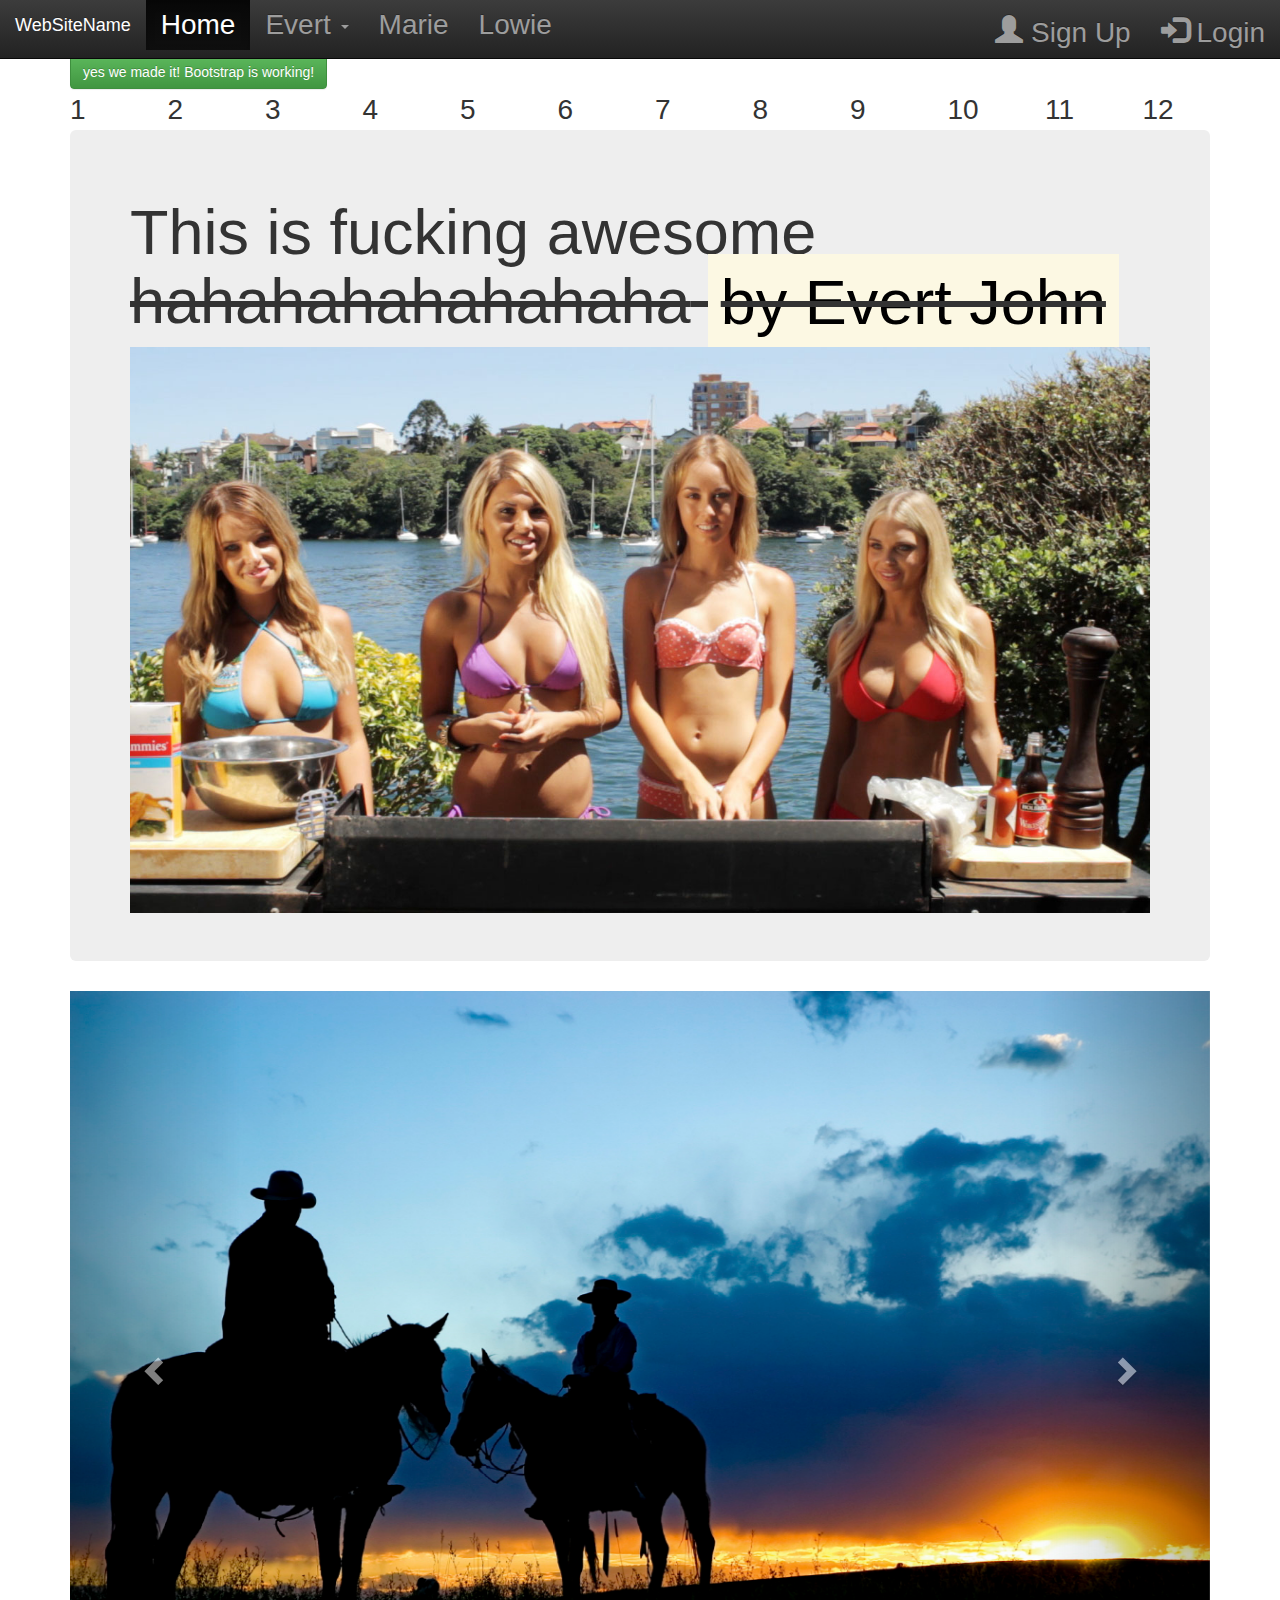
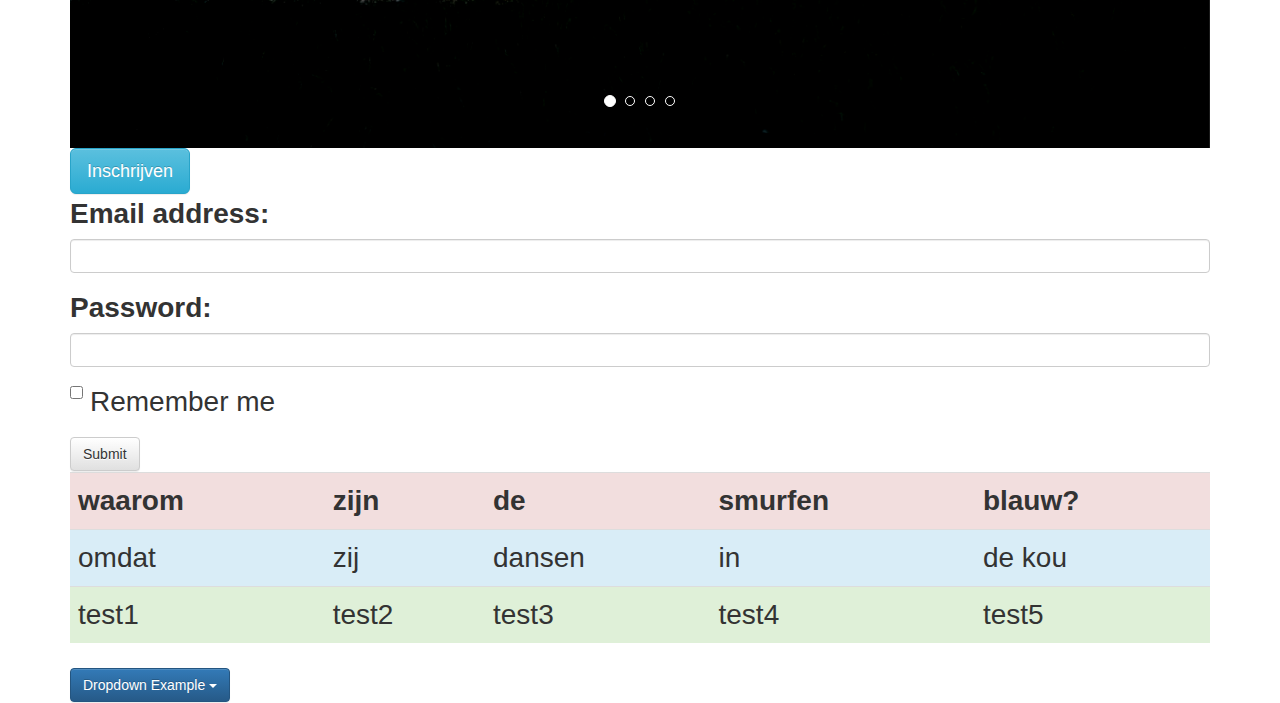
<file: evert.html>
<!DOCTYPE html>

<html>
<head lang="en">
     <meta charset="UTF-8">
    <title>test</title>
    <!-- Latest compiled and minified CSS -->
    <link rel="stylesheet" href="css/bootstrap.min.css">

    <!-- Optional theme -->
    <link rel="stylesheet" href="css/bootstrap-theme.min.css">

    <!-- my css-->

    <link rel="stylesheet" href="evert.css">
</head>

<body data-spy="scroll" data-target=".navbar" class="test">

<nav class="navbar navbar-inverse navbar-fixed-top">
    <div class="container-fluid">
        <div class="navbar-header">
            <button type="button" class="navbar-toggle" data-toggle="collapse" data-target="#myEvert">
                <span class="icon-bar"></span>
                <span class="icon-bar"></span>
                <span class="icon-bar"></span>
            </button>
            <a class="navbar-brand" href="#">WebSiteName</a>
        </div>
        <div class="collapse navbar-collapse" id="myEvert">
            <ul class="nav navbar-nav">
                <li class="active"><a href="#">Home</a></li>
                <li class="dropdown">
                    <a class="dropdown-toggle" data-toggle="dropdown" href="#">Evert
                    <span class="caret"></span></a>
                    <ul class="dropdown-menu">
                        <li><a href="http://www.w3schools.com">HTML</a></li>
                        <li><a href="#">CSS</a></li>
                        <li><a href="#">JavaScript</a></li>
                    </ul>
                </li>
                <li><a href="#Hoer">Marie</a></li>
                <li><a href="#Slet">Lowie</a></li>
            </ul>
            <ul class="nav navbar-nav navbar-right">
                <li><a href="#"><span class="glyphicon glyphicon-user"></span> Sign Up</a></li>
                <li><a href="#"><span class="glyphicon glyphicon-log-in"></span> Login</a></li>
            </ul>
        </div>
    </div>
</nav>



<div class="container" id="Kut">
	<button class="btn btn-success"> yes we made it! Bootstrap is working!</button>


<div class="row">
	<div class="col-lg-1 col-lg-12">1</div>
	<div class="col-lg-1 col-lg-12">2</div>
	<div class="col-lg-1 col-lg-12">3</div>
	<div class="col-lg-1 col-lg-12">4</div>
	<div class="col-lg-1 col-lg-12">5</div>
	<div class="col-lg-1 col-lg-12">6</div>
	<div class="col-lg-1 col-lg-12">7</div>
	<div class="col-lg-1 col-lg-12">8</div>
	<div class="col-lg-1 col-lg-12">9</div>
	<div class="col-lg-1 col-lg-12">10</div>
	<div class="col-lg-1 col-lg-12">11</div>
	<div class="col-lg-1 col-lg-12">12</div>
</div>
<div class="jumbotron">
<h1> This is fucking awesome <s>hahahahahahahaha</s><del> <mark>by Evert John</mark></del></h1>

<img class="img-responsive" src="images/BondiBBQ.jpg" >

</div>
    <div id="myCarousel" class="carousel slide" data-ride="carousel">
        <!-- Indicators -->
        <ol class="carousel-indicators">
            <li data-target="#myCarousel" data-slide-to="0" class="active"></li>
            <li data-target="#myCarousel" data-slide-to="1"></li>
            <li data-target="#myCarousel" data-slide-to="2"></li>
            <li data-target="#myCarousel" data-slide-to="3"></li>
        </ol>

        <!-- Wrapper for slides -->
        <div class="carousel-inner" role="listbox">
            <div class="item">
                <img src="images/BondiBBQ.jpg" alt="Chania">
            </div>

            <div class="item active">
                <img src="images/cowboys3.jpg" alt="Chania">
            </div>

            <div class="item">
                <img src="images/kotmadam3.jpg" alt="Flower">
            </div>

            <div class="item">
                <img src="images/Duiveluitdagingen_Logo_CMYK_0.jpg" alt="Flower">
            </div>
        </div>

        <!-- Left and right controls -->
        <a class="left carousel-control" href="#myCarousel" role="button" data-slide="prev">
            <span class="glyphicon glyphicon-chevron-left" aria-hidden="true"></span>
            <span class="sr-only">Previous</span>
        </a>
        <a class="right carousel-control" href="#myCarousel" role="button" data-slide="next">
            <span class="glyphicon glyphicon-chevron-right" aria-hidden="true"></span>
            <span class="sr-only">Next</span>
        </a>
    </div>

    <!-- Trigger the modal with a button -->
    <button type="button" class="btn btn-info btn-lg" data-toggle="modal" data-target="#Inschrijven">Inschrijven</button>

    <!-- Modal -->
    <div id="Inschrijven" class="modal fade" role="dialog">
        <div class="modal-dialog">

            <!-- Modal content-->
            <div class="modal-content">
                <div class="modal-header">
                    <button type="button" class="close" data-dismiss="modal">&times;</button>
                    <h4 class="modal-title">Inschrijven</h4>
                </div>
                <div class="modal-body">
                    <p ALIGN="center"> <iframe src="https://docs.google.com/forms/d/1xJloq8Q3Jc7i5O1XONM76_maf1t9_V0xucYoyLIh1CE/viewform?embedded=true" width="500" height="500" frameborder="0" marginheight="0" marginwidth="0">Bezig met laden...</iframe></p>
                </div>
                <div class="modal-footer">
                    <button type="button" class="btn btn-default" data-dismiss="modal">Close</button>
                </div>
            </div>

        </div>
    </div>

    <form action="" methode="" role="form">
        <div class="form-group">
            <label for="email">Email address:</label>
            <input type="email" class="form-control" id="email">
        </div>
        <div class="form-group">
            <label for="pwd">Password:</label>
            <input type="password" class="form-control" id="pwd">
        </div>
        <div class="checkbox">
            <label><input type="checkbox"> Remember me</label>
        </div>
        <button type="submit" class="btn btn-default">Submit</button>
    </form>

<table class="table table-hover" id="Hoer">
<tr class="bg-danger">
<th>waarom</th>
<th>zijn</th>
<th>de</th>
<th>smurfen</th>
<th>blauw?</th>
</tr>
<tr class="bg-info">
<td>omdat</td>
<td>zij</td>
<td>dansen</td>
<td>in</td>
<td>de kou</td>
</tr>
<tr class="bg-success">
<td>test1</td>
<td>test2</td>
<td>test3</td>
<td>test4</td>
<td>test5</td>
</tr>
</table>

<div class="dropdown" id="Slet">
  <button class="btn btn-primary dropdown-toggle" type="button" data-toggle="dropdown">Dropdown Example
  <span class="caret"></span></button>
  <ul class="dropdown-menu">
    <li><a href="http://www.w3schools.com">HTML</a></li>
    <li><a href="#">CSS</a></li>
    <li><a href="#">JavaScript</a></li>
  </ul>
</div>

</div>

</body>
<script src="js/jqueryEvert.js"></script>
<script src="js/bootstrap.min.js"></script>
</html>
</file>
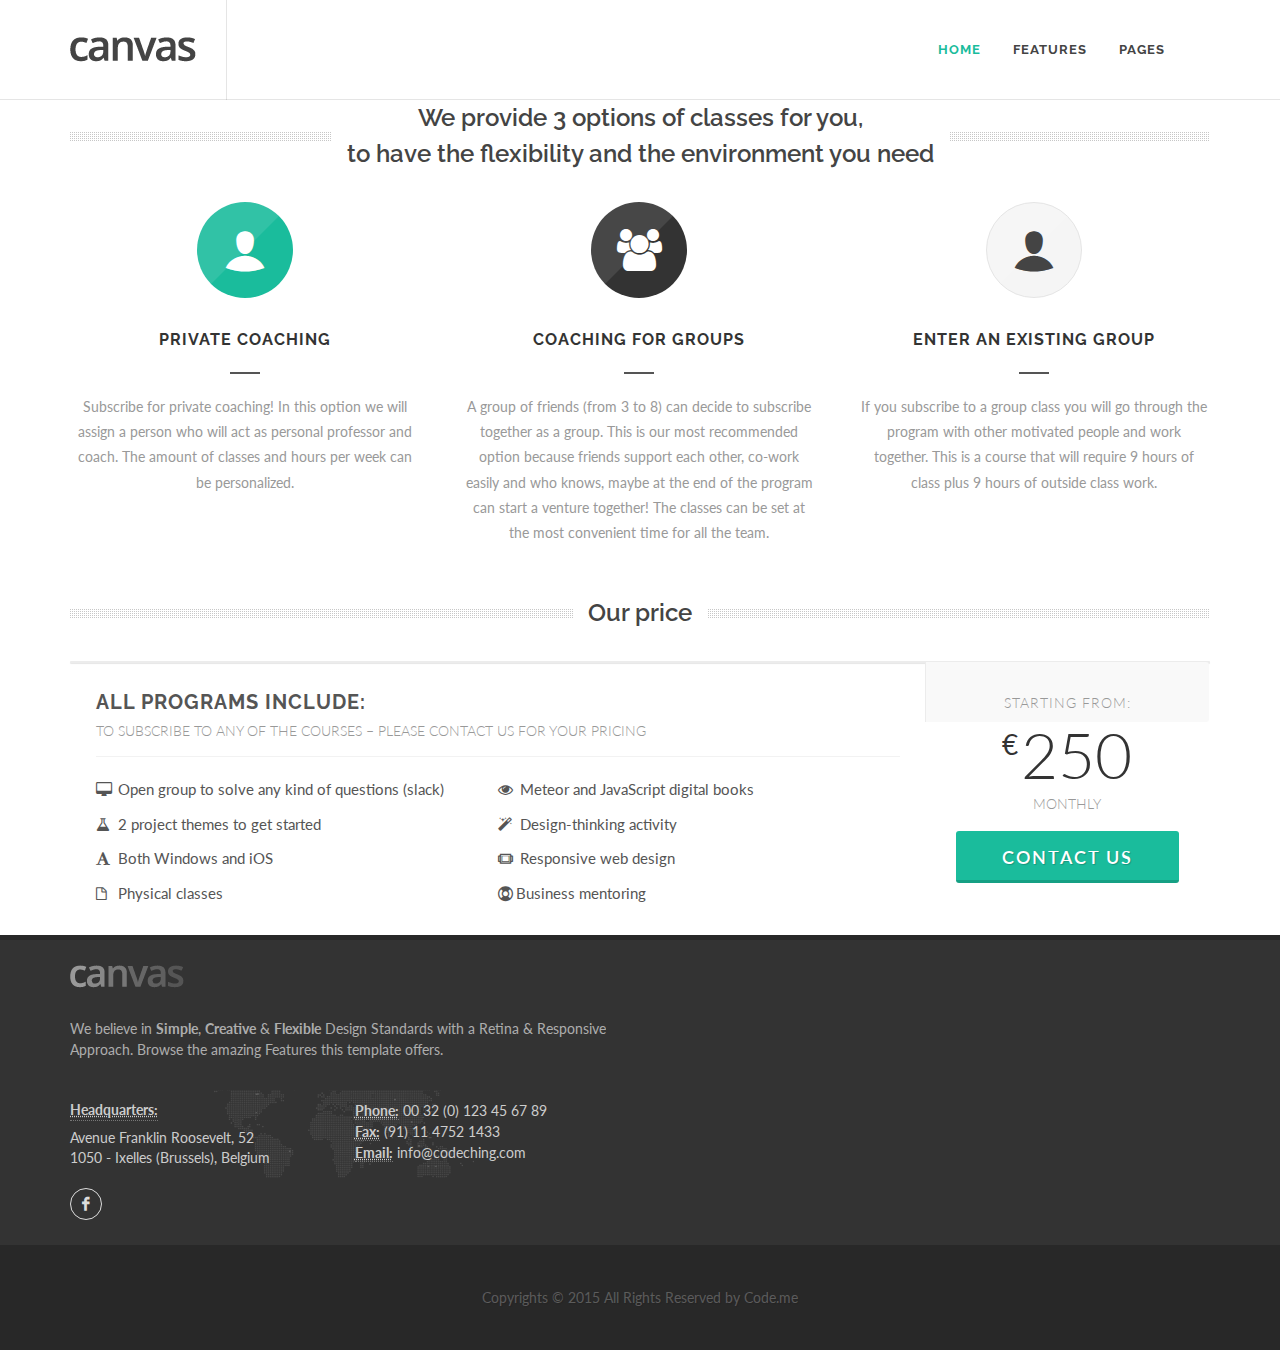
<file: Codeching/Project Evert.html>
<!DOCTYPE html>
<html dir="ltr" lang="en-US">
<head>
        <meta http-equiv="content-type" content="text/html; charset=utf-8" />
        <meta name="author" content="SemiColonWeb" />
        <link href="http://fonts.googleapis.com/css?family=Lato:300,400,400italic,600,700|Raleway:300,400,500,600,700|Crete+Round:400italic" rel="stylesheet" type="text/css" />
        <link rel="stylesheet" href="css/bootstrap.css" type="text/css" />
        <link rel="stylesheet" href="style.css" type="text/css" />
        <link rel="stylesheet" href="css/dark.css" type="text/css" />
        <link rel="stylesheet" href="css/font-icons.css" type="text/css" />
        <link rel="stylesheet" href="css/animate.css" type="text/css" />
        <link rel="stylesheet" href="css/magnific-popup.css" type="text/css" />
        <link rel="stylesheet" href="css/responsive.css" type="text/css" />
        <meta name="viewport" content="width=device-width, initial-scale=1, maximum-scale=1" />
        <script type="text/javascript" src="js/jquery.js"></script>
        <script type="text/javascript" src="js/plugins.js"></script>
    <title>Project Evert</title>
</head>
<body>
<class="stretched">

<!-- Document Wrapper
============================================= -->
<id="wrapper" class="clearfix">

    <!-- Header
    ============================================= -->
    <header id="header" class="transparent-header full-header" data-sticky-class="not-dark">

        <div id="header-wrap">

            <div class="container clearfix">

                <div id="primary-menu-trigger"><i class="icon-reorder"></i></div>

                <!-- Logo
                ============================================= -->
                <div id="logo">
                    <a href="index.html" class="standard-logo" data-dark-logo="images/logo-dark.png"><img src="images/logo.png" alt="Canvas Logo"></a>
                    <a href="index.html" class="retina-logo" data-dark-logo="images/logo-dark@2x.png"><img src="images/logo@2x.png" alt="Canvas Logo"></a>
                </div><!-- #logo end -->

                <!-- Primary Navigation
                ============================================= -->
                <nav id="primary-menu" class="dark">

                    <ul>
                        <li class="current"><a href="index.html"><div>Home</div></a>
                        </li>
                        <li><a href="#"><div>Features</div></a
                        </li>
                        <li class="mega-menu"><a href="#"><div>Pages</div></a></li>
                    </ul>

                </nav><!-- #primary-menu end -->

            </div>
    </header>

            <section id="content">

                <div> <class="content-wrap">

                    <div class="container clearfix">
                        <div class="fancy-title title-dotted-border title-center">
                            <h3 class="text-center">We provide 3 options of classes for you,<br> to have the flexibility and the environment you need</h3>
                        </div>

                        <div class="col_one_third">
                            <div class="feature-box fbox-center fbox-effect">
                                <div class="fbox-icon">
                                    <a href="#"><i class="icon-user i-alt"></i></a>
                                </div>
                                <h3>Private coaching</h3>
                                <p>Subscribe for private coaching! In this option we will assign a person who will act as personal professor and coach. The amount of classes and hours per week can be personalized.
                                </p>
                            </div>
                        </div>

                        <div class="col_one_third">
                            <div class="feature-box fbox-center fbox-dark fbox-effect">
                                <div class="fbox-icon">
                                    <a href="#"><i class="icon-group i-alt"></i></a>
                                </div>
                                <h3>Coaching for groups</h3>
                                <p>A group of friends (from 3 to 8) can decide to subscribe together as a group. This is our most recommended option because friends support each other, co-work easily and who knows, maybe at the end of the program can start a venture together! The classes can be set at the most convenient time for all the team.
                                </p>
                            </div>
                        </div>

                        <div class="col_one_third col_last">
                            <div class="feature-box fbox-center fbox-light fbox-effect">
                                <div class="fbox-icon">
                                    <a href="#"><i class="icon-user i-alt"></i></a>
                                </div>
                                <h3>Enter an existing group</h3>
                                <p>If you subscribe to a group class you will go through the program with other motivated people and work together. This is a course that will require 9 hours of class plus 9 hours of outside class work.
                                </p>
                            </div>
                        </div>
                    </div>
                </div>
            </section>

    <section id="pricing">
        <div class="container clearfix">
            <div class="fancy-title title-dotted-border title-center">
                <h3>Our price</h3>
            </div>
            <div class="pricing-box pricing-extended">

                <div class="pricing-desc">
                    <div class="pricing-title">
                        <h3>All programs include:</h3>
                        <span>To subscribe to any of the courses – please contact us for your pricing</span>
                    </div>
                    <div class="pricing-features">
                        <ul class="clearfix">
                            <li><i class="icon-desktop"></i> Open group to solve any kind of questions (slack)</li>
                            <li><i class="icon-eye-open"></i> Meteor and JavaScript digital books</li>
                            <li><i class="icon-beaker"></i> 2 project themes to get started</li>
                            <li><i class="icon-magic"></i> Design-thinking activity</li>
                            <li><i class="icon-font"></i> Both Windows and iOS</li>
                            <li><i class="icon-stack3"></i> Responsive web design</li>
                            <li><i class="icon-file2"></i> Physical classes</li>
                            <li><i class="icon-support"></i>Business mentoring</li>
                         </ul>
                    </div>
                </div>

                <div class="pricing-action-area">
                    <div class="pricing-meta">
                       Starting from:
                    </div>
                    <div class="pricing-price">
                        <span class="price-unit">&euro;</span>250<span class="price-tenure">monthly</span>
                    </div>
                    <div class="pricing-action">
                        <a href="mailto:codem@gmail.com" class="button button-3d button-xlarge btn-block nomargin">Contact us</a>
                    </div>
                </div>

            </div>
        </div>
    </section>


        <!-- Content
        ============================================= -->
        <section id="content">

            <div class="content-wrap">

                <div class="container">

                   </div><!-- Google Map End -->



                        <!-- Contact Info
                        ============================================= -->


        </section>


<footer id="footer" class="dark">

    <div class="container">

        <!-- Footer Widgets
        ============================================= -->
        <div class="footer-widgets-wrap clearfix">

            <div class="col_half">

                <div class="widget clearfix">

                    <img src="images/footer-widget-logo.png" alt="" class="footer-logo">

                    <p>We believe in <strong>Simple</strong>, <strong>Creative</strong> &amp; <strong>Flexible</strong> Design Standards with a Retina &amp; Responsive Approach. Browse the amazing Features this template offers.</p>

                    <div class="clearfix" style="padding: 10px 0; background: url('images/world-map.png') no-repeat center center;">
                        <div class="col_half">
                            <address class="nobottommargin">
                                <abbr title="Headquarters" style="display: inline-block;margin-bottom: 7px;"><strong>Headquarters:</strong></abbr><br>
                                Avenue Franklin Roosevelt, 52<br>
                                1050 - Ixelles (Brussels), Belgium<br>
                            </address>
                        </div>
                        <div class="col_half col_last">
                            <abbr title="Phone Number"><strong>Phone:</strong></abbr> 00 32 (0) 123 45 67 89<br>
                            <abbr title="Fax"><strong>Fax:</strong></abbr> (91) 11 4752 1433<br>
                            <abbr title="Email Address"><strong>Email:</strong></abbr> info@codeching.com
                        </div>
                    </div>

                    <a href="#" class="social-icon si-small si-rounded topmargin-sm si-facebook">
                        <i class="icon-facebook"></i>
                        <i class="icon-facebook"></i>
                    </a>



                </div>

            </div>







        </div><!-- .footer-widgets-wrap end -->

    </div>

    <!-- Copyrights
    ============================================= -->
    <div id="copyrights">

        <div class="container clearfix">

            <div class="col_full nobottommargin center">

                Copyrights &copy; 2015 All Rights Reserved by Code.me
            </div>

        </div>

    </div><!-- #copyrights end -->

</footer><!-- #footer end -->

</div><!-- #wrapper end -->

<!-- Go To Top
============================================= -->
<div id="gotoTop" class="icon-angle-up"></div>

<!-- Footer Scripts



<script type="text/javascript" src="js/functions.js"></script>
</body>
</html>
</file>
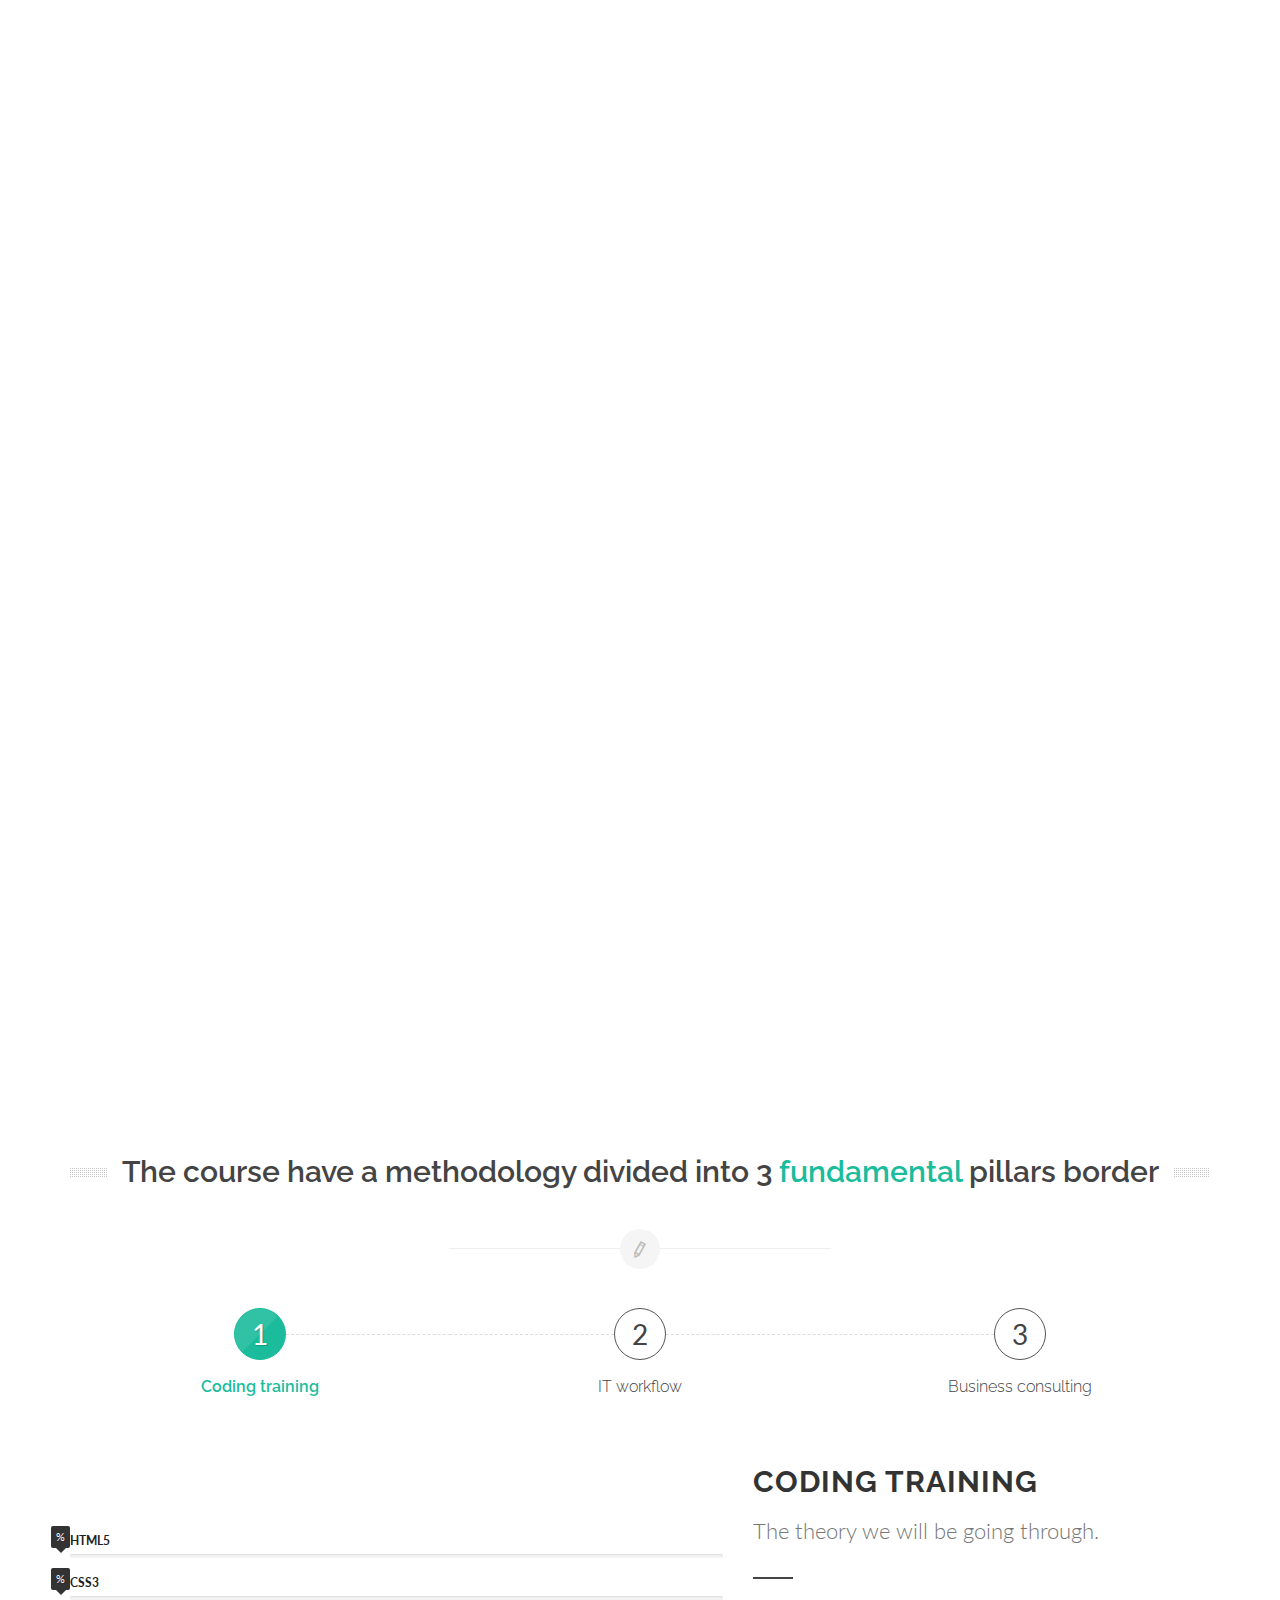
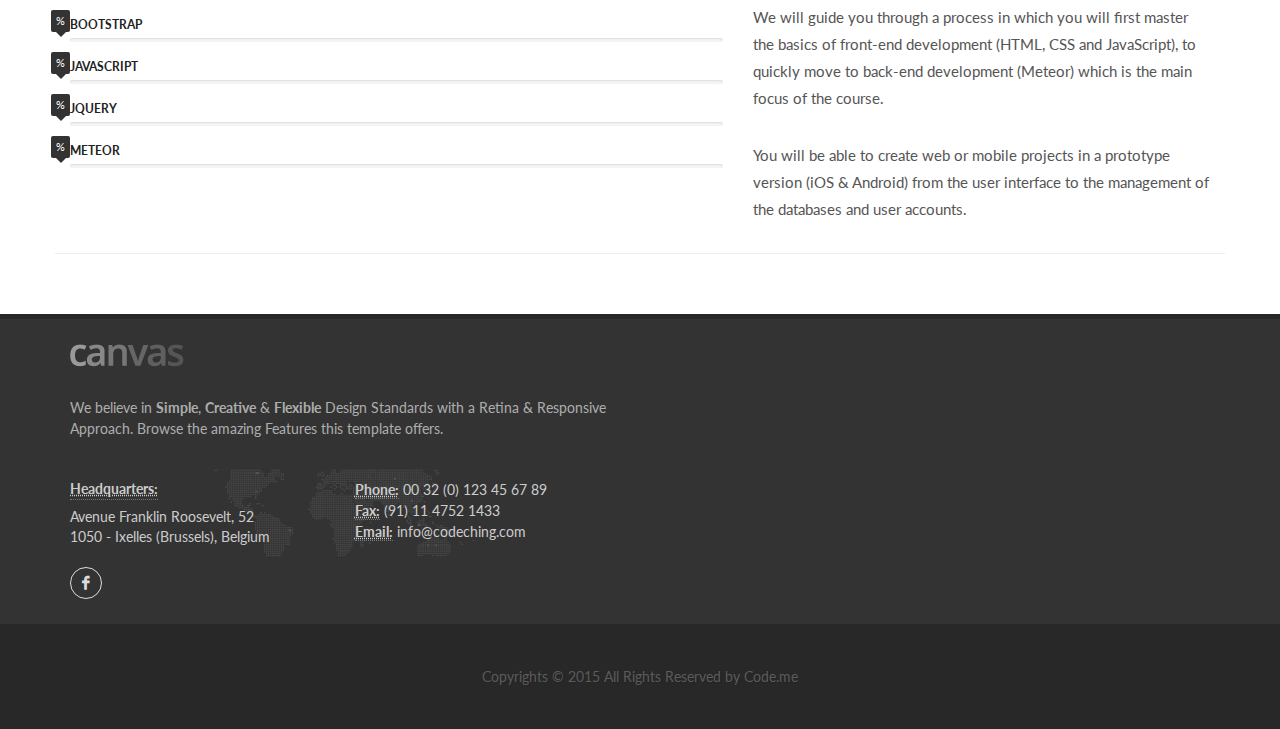
<file: Codeching/sofienDONOTTOUCH.html>
<!DOCTYPE html>
<html dir="ltr" lang="en-US">

<!-- Head Start -->

<head>

    <meta http-equiv="content-type" content="text/html; charset=utf-8" />
    <meta name="author" content="SemiColonWeb" />

    <!-- Stylesheets
    ============================================= -->
    <link href="http://fonts.googleapis.com/css?family=Lato:300,400,400italic,600,700|Raleway:300,400,500,600,700|Crete+Round:400italic" rel="stylesheet" type="text/css" />
    <link rel="stylesheet" href="css/bootstrap.css" type="text/css" />
    <link rel="stylesheet" href="style.css" type="text/css" />
    <link rel="stylesheet" href="css/dark.css" type="text/css" />
    <link rel="stylesheet" href="css/font-icons.css" type="text/css" />
    <link rel="stylesheet" href="css/animate.css" type="text/css" />
    <link rel="stylesheet" href="css/magnific-popup.css" type="text/css" />

    <link rel="stylesheet" href="css/responsive.css" type="text/css" />
    <meta name="viewport" content="width=device-width, initial-scale=1, maximum-scale=1" />
    <!--[if lt IE 9]>
    <script src="http://css3-mediaqueries-js.googlecode.com/svn/trunk/css3-mediaqueries.js"></script>
    <![endif]-->

    <!-- External JavaScripts
    ============================================= -->
    <script type="text/javascript" src="js/jquery.js"></script>
    <script type="text/javascript" src="js/plugins.js"></script>

    <!-- Document Title
    ============================================= -->
    <title>Codeching - Learn from .....</title>

</head>

<!-- Head End -->

<body class="stretched">

<!-- Document Wrapper
============================================= -->
<div id="wrapper" class="clearfix">

    <!-- Header
    ============================================= -->
    <header id="header" class="transparent-header dark full-header" data-sticky-class="not-dark">
        <div id="header-wrap">
            <div class="container clearfix">
                <div id="primary-menu-trigger"><i class="icon-reorder"></i></div>
                <!-- Logo
                ============================================= -->
                <div id="logo">
                    <a href="index.html" class="standard-logo" data-dark-logo="images/logo-dark.png"><img src="images/logo.png" alt="Canvas Logo"></a>
                    <a href="index.html" class="retina-logo" data-dark-logo="images/logo-dark@2x.png"><img src="images/logo@2x.png" alt="Canvas Logo"></a>
                </div><!-- #logo end -->
                <!-- Primary Navigation
                ============================================= -->
                <nav id="primary-menu">
                    <ul>
                        <li class="current"><a href="index.html"><div>Home</div></a>
                        </li>
                        <li><a href="Programmes.html" target="_self"><div>Programmes</div></a>
                        </li>
                        <li class="mega-menu"><a href="About-Contact.html" target="_self"><div>Contact</div></a>
                        </li>
                    </ul>
                </nav><!-- #primary-menu end -->

            </div>

        </div>

    </header><!-- #header end -->


    <section id="slider" class="slider-parallax" style="background: url('images/landing/landing1.jpg') no-repeat; background-size: cover" data-height-lg="600" data-height-md="500" data-height-sm="400" data-height-xs="300" data-height-xxs="250">
        <div class="container clearfix">
            <div class="vertical-middle dark center">

                <div class="heading-block nobottommargin center">
                    <h1>
                            <span class="text-rotater nocolor" data-separator="|" data-rotate="flipInX" data-speed="3500">
                                Codeching (code&coaching) makes you <span class="t-rotate">Become a business leader with the skills to deploy your ideas through technology
                                    |Learn from experts in entrepreneurship and IT to manage and code web and mobile projects in only 2 months by using meteor.js</span>
                            </span>
                    </h1>
                    <span class="hidden-xs">Learn how to grow your Awesome idea into a successful business.</span>
                </div>

                <a href="#content" class="button button-border button-light button-rounded button-reveal tright button-large topmargin hidden-xs"><i class="icon-angle-right"></i><span>Start Tour</span></a>

            </div>
        </div>
    </section>

    <!-- Content
    ============================================= -->

    <section id="content">

        <div class="content-wrap">

    <a class="button button-full button-purple center tright header-stick bottommargin-lg">
        <div class="container clearfix">
            Codeching comes with complete coding programme &amp; coaching. <strong>Check Out</strong> <i class="icon-caret-right" style="top:4px;"></i>
        </div>
    </a>

    <div class="container clearfix">

        <div class="heading-block center nobottomborder bottommargin-lg">
            <h1>Belgium based empowerment company</h1>
            <span>Inspiring people to do what inspire them</span>
        </div>

        <div class="col_one_third nobottommargin">

            <div class="heading-block fancy-title nobottomborder title-bottom-border">
                <h4>Our <span>Mission</span>.</h4>
            </div>

            <p>Make young innovators ready to drive change with the latest IT tools. Be the place where the business and the IT world find each other to enhance creative processes
            </p>

        </div>

        <div class="col_one_third nobottommargin">

            <div class="heading-block fancy-title nobottomborder title-bottom-border">
                <h4>Why choose <span>Us</span>.</h4>
            </div>

            <p>Codementor gives you a key differentiation factor and makes you a professional with a very scarce and highly demanded profile. That can either target to apply for a high position in the corporate world or be a valuable asset in a startup team.
                </p>

        </div>

        <div class="col_one_third nobottommargin col_last">

            <div class="heading-block fancy-title nobottomborder title-bottom-border">
                <h4>What we <span>Do</span>.</h4>
            </div>

            <p>Codementor enables students and young professionals with a business background to execute ideas, manage teams and assess projects with a strong IT component. We want to provide fast, business-geared learning at the right price.
                </p>

        </div>

        <div class="clear"></div>

    </div>


         </div>
    </div>

<div class="container">
    <p></p>
    <div class="fancy-title title-dotted-border title-center" style="bottom-margin:10px">
        <h2>The course have a methodology divided into 3 <span>fundamental</span> pillars border</h2>
    </div>
    <div class="divider divider-short divider-rounded divider-center"><i class="icon-pencil"></i></div>
</div>
<!-- Process Steps
============================================= -->
<!-- Content
============================================= -->
<section id="content">

    <div class="content-wrap">

        <div class="container clearfix">

            <div id="processTabs" class="ui-tabs ui-widget ui-widget-content ui-corner-all">



                <ul class="process-steps process-3 bottommargin clearfix">
                    <li>
                        <a href="#ptab1" class="i-circled i-bordered i-alt divcenter">1</a>
                        <h5>Coding training</h5>
                    </li>
                    <li>
                        <a href="#ptab2" class="i-circled i-bordered i-alt divcenter">2</a>
                        <h5>IT workflow</h5>
                    </li>
                    <li>
                        <a href="#ptab3" class="i-circled i-bordered i-alt divcenter">3</a>
                        <h5>Business consulting</h5>
                    </li>
                </ul>

                <div>
                    <div id="ptab1">
                        <div class="row">
                            <div class="col-lg-7 col-sm-7 col-xs-12" style="margin-top: 80px">

                                <ul class="skills">
                                    <li data-percent="20">
                                        <span>HTML5</span>
                                        <div class="progress">
                                            <div class="progress-percent"><div class="counter counter-inherit counter-instant"><span data-from="0" data-to="10" data-refresh-interval="30" data-speed="1100"></span>%</div></div>
                                        </div>
                                    </li>
                                    <li data-percent="20">
                                        <span>CSS3</span>
                                        <div class="progress">
                                            <div class="progress-percent"><div class="counter counter-inherit counter-instant"><span data-from="0" data-to="10" data-refresh-interval="30" data-speed="1100"></span>%</div></div>
                                        </div>
                                    </li>
                                    <li data-percent="20">
                                        <span>Bootstrap</span>
                                        <div class="progress">
                                            <div class="progress-percent"><div class="counter counter-inherit counter-instant"><span data-from="0" data-to="10" data-refresh-interval="30" data-speed="1100"></span>%</div></div>
                                        </div>
                                    </li>
                                    <li data-percent="40">
                                        <span>JavaScript</span>
                                        <div class="progress">
                                            <div class="progress-percent"><div class="counter counter-inherit counter-instant"><span data-from="0" data-to="20" data-refresh-interval="30" data-speed="1100"></span>%</div></div>
                                        </div>
                                    </li>
                                    <li data-percent="20">
                                        <span>Jquery</span>
                                        <div class="progress">
                                            <div class="progress-percent"><div class="counter counter-inherit counter-instant"><span data-from="0" data-to="10" data-refresh-interval="30" data-speed="1100"></span>%</div></div>
                                        </div>
                                    </li>
                                    <li data-percent="60">
                                        <span>Meteor</span>
                                        <div class="progress">
                                            <div class="progress-percent"><div class="counter counter-inherit counter-instant"><span data-from="0" data-to="40" data-refresh-interval="30" data-speed="1100"></span>%</div></div>
                                        </div>
                                    </li>
                                </ul>

                            </div>
                            <div class="col-lg-5 col-sm-5 col-xs-12">

                                  <div class="heading-block topmargin-sm">
                                      <h2>Coding Training</h2>
                                      <span>The theory we will be going through.</span>
                                  </div>

                                  <p>We will guide you through a process in which you will first master the basics of front-end development (HTML, CSS and JavaScript), to quickly move to back-end development (Meteor) which is the main focus of the course.</p>

                                  <p>You will be able to create web or mobile projects in a prototype version (iOS & Android) from the user interface to the management of the databases and user accounts.</p>

                            </div>

                            <div class="line"></div>
                        </div>


                    </div>
                    <div id="ptab2">
                          <div class="col-lg-3 col-sm-3 col-xs-12">
                      <p style="font-size: 14px; line-height: 22px; margin-top:75px;"><img src="images/mac+git.png" class="alignleft notopmargin" alt="Image" title="Image" data-animate="fadeInUpBig" /></p>
                          </div>
                          <div class="col-lg-9 col-sm-9 col-xs-12">
                            <div class="heading-block topmargin-sm">
                                <h2>IT workflow</h2>
                                <span>Learning to incorporate different software.</span>
                            </div>
                              <p>We train you in how to manage the IT workflow and the IT management tools, you will learn to use Github, best practices of slack,  mailchimp, mamp, wamp and ftp servers like cyberduck  among other common tools that are indispensable to entrepreneurs nowdays.</p>
                          </div>
                        <div class="line"></div>
                    </div>


                    <div id="ptab3">
                      <div class="col-lg-9 col-sm-9 col-xs-12">
                        <div class="heading-block topmargin-sm">
                            <h2>IT Business consulting</h2>
                            <span>Access the technical and business feasibility of your idea</span>
                        </div>
                              <p>Because your ideas matter to us, the program includes a design thinking activity and a session of personal or group business&IT consulting/mentoring to help you understand market and technical feasibility of your ideas.</p>
                        </div>
                      <div class="col-lg-3 col-sm-3 col-xs-12">
                        <p style="font-size: 14px; line-height: 22px; margin-top:30px;"><img src="images/idea.jpg" class="alignleft notopmargin" alt="Image" title="Image" data-animate="fadeInUpBig" /></p>
                      </div>
                        <div class="line"></div>
                    </div>
                </div>
            </div>

            <script>
                $(function() {
                    $( "#processTabs" ).tabs({ show: { effect: "fade", duration: 400 } });
                    $( ".tab-linker" ).click(function() {
                        $( "#processTabs" ).tabs("option", "active", $(this).attr('rel') - 1);
                        return false;
                    });
                });
            </script>

        </div>

</section><!-- #content end -->

    </section><!-- #content end -->

<!-- carousel begin -->



<!--Carousel end --<


    <!-- Footer
    ============================================= -->
<!-- Footer
  ============================================= -->
<footer id="footer" class="dark">

    <div class="container">

        <!-- Footer Widgets
        ============================================= -->
        <div class="footer-widgets-wrap clearfix">

            <div class="col_half">

                <div class="widget clearfix">

                    <img src="images/footer-widget-logo.png" alt="" class="footer-logo">

                    <p>We believe in <strong>Simple</strong>, <strong>Creative</strong> &amp; <strong>Flexible</strong> Design Standards with a Retina &amp; Responsive Approach. Browse the amazing Features this template offers.</p>

                    <div class="clearfix" style="padding: 10px 0; background: url('images/world-map.png') no-repeat center center;">
                        <div class="col_half">
                            <address class="nobottommargin">
                                <abbr title="Headquarters" style="display: inline-block;margin-bottom: 7px;"><strong>Headquarters:</strong></abbr><br>
                                Avenue Franklin Roosevelt, 52<br>
                                1050 - Ixelles (Brussels), Belgium<br>
                            </address>
                        </div>
                        <div class="col_half col_last">
                            <abbr title="Phone Number"><strong>Phone:</strong></abbr> 00 32 (0) 123 45 67 89<br>
                            <abbr title="Fax"><strong>Fax:</strong></abbr> (91) 11 4752 1433<br>
                            <abbr title="Email Address"><strong>Email:</strong></abbr> info@codeching.com
                        </div>
                    </div>

                    <a href="#" class="social-icon si-small si-rounded topmargin-sm si-facebook">
                        <i class="icon-facebook"></i>
                        <i class="icon-facebook"></i>
                    </a>



                </div>

            </div>







        </div><!-- .footer-widgets-wrap end -->

    </div>

    <!-- Copyrights
    ============================================= -->
    <div id="copyrights">

        <div class="container clearfix">

            <div class="col_full nobottommargin center">

                Copyrights &copy; 2015 All Rights Reserved by Code.me
            </div>

        </div>

    </div><!-- #copyrights end -->

</footer><!-- #footer end -->

</div><!-- #wrapper end -->

<!-- Go To Top
============================================= -->
<div id="gotoTop" class="icon-angle-up"></div>

<!-- Footer Scripts
============================================= -->
<script type="text/javascript" src="js/functions.js"></script>

</body>
</html>
</file>
<file: evert.css>
.carousel-inner > .item > img,
.carousel-inner > .item > a > img {
    width: 100%;
    margin: auto;
}

.test {
    position: relative;
    top: 50px;
    height: 200px;
    overflow: auto;
    font-size: 28px;
}
</file>
<file: Codeching/style.css>
/*-----------------------------------------------------------------------------------

	Theme Name: Canvas
	Theme URI: http://themes.semicolonweb.com/html/canvas
	Description: The Multi-Purpose Template
	Author: SemiColonWeb
	Author URI: http://themeforest.net/user/semicolonweb
	Version: 2.0

-----------------------------------------------------------------------------------*/


dl, dt, dd, ol, ul, li {
	margin: 0;
	padding: 0;
}

.clear {
	clear: both;
	display: block;
	font-size: 0px;
	height: 0px;
	line-height: 0;
	width: 100%;
	overflow:hidden;
}

::selection {
	background: #1ABC9C;
	color: #FFF;
	text-shadow: none;
}

::-moz-selection {
	background: #1ABC9C; /* Firefox */
	color: #FFF;
	text-shadow: none;
}

::-webkit-selection {
	background: #1ABC9C; /* Safari */
	color: #FFF;
	text-shadow: none;
}

:active,
:focus { outline: none !important; }


/* ----------------------------------------------------------------
	Typography
-----------------------------------------------------------------*/


body {
	line-height: 1.5;
	color: #555;
	font-family: 'Lato', sans-serif;
}

a {
	text-decoration: none !important;
	color: #1ABC9C;
}

a:hover { color: #222; }

a img { border: none; }

img { max-width: 100%; }

iframe { border: none !important; }


/* ----------------------------------------------------------------
	Basic Layout Styles
-----------------------------------------------------------------*/


h1,
h2,
h3,
h4,
h5,
h6 {
	color: #444;
	font-weight: 600;
	line-height: 1.5;
	margin: 0 0 30px 0;
	font-family: 'Raleway', sans-serif;
}

h5,
h6 { margin-bottom: 20px; }

h1 { font-size: 36px; }

h2 { font-size: 30px; }

h3 { font-size: 24px; }

h4 { font-size: 18px; }

h5 { font-size: 14px; }

h6 { font-size: 12px; }

h4 { font-weight: 600; }

h5,
h6 { font-weight: bold; }

h1 > span:not(.nocolor),
h2 > span:not(.nocolor),
h3 > span:not(.nocolor),
h4 > span:not(.nocolor),
h5 > span:not(.nocolor),
h6 > span:not(.nocolor) { color: #1ABC9C; }

p,
pre,
ul,
ol,
dl,
dd,
blockquote,
address,
table,
fieldset,
form { margin-bottom: 30px; }

small { font-family: 'Lato', sans-serif; }

.uppercase { text-transform: uppercase !important; }

.tright { text-align: right !important; }

.tleft { text-align: left !important; }

.fright { float: right !important; }

.fleft { float: left !important; }

.fnone { float: none !important; }

.ohidden {
	position: relative;
	overflow: hidden !important;
}

#wrapper {
	position: relative;
	float: none;
	width: 1220px;
	margin: 0 auto;
	background-color: #FFF;
	box-shadow: 0 0 10px rgba(0,0,0,0.1);
	-moz-box-shadow: 0 0 10px rgba(0,0,0,0.1);
	-webkit-box-shadow: 0 0 10px rgba(0,0,0,0.1);
}

.line,
.double-line {
	clear: both;
	position: relative;
	width: 100%;
	margin: 60px 0;
	border-top: 1px solid #EEE;
}

.line.line-sm { margin: 30px 0; }

span.middot {
	display: inline-block;
	margin: 0 5px;
}

.double-line { border-top: 3px double #E5E5E5; }

.emptydiv {
	display: block !important;
	position: relative !important;
}

.allmargin { margin: 50px !important; }

.leftmargin { margin-left: 50px !important; }

.rightmargin { margin-right: 50px !important; }

.topmargin { margin-top: 50px !important; }

.bottommargin { margin-bottom: 50px !important; }

.clear-bottommargin { margin-bottom: -50px !important; }

.allmargin-sm { margin: 30px !important; }

.leftmargin-sm { margin-left: 30px !important; }

.rightmargin-sm { margin-right: 30px !important; }

.topmargin-sm { margin-top: 10px !important; }

.bottommargin-sm { margin-bottom: 30px !important; }

.clear-bottommargin-sm { margin-bottom: -30px !important; }

.allmargin-lg { margin: 80px !important; }

.leftmargin-lg { margin-left: 80px !important; }

.rightmargin-lg { margin-right: 80px !important; }

.topmargin-lg { margin-top: 80px !important; }

.bottommargin-lg { margin-bottom: 80px !important; }

.clear-bottommargin-lg { margin-bottom: -80px !important; }

.nomargin {margin: 0 !important; }

.noleftmargin { margin-left: 0 !important; }

.norightmargin { margin-right: 0 !important; }

.notopmargin { margin-top: 0 !important; }

.nobottommargin { margin-bottom: 0 !important; }

.header-stick { margin-top: -50px !important; }

.content-wrap .header-stick { margin-top: -80px !important; }

.footer-stick { margin-bottom: -50px !important; }

.content-wrap .footer-stick { margin-bottom: -80px !important; }

.noborder { border: none !important; }

.noleftborder { border-left: none !important; }

.norightborder { border-right: none !important; }

.notopborder { border-top: none !important; }

.nobottomborder { border-bottom: none !important; }

.noradius { -webkit-border-radius: 0 !important; -moz-border-radius: 0 !important; -ms-border-radius: 0 !important; -o-border-radius: 0 !important; border-radius: 0 !important; }

.col-padding { padding: 6container clearfix
	0px; }

.nopadding { padding: 0 !important; }

.noleftpadding { padding-left: 0 !important; }

.norightpadding { padding-right: 0 !important; }

.notoppadding { padding-top: 0 !important; }

.nobottompadding { padding-bottom: 0 !important; }

.noabsolute { position: relative !important; }

.noshadow { box-shadow: none !important; }

.hidden { display: none !important; }

.nothidden { display: block !important; }

.inline-block {
	float: none !important;
	display: inline-block !important;
}

.center { text-align: center !important; }

.divcenter {
	position: relative !important;
	float: none !important;
	margin-left: auto !important;
	margin-right: auto !important;
}

.bgcolor,
.bgcolor #header-wrap { background-color: #1ABC9C !important; }

.color { color: #1ABC9C !important; }

.border-color { border-color: #1ABC9C !important; }

.nobg { background: none !important; }

.nobgcolor { background-color: transparent !important; }

.bgicon {
	display: block;
	position: absolute;
	bottom: -60px;
	right: -50px;
	font-size: 210px;
	color: rgba(0,0,0,0.1);
}

/* MOVING BG -  TESTIMONIALS */
.bganimate {
  -webkit-animation:BgAnimated 30s infinite linear;
	 -moz-animation:BgAnimated 30s infinite linear;
	  -ms-animation:BgAnimated 30s infinite linear;
	   -o-animation:BgAnimated 30s infinite linear;
		  animation:BgAnimated 30s infinite linear;
}
 @-webkit-keyframes BgAnimated {
  from  {background-position:0 0;}
  to    {background-position:0 400px;}
  }
 @-moz-keyframes BgAnimated {
  from  {background-position:0 0;}
  to    {background-position:0 400px;}
  }
 @-ms-keyframes BgAnimated {
  from  {background-position:0 0;}
  to    {background-position:0 400px;}
  }
 @-o-keyframes BgAnimated {
  from  {background-position:0 0;}
  to    {background-position:0 400px;}
  }
 @keyframes BgAnimated {
  from  {background-position:0 0;}
  to    {background-position:0 400px;}
  }


.input-block-level {
	display: block;
	width: 100% !important;
	min-height: 30px;
	-webkit-box-sizing: border-box;
	-moz-box-sizing: border-box;
	box-sizing: border-box;
}

.vertical-middle {
	height: auto !important;
	left: 0;
}

.magnific-max-width .mfp-content { max-width: 800px; }


/* ----------------------------------------------------------------
	Sections
-----------------------------------------------------------------*/


.section {
	position: relative;
	margin: 60px 0;
	padding: 0px 0;
	padding-bottom: 30px;
	background-color: #F9F9F9;
	overflow: hidden;
}

.parallax {
	background-color: transparent;
	background-attachment: fixed;
	background-position: 50% 0;
	background-repeat: no-repeat;
	overflow: hidden;
}

.mobile-parallax,
.video-placeholder {
	background-size: cover !important;
	background-attachment: scroll !important;
	background-position: center center;
}

.section .container { z-index: 2; }

.section .container + .video-wrap { z-index: 1; }

.revealer-image {
	position: relative;
	bottom: -100px;
	transition: bottom .3s ease-in-out;
	-webkit-transition: bottom .3s ease-in-out;
	-o-transition: bottom .3s ease-in-out;
}

.section:hover .revealer-image { bottom: -50px; }


/* ----------------------------------------------------------------
	Columns & Grids
-----------------------------------------------------------------*/


.postcontent { width: 860px; }
.postcontent.bothsidebar { width: 580px; }
.sidebar { width: 240px; }
.col_full { width: 100%; }
.col_half { width: 48%; }
.col_one_third { width: 30.63%; }
.col_two_third { width: 65.33%; }
.col_one_fourth { width: 22%; }
.col_three_fourth { width: 74%; }
.col_one_fifth { width: 16.8%; }
.col_two_fifth { width: 37.6%; }
.col_three_fifth { width: 58.4%; }
.col_four_fifth { width: 79.2%; }
.col_one_sixth { width: 13.33%; }
.col_five_sixth { width: 82.67%; }
body.stretched .container-fullwidth {
	position: relative;
	padding: 0 60px;
	width: 100%;
}

.postcontent,
.sidebar,
.col_full,
.col_half,
.col_one_third,
.col_two_third,
.col_three_fourth,
.col_one_fourth,
.col_one_fifth,
.col_two_fifth,
.col_three_fifth,
.col_four_fifth,
.col_one_sixth,
.col_five_sixth {
	display: block;
	position: relative;
	margin-right: 4%;
	margin-bottom: 50px;
	float: left;
}

.postcontent,
.sidebar { margin-right: 40px; }

.col_full {
	clear: both;
	float: none;
	margin-right: 0;
}

.postcontent.col_last,
.sidebar.col_last { float: right; }

.col_last {
	margin-right: 0 !important;
	clear: right;
}


/* ----------------------------------------------------------------
	Flex Slider
-----------------------------------------------------------------*/


.fslider,
.fslider .flexslider,
.fslider .slider-wrap,
.fslider .slide,
.fslider .slide > a,
.fslider .slide > img,
.fslider .slide > a > img {
	position: relative;
	display: block;
	width: 100%;
	height: auto;
	overflow: hidden;
	-webkit-backface-visibility: hidden;
}

.fslider { min-height: 32px; }


.flex-container a:active,
.flexslider a:active,
.flex-container a:focus,
.flexslider a:focus  { outline: none; border: none; }
.slider-wrap,
.flex-control-nav,
.flex-direction-nav {margin: 0; padding: 0; list-style: none; border: none;}

.flexslider {position: relative;margin: 0; padding: 0;}
.flexslider .slider-wrap > .slide {display: none; -webkit-backface-visibility: hidden;}
.flexslider .slider-wrap img {width: 100%; display: block;}
.flex-pauseplay span {text-transform: capitalize;}

.slider-wrap:after {content: "."; display: block; clear: both; visibility: hidden; line-height: 0; height: 0;}
html[xmlns] .slider-wrap {display: block;}
* html .slider-wrap {height: 1%;}

.no-js .slider-wrap > .slide:first-child {display: block;}

.flex-viewport {
	max-height: 2000px;
	-webkit-transition: all 1s ease;
	-o-transition: all 1s ease;
	transition: all 1s ease;
}

.flex-control-nav {
	position: absolute;
	z-index: 10;
	text-align: center;
	top: 14px;
	right: 10px;
	margin: 0;
}

.flex-control-nav li {
	float: left;
	display: block;
	margin: 0 3px;
	width: 10px;
	height: 10px;
}

.flex-control-nav li a {
	display: block;
	cursor: pointer;
	text-indent: -9999px;
	width: 10px !important;
	height: 10px !important;
	border: 1px solid #FFF;
	border-radius: 50%;
	transition: all .3s ease-in-out;
	-webkit-transition: all .3s ease-in-out;
	-o-transition: all .3s ease-in-out;
}

.flex-control-nav li:hover a,
.flex-control-nav li a.flex-active { background-color: #FFF; }


/* ----------------------------------------------------------------
	Swiper Slider
-----------------------------------------------------------------*/


.swiper-container {
	margin:0 auto;
	position:relative;
	overflow:hidden;
	-webkit-backface-visibility:hidden;
	-moz-backface-visibility:hidden;
	-ms-backface-visibility:hidden;
	-o-backface-visibility:hidden;
	backface-visibility:hidden;
	/* Fix of Webkit flickering */
	z-index:1;
}

.swiper-wrapper {
	position:relative;
	width:100%;
	-webkit-transition-property:-webkit-transform, left, top;
	-webkit-transition-duration:0s;
	-webkit-transform:translate3d(0px,0,0);
	-webkit-transition-timing-function:ease;

	-o-transition-property:-o-transform, left, top;
	-o-transition-duration:0s;
	-o-transform:translate3d(0px,0,0);
	-o-transition-timing-function:ease;
	-o-transform:translate(0px,0px);

	transition-property:transform, left, top;
	transition-duration:0s;
	transform:translate3d(0px,0,0);
	transition-timing-function:ease;

	-webkit-box-sizing: content-box;
	-moz-box-sizing: content-box;
	box-sizing: content-box;
}

.swiper-free-mode > .swiper-wrapper {
	-webkit-transition-timing-function: ease-out;
	-o-transition-timing-function: ease-out;
	transition-timing-function: ease-out;
	margin: 0 auto;
}

.swiper-slide { float: left; }

/* IE10 Windows Phone 8 Fixes */
.swiper-wp8-horizontal { -ms-touch-action: pan-y; }
.swiper-wp8-vertical { -ms-touch-action: pan-x; }


/* ----------------------------------------------------------------
	Top Bar
-----------------------------------------------------------------*/


#top-bar {
	position: relative;
	border-bottom: 1px solid #EEE;
	height: 45px;
	line-height: 44px;
	font-size: 13px;
}


#top-bar .col_half { width: auto; }


/* ----------------------------------------------------------------
	Top Links
-----------------------------------------------------------------*/


.top-links {
	position: relative;
	float: left;
}

.top-links ul {
	margin: 0;
	list-style: none;
}

.top-links ul li {
	float: left;
	position: relative;
	height: 44px;
	border-left: 1px solid #EEE;
}

.top-links ul li:first-child,
.top-links ul ul li { border-left: 0 !important; }

.top-links li > a {
	display: block;
	padding: 0 12px;
	font-size: 12px;
	font-weight: 600;
	text-transform: uppercase;
	height: 44px;
	color: #666;
}

.top-links li i {
	position: relative;
	top: 1px;
}

.top-links li i.icon-angle-down { margin: 0 0 0 2px !important; }

.top-links li i:first-child { margin-right: 2px; }

.top-links li.full-icon i {
	top: 2px;
	font-size: 14px;
	margin: 0;
}

.top-links li:hover { background-color: #EEE; }

.top-links ul ul,
.top-links ul div.top-link-section {
	display: none;
	pointer-events: none;
	position: absolute;
	z-index: 210;
	line-height: 1.5;
	background: #FFF;
	border: 0;
	top: 44px;
	left: 0;
	width: 140px;
	margin: 0;
	border-top: 1px solid #1ABC9C;
	border-bottom: 1px solid #EEE;
	box-shadow: 0 0 5px -1px rgba(0,0,0,0.2);
	-moz-box-shadow: 0 0 5px -1px rgba(0,0,0,0.2);
	-webkit-box-shadow: 0 0 5px -1px rgba(0,0,0,0.2);
}

.top-links li:hover ul,
.top-links li:hover div.top-link-section { pointer-events: auto; }

.top-links ul ul li {
	float: none;
	height: 36px;
	border-top: 1px solid #F5F5F5;
	border-left: 1px solid #EEE;
}

.top-links ul ul li:hover { background-color: #F9F9F9; }

.top-links ul ul li:first-child {
	border-top: none !important;
	border-left: 1px solid #EEE;
}

.top-links ul ul a {
	height: 36px;
	line-height: 36px;
	font-size: 12px;
}

.top-links ul ul img {
	display: inline-block;
	position: relative;
	top: -1px;
	width: 16px;
	height: 16px;
	margin-right: 4px;
}

.top-links ul ul.top-demo-lang img {
	top: 4px;
	width: 16px;
	height: 16px;
}

.top-links ul div.top-link-section {
	padding: 25px;
	left: 0;
	width: 280px;
}

.fright .top-links ul div.top-link-section,
.top-links.fright ul div.top-link-section {
	left: auto;
	right: 0;
}


/* ----------------------------------------------------------------
	Top Social
-----------------------------------------------------------------*/

#top-social,
#top-social ul { margin: 0; }

#top-social li,
#top-social li a,
#top-social li .ts-icon,
#top-social li .ts-text {
	display: block;
	position: relative;
	float: left;
	width: auto;
	overflow: hidden;
	height: 44px;
	line-height: 44px;
}

#top-social li { border-left: 1px solid #EEE; }

#top-social li:first-child { border-left: 0 !important; }

#top-social li a {
	float: none;
	width: 40px;
	font-weight: bold;
	color: #666;
	-webkit-transition: color .3s ease-in-out, background-color .3s ease-in-out, width .3s ease-in-out;
	-o-transition: color .3s ease-in-out, background-color .3s ease-in-out, width .3s ease-in-out;
	transition: color .3s ease-in-out, background-color .3s ease-in-out, width .3s ease-in-out;
}

#top-social li a:hover {
	color: #FFF !important;
	text-shadow: 1px 1px 1px rgba(0,0,0,0.2);
}

#top-social li .ts-icon {
	width: 40px;
	text-align: center;
	font-size: 14px;
}


/* ----------------------------------------------------------------
	Top Login
-----------------------------------------------------------------*/

#top-login { margin-bottom: 0; }

#top-login .checkbox { margin-bottom: 10px; }

#top-login .form-control { position: relative; }

#top-login .form-control:focus { border-color: #CCC; }

#top-login .input-group#top-login-username { margin-bottom: -1px; }

#top-login #top-login-username input,
#top-login #top-login-username .input-group-addon {
	border-bottom-right-radius: 0;
	border-bottom-left-radius: 0;
}

#top-login .input-group#top-login-password { margin-bottom: 10px; }

#top-login #top-login-password input,
#top-login #top-login-password .input-group-addon {
	border-top-left-radius: 0;
	border-top-right-radius: 0;
}


/* ----------------------------------------------------------------
	Header
-----------------------------------------------------------------*/


#header {
	position: relative;
	background-color: #FFF;
	border-bottom: 1px solid #F5F5F5;
}

#header .container { position: relative; }

#header.transparent-header {
	background: transparent;
	border-bottom: none;
	z-index: 199;
}

#header.semi-transparent { background-color: rgba(255,255,255,0.8); }

#header.transparent-header.floating-header { margin-top: 60px; }

#header.transparent-header.floating-header .container {
	width: 1220px;
	background-color: #FFF;
	padding: 0 40px;
	border-radius: 2px;
}

#header.transparent-header.floating-header.sticky-header .container {
	width: 1170px;
	padding: 0 15px;
}

#header.transparent-header + #slider,
#header.transparent-header + #page-title.page-title-parallax,
#header.transparent-header + #google-map,
#slider + #header.transparent-header {
	top: -100px;
	margin-bottom: -100px;
}

#header.transparent-header.floating-header + #slider,
#header.transparent-header.floating-header + #google-map {
	top: -160px;
	margin-bottom: -160px;
}

#header.transparent-header + #page-title.page-title-parallax .container {
	z-index: 5;
	padding-top: 100px;
}

#header.full-header { border-bottom-color: #EEE; }

body.stretched #header.full-header .container {
	width: 100%;
	padding: 0 30px;
}

#header.transparent-header.full-header #header-wrap { border-bottom: 1px solid rgba(0,0,0,0.1); }

#slider + #header.transparent-header.full-header #header-wrap {
	border-top: 1px solid rgba(0,0,0,0.1);
	border-bottom: none;
}


/* ----------------------------------------------------------------
	Logo
-----------------------------------------------------------------*/


#logo {
	position: relative;
	float: left;
	font-family: 'Raleway', sans-serif;
	font-size: 36px;
	line-height: 100%;
	margin-right: 40px;
}

#header.full-header #logo {
	padding-right: 30px;
	margin-right: 30px;
	border-right: 1px solid #EEE;
}

#header.transparent-header.full-header #logo { border-right-color: rgba(0,0,0,0.1); }

#logo a {
	display: block;
	color: #000;
}

#logo img {
	display: block;
	max-width: 100%;
}

#logo a.standard-logo { display: block; }

#logo a.retina-logo { display: none; }


/* ----------------------------------------------------------------
	Header Right Area
-----------------------------------------------------------------*/


.header-extras {
	float: right;
	margin: 30px 0 0;
}

.header-extras li {
	float: left;
	margin-left: 20px;
	height: 40px;
	overflow: hidden;
	list-style: none;
}

.header-extras li i { margin-top: 3px !important; }

.header-extras li:first-child { margin-left: 0; }

.header-extras li .he-text {
	float: left;
	padding-left: 10px;
	font-weight: bold;
	font-size: 14px;
	line-height: 1.43;
}

.header-extras li .he-text span {
	display: block;
	font-weight: 400;
	color: #1ABC9C;
}


/* ----------------------------------------------------------------
	Primary Menu
-----------------------------------------------------------------*/


#primary-menu {
	float: right;
	height: 100px;
}

#header.full-header #primary-menu > ul {
	float: left;
	padding-right: 15px;
	margin-right: 15px;

}

#header.transparent-header.full-header #primary-menu > ul { border-right-color: rgba(0,0,0,0.1); }

#primary-menu-trigger,
#page-submenu-trigger {
	opacity: 0;
	pointer-events: none;
	cursor: pointer;
	font-size: 14px;
	position: absolute;
	top: 50%;
	margin-top: -25px;
	width: 50px;
	height: 50px;
	line-height: 50px;
	text-align: center;
	-webkit-transition: opacity .3s ease;
	-o-transition: opacity .3s ease;
	transition: opacity .3s ease;
}

#primary-menu ul {
	list-style: none;
	height: 100px;
	margin: 0;
}

#primary-menu > ul { float: left; }

#primary-menu ul li {
	position: relative;
	float: left;
	margin-left: 2px;
}

#primary-menu ul li.mega-menu { position: inherit; }

#primary-menu ul li:first-child { margin-left: 0; }

#primary-menu ul li a {
	display: block;
	height: 100px;
	line-height: 100px;
	padding: 0 15px;
	color: #444;
	font-weight: bold;
	font-size: 13px;
	letter-spacing: 1px;
	text-transform: uppercase;
	font-family: 'Raleway', sans-serif;
	-webkit-transition: height .4s ease, line-height .4s ease, margin .4s ease, padding .4s ease;
	-o-transition: height .4s ease, line-height .4s ease, margin .4s ease, padding .4s ease;
	transition: height .4s ease, line-height .4s ease, margin .4s ease, padding .4s ease;
}

#primary-menu ul li span { display: none; }

#primary-menu ul li i {
	position: relative;
	font-size: 14px !important;
	top: 1px;
	line-height: 99px;
	width: 14px;
	text-align: center;
	margin-right: 6px;
	-webkit-transition: line-height .4s ease;
	-o-transition: line-height .4s ease;
	transition: line-height .4s ease;
}

#primary-menu > ul > li:hover a,
#primary-menu > ul > li.current a { color: #1ABC9C; }

#primary-menu > ul > li.sub-menu > a > div { }

#primary-menu ul ul,
#primary-menu ul li .mega-menu-content {
	display: none;
	position: absolute;
	width: 220px;
	background-color: #FFF;
	box-shadow: 0px 13px 42px 11px rgba(0, 0, 0, 0.05);
	border: 1px solid #EEE;
	border-top: 2px solid #1ABC9C;
	height: auto;
	z-index: 199;
	top: 100px;
	left: 0;
	margin: 0;
}

#primary-menu ul ul ul {
	top: -2px !important;
	left: 218px;
}

#primary-menu ul ul.menu-pos-invert,
#primary-menu ul li .mega-menu-content.menu-pos-invert {
	left: auto;
	right: 0;
}

#primary-menu ul ul ul.menu-pos-invert { right: 218px; }

#primary-menu ul ul li {
	float: none;
	margin: 0;
}

#primary-menu ul ul li:first-child { border-top: 0; }

#primary-menu ul ul a {
	font-size: 12px;
	font-weight: 600;
	height: 42px !important;
	line-height: 42px !important;
	color: #666 !important;
	padding-top: 0 !important;
	padding-bottom: 0 !important;
	border: 0 !important;
	letter-spacing: 0;
	font-family: 'Lato', sans-serif;
	-webkit-transition: all .2s ease-in-out;
	-o-transition: all .2s ease-in-out;
	transition: all .2s ease-in-out;
}

#primary-menu ul ul li:hover > a {
	background-color: #F9F9F9;
	padding-left: 18px;
	color: #1ABC9C !important;
}

#primary-menu ul ul i { line-height: inherit; }

#primary-menu ul ul > li.sub-menu > a,
#primary-menu ul ul > li.sub-menu:hover > a {
	background-image: url("images/icons/submenu.png");
	background-position: right center;
	background-repeat: no-repeat;
}


/* ----------------------------------------------------------------
	Mega Menu
-----------------------------------------------------------------*/


#primary-menu ul li .mega-menu-content,
#primary-menu ul li.mega-menu-small .mega-menu-content { width: 400px; }

#primary-menu ul li.mega-menu .mega-menu-content,
.floating-header.sticky-header #primary-menu ul li.mega-menu .mega-menu-content {
	margin: 0 15px;
	width: 1140px;
	top: 100px;
}

.floating-header #primary-menu ul li.mega-menu .mega-menu-content {
	margin: 0;
	width: 1220px;
}

body.stretched .container-fullwidth #primary-menu ul li.mega-menu .mega-menu-content { margin: 0 60px; }

body.stretched #header.full-header #primary-menu ul li.mega-menu .mega-menu-content { margin: 0 30px; }

#primary-menu ul li.mega-menu .mega-menu-content.style-2 { padding: 0 10px; }

#primary-menu ul li .mega-menu-content ul {
	display: block;
	position: relative;
	top: 0;
	min-width: inherit;
}

#primary-menu ul li .mega-menu-content > ul { float: left; }

#primary-menu ul li .mega-menu-content ul:not(.megamenu-dropdown) {
	display: block !important;
	opacity: 1 !important;
	top: 0;
	left: 0;
}

#primary-menu ul li .mega-menu-content.col-2 > ul,
#primary-menu ul li .mega-menu-content.col-3 > ul,
#primary-menu ul li .mega-menu-content.col-4 > ul,
#primary-menu ul li .mega-menu-content.col-5 > ul {
	width: 50%;
	margin: 0;
	border-left: 1px solid #F2F2F2;
}

#primary-menu ul li .mega-menu-content.col-3 > ul { width: 33.33%; }

#primary-menu ul li .mega-menu-content.col-4 > ul { width: 25%; }

#primary-menu ul li .mega-menu-content.col-5 > ul { width: 20%; }

#primary-menu ul li .mega-menu-content > ul:first-child { border-left: 0; }

#primary-menu ul li .mega-menu-content ul a {
	height: 42px;
	line-height: 42px;
}

#primary-menu ul li .mega-menu-content ul {
	width: 100%;
	border: 0;
	box-shadow: none;
	background-color: transparent;
}

#primary-menu ul li .mega-menu-content.style-2 > ul { padding: 30px 20px; }

#primary-menu ul li .mega-menu-content.style-2 > ul > li.mega-menu-title { margin-top: 20px; }

#primary-menu ul li .mega-menu-content.style-2 > ul > li.mega-menu-title:first-child { margin-top: 0; }

#primary-menu ul li .mega-menu-content.style-2 > ul > li.mega-menu-title > a {
	font-size: 13px;
	font-weight: bold;
	font-family: 'Raleway', sans-serif;
	letter-spacing: 1px;
	text-transform: uppercase !important;
	margin-bottom: 15px;
	color: #444 !important;
	padding: 0;
	height: auto !important;
	line-height: 1.3 !important;
}

#primary-menu ul li .mega-menu-content.style-2 > ul > li.mega-menu-title:hover > a {
	background-color: transparent;
	font-weight: bold;
	padding: 0;
	color: #444 !important;
}

#primary-menu ul li .mega-menu-content.style-2 > ul > li.mega-menu-title > a:hover { color: #1ABC9C !important; }

#primary-menu ul ul i { line-height: inherit; }

#primary-menu ul li .mega-menu-content.style-2 > ul > li.mega-menu-title.sub-menu > a,
#primary-menu ul li .mega-menu-content.style-2 > ul > li.mega-menu-title.sub-menu:hover > a { background: none; }

#primary-menu ul li .mega-menu-content.style-2 li { border: 0; }

#primary-menu ul li .mega-menu-content.style-2 ul a {
	padding-left: 5px;
	height: 36px !important;
	line-height: 36px !important;
}

#primary-menu ul li .mega-menu-content.style-2 ul a:hover { padding-left: 12px; }


/* Primary Menu - Style 2
-----------------------------------------------------------------*/

#primary-menu.style-2 {
	float: none;
	max-width: none;
	border-top: 1px solid #F5F5F5;
}

#primary-menu.style-2 > div > ul { float: left; }

#primary-menu.style-2,
#primary-menu.style-2 > div > ul,
#primary-menu.style-2 > div > ul > li > a { height: 60px; }

#logo + #primary-menu.style-2 {
	height: 100px;
	border-top: 0;
}

#primary-menu.style-2 > div > ul > li > a { line-height: 60px; }

#primary-menu.style-2 > div > ul > li > a i { line-height: 59px; }

#primary-menu.style-2 ul ul,
#primary-menu.style-2 ul li .mega-menu-content { top: 60px; }

#logo + #primary-menu.style-2 > ul > li > ul,
#logo + #primary-menu.style-2 ul li .mega-menu-content { top: 100px; }

#primary-menu.style-2 > div #top-search,
#primary-menu.style-2 > div #top-cart,
#primary-menu.style-2 > div #side-panel-trigger {
	margin-top: 20px;
	margin-bottom: 20px;
}

#primary-menu > div > ul > li:hover a,
#primary-menu > div > ul > li.current a { color: #1ABC9C; }

body:not(.device-sm):not(.device-xs):not(.device-xxs) #primary-menu.style-2.center > ul,
body:not(.device-sm):not(.device-xs):not(.device-xxs) #primary-menu.style-2.center > div {
	float: none;
	display: inline-block;
	width: auto;
	text-align: left;
}


/* Primary Menu - Style 3
-----------------------------------------------------------------*/

#primary-menu.style-3 > ul > li > a {
	height: 44px;
	line-height: 44px;
	margin: 28px 0;
	border-radius: 2px;
}

#primary-menu.style-3 > ul > li > a i { line-height: 43px; }

#primary-menu.style-3 > ul > li:hover > a {
	color: #444;
	background-color: #F5F5F5;
}

#primary-menu.style-3 > ul > li.current > a {
	color: #FFF;
	text-shadow: 1px 1px 1px rgba(0,0,0,0.2);
	background-color: #1ABC9C;
}


/* Primary Menu - Style 4
-----------------------------------------------------------------*/

#primary-menu.style-4 > ul > li > a {
	height: 44px;
	line-height: 42px;
	margin: 28px 0;
	border-radius: 2px;
	border: 1px solid transparent;
}

#primary-menu.style-4 > ul > li > a i { line-height: 41px; }

#primary-menu.style-4 > ul > li:hover > a,
#primary-menu.style-4 > ul > li.current > a { border-color: #1ABC9C; }


/* Primary Menu - Style 5
-----------------------------------------------------------------*/

#primary-menu.style-5 > ul {
	padding-right: 10px;
	margin-right: 5px;
	border-right: 1px solid #EEE;
}

#primary-menu.style-5 > ul > li { margin-left: 15px; }

#primary-menu.style-5 > ul > li:first-child { margin-left: 0; }

#primary-menu.style-5 > ul > li > a { line-height: 1; }

#primary-menu.style-5 > ul > li > a > div {
	padding: 25px 0;
	line-height: 1;
}

#primary-menu.style-5 > ul > li > a i {
	display: block;
	width: auto;
	top: 0;
	margin: 0 0 8px;
	font-size: 28px !important;
	line-height: 1;
	text-align: center;
}


/* Primary Menu - Style 6
-----------------------------------------------------------------*/

#primary-menu.style-6 > ul > li > a { position: relative; }

#primary-menu.style-6 > ul > li > a:after,
#primary-menu.style-6 > ul > li.current > a:after {
	content: '';
	position: absolute;
	top: 0;
	left: 0;
	height: 2px;
	width: 0;
	border-top: 2px solid #1ABC9C;
	-webkit-transition: width .3s ease;
	-o-transition: width .3s ease;
	transition: width .3s ease;
}

#primary-menu.style-6 > ul > li.current > a:after,
#primary-menu.style-6 > ul > li:hover > a:after { width: 100%; }


/* Primary Menu - Sub Title
-----------------------------------------------------------------*/

#primary-menu.sub-title > ul > li,
#primary-menu.sub-title.style-2 > div > ul > li {
	background: url("images/icons/menu-divider.png") no-repeat right center;
	margin-left: 1px;
}

#primary-menu.sub-title ul li:first-child {
	padding-left: 0;
	margin-left: 0;
}

#primary-menu.sub-title ul li a {
	height: auto;
	line-height: 14px;
	padding: 27px 20px 32px;
	text-transform: uppercase;
	border-top: 5px solid transparent;
}

#primary-menu.sub-title ul li span {
	display: block;
	margin-top: 10px;
	line-height: 12px;
	font-size: 11px;
	font-weight: 400;
	color: #888;
	text-transform: capitalize;
}

#primary-menu.sub-title ul li i { line-height: 13px; }

#primary-menu.sub-title > ul > li:hover > a,
#primary-menu.sub-title > ul > li.current > a,
#primary-menu.sub-title > div > ul > li:hover > a,
#primary-menu.sub-title > div > ul > li.current > a {
	background-color: #1ABC9C;
	color: #FFF;
	text-shadow: 1px 1px 1px rgba(0,0,0,0.2);
	border-top-color: rgba(0,0,0,0.1);
}

#primary-menu.sub-title > ul > li:hover span,
#primary-menu.sub-title > ul > li.current span,
#primary-menu.sub-title.style-2 > div > ul > li:hover span,
#primary-menu.sub-title.style-2 > div > ul > li.current span { color: #EEE; }

#primary-menu.sub-title.style-2 ul ul span { display: none; }


/* Primary Menu - Style 2 with Sub Title
-----------------------------------------------------------------*/

#primary-menu.sub-title.style-2 > div > ul > li { background-position: left center; }

#primary-menu.sub-title.style-2,
#primary-menu.sub-title.style-2 > div > ul,
#primary-menu.sub-title.style-2 > div > ul > li > a { height: 80px; }

#primary-menu.sub-title.style-2 div ul ul,
#primary-menu.sub-title.style-2 ul li .mega-menu-content { top: 80px; }

#primary-menu.sub-title.style-2 ul li .mega-menu-content ul { top: 0; }

#primary-menu.sub-title.style-2 > div #top-search,
#primary-menu.sub-title.style-2 > div #top-cart,
#primary-menu.sub-title.style-2 > div #side-panel-trigger {
	float: right;
	margin-top: 30px;
	margin-bottom: 30px;
}

#primary-menu.sub-title.style-2 div ul li:first-child,
#primary-menu.sub-title.style-2 > div > ul > li:hover + li,
#primary-menu.sub-title.style-2 > div > ul > li.current + li { background-image: none; }

#primary-menu.sub-title.style-2 > div > ul > li > a {
	height: auto;
	line-height: 14px;
	padding: 17px 20px 22px;
}


/* Primary Menu - Overlay Menu
-----------------------------------------------------------------*/


@media (min-width: 992px) {

.overlay-menu:not(.top-search-open) #primary-menu-trigger {
	opacity: 1;
	pointer-events: auto;
	left: auto;
	right: 75px;
	width: 20px;
	height: 20px;
	line-height: 20px;
	margin-top: -10px;
}

.overlay-menu:not(.top-search-open) .full-header #primary-menu-trigger { right: 90px; }

.overlay-menu #primary-menu > #overlay-menu-close {
	opacity: 0;
	pointer-events: none;
	position: fixed;
	top: 25px;
	left: auto;
	right: 25px;
	width: 48px;
	height: 48px;
	line-height: 48px;
	font-size: 24px;
	text-align: center;
	color: #444;
	z-index: 300;
	-webkit-transform: translateY(-80px);
	-ms-transform: translateY(-80px);
	-o-transform: translateY(-80px);
	transform: translateY(-80px);
	-webkit-transition: opacity .4s ease, transform .45s .15s ease;
	-o-transition: opacity .4s ease, transform .45s .15s ease;
	transition: opacity .4s ease, transform .45s .15s ease;
}

.overlay-menu #primary-menu > ul {
	opacity: 0 !important;
	pointer-events: none;
	position: fixed;
	left: 0;
	top: 0;
	width: 100%;
	height: 100% !important;
	z-index: 299;
	background: rgba(255,255,255,0.95);
	-webkit-transition: opacity .7s ease;
	-o-transition: opacity .7s ease;
	transition: opacity .7s ease;
}

.overlay-menu #primary-menu > ul.show {
	opacity: 1 !important;
	display: inherit !important;
	pointer-events: auto;
}

.overlay-menu #primary-menu > ul.show ~ #overlay-menu-close {
	opacity: 1;
	-webkit-transition: opacity .7s .4s ease, transform .45s .15s ease;
	-o-transition: opacity .7s .4s ease, transform .45s .15s ease;
	transition: opacity .7s .4s ease, transform .45s .15s ease;
	-webkit-transform: translateY(0);
	-ms-transform: translateY(0);
	-o-transform: translateY(0);
	transform: translateY(0);
	pointer-events: auto;
}

.overlay-menu #primary-menu > ul > li {
	float: none;
	text-align: center;
	max-width: 400px;
	margin: 0 auto;
}

.overlay-menu #primary-menu > ul > li > a {
	height: 60px !important;
	line-height: 60px !important;
	font-size: 24px;
	letter-spacing: 2px;
	text-transform: none;
	opacity: 0;
	-webkit-transform: translateY(-80px);
	-ms-transform: translateY(-80px);
	-o-transform: translateY(-80px);
	transform: translateY(-80px);
	-webkit-transition: opacity .7s .15s ease, transform .45s .15s ease, color .2s linear;
	-o-transition: opacity .7s .15s ease, transform .45s .15s ease, color .2s linear;
	transition: opacity .7s .15s ease, transform .45s .15s ease, color .2s linear;
}

.overlay-menu #primary-menu > ul.show > li > a {
	opacity: 1;
	-webkit-transform: translateY(0);
	-ms-transform: translateY(0);
	-o-transform: translateY(0);
	transform: translateY(0);
}

}


/* ----------------------------------------------------------------
	Top Search
-----------------------------------------------------------------*/


#top-search,
#top-cart,
#side-panel-trigger {
	float: right;
	margin: 40px 0 40px 15px;
}

#top-cart { position: relative; }

#top-search a,
#top-cart a,
#side-panel-trigger a {
	display: block;
	position: relative;
	width: 14px;
	height: 14px;
	font-size: 14px;
	line-height: 20px;
	text-align: center;
	color: #333;
	-webkit-transition: color .3s ease-in-out;
	-o-transition: color .3s ease-in-out;
	transition: color .3s ease-in-out;
}

#top-search a { z-index: 11; }

#top-search a i {
	position: absolute;
	top: 0;
	left: 0;
	-webkit-transition: opacity .3s ease;
	-o-transition: opacity .3s ease;
	transition: opacity .3s ease;
}

body.top-search-open #top-search a i.icon-search3,
#top-search a i.icon-line-cross { opacity: 0; }

body.top-search-open #top-search a i.icon-line-cross {
	opacity: 1;
	z-index: 11;
	font-size: 16px;
}

#top-cart a:hover { color: #1ABC9C; }

#top-search form {
	opacity: 0;
	z-index: -2;
	position: absolute;
	width: 100% !important;
	height: 100% !important;
	padding: 0 15px;
	margin: 0;
	top: 0;
	left: 0;
	-webkit-transition: opacity .3s ease-in-out;
	-o-transition: opacity .3s ease-in-out;
	transition: opacity .3s ease-in-out;
}

body.top-search-open #top-search form {
	opacity: 1;
	z-index: 10;
}

#top-search form input {
	box-shadow: none !important;
	pointer-events: none;
	border-radius: 0;
	border: 0;
	outline: 0 !important;
	font-size: 32px;
	padding: 10px 80px 10px 0;
	height: 100%;
	background-color: transparent;
	color: #333;
	font-weight: 700;
	margin-top: 0 !important;
	font-family: 'Raleway', sans-serif;
	letter-spacing: 2px;
}

body:not(.device-sm):not(.device-xs):not(.device-xxs) #header.full-header #top-search form input { padding-left: 40px; }

body:not(.device-sm):not(.device-xs):not(.device-xxs) .container-fullwidth #top-search form input { padding-left: 60px; }

body.top-search-open #top-search form input { pointer-events: auto; }

body:not(.device-sm):not(.device-xs):not(.device-xxs) #header.transparent-header:not(.sticky-header):not(.full-header):not(.floating-header) #top-search form input { border-bottom: 2px solid rgba(0,0,0,0.1); }

#top-search form input::-moz-placeholder {
	color: #555;
	opacity: 1;
	text-transform: uppercase;
}
#top-search form input:-ms-input-placeholder {
	color: #555;
	text-transform: uppercase;
}
#top-search form input::-webkit-input-placeholder {
	color: #555;
	text-transform: uppercase;
}

#primary-menu .container #top-search form input,
.sticky-header #top-search form input { border: none !important; }


/* ----------------------------------------------------------------
	Top Cart
-----------------------------------------------------------------*/


#top-cart { margin-right: 0; }

#top-cart > a > span {
	display: block;
	position: absolute;
	top: -7px;
	left: auto;
	right: -14px;
	font-size: 10px;
	color: #FFF;
	text-shadow: 1px 1px 1px rgba(0,0,0,0.2);
	width: 16px;
	height: 16px;
	line-height: 16px;
	text-align: center;
	background-color: #1ABC9C;
	border-radius: 50%;
}

#top-cart .top-cart-content {
	opacity: 0;
	z-index: -2;
	position: absolute;
	width: 280px;
	background-color: #FFF;
	box-shadow: 0px 20px 50px 10px rgba(0, 0, 0, 0.05);
	border: 1px solid #EEE;
	border-top: 2px solid #1ABC9C;
	top: 60px;
	right: -15px;
	left: auto;
	margin: -10000px 0 0;
	-webkit-transition: opacity .5s ease, top .4s ease;
	-o-transition: opacity .5s ease, top .4s ease;
	transition: opacity .5s ease, top .4s ease;
}

.style-2 .container #top-cart .top-cart-content { top: 40px; }

.style-2.sub-title .container #top-cart .top-cart-content { top: 50px; }

#top-cart.top-cart-open .top-cart-content {
	opacity: 1;
	z-index: 11;
	margin-top: 0;
}

.top-cart-title {
	padding: 12px 15px;
	border-bottom: 1px solid #EEE;
}

.top-cart-title h4 {
	margin-bottom: 0;
	font-size: 15px;
	font-weight: bold;
	text-transform: uppercase;
	letter-spacing: 1px;
}

.top-cart-items { padding: 15px; }

.top-cart-item {
	padding-top: 15px;
	margin-top: 15px;
	border-top: 1px solid #F5F5F5;
}

.top-cart-item:first-child {
	padding-top: 0;
	margin-top: 0;
	border-top: 0;
}

.top-cart-item-image {
	float: left;
	margin-right: 15px;
	width: 48px !important;
	height: 48px !important;
	border: 2px solid #EEE;
	-webkit-transition: border-color .2s linear;
	-o-transition: border-color .2s linear;
	transition: border-color .2s linear;
}

.top-cart-item-image a,
.top-cart-item-image img {
	display: block;
	width: 44px !important;
	height: 44px !important;
}

.top-cart-item-image:hover { border-color: #1ABC9C; }

.top-cart-item-desc {
	position: relative;
	overflow: hidden;
}

.top-cart-item-desc a {
	text-align: left !important;
	font-size: 13px !important;
	width: auto !important;
	height: auto !important;
	font-weight: 600;
}

.top-cart-item-desc a:hover { color: #1ABC9C !important; }

.top-cart-item-desc span.top-cart-item-price {
	display: block;
	line-height: 20px;
	font-size: 12px !important;
	color: #999;
}

.top-cart-item-desc span.top-cart-item-quantity {
	display: block;
	position: absolute;
	font-size: 12px !important;
	right: 0;
	top: 2px;
	color: #444;
}

.top-cart-action {
	padding: 15px;
	border-top: 1px solid #EEE;
}

.top-cart-action span.top-checkout-price {
	font-size: 20px;
	color: #1ABC9C;
}


/* ----------------------------------------------------------------
	Sticky Header
-----------------------------------------------------------------*/

#header,
#header-wrap,
#logo img,
#primary-menu:not(.style-2),
#primary-menu:not(.style-2) > ul {
	height: 100px;
	-webkit-transition: height .4s ease, opacity .3s ease;
	-o-transition: height .4s ease, opacity .3s ease;
	transition: height .4s ease, opacity .3s ease;
}

#header.sticky-style-2 { height: 161px; }

#header.sticky-style-3 { height: 181px; }

#header.sticky-style-2 #header-wrap,
#header.sticky-style-3 #header-wrap { height: 60px; }

#primary-menu > ul > li > ul,
#primary-menu > ul > li > .mega-menu-content,
#primary-menu > ul > li.mega-menu > .mega-menu-content {
	-webkit-transition: top .4s ease;
	-o-transition: top .4s ease;
	transition: top .4s ease;
}

#top-search,
#top-cart {
	-webkit-transition: margin .4s ease, opacity .3s ease;
	-o-transition: margin .4s ease, opacity .3s ease;
	transition: margin .4s ease, opacity .3s ease;
}

body:not(.top-search-open) #header-wrap #logo,
body:not(.top-search-open) #primary-menu > ul,
body:not(.top-search-open) #primary-menu > .container > ul,
body:not(.top-search-open) #top-cart,
body:not(.top-search-open) #side-panel-trigger {
	opacity: 1;
	-webkit-transition: height .4s ease, margin .4s ease, opacity .2s .2s ease;
	-o-transition: height .4s ease, margin .4s ease, opacity .2s .2s ease;
	transition: height .4s ease, margin .4s ease, opacity .2s .2s ease;
}

body.top-search-open #header-wrap #logo,
body.top-search-open #primary-menu > ul,
body.top-search-open #primary-menu > .container > ul,
body.top-search-open #top-cart,
body.top-search-open #side-panel-trigger { opacity: 0; }

#header.sticky-header.semi-transparent { background-color: transparent; }

#header-wrap { position: relative; }

#header.sticky-header #header-wrap {
	z-index: 199;
	position: fixed;
	top: 0;
	left: 0;
	width: 100%;
	background-color: #FFF;
	box-shadow: 0 0 10px rgba(0,0,0,0.1);
	-webkit-backface-visibility: hidden;
}

#header.semi-transparent.sticky-header #header-wrap { background-color: rgba(255,255,255,0.8) }

#header.sticky-header:not(.static-sticky),
#header.sticky-header:not(.static-sticky) #header-wrap,
#header.sticky-header:not(.static-sticky):not(.sticky-style-2) #logo img,
#header.sticky-header:not(.static-sticky) #primary-menu,
#header.sticky-header:not(.static-sticky) #primary-menu > ul,
#header.sticky-header:not(.static-sticky) #primary-menu > ul > li > a { height: 60px; }

#header.sticky-header:not(.static-sticky).sticky-style-2 { height: 161px; }

#header.sticky-header:not(.static-sticky) #primary-menu > ul > li > a { line-height: 60px; }

#header.sticky-header:not(.static-sticky) #primary-menu > ul > li > a i { line-height: 59px; }

#header.sticky-header:not(.static-sticky) #primary-menu > ul > li > ul,
#header.sticky-header:not(.static-sticky) #primary-menu > ul > li > .mega-menu-content,
#header.sticky-header:not(.static-sticky) #primary-menu > ul > li.mega-menu > .mega-menu-content { top: 60px; }

#header.sticky-header:not(.static-sticky) #top-search,
#header.sticky-header:not(.static-sticky) #top-cart,
#header.sticky-header:not(.static-sticky) #side-panel-trigger {
	margin-top: 20px !important;
	margin-bottom: 20px !important;
}

#header.sticky-header:not(.static-sticky) #top-cart .top-cart-content { top: 40px; }

#header.sticky-header.sticky-style-2 #primary-menu { border-top: 0; }

/* Primary Menu - Style 3
-----------------------------------------------------------------*/

#header.sticky-header:not(.static-sticky) #primary-menu.style-3 > ul > li > a {
	margin: 0;
	border-radius: 0;
}

/* Primary Menu - Style 4
-----------------------------------------------------------------*/

#header.sticky-header:not(.static-sticky) #primary-menu.style-4 > ul > li > a {
	height: 36px;
	line-height: 34px;
	margin: 12px 0;
}

#header.sticky-header:not(.static-sticky) #primary-menu.style-4 > ul > li > a i { line-height: 33px; }

/* Primary Menu - Style 5
-----------------------------------------------------------------*/

#header.sticky-header:not(.static-sticky) #primary-menu.style-5 > ul > li { margin-left: 2px; }

#header.sticky-header:not(.static-sticky) #primary-menu.style-5 > ul > li:first-child { margin-left: 0; }

#header.sticky-header:not(.static-sticky) #primary-menu.style-5 > ul > li > a { line-height: 60px; }

#header.sticky-header:not(.static-sticky) #primary-menu.style-5 > ul > li > a > div {
	padding: 0;
	line-height: 60px;
}

#header.sticky-header:not(.static-sticky) #primary-menu.style-5 > ul > li > a i {
	display: inline-block;
	width: 14px;
	top: 1px;
	margin: 0 5px 0 0;
	font-size: 14px !important;
	line-height: 59px;
}

/* Primary Menu - Sub Title
-----------------------------------------------------------------*/

#header.sticky-header:not(.static-sticky) #primary-menu.sub-title > ul > li,
#header.sticky-header:not(.static-sticky) #primary-menu.sub-title.style-2 > div > ul > li {
	background: none !important;
	margin-left: 2px;
}

#header.sticky-header:not(.static-sticky) #primary-menu.sub-title > ul > li:first-child,
#header.sticky-header:not(.static-sticky) #primary-menu.sub-title.style-2 > div > ul > li:first-child { margin-left: 0; }

#header.sticky-header:not(.static-sticky) #primary-menu.sub-title > ul > li > a {
	height: 60px;
	line-height: 60px;
	padding: 0 15px;
	text-transform: none;
	font-size: 14px;
	border-top: 0;
}

#header.sticky-header:not(.static-sticky) #primary-menu.sub-title ul li span { display: none; }

#header.sticky-header:not(.static-sticky) #primary-menu.sub-title > ul > li > a i { line-height: 59px; }

#header.sticky-header:not(.static-sticky) #primary-menu.sub-title > div > ul > li > ul,
#header.sticky-header:not(.static-sticky) #primary-menu.sub-title > div > ul > li > .mega-menu-content,
#header.sticky-header:not(.static-sticky) #primary-menu.sub-title > div > ul > li.mega-menu > .mega-menu-content { top: 58px; }


/* ----------------------------------------------------------------
	Page Menu
-----------------------------------------------------------------*/

#page-menu,
#page-menu-wrap {
	position: relative;
	height: 44px;
	line-height: 44px;
	text-shadow: 1px 1px 1px rgba(0,0,0,0.1);
}

#page-menu-wrap { background-color: #1ABC9C; }

#page-menu.sticky-page-menu #page-menu-wrap {
	position: fixed;
	z-index: 99;
	top: 60px;
	left: 0;
	width: 100%;
	box-shadow: 0 0 15px rgba(0,0,0,0.3);
	-webkit-backface-visibility: hidden;
}

#page-submenu-trigger {
	top: 0;
	margin-top: 0;
	left: auto;
	right: 15px;
	width: 40px;
	height: 44px;
	line-height: 44px;
}

#page-menu .menu-title {
	float: left;
	color: #FFF;
	font-size: 20px;
	font-weight: 300;
}

#page-menu .menu-title span { font-weight: 600; }

#page-menu nav {
	position: relative;
	float: right;
}

#page-menu nav ul {
	margin-bottom: 0;
	height: 44px;
}

#page-menu nav li {
	position: relative;
	float: left;
	list-style: none;
}

#page-menu nav li a {
	display: block;
	height: 44px;
	line-height: 44px;
	padding: 0 17px;
	color: #FFF;
	font-size: 14px;
}

body:not(.device-touch) #page-menu nav li a {
	-webkit-transition: all .2s ease-in-out;
	-o-transition: all .2s ease-in-out;
	transition: all .2s ease-in-out;
}

#page-menu nav li a:hover,
#page-menu nav li.current a { background-color: rgba(0,0,0,0.15); }


/* Page Menu - Dots Style
-----------------------------------------------------------------*/

#page-menu.dots-menu,
#page-menu.dots-menu #page-menu-wrap {
	position: fixed;
	z-index: 99;
	top: 50%;
	left: auto;
	right: 20px;
	width: 24px;
	height: auto;
	line-height: 1.5;
	background-color: transparent;
	text-shadow: none;
}

#page-menu.dots-menu #page-menu-wrap {
	position: relative;
	box-shadow: none;
}

#page-menu.dots-menu .menu-title { display: none; }

#page-menu.dots-menu nav {
	float: none;
	width: 24px;
}

#page-menu.dots-menu nav ul { height: auto; }

#page-menu.dots-menu nav ul li {
	float: none;
	width: 14px;
	height: 14px;
	margin: 10px 6px;
}

#page-menu.dots-menu nav li a {
	position: relative;
	width: 10px;
	height: 10px;
	line-height: 1.5;
	padding: 0;
	margin: 0 2px;
	background-color: rgba(0,0,0,0.4);
	border-radius: 50%;
	color: #777;
}

#page-menu.dots-menu nav li a:hover { background-color: rgba(0,0,0,0.7) }

#page-menu.dots-menu nav li.current a { background-color: #1ABC9C; }

#page-menu.dots-menu nav li .dots-menu-caption {
	position: absolute;
	width: auto;
	top: -11px;
	right: 25px;
	background-color: #1ABC9C;
	color: #FFF;
	padding: 5px 14px;
	white-space: nowrap;
	pointer-events: none;
	text-shadow: 1px 1px 1px rgba(0,0,0,0.15);
	border-radius: 2px;
	opacity: 0;
}

body:not(.device-touch) #page-menu.dots-menu nav li .dots-menu-caption {
	-webkit-transition: all .2s ease-in-out;
	-o-transition: all .2s ease-in-out;
	transition: all .2s ease-in-out;
}

#page-menu.dots-menu nav li .dots-menu-caption:after {
	position: absolute;
	content: '';
	top: 50%;
	margin-top: -6px;
	left: auto;
	right: -5px;
	width: 0;
	height: 0;
	border-top: 7px solid transparent;
	border-bottom: 7px solid transparent;
	border-left: 6px solid #1ABC9C;
}

#page-menu.dots-menu nav li a:hover + .dots-menu-caption {
	opacity: 1;
	right: 30px;
}


/* ----------------------------------------------------------------
	One Page
-----------------------------------------------------------------*/

.one-page-arrow {
	position: absolute;
	z-index: 3;
	bottom: 20px;
	left: 50%;
	margin-left: -16px;
	width: 32px;
	height: 32px;
	font-size: 32px;
	text-align: center;
	color: #222;
}


/* ----------------------------------------------------------------
	Side Header
-----------------------------------------------------------------*/

@media (min-width: 992px) {


.side-header #header {
	position: fixed;
	top: 0;
	left: 0;
	z-index: 10;
	width: 260px;
	height: 100%;
	background-color: #FFF;
	border: none;
	border-right: 1px solid #EEE;
	overflow: hidden;
	box-shadow: 0 0 15px rgba(0, 0, 0, 0.065);
}

.side-header #header-wrap {
	width: 300px;
	height: 100%;
	overflow: auto;
	padding-right: 40px;
}

.side-header #header .container {
	width: 260px !important;
	padding: 0 30px !important;
	margin: 0 !important;
}

.side-header #logo {
	float: none;
	margin: 60px 0 40px;
}

.side-header #logo img { height: auto !important; }

.side-header #logo:not(.nobottomborder):after,
.side-header #primary-menu:not(.nobottomborder):after {
	display: block;
	content: '';
	width: 20%;
	border-bottom: 1px solid #E5E5E5;
}

.side-header .center #logo:after { margin: 0 auto; }

.side-header #primary-menu { margin-bottom: 30px; }

.side-header #primary-menu:not(.nobottomborder):after { margin-top: 40px; }

.side-header #primary-menu,
.side-header #primary-menu ul {
	float: none;
	height: auto;
}

.side-header #primary-menu ul li {
	float: none;
	margin: 15px 0 0;
}

.side-header #primary-menu ul li:first-child { margin-top: 0; }

.side-header #primary-menu ul li a {
	height: 25px;
	line-height: 25px;
	padding: 0;
	text-transform: uppercase;
}

.side-header #primary-menu ul li i { line-height: 24px; }

.side-header #primary-menu ul ul {
	position: relative;
	width: 100%;
	background-color: transparent;
	box-shadow: none;
	border: none;
	height: auto;
	z-index: 1;
	top: 0;
	left: 0;
	margin: 5px 0;
	padding-left: 12px;
}

.side-header #primary-menu ul ul ul {
	top: 0 !important;
	left: 0;
}

.side-header #primary-menu ul ul.menu-pos-invert {
	left: 0;
	right: auto;
}

.side-header #primary-menu ul ul ul.menu-pos-invert { right: auto; }

.side-header #primary-menu ul ul li {
	margin: 0;
	border: 0;
}

.side-header #primary-menu ul ul li:first-child { border-top: 0; }

.side-header #primary-menu ul ul a {
	font-size: 12px;
	height: auto !important;
	line-height: 24px !important;
	padding: 2px 0 !important;
}

.side-header #primary-menu ul ul li:hover > a {
	background-color: transparent !important;
	color: #444 !important;
}

.side-header #primary-menu ul > li.sub-menu > a,
.side-header #primary-menu ul > li.sub-menu:hover > a { background-image: none !important; }

.side-header #primary-menu ul > li.sub-menu > a:after {
	position: absolute;
	content: '\e7a5';
	top: 1px;
	right: 0;
	-webkit-transition: transform .2s linear;
	-o-transition: transform .2s linear;
	transition: transform .2s linear;
}

.side-header #primary-menu ul > li.sub-menu:hover > a:after {
	filter: progid:DXImageTransform.Microsoft.BasicImage(rotation=1);
	-webkit-transform: rotate(90deg);
	-moz-transform: rotate(90deg);
	-ms-transform: rotate(90deg);
	-o-transform: rotate(90deg);
	transform: rotate(90deg);
}

.side-header:not(.open-header) #wrapper {
	margin: 0 0 0 260px !important;
	width: auto !important;
}

.side-header:not(.open-header) #wrapper .container {
	width: auto;
	margin: 0 40px;
}


/* Side Header - Push Header
-----------------------------------------------------------------*/

.side-header.open-header.push-wrapper { overflow-x: hidden; }

.side-header.open-header #header { left: -260px; }

.side-header.open-header.side-header-open #header { left: 0; }

.side-header.open-header #wrapper { left: 0; }

.side-header.open-header.push-wrapper.side-header-open #wrapper { left: 260px; }

#header-trigger { display: none; }

.side-header.open-header #header-trigger {
	display: block;
	position: fixed;
	cursor: pointer;
	top: 20px;
	left: 20px;
	z-index: 11;
	font-size: 16px;
	width: 32px;
	height: 32px;
	line-height: 32px;
	background-color: #FFF;
	text-align: center;
	border-radius: 2px;
}

.side-header.open-header.side-header-open #header-trigger { left: 280px; }

.side-header.open-header #header-trigger i:nth-child(1),
.side-header.open-header.side-header-open #header-trigger i:nth-child(2) { display: block; }

.side-header.open-header.side-header-open #header-trigger i:nth-child(1),
.side-header.open-header #header-trigger i:nth-child(2) { display: none; }


.side-header.open-header #header,
.side-header.open-header #header-trigger,
.side-header.open-header.push-wrapper #wrapper {
	-webkit-transition: left .4s ease;
	-o-transition: left .4s ease;
	transition: left .4s ease;
}


/* Side Header - Right Aligned
-----------------------------------------------------------------*/

.side-header.side-header-right #header {
	left: auto;
	right: 0;
	border: none;
	border-left: 1px solid #EEE;
}

.side-header.side-header-right:not(.open-header) #wrapper { margin: 0 260px 0 0 !important; }

.side-header.side-header-right.open-header #header {
	left: auto;
	right: -260px;
}

.side-header.side-header-right.open-header.side-header-open #header {
	left: auto;
	right: 0;
}

.side-header.side-header-right.open-header.push-wrapper.side-header-open #wrapper { left: -260px; }

.side-header.side-header-right.open-header #header-trigger {
	left: auto;
	right: 20px;
}

.side-header.side-header-right.open-header.side-header-open #header-trigger {
	left: auto;
	right: 280px;
}

.side-header.side-header-right.open-header #header,
.side-header.side-header-right.open-header #header-trigger {
	-webkit-transition: right .4s ease;
	-o-transition: right .4s ease;
	transition: right .4s ease;
}


}


/* ----------------------------------------------------------------
	Side Push Panel
-----------------------------------------------------------------*/

body.side-push-panel { overflow-x: hidden; }

body.side-push-panel #side-panel {
	position: fixed;
	top: 0;
	right: -300px;
	z-index: 399;
	width: 300px;
	height: 100%;
	background-color: #F5F5F5;
	overflow: hidden;
}

body.side-push-panel #wrapper,
body.side-push-panel #header.sticky-header .container { right: 0; }

body.side-push-panel #side-panel .side-panel-wrap {
	position: absolute;
	top: 0;
	left: auto;
	bottom: 0;
	right: 0;
	width: 300px;
	height: 100%;
	overflow-y: hidden;
	padding: 50px 40px;
	-webkit-backface-visibility: hidden;
}

body.side-push-panel.device-touch #side-panel .side-panel-wrap { overflow-y: scroll; }

body.side-push-panel #side-panel .widget {
	margin-top: 40px;
	padding-top: 40px;
	border-top: 1px solid #E5E5E5;
}

body.side-push-panel #side-panel .widget:first-child {
	padding-top: 0;
	border-top: 0;
	margin: 0;
}

body.side-push-panel.side-panel-open #side-panel { right: 0; }

body.side-push-panel.side-panel-open #wrapper,
body.side-push-panel.side-panel-open #header.sticky-header .container { right: 300px; }

body.side-push-panel #side-panel-trigger {
	display: block;
	cursor: pointer;
	z-index: 11;
	margin-right: 5px;
}

#side-panel-trigger-close a { display: none; }

body.side-push-panel #side-panel,
body.side-push-panel #wrapper,
body.side-push-panel #header .container {
	-webkit-transition: right .4s ease;
	-o-transition: right .4s ease;
	transition: right .4s ease;
}

body.side-push-panel .body-overlay {
	opacity: 0;
	position: fixed;
	top: 0;
	left: 0;
	width: 100%;
	height: 100%;
	background-color: rgba(0,0,0,0.6);
	z-index: -1;
	pointer-events: none;
	-webkit-backface-visibility: hidden;
	-webkit-transition: opacity .3s ease;
	-o-transition: opacity .3s ease;
	transition: opacity .3s ease;
}

body.side-push-panel.side-panel-open .body-overlay {
	opacity: 1;
	z-index: 298;
	pointer-events: auto;
}

body.side-push-panel.side-panel-open:not(.device-xxs):not(.device-xs):not(.device-sm) .body-overlay:hover { cursor: url('images/icons/close.png') 15 15, default; }


/* ----------------------------------------------------------------
	Slider
-----------------------------------------------------------------*/


#slider {
	position: relative;
	width: 100%;
	overflow: hidden;
}

.slider-parallax {
	visibility: visible;
	-webkit-transform: translate(0,0);
	-ms-transform: translate(0,0);
	-o-transform: translate(0,0);
	transform: translate(0,0);
	-webkit-backface-visibility: hidden;
}


/* Boxed Slider
-----------------------------------------------------------------*/

.boxed-slider { padding-top: 40px; }


/* Flex Slider - Thumbs
-----------------------------------------------------------------*/

.fslider[data-animation="fade"] .flexslider { height: auto !important; }

.flex-control-nav.flex-control-thumbs {
	position: relative;
	top: 0;
	left: 0;
	right: 0;
	margin: 2px -2px -2px 0;
	height: 75px;
}

.flex-control-nav.flex-control-thumbs li { margin: 0 2px 2px 0; }

.flex-control-nav.flex-control-thumbs li img {
	cursor: pointer;
	text-indent: -9999px;
	border: 0;
	border-radius: 0;
	margin: 0;
	opacity: 0.5;
	-webkit-transition: all .3s ease-in-out;
	-o-transition: all .3s ease-in-out;
	transition: all .3s ease-in-out;
}

.flex-control-nav.flex-control-thumbs li,
.flex-control-nav.flex-control-thumbs li img {
	display: block;
	width: 100px !important;
	height: 75px !important;
}

.flex-control-nav.flex-control-thumbs li:hover img,
.flex-control-nav.flex-control-thumbs li img.flex-active {
	border-width: 0;
	opacity: 1;
}


/* Flex Thumbs - Flexible
-----------------------------------------------------------------*/

.fslider.flex-thumb-grid .flex-control-nav.flex-control-thumbs {
	margin: 2px -2px -2px 0;
	height: auto;
}

.fslider.flex-thumb-grid .flex-control-nav.flex-control-thumbs li {
	width: 25% !important;
	height: auto !important;
	margin: 0;
	padding: 0 2px 2px 0;
}

.fslider.flex-thumb-grid.grid-3 .flex-control-nav.flex-control-thumbs li { width: 33.30% !important; }
.fslider.flex-thumb-grid.grid-5 .flex-control-nav.flex-control-thumbs li { width: 20% !important; }
.fslider.flex-thumb-grid.grid-6 .flex-control-nav.flex-control-thumbs li { width: 16.66% !important; }
.fslider.flex-thumb-grid.grid-8 .flex-control-nav.flex-control-thumbs li { width: 12.5% !important; }
.fslider.flex-thumb-grid.grid-10 .flex-control-nav.flex-control-thumbs li { width: 10% !important; }
.fslider.flex-thumb-grid.grid-12 .flex-control-nav.flex-control-thumbs li { width: 8.33% !important; }

.fslider.flex-thumb-grid .flex-control-nav.flex-control-thumbs li img {
	width: 100% !important;
	height: auto !important;
}


/* Swiper Slider
-----------------------------------------------------------------*/

.swiper_wrapper {
	width: 100%;
	height: 500px;
	overflow: hidden;
}

.full-screen .swiper_wrapper { height: auto; }

.swiper_wrapper .swiper-container {
	position: relative;
	width:100%;
	height:100%;
	margin: 0;
	background: url('images/pattern2.png') repeat;
}

.swiper_wrapper .swiper-slide {
	position: relative;
	margin: 0;
	background-position: center center;
	background-repeat: no-repeat;
	background-size: cover;
	overflow: hidden;
}

.swiper-slide [data-caption-animate] { -webkit-backface-visibility: hidden; }

.swiper-slide .video-wrap,
.section .video-wrap,
.swiper-slide .yt-bg-player,
.section .yt-bg-player {
	position: absolute;
	width: 100%;
	height: 100%;
	z-index: -1;
	top: 0;
	left: 0;
}

#slider .container {
	position: relative;
	height: 100%;
}

#slider.canvas-slider .swiper-slide img { width: 100%; }

#slider.canvas-slider a {
	display: block;
	height: 100%;
}


/* Revolution Slider
-----------------------------------------------------------------*/

.boxedcontainer {
	max-width: 1140px;
	margin:auto;
}

.tp-banner-container{
	width:100%;
	position:relative;
	padding:0;
}

.tp-banner{
	width:100%;
	position:relative;
}

.tp-banner-fullscreen-container {
	width:100%;
	position:relative;
	padding:0;
}

.tp-banner .button { height: auto !important; }

.tparrows.preview2:after { line-height: 1 !important; }


/* Video Overlay
-----------------------------------------------------------------*/

.video-wrap {
	overflow: hidden;
	width: 100%;
	position: relative;
}

.video-wrap video {
	position: relative;
	z-index: 1;
	width: 100%;
}

.video-overlay,
.video-placeholder {
	position: absolute;
	width: 100%;
	height: 100%;
	top: 0;
	left: 0;
	z-index: 5;
	background: transparent url('images/grid.png') repeat;
	-webkit-backface-visibility: hidden;
}

.video-placeholder {
	z-index: 4;
	background-repeat: no-repeat !important;
}


/* Slider Caption
-----------------------------------------------------------------*/

.slider-caption,
.nivo-caption,
.flex-caption {
	position: absolute;
	top: 0;
	left: 15px;
	z-index: 20;
	max-width: 550px;
	color: #EEE;
	font-size: 22px;
	font-weight: 300;
	text-shadow: 1px 1px 1px rgba(0,0,0,0.15);
	-webkit-transition: top .3s ease;
	-o-transition: top .3s ease;
	transition: top .3s ease;
}

.slider-caption:not(.dark),
.slider-caption:not(.dark) h2 {
	color: #222;
	text-shadow: none;
}

.slider-caption h2 {
	font-size: 64px;
	letter-spacing: 2px;
	text-transform: uppercase;
	font-weight: 700;
	line-height: 1;
	margin-bottom: 30px;
}

.slider-caption p {
	margin-bottom: 10px;
	font-size: 24px;
}

.slider-caption.slider-caption-right {
	left: auto;
	right: 15px;
}

.slider-caption.slider-caption-center {
	position: relative;
	max-width: 800px;
	text-align: center;
	margin: 0 auto;
	left: 0;
	right: 0;
}

.slider-caption-bg {
	padding: 5px 12px;
	border-radius: 2px;
	background-color: rgba(0,0,0,0.6);
	top: auto;
	bottom: 50px;
	left: 50px;
}

.slider-caption-bg.slider-caption-bg-light {
	background-color: rgba(255,255,255,0.8);
	color: #333;
	font-weight: 400;
	text-shadow: none;
}

.slider-caption-top-left {
	top: 50px;
	bottom: auto;
}

.slider-caption-top-right {
	top: 50px;
	bottom: auto;
	left: auto;
	right: 50px;
}

.slider-caption-bottom-right {
	left: auto;
	right: 50px;
}


/* Slider Arrows
-----------------------------------------------------------------*/

#slider .owl-theme .owl-controls { margin: 0; }

#slider-arrow-left,
#slider-arrow-right,
.camera_prev,
.camera_next,
#slider .owl-prev,
#slider .owl-next,
.flex-prev,
.flex-next,
.nivo-prevNav,
.nivo-nextNav,
.slider-arrow-top-sm,
.slider-arrow-bottom-sm {
	position: absolute;
	cursor: pointer;
	z-index: 10;
	top: 50%;
	left: 0;
	margin-top: -26px;
	background-color: rgba(0,0,0,0.3);
	width: 52px;
	height: 52px;
	border: 0;
	border-radius: 0 3px 3px 0;
	-webkit-transition: background-color .3s ease-in-out;
	-o-transition: background-color .3s ease-in-out;
	transition: background-color .3s ease-in-out;
}

.slider-arrow-top-sm,
.slider-arrow-bottom-sm {
	top: auto;
	bottom: 57px;
	left: auto;
	right: 20px;
	margin: 0;
	width: 32px;
	height: 32px;
	border-radius: 3px 3px 0 0;
}

.slider-arrow-bottom-sm {
	bottom: 20px;
	border-radius: 0 0 3px 3px;
}

.fslider[data-thumbs="true"] .flex-prev,
.fslider[data-thumbs="true"] .flex-next { margin-top: -64px; }

#slider .owl-prev,
#slider .owl-next {
	-webkit-transition: background-color .3s ease-in-out;
	-o-transition: background-color .3s ease-in-out;
	transition: background-color .3s ease-in-out;
}

#slider-arrow-right,
.camera_next,
#slider .owl-next,
.flex-next,
.nivo-nextNav {
	left: auto;
	right: 0;
	border-radius: 3px 0 0 3px;
}

#slider-arrow-left i,
#slider-arrow-right i,
.camera_prev i,
.camera_next i,
#slider .owl-prev i,
#slider .owl-next i,
.flex-prev i,
.flex-next i,
.nivo-prevNav i,
.nivo-nextNav i,
.slider-arrow-top-sm i,
.slider-arrow-bottom-sm i {
	line-height: 50px;
	width: 34px;
	height: 52px;
	color: #DDD;
	color: rgba(255,255,255,0.8);
	text-shadow: 1px 1px 1px rgba(0,0,0,0.1);
	font-size: 34px;
	text-align: center;
	margin-left: 7px;
}


.slider-arrow-top-sm i,
.slider-arrow-bottom-sm i {
	width: 32px;
	height: 32px;
	margin: 0;
	line-height: 30px;
	font-size: 18px;
	color: #FFF;
	color: rgba(255,255,255,1);
}

.flex-prev i { margin-left: 9px; }

#slider .owl-prev i { margin-left: 0; }

#slider-arrow-right i,
.camera_next i,
.nivo-nextNav i { margin-left: 10px; }

.flex-next i { margin-left: 11px; }

#slider .owl-next i { margin-right: 4px; }

#slider .owl-controls .owl-nav {
	opacity: 0;
	-webkit-transition: opacity 0.3s ease-in-out;
	-o-transition: opacity 0.3s ease-in-out;
	transition: opacity 0.3s ease-in-out;
}

#slider .owl-controls .owl-nav div,
#slider:hover .owl-controls .owl-nav { opacity: 1; }

#slider-arrow-left:hover,
#slider-arrow-right:hover,
.camera_prev:hover,
.camera_next:hover,
#slider .owl-prev:hover,
#slider .owl-next:hover,
.flex-prev:hover,
.flex-next:hover,
.nivo-prevNav:hover,
.nivo-nextNav:hover,
.slider-arrow-top-sm:hover,
.slider-arrow-bottom-sm:hover { background-color: rgba(0,0,0,0.6) !important; }


/* Slide Number
-----------------------------------------------------------------*/

#slide-number {
	position: absolute;
	opacity: 0;
	top: auto;
	right: 20px;
	bottom: 20px;
	z-index: 20;
	width: 36px;
	height: 40px;
	text-align: center;
	color: rgba(255,255,255,0.8);
	text-shadow: 1px 1px 1px rgba(0,0,0,0.15);
	font-size: 18px;
	font-weight: 300;
	-webkit-transition: all .3s linear;
	-o-transition: all .3s linear;
	transition: all .3s linear;
}

#slider:hover #slide-number { opacity: 1; }

#slide-number-current,
#slide-number-total {
	position: absolute;
	line-height: 1;
	top: 5px;
	left: 0;
}

#slide-number-total {
	top: auto;
	bottom: 5px;
	left: auto;
	right: 0;
}

#slide-number span {
	display: block;
	font-size: 32px;
	line-height: 40px;
}


/* Pagination
-----------------------------------------------------------------*/

#slider .owl-dots {
	position: absolute;
	width: 100%;
	z-index: 20;
	margin: 0;
	top: auto;
	bottom: 15px;
}

#slider .owl-controls .owl-dots span {
	width: 10px;
	height: 10px;
	margin: 0 3px;
	opacity: 1;
	background-color: transparent;
	border: 1px solid #FFF;
}

#slider .owl-dots .owl-dot.active span,
#slider .owl-dots .owl-dot:hover span { background-color: #FFF !important; }


/* ----------------------------------------------------------------
	Page Title
-----------------------------------------------------------------*/


#page-title {
	position: relative;
	padding: 50px 0;
	background-color: #F5F5F5;
	border-bottom: 1px solid #EEE;
}

#page-title .container { position: relative; }

#page-title h1 {
	padding: 0;
	margin: 0;
	line-height: 1;
	font-weight: 600;
	letter-spacing: 1px;
	color: #333;
	font-size: 28px;
	text-transform: uppercase;
}

#page-title span {
	display: block;
	margin-top: 10px;
	font-weight: 300;
	color: #777;
	font-size: 18px;
}

.breadcrumb {
	position: absolute !important;
	width: auto !important;
	top: 50% !important;
	left: auto !important;
	right: 15px !important;
	margin: -10px 0 0 0 !important;
	background-color: transparent !important;
	padding: 0 !important;
	font-size: 12px;
}

body.stretched .container-fullwidth .breadcrumb { right: 60px !important; }

#header.transparent-header + #page-title.page-title-parallax .breadcrumb { margin-top: 35px !important; }

.breadcrumb a { color: #555; }

.breadcrumb a:hover { color: #1ABC9C; }

.breadcrumb i { width: auto !important; }

/* Page Title - Dark
-----------------------------------------------------------------*/

#page-title.page-title-dark {
	background-color: #333;
	text-shadow: 1px 1px 1px rgba(0,0,0,0.15) !important;
	border-bottom: none;
}

#page-title.page-title-dark h1 { color: rgba(255,255,255,0.9) !important; }

#page-title.page-title-dark span { color: rgba(255,255,255,0.7); }

#page-title.page-title-dark .breadcrumb > .active { color: rgba(255,255,255,0.6); }

#page-title.page-title-dark .breadcrumb a { color: rgba(255,255,255,0.8); }

#page-title.page-title-dark .breadcrumb a:hover { color: rgba(255,255,255,0.95); }

/* Page Title - Right Aligned
-----------------------------------------------------------------*/

#page-title.page-title-right { text-align: right; }

#page-title.page-title-right .breadcrumb {
	left: 15px !important;
	right: auto !important;
}

/* Page Title - Center Aligned
-----------------------------------------------------------------*/

#page-title.page-title-center { text-align: center; }

#page-title.page-title-center span {
	max-width: 700px;
	margin-left: auto;
	margin-right: auto;
}

#page-title.page-title-center .breadcrumb {
	position: relative !important;
	top: 0 !important;
	left: 0 !important;
	right: 0 !important;
	margin: 20px 0 0 !important;
}

/* Page Title - Background Pattern
-----------------------------------------------------------------*/

#page-title.page-title-pattern {
	background-image: url('images/pattern.png');
	background-repeat: repeat;
	background-attachment: fixed;
}

/* Page Title - Parallax Background
-----------------------------------------------------------------*/

#page-title.page-title-parallax {
	padding: 100px 0;
	text-shadow: none;
	border-bottom: none;
}

#page-title.page-title-parallax h1 {
	font-size: 40px;
	font-weight: 600;
	letter-spacing: 2px;
}

#page-title.page-title-parallax span { font-size: 22px; }

#page-title.page-title-parallax .breadcrumb { font-size: 13px; }

#page-title.page-title-parallax {
	background-color: transparent;
	background-image: url('images/parallax/parallax-bg.jpg');
	background-attachment: fixed;
	background-position: 50% 0;
	background-repeat: no-repeat;
}


/* Page Title - Mini
-----------------------------------------------------------------*/

#page-title.page-title-mini { padding: 20px 0; }

#page-title.page-title-mini h1 {
	font-weight: 600;
	font-size: 18px;
	color: #444;
}

#page-title.page-title-mini span { display: none; }


/* Page Title - No Background
-----------------------------------------------------------------*/

#page-title.page-title-nobg {
	background: transparent !important;
	border-bottom: 1px solid #F5F5F5;
}


/* Page Title - Video
-----------------------------------------------------------------*/

#page-title.page-title-video {
	background: none;
	position: relative;
	overflow: hidden;
}

#page-title.page-title-video .container { z-index: 3; }

#page-title.page-title-video .video-wrap {
	position: absolute;
	width: 100%;
	top: 0;
	left: 0;
}

#page-title.page-title-video .video-wrap video { width: 100%; }


/* ----------------------------------------------------------------
	Content
-----------------------------------------------------------------*/


#content {
	position: relative;
	overflow: hidden;
	background-color: #FFF;
}

#content p { line-height: 1.8; }

.content-wrap {
	position: relative;
	padding: 0px 0;
}

#content .container { position: relative; }


/* ----------------------------------------------------------------
	Portfolio
-----------------------------------------------------------------*/


/* Portfolio - Filter
-----------------------------------------------------------------*/

#portfolio-filter {
	position: relative;
	margin: 0 0 40px 0;
	list-style: none;
	border: 1px solid rgba(0,0,0,0.07);
	float: left;
	border-radius: 4px;
}

#portfolio-filter li {
	float: left;
	position: relative;
}

#portfolio-filter li a {
	display: block;
	position: relative;
	padding: 12px 18px;
	font-size: 13px;
	line-height: 15px;
	color: #666;
	border-left: 1px solid rgba(0,0,0,0.07);
}

#portfolio-filter li:first-child a {
	border-left: none;
	border-radius: 4px 0 0 4px;
}

#portfolio-filter li:last-child a { border-radius: 0 4px 4px 0; }

#portfolio-filter li a:hover { color: #1ABC9C; }

#portfolio-filter li.activeFilter a {
	color: #FFF !important;
	background-color: #1ABC9C;
	margin: -1px 0;
	padding: 13px 18px;
}

#portfolio-filter li.activeFilter a { font-weight: bold; }


.bothsidebar #portfolio-filter li a { padding: 12px 14px; }

.bothsidebar #portfolio-filter li.activeFilter a { padding: 13px 18px; }


/* Portfolio - Shuffle Icon
-----------------------------------------------------------------*/

#portfolio-shuffle {
	float: right;
	width: 41px;
	height: 41px;
	border: 1px solid rgba(0,0,0,0.07);
	font-size: 14px;
	text-align: center;
	line-height: 41px;
	color: #333;
	border-radius: 4px;
	cursor: pointer;
	-webkit-transition: all .2s linear;
	-o-transition: all .2s linear;
	transition: all .2s linear;
}

#portfolio-shuffle:hover {
	background-color: #1ABC9C;
	color: #FFF;
	text-shadow: 1px 1px 1px rgba(0,0,0,0.2);
}


/* Portfolio - Items
-----------------------------------------------------------------*/

#portfolio {
	position: relative;
	margin: 0 -12px -12px 0;
}

body:not(.device-touch) #portfolio {
	-webkit-transition: height .4s linear;
	-o-transition: height .4s linear;
	transition: height .4s linear;
}

.portfolio-item {
	position: relative;
	float: left;
	width: 276px;
	margin: 0 12px 12px 0;
}

.portfolio-notitle .portfolio-item,
.portfolio-notitle .iportfolio { overflow: hidden; }

.portfolio-item .portfolio-image {
	position: relative;
	overflow: hidden;
}

.portfolio-item .portfolio-image,
.portfolio-item .portfolio-image a,
.portfolio-item .portfolio-image img {
	display: block;
	width: 276px;
	height: 207px;
}

body:not(.device-touch):not(.device-xs):not(.device-xxs) .portfolio-notitle .portfolio-image img {
	-webkit-transition: all .2s ease-in-out;
	-o-transition: all .2s ease-in-out;
	transition: all .2s ease-in-out;
}


/* Portfolio - Item Title
-----------------------------------------------------------------*/

.portfolio-desc {
	z-index: 3;
	padding: 15px 5px 10px;
}

.portfolio-desc h3 {
	margin: 0;
	padding: 0;
	font-size: 19px;
}

.portfolio-desc h3 a { color: #222; }

.portfolio-desc h3 a:hover { color: #1ABC9C; }

.portfolio-desc span {
	display: block;
	margin-top: 3px;
	color: #888;
}

.portfolio-desc span a { color: #888; }

.portfolio-desc span a:hover { color: #000; }

.portfolio-notitle .portfolio-desc {
	position: absolute;
	display: block !important;
	width: 100%;
	height: 78px;
	padding: 15px 5px;
	top: auto;
	bottom: -79px;
	left: 0;
	background-color: #FFF;
	border-bottom: 1px solid #EEE;
}

body:not(.device-touch):not(.device-xs):not(.device-xxs) .portfolio-notitle .portfolio-desc {
	-webkit-transition: bottom .2s ease-in-out;
	-o-transition: bottom .2s ease-in-out;
	transition: bottom .2s ease-in-out;
}

.portfolio-full.portfolio-notitle .portfolio-desc,
.portfolio-nomargin.portfolio-notitle .portfolio-desc {
	bottom: -78px;
	border-bottom: 0;
}

.portfolio-notitle .portfolio-item:hover .portfolio-desc,
.portfolio-notitle .iportfolio:hover .portfolio-desc { bottom: 0 !important; }

.bothsidebar .portfolio-notitle .portfolio-item:hover .portfolio-image img {
	-webkit-transform: translateY(0);
	-moz-transform: translateY(0);
	-ms-transform: translateY(0);
	-o-transform: translateY(0);
	transform: translateY(0);
}

body:not(.device-touch):not(.device-xs):not(.device-xxs) .portfolio-notitle .portfolio-item:hover .portfolio-image img,
body:not(.device-touch):not(.device-xs):not(.device-xxs) .bothsidebar .portfolio-3.portfolio-notitle .portfolio-item:hover .portfolio-image img,
body:not(.device-touch):not(.device-xs):not(.device-xxs) .bothsidebar .portfolio-2.portfolio-notitle .portfolio-item:hover .portfolio-image img,
body:not(.device-touch):not(.device-xs):not(.device-xxs) .portfolio-notitle .iportfolio:hover .portfolio-image img {
	-webkit-transform: translateY(-20px);
	-moz-transform: translateY(-20px);
	-ms-transform: translateY(-20px);
	-o-transform: translateY(-20px);
	transform: translateY(-20px);
}

body.device-touch.device-xs .portfolio-notitle .portfolio-desc,
body.device-touch.device-xxs .portfolio-notitle .portfolio-desc { display: none !important; }


/* Portfolio - No Margin
-----------------------------------------------------------------*/

#portfolio.portfolio-nomargin,
#portfolio.portfolio-full { margin: 0 !important; }

.portfolio-nomargin .portfolio-item {
	width: 284px;
	margin: 0 !important;
}

.portfolio-nomargin .portfolio-item .portfolio-image,
.portfolio-nomargin .portfolio-item .portfolio-image a,
.portfolio-nomargin .portfolio-item .portfolio-image img {
	width: 284px;
	height: 213px;
}

.portfolio-nomargin .portfolio-desc { padding: 15px 10px 15px; }


/* Portfolio - 100% Full Width
-----------------------------------------------------------------*/

#portfolio.portfolio-full {
	margin: 0 !important;
	width: 100.4%;
}

.portfolio-full .portfolio-item {
	width: 25%;
	margin: 0 !important;
	overflow: hidden !important;
}

.portfolio-full .portfolio-item-sizer { width: 25%; }

.portfolio-full .portfolio-item .portfolio-image,
.portfolio-full .portfolio-item .portfolio-image > a,
.portfolio-full .portfolio-item .portfolio-image .slide a,
.portfolio-full .portfolio-item .portfolio-image img {
	width: 100% !important;
	height: auto !important;
}

.portfolio-full .portfolio-desc { padding: 15px; }


/* Portfolio - Sidebar
-----------------------------------------------------------------*/

.postcontent #portfolio { margin: 0 -12px -12px 0; }

.postcontent .portfolio-item {
	width: 206px;
	margin: 0 12px 12px 0;
}

.postcontent .portfolio-item .portfolio-image,
.postcontent .portfolio-item .portfolio-image a,
.postcontent .portfolio-item .portfolio-image img {
	width: 206px;
	height: 155px;
}

.postcontent .portfolio-desc h3 { font-size: 17px; }

.postcontent .portfolio-desc span { font-size: 12px; }


/* Portfolio - Sidebar - No Margin
-----------------------------------------------------------------*/

.postcontent .portfolio-nomargin .portfolio-item { width: 214px; }

.postcontent .portfolio-nomargin .portfolio-item .portfolio-image,
.postcontent .portfolio-nomargin .portfolio-item .portfolio-image a,
.postcontent .portfolio-nomargin .portfolio-item .portfolio-image img {
	width: 214px;
	height: 161px;
}


/* Portfolio - Sidebar - No Title
-----------------------------------------------------------------*/

.postcontent .portfolio-notitle .portfolio-desc {
	height: 70px;
	bottom: -71px;
}

.postcontent .portfolio-full.portfolio-notitle .portfolio-desc,
.postcontent .portfolio-nomargin.portfolio-notitle .portfolio-desc { bottom: -70px; }

.postcontent .portfolio-notitle .portfolio-item:hover .portfolio-overlay a { margin-top: -50px !important; }


/* Portfolio - Both Sidebars
-----------------------------------------------------------------*/

.bothsidebar #portfolio { margin: 0; }

.bothsidebar .portfolio-item {
	width: 145px;
	margin: 0;
}

.bothsidebar .portfolio-item .portfolio-image,
.bothsidebar .portfolio-item .portfolio-image a,
.bothsidebar .portfolio-item .portfolio-image img {
	width: 145px;
	height: 108px;
}

.bothsidebar .portfolio-desc { display: none !important; }


/* Portfolio - Masonry
-----------------------------------------------------------------*/

.portfolio-masonry .portfolio-item .portfolio-image,
.portfolio-masonry .portfolio-item .portfolio-image > a,
.portfolio-masonry .portfolio-item .portfolio-image .slide a,
.portfolio-masonry .portfolio-item .portfolio-image img { height: auto !important; }

.portfolio-masonry.mixed-masonry {  }

.portfolio-masonry.mixed-masonry .portfolio-item,
.portfolio-masonry.mixed-masonry .portfolio-item .portfolio-image,
.portfolio-masonry.mixed-masonry .portfolio-item .portfolio-image > a,
.portfolio-masonry.mixed-masonry .portfolio-item .portfolio-image .slide a,
.portfolio-masonry.mixed-masonry .portfolio-item .portfolio-image img {  }


/* Portfolio - Items - 3 Columns
-----------------------------------------------------------------*/

#portfolio.portfolio-3 { margin: 0 -15px -15px 0; }

.portfolio-3 .portfolio-item {
	width: 370px;
	margin: 0 15px 15px 0;
}

.portfolio-3 .portfolio-item .portfolio-image,
.portfolio-3 .portfolio-item .portfolio-image a,
.portfolio-3 .portfolio-item .portfolio-image img {
	width: 370px;
	height: 278px;
}


/* Portfolio - Items - 3 Columns - No Margin
-----------------------------------------------------------------*/

.portfolio-3.portfolio-nomargin .portfolio-item { width: 379px; }

.portfolio-3.portfolio-nomargin .portfolio-item .portfolio-image,
.portfolio-3.portfolio-nomargin .portfolio-item .portfolio-image a,
.portfolio-3.portfolio-nomargin .portfolio-item .portfolio-image img {
	width: 379px;
	height: 284px;
}


/* Portfolio - Sidebar - Items - 3 Columns
-----------------------------------------------------------------*/

.postcontent #portfolio.portfolio-3 { margin: 0 -16px -16px 0; }

.postcontent .portfolio-3 .portfolio-item {
	width: 276px;
	margin: 0 16px 16px 0;
}

.postcontent .portfolio-3 .portfolio-item .portfolio-image,
.postcontent .portfolio-3 .portfolio-item .portfolio-image a,
.postcontent .portfolio-3 .portfolio-item .portfolio-image img {
	width: 276px;
	height: 207px;
}

.postcontent .portfolio-3 .portfolio-desc h3 { font-size: 18px; }

.postcontent .portfolio-3 .portfolio-desc span { font-size: 13px; }


/* Portfolio - Sidebar - Items - 3 Columns - No Margin
-----------------------------------------------------------------*/

.postcontent .portfolio-3.portfolio-nomargin .portfolio-item { width: 285px; }

.postcontent .portfolio-3.portfolio-nomargin .portfolio-item .portfolio-image,
.postcontent .portfolio-3.portfolio-nomargin .portfolio-item .portfolio-image a,
.postcontent .portfolio-3.portfolio-nomargin .portfolio-item .portfolio-image img {
	width: 285px;
	height: 214px;
}


/* Portfolio - Sidebar - Items - 3 Columns - No Title
-----------------------------------------------------------------*/

.postcontent .portfolio-3.portfolio-notitle .portfolio-desc {
	height: 72px;
	bottom: -73px;
}

.postcontent .portfolio-3.portfolio-full.portfolio-notitle .portfolio-desc,
.postcontent .portfolio-3.portfolio-nomargin.portfolio-notitle .portfolio-desc { bottom: -72px; }

.postcontent .portfolio-3.portfolio-notitle .portfolio-item:hover .portfolio-overlay a { margin-top: -40px !important; }


/* Portfolio - Both Sidebars - Items - 3 Columns
-----------------------------------------------------------------*/

.bothsidebar #portfolio.portfolio-3 { margin: 0 -11px -11px 0; }

.bothsidebar .portfolio-3 .portfolio-item {
	width: 186px;
	margin: 0 11px 11px 0;
}

.bothsidebar .portfolio-3 .portfolio-item .portfolio-image,
.bothsidebar .portfolio-3 .portfolio-item .portfolio-image a,
.bothsidebar .portfolio-3 .portfolio-item .portfolio-image img {
	width: 186px;
	height: 140px;
}

.bothsidebar .portfolio-3 .portfolio-desc { display: block !important; }

.bothsidebar .portfolio-3 .portfolio-desc h3 { font-size: 15px; }

.bothsidebar .portfolio-3 .portfolio-desc span { font-size: 12px; }


/* Portfolio - Both Sidebars - Items - 3 Columns - No Margin
-----------------------------------------------------------------*/

.bothsidebar .portfolio-3.portfolio-nomargin .portfolio-item { width: 192px; }

.bothsidebar .portfolio-3.portfolio-nomargin .portfolio-item .portfolio-image,
.bothsidebar .portfolio-3.portfolio-nomargin .portfolio-item .portfolio-image a,
.bothsidebar .portfolio-3.portfolio-nomargin .portfolio-item .portfolio-image img {
	width: 192px;
	height: 144px;
}


/* Portfolio - Both Sidebars - Items - 3 Columns - No Title
-----------------------------------------------------------------*/

.bothsidebar .portfolio-3.portfolio-notitle .portfolio-desc {
	height: 68px;
	bottom: -69px;
}

.bothsidebar .portfolio-3.portfolio-full.portfolio-notitle .portfolio-desc,
.bothsidebar .portfolio-3.portfolio-nomargin.portfolio-notitle .portfolio-desc { bottom: -68px; }

.bothsidebar .portfolio-3.portfolio-notitle .portfolio-item:hover .portfolio-overlay a { margin-top: -50px !important; }


/* Portfolio - Items - 2 Columns
-----------------------------------------------------------------*/

#portfolio.portfolio-2 { margin: 0 -20px -20px 0; }

.portfolio-2 .portfolio-item {
	width: 560px;
	margin: 0 20px 20px 0;
}

.portfolio-2 .portfolio-item .portfolio-image,
.portfolio-2 .portfolio-item .portfolio-image a,
.portfolio-2 .portfolio-item .portfolio-image img {
	width: 560px;
	height: 420px;
}

.portfolio-2 .portfolio-desc { padding: 20px 5px 10px; }

.portfolio-2 .portfolio-desc h3 { font-size: 21px; }

.portfolio-2 .portfolio-desc span {
	margin-top: 4px;
	font-size: 14px;
}


/* Portfolio - Items - 2 Columns - No Margin
-----------------------------------------------------------------*/

.portfolio-2.portfolio-nomargin .portfolio-item { width: 569px; }

.portfolio-2.portfolio-nomargin .portfolio-item .portfolio-image,
.portfolio-2.portfolio-nomargin .portfolio-item .portfolio-image a,
.portfolio-2.portfolio-nomargin .portfolio-item .portfolio-image img {
	width: 569px;
	height: 427px;
}

.portfolio-2.portfolio-nomargin .portfolio-desc { padding: 20px 15px 20px; }


/* Portfolio - Items - 2 Columns - No Title
-----------------------------------------------------------------*/

.portfolio-2.portfolio-notitle .portfolio-desc {
	height: 90px;
	bottom: -91px;
}

.portfolio-2.portfolio-full.portfolio-notitle .portfolio-desc,
.portfolio-2.portfolio-nomargin.portfolio-notitle .portfolio-desc { bottom: -90px; }


/* Portfolio - Sidebar - Items - 2 Columns
-----------------------------------------------------------------*/

.postcontent #portfolio.portfolio-2 { margin: 0 -20px -20px 0; }

.postcontent .portfolio-2 .portfolio-item {
	width: 420px;
	margin: 0 20px 20px 0;
}

.postcontent .portfolio-2 .portfolio-item .portfolio-image,
.postcontent .portfolio-2 .portfolio-item .portfolio-image a,
.postcontent .portfolio-2 .portfolio-item .portfolio-image img {
	width: 420px;
	height: 315px;
}

.postcontent .portfolio-2 .portfolio-desc h3 { font-size: 21px; }

.postcontent .portfolio-2 .portfolio-desc span { font-size: 14px; }


/* Portfolio - Sidebar - Items - 2 Columns - No Margin
-----------------------------------------------------------------*/

.postcontent .portfolio-2.portfolio-nomargin .portfolio-item { width: 429px; }

.postcontent .portfolio-2.portfolio-nomargin .portfolio-item .portfolio-image,
.postcontent .portfolio-2.portfolio-nomargin .portfolio-item .portfolio-image a,
.postcontent .portfolio-2.portfolio-nomargin .portfolio-item .portfolio-image img {
	width: 429px;
	height: 322px;
}

.postcontent .portfolio-2.portfolio-nomargin .portfolio-desc { padding-bottom: 20px; }


/* Portfolio - Sidebar - Items - 2 Columns - No Title
-----------------------------------------------------------------*/

.postcontent .portfolio-2.portfolio-notitle .portfolio-desc {
	height: 90px;
	bottom: -91px;
}

.postcontent .portfolio-2.portfolio-full.portfolio-notitle .portfolio-desc,
.postcontent .portfolio-2.portfolio-nomargin.portfolio-notitle .portfolio-desc { bottom: -90px; }

.postcontent .portfolio-2.portfolio-notitle .portfolio-item:hover .portfolio-overlay a { margin-top: -40px !important; }


/* Portfolio - Both Sidebars - Items - 2 Columns
-----------------------------------------------------------------*/

.bothsidebar #portfolio.portfolio-2 { margin: 0 -20px -20px 0; }

.bothsidebar .portfolio-2 .portfolio-item {
	width: 280px;
	margin: 0 20px 20px 0;
}

.bothsidebar .portfolio-2 .portfolio-item .portfolio-image,
.bothsidebar .portfolio-2 .portfolio-item .portfolio-image a,
.bothsidebar .portfolio-2 .portfolio-item .portfolio-image img {
	width: 280px;
	height: 210px;
}

.bothsidebar .portfolio-2 .portfolio-desc {
	display: block !important;
	padding-top: 15px;
	padding-bottom: 0;
}

.bothsidebar .portfolio-2 .portfolio-desc h3 { font-size: 19px; }

.bothsidebar .portfolio-2 .portfolio-desc span { font-size: 13px; }


/* Portfolio - Both Sidebars - Items - 2 Columns - No Margin
-----------------------------------------------------------------*/

.bothsidebar .portfolio-2.portfolio-nomargin .portfolio-item { width: 289px; }

.bothsidebar .portfolio-2.portfolio-nomargin .portfolio-item .portfolio-image,
.bothsidebar .portfolio-2.portfolio-nomargin .portfolio-item .portfolio-image a,
.bothsidebar .portfolio-2.portfolio-nomargin .portfolio-item .portfolio-image img {
	width: 289px;
	height: 217px;
}

.bothsidebar .portfolio-2.portfolio-nomargin .portfolio-desc { padding-bottom: 15px; }


/* Portfolio - Both Sidebars - Items - 2 Columns - No Title
-----------------------------------------------------------------*/

.bothsidebar .portfolio-2.portfolio-notitle .portfolio-desc {
	height: 75px;
	bottom: -76px;
}

.bothsidebar .portfolio-2.portfolio-full.portfolio-notitle .portfolio-desc,
.bothsidebar .portfolio-2.portfolio-nomargin.portfolio-notitle .portfolio-desc { bottom: -75px; }

.bothsidebar .portfolio-2.portfolio-notitle .portfolio-item:hover .portfolio-overlay a { margin-top: -40px !important; }


/* Portfolio - Items - 5 Columns
-----------------------------------------------------------------*/

#portfolio.portfolio-5 { margin: 0 -10px -10px 0; }

.portfolio-5 .portfolio-item {
	width: 220px;
	margin: 0 10px 10px 0;
}

.portfolio-5 .portfolio-item .portfolio-image,
.portfolio-5 .portfolio-item .portfolio-image a,
.portfolio-5 .portfolio-item .portfolio-image img {
	width: 220px;
	height: 165px;
}

.portfolio-5 .portfolio-desc h3 { font-size: 17px; }


/* Portfolio - Items - 5 Columns - No Margin
-----------------------------------------------------------------*/

.portfolio-5.portfolio-nomargin .portfolio-item { width: 227px; }

.portfolio-5.portfolio-nomargin .portfolio-item .portfolio-image,
.portfolio-5.portfolio-nomargin .portfolio-item .portfolio-image a,
.portfolio-5.portfolio-nomargin .portfolio-item .portfolio-image img {
	width: 227px;
	height: 170px;
}


/* Portfolio - Items - 5 Columns - No Title
-----------------------------------------------------------------*/

.portfolio-5.portfolio-notitle .portfolio-desc {
	height: 71px;
	bottom: -72px;
}

.portfolio-5.portfolio-full.portfolio-notitle .portfolio-desc,
.portfolio-5.portfolio-nomargin.portfolio-notitle .portfolio-desc { bottom: -71px; }

.portfolio-5.portfolio-notitle .portfolio-item:hover .portfolio-overlay a { margin-top: -30px !important; }


/* Portfolio - Sidebar - Items - 5 Columns
-----------------------------------------------------------------*/

.postcontent #portfolio.portfolio-5 { margin: 0; }

.postcontent .portfolio-5 .portfolio-item {
	width: 172px;
	margin: 0;
}

.postcontent .portfolio-5 .portfolio-item .portfolio-image,
.postcontent .portfolio-5 .portfolio-item .portfolio-image a,
.postcontent .portfolio-5 .portfolio-item .portfolio-image img {
	width: 172px;
	height: 128px;
}

.postcontent .portfolio-5 .portfolio-desc h3 { font-size: 15px; }

.postcontent .portfolio-5 .portfolio-desc span { font-size: 12px; }

.postcontent .portfolio-5 .portfolio-desc { padding: 15px 10px; }


/* Portfolio - Sidebar - Items - 5 Columns - No Title
-----------------------------------------------------------------*/

.postcontent .portfolio-5.portfolio-notitle .portfolio-desc {
	height: 68px;
	bottom: -69px;
}

.postcontent .portfolio-5.portfolio-full.portfolio-notitle .portfolio-desc,
.postcontent .portfolio-5.portfolio-nomargin.portfolio-notitle .portfolio-desc { bottom: -68px; }

.postcontent .portfolio-5.portfolio-notitle .portfolio-item:hover .portfolio-overlay a { margin-top: -50px !important; }


/* Portfolio - Items - 6 Columns
-----------------------------------------------------------------*/

#portfolio.portfolio-6 { margin: 0 -6px -6px 0; }

.portfolio-6 .portfolio-item {
	width: 185px;
	margin: 0 6px 6px 0;
}

.portfolio-6 .portfolio-item .portfolio-image,
.portfolio-6 .portfolio-item .portfolio-image a,
.portfolio-6 .portfolio-item .portfolio-image img {
	width: 185px;
	height: 139px;
}

.portfolio-6 .portfolio-desc h3 { font-size: 15px; }

.portfolio-6 .portfolio-desc span { font-size: 12px; }


/* Portfolio - Items - 6 Columns - No Margin
-----------------------------------------------------------------*/

.portfolio-6.portfolio-nomargin .portfolio-item { width: 189px; }

.portfolio-6.portfolio-nomargin .portfolio-item .portfolio-image,
.portfolio-6.portfolio-nomargin .portfolio-item .portfolio-image a,
.portfolio-6.portfolio-nomargin .portfolio-item .portfolio-image img {
	width: 189px;
	height: 142px;
}


/* Portfolio - Items - 6 Columns - No Title
-----------------------------------------------------------------*/

.portfolio-6.portfolio-notitle .portfolio-desc {
	height: 68px;
	bottom: -69px;
}

.portfolio-6.portfolio-full.portfolio-notitle .portfolio-desc,
.portfolio-6.portfolio-nomargin.portfolio-notitle .portfolio-desc { bottom: -68px; }

.portfolio-6.portfolio-notitle .portfolio-item:hover .portfolio-overlay a { margin-top: -40px !important; }


/* Portfolio - Items - 1 Column
-----------------------------------------------------------------*/

#portfolio.portfolio-1 { margin: 0 0px -40px 0; }

.portfolio-1 .portfolio-item {
	float: none;
	width: 100%;
	margin: 0 0 40px 0;
	padding-bottom: 40px;
	border-bottom: 1px solid #EEE;
}

.portfolio-1 .portfolio-item .portfolio-image {
	float: left;
	margin-right: 40px;
}

.portfolio-1 .portfolio-item.alt .portfolio-image {
	float: right;
	margin: 0 0 0 40px;
}

.portfolio-1 .portfolio-item .portfolio-image,
.portfolio-1 .portfolio-item .portfolio-image a,
.portfolio-1 .portfolio-item .portfolio-image img {
	display: block;
	width: 720px;
	height: 400px;
}

.portfolio-1 .portfolio-desc {
	float: left;
	width: 380px;
	padding: 10px 0;
}

.portfolio-1 .alt .portfolio-desc { float: right; }

.portfolio-1 .portfolio-desc h3 { font-size: 22px; }

.portfolio-1 .portfolio-desc span {
	margin-top: 6px;
	font-size: 14px;
}

.portfolio-1 .portfolio-desc p {
	margin: 20px 0 25px;
	font-size: 14px;
}

.portfolio-1 .portfolio-desc li { margin: 3px 0; }


/* Portfolio - Items - 1 Column - Sidebar
-----------------------------------------------------------------*/

.postcontent .portfolio-1 .portfolio-item .portfolio-image,
.postcontent .portfolio-1 .portfolio-item .portfolio-image a,
.postcontent .portfolio-1 .portfolio-item .portfolio-image img {
	width: 540px;
	height: 300px;
}

.postcontent .portfolio-1 .portfolio-desc { width: 280px; }


/* Portfolio - Items - 1 Column - Both Sidebar
-----------------------------------------------------------------*/

.bothsidebar .portfolio-1 .portfolio-item .portfolio-image { margin-right: 20px; }

.bothsidebar .portfolio-1 .portfolio-item.alt .portfolio-image { margin: 0 0 0 20px; }

.bothsidebar .portfolio-1 .portfolio-item .portfolio-image,
.bothsidebar .portfolio-1 .portfolio-item .portfolio-image a,
.bothsidebar .portfolio-1 .portfolio-item .portfolio-image img {
	width: 320px;
	height: 178px;
}

.bothsidebar .portfolio-1 .portfolio-desc {
	display: block !important;
	width: 240px;
}

.bothsidebar .portfolio-1 .portfolio-desc h3 { font-size: 19px; }

.bothsidebar .portfolio-1 .portfolio-desc span {
	margin-top: 5px;
	font-size: 13px;
}

.bothsidebar .portfolio-1 .portfolio-desc p {
	margin: 15px 0 0 0;
	font-size: 13px;
}

.bothsidebar .portfolio-1 .portfolio-desc ul,
.bothsidebar .portfolio-1 .portfolio-desc .btn { display: none; }


/* Portfolio - Items - 1 Column - Full Width
-----------------------------------------------------------------*/

#portfolio.portfolio-1.portfolio-fullwidth { margin: 0 0 -60px 0; }

.portfolio-1.portfolio-fullwidth .portfolio-item {
	margin-bottom: 60px;
	padding-bottom: 0;
	border-bottom: 0;
	overflow: hidden;
}

.portfolio-1.portfolio-fullwidth .portfolio-item .portfolio-image {
	float: none;
	margin: 0 !important;
}

.portfolio-1.portfolio-fullwidth .portfolio-item .portfolio-image,
.portfolio-1.portfolio-fullwidth .portfolio-item .portfolio-image a,
.portfolio-1.portfolio-fullwidth .portfolio-item .portfolio-image img {
	width: 1140px;
	height: 500px;
}

body:not(.device-touch):not(.device-xs):not(.device-xxs) .portfolio-1.portfolio-fullwidth .portfolio-item .portfolio-image img {
	-webkit-transition: all .3s ease-in-out;
	-o-transition: all .3s ease-in-out;
	transition: all .3s ease-in-out;
}

.portfolio-1.portfolio-fullwidth .portfolio-item:hover .portfolio-image img {
	-webkit-transform: translateX(-60px);
	-moz-transform: translateX(-60px);
	-ms-transform: translateX(-60px);
	-o-transform: translateX(-60px);
	transform: translateX(-60px);
}

.portfolio-1.portfolio-fullwidth .portfolio-item.alt:hover .portfolio-image img {
	-webkit-transform: translateX(60px);
	-moz-transform: translateX(60px);
	-ms-transform: translateX(60px);
	-o-transform: translateX(60px);
	transform: translateX(60px);
}

.portfolio-1.portfolio-fullwidth .portfolio-desc {
	position: absolute;
	float: none;
	width: 380px;
	height: 100%;
	padding: 30px;
	background-color: #F9F9F9;
	top: 0;
	left: auto;
	right: -380px;
}

body:not(.device-touch):not(.device-xs):not(.device-xxs) .portfolio-1.portfolio-fullwidth .portfolio-desc {
	-webkit-transition: right .3s ease-in-out;
	-o-transition: right .3s ease-in-out;
	transition: right .3s ease-in-out;
}

.portfolio-1.portfolio-fullwidth .portfolio-item:hover .portfolio-desc { right: 0; }

.portfolio-1.portfolio-fullwidth .alt .portfolio-desc {
	left: -380px;
	right: auto;
}

body:not(.device-touch):not(.device-xs):not(.device-xxs) .portfolio-1.portfolio-fullwidth .alt .portfolio-desc {
	-webkit-transition: left .3s ease-in-out;
	-o-transition: left .3s ease-in-out;
	transition: left .3s ease-in-out;
}

.portfolio-1.portfolio-fullwidth .portfolio-item.alt:hover .portfolio-desc { left: 0; }

.portfolio-1.portfolio-fullwidth .portfolio-overlay a { left: 33%; }

.portfolio-1.portfolio-fullwidth .alt .portfolio-overlay a {
	left: auto;
	right: 33%;
}


/* Portfolio - Items - 1 Column - Full Width - Sidebar
-----------------------------------------------------------------*/

.postcontent #portfolio.portfolio-1.portfolio-fullwidth { margin: 0 0 -40px 0; }

.postcontent .portfolio-1.portfolio-fullwidth .portfolio-item { margin-bottom: 40px; }

.postcontent .portfolio-1.portfolio-fullwidth .portfolio-item .portfolio-image,
.postcontent .portfolio-1.portfolio-fullwidth .portfolio-item .portfolio-image a,
.postcontent .portfolio-1.portfolio-fullwidth .portfolio-item .portfolio-image img {
	width: 860px;
	height: 377px;
}

.postcontent .portfolio-1.portfolio-fullwidth .portfolio-item:hover .portfolio-image img {
	-webkit-transform: translateX(-40px);
	-moz-transform: translateX(-40px);
	-ms-transform: translateX(-40px);
	-o-transform: translateX(-40px);
	transform: translateX(-40px);
}

.postcontent .portfolio-1.portfolio-fullwidth .portfolio-item.alt:hover .portfolio-image img {
	-webkit-transform: translateX(40px);
	-moz-transform: translateX(40px);
	-ms-transform: translateX(40px);
	-o-transform: translateX(40px);
	transform: translateX(40px);
}

.postcontent .portfolio-1.portfolio-fullwidth .portfolio-desc {
	width: 320px;
	padding: 25px;
	right: -320px;
}

.postcontent .portfolio-1.portfolio-fullwidth .alt .portfolio-desc {
	left: -320px;
	right: auto;
}

.postcontent .portfolio-1.portfolio-fullwidth .portfolio-overlay a { left: 32%; }

.postcontent .portfolio-1.portfolio-fullwidth .alt .portfolio-overlay a {
	left: auto;
	right: 32%;
}


/* Portfolio - Items - 1 Column - Full Width - Both Sidebar
-----------------------------------------------------------------*/

.bothsidebar #portfolio.portfolio-1.portfolio-fullwidth { margin: 0 0 -40px 0; }

.bothsidebar .portfolio-1.portfolio-fullwidth .portfolio-item { margin-bottom: 40px; }

.bothsidebar .portfolio-1.portfolio-fullwidth .portfolio-item .portfolio-image,
.bothsidebar .portfolio-1.portfolio-fullwidth .portfolio-item .portfolio-image a,
.bothsidebar .portfolio-1.portfolio-fullwidth .portfolio-item .portfolio-image img {
	width: 580px;
	height: 254px;
}

.bothsidebar .portfolio-1.portfolio-fullwidth .portfolio-item:hover .portfolio-image img {
	-webkit-transform: translateX(-20px);
	-moz-transform: translateX(-20px);
	-ms-transform: translateX(-20px);
	-o-transform: translateX(-20px);
	transform: translateX(-20px);
}

.bothsidebar .portfolio-1.portfolio-fullwidth .portfolio-item.alt:hover .portfolio-image img {
	-webkit-transform: translateX(20px);
	-moz-transform: translateX(20px);
	-ms-transform: translateX(20px);
	-o-transform: translateX(20px);
	transform: translateX(20px);
}

.bothsidebar .portfolio-1.portfolio-fullwidth .portfolio-desc {
	width: 240px;
	padding: 20px;
	right: -240px;
}

.bothsidebar .portfolio-1.portfolio-fullwidth .alt .portfolio-desc {
	left: -240px;
	right: auto;
}

.bothsidebar .portfolio-1.portfolio-fullwidth .portfolio-overlay a { left: 29%; }

.bothsidebar .portfolio-1.portfolio-fullwidth .alt .portfolio-overlay a {
	left: auto;
	right: 29%;
}


/* Portfolio - Parallax
-----------------------------------------------------------------*/

#portfolio.portfolio-parallax { margin: 0 !important; }

#portfolio.portfolio-parallax .portfolio-item {
	float: none;
	width: 100% !important;
	height: 500px !important;
	margin: 0 !important;
}

#portfolio.portfolio-parallax .portfolio-item .portfolio-image {
	width: 100% !important;
	height: 500px !important;
}

#portfolio.portfolio-parallax .portfolio-desc {
	position: absolute;
	top: 50%;
	left: 0;
	margin-top: -57px;
	width: 100%;
	text-align: center;
	text-shadow: 1px 1px 1px rgba(0,0,0,0.15);
	padding: 0;
	opacity: 0;
}

body:not(.device-touch):not(.device-xs):not(.device-xxs) #portfolio.portfolio-parallax .portfolio-desc {
	-webkit-transition: opacity .15s ease-in-out;
	-o-transition: opacity .15s ease-in-out;
	transition: opacity .15s ease-in-out;
}

#portfolio.portfolio-parallax .portfolio-item:hover .portfolio-desc { opacity: 1; }

#portfolio.portfolio-parallax .portfolio-desc h3 {
	font-size: 44px;
	font-weight: 300;
	letter-spacing: -1px;
}

#portfolio.portfolio-parallax .portfolio-desc h3 a { color: #FFF; }

#portfolio.portfolio-parallax .portfolio-desc h3 a:hover { color: #DDD; }

#portfolio.portfolio-parallax .portfolio-desc span {
	margin-top: 12px;
	font-size: 16px;
	color: #CCC;
}

#portfolio.portfolio-parallax .portfolio-desc span a { color: #DDD; }

#portfolio.portfolio-parallax .portfolio-desc span a:hover { color: #BBB; }

#portfolio.portfolio-parallax .portfolio-desc .portfolio-divider {
	width: 100%;
	text-align: center;
	margin: 15px 0 0;
}

#portfolio.portfolio-parallax .portfolio-desc .portfolio-divider div {
	display: inline-block;
	width: 50px;
	height: 0;
	border-bottom: 1px solid #FFF;
}

body:not(.device-touch):not(.device-xs):not(.device-xxs) #portfolio.portfolio-parallax .portfolio-desc .portfolio-divider div {
	-webkit-transition: width .5s ease-in-out;
	-o-transition: width .5s ease-in-out;
	transition: width .5s ease-in-out;
}

#portfolio.portfolio-parallax .portfolio-item:hover .portfolio-desc .portfolio-divider div { width: 120px; }

#portfolio.portfolio-parallax .portfolio-overlay { background-color: rgba(0,0,0,0.4); }


/* Portfolio - Overlay
-----------------------------------------------------------------*/

.portfolio-overlay {
	position: absolute;
	top: 0;
	left: 0;
	width: 100%;
	height: 100%;
	opacity: 0;
	z-index: 2;
	text-align: center;
	background-color: rgba(0,0,0,0.5);
}

body:not(.device-touch):not(.device-xs):not(.device-xxs) .portfolio-overlay {
	-webkit-transition: opacity .4s ease-in-out;
	-o-transition: opacity .4s ease-in-out;
	transition: opacity .4s ease-in-out;
}

.portfolio-item:hover .portfolio-overlay,
.iportfolio:hover .portfolio-overlay { opacity: 1; }

.portfolio-overlay a {
	position: absolute;
	top: 50%;
	left: 50%;
	background-color: #F5F5F5;
	width: 40px !important;
	height: 40px !important;
	margin: -28px 0 0 -44px;
	font-size: 18px;
	line-height: 40px;
	text-align: center;
	color: #444;
	border-radius: 50%;
	-webkit-backface-visibility: hidden;
}

body:not(.device-touch):not(.device-xs):not(.device-xxs) .portfolio-overlay a {
	-webkit-transition: color .2s linear, background-color .2s linear, margin-top .2s linear, opacity .2s linear;
	-o-transition: color .2s linear, background-color .2s linear, margin-top .2s linear, opacity .2s linear;
	transition: color .2s linear, background-color .2s linear, margin-top .2s linear, opacity .2s linear;
}

.portfolio-overlay a.left-icon {  }

.portfolio-overlay a.right-icon {
	left: auto;
	right: 50%;
	margin-left: 0;
	margin-right: -44px;
}

.portfolio-overlay a.center-icon {
	display: block;
	margin: -20px 0 0 -20px;
	opacity: 0;
}

.portfolio-item:hover a.center-icon,
.iportfolio:hover a.center-icon { opacity: 1; }

.portfolio-overlay a:hover {
	color: #1ABC9C;
	background-color: #EEE;
}

.portfolio-item:hover .portfolio-overlay a.left-icon,
.portfolio-item:hover .portfolio-overlay a.right-icon,
.iportfolio:hover .portfolio-overlay a.left-icon,
.iportfolio:hover .portfolio-overlay a.right-icon { margin-top: -18px; }

.portfolio-overlay a i.icon-line-play {
	position: relative;
	left: 2px;
}


.portfolio-overlay .portfolio-desc {
	position: relative;
	padding: 0 !important;
	margin: 0;
	text-align: center;
}

.portfolio-overlay .portfolio-desc a {
	display: inline;
	position: relative;
	top: 0;
	left: 0;
	margin: 0;
	font-size: inherit;
	width: auto !important;
	height: auto !important;
	line-height: 1;
	background-color: transparent !important;
	text-shadow: 1px 1px 1px rgba(0,0,0,0.15);
}

.portfolio-overlay .portfolio-desc h3 {
	font-weight: 600;
	color: #F5F5F5 !important;
	line-height: 1;
}

.portfolio-overlay .portfolio-desc h3 a { color: #F5F5F5 !important; }

.portfolio-overlay .portfolio-desc span {
	margin-top: 7px;
	color: #DDD !important;
}

.portfolio-overlay .portfolio-desc span a {
	color: #DDD !important;
	font-size: inherit;
}

.portfolio-overlay .portfolio-desc ~ a {
	display: inline-block;
	position: relative;
	top: 0;
	left: 0;
	margin: 20px 0 0 !important;
}

body:not(.device-touch):not(.device-xs):not(.device-xxs) .portfolio-overlay .portfolio-desc ~ a {
	-webkit-transition: color .2s linear, background-color .2s linear, opacity .2s linear;
	-o-transition: color .2s linear, background-color .2s linear, opacity .2s linear;
	transition: color .2s linear, background-color .2s linear, opacity .2s linear;
}

.portfolio-overlay .portfolio-desc ~ a.right-icon {
	left: 0;
	right: 0;
	margin-left: 5px !important;
	margin-right: 0 !important;
}

.portfolio-overlay .portfolio-desc a:hover { background: transparent; }

body.device-touch.device-xs .portfolio-notitle .portfolio-overlay,
body.device-touch.device-xxs .portfolio-notitle .portfolio-overlay { display: none !important; }


/* Portfolio Single
-----------------------------------------------------------------*/

.portfolio-single {}


/* Portfolio Single - Image
-----------------------------------------------------------------*/

.portfolio-single-image > a,
.portfolio-single-image .slide a,
.portfolio-single-image img,
.portfolio-single-image iframe,
.portfolio-single-image video {
	display: block;
	width: 100%;
}

.portfolio-single-image-full {
	position: relative;
	height: 600px;
	overflow: hidden;
	margin: -80px 0 80px !important;
}

.portfolio-single-video { height: auto !important; }


/* Portfolio Single - Gallery Thumbs
-----------------------------------------------------------------*/

.portfolio-single-image-full .swiper-container {
	width:100%;
	height:600px;
	background-color: #333;
}

.portfolio-single-image-full .swiper-nested-1,
.portfolio-single-image-full .swiper-nested-2 { width:100%; }

.portfolio-single-image-full .swiper-slide { overflow: hidden; }

.portfolio-single-image-full .swiper-slide img {
	width: 100%;
	height: auto;
}


/* Portfolio & Blog Single - Masonry
-----------------------------------------------------------------*/

.masonry-thumbs { position: relative; }

.masonry-thumbs a {
	position: relative;
	float: left;
	width: 25%;
	overflow: hidden;
}

.masonry-thumbs.col-2 a { width: 50%; }

.masonry-thumbs.col-3 a { width: 33.30%; }

.masonry-thumbs.col-4 a { width: 25%; }

.masonry-thumbs.col-5 a { width: 20%; }

.masonry-thumbs.col-6 a { width: 16.60%; }

.masonry-thumbs a,
.masonry-thumbs img {
	display: block;
	height: auto !important;
}

.masonry-thumbs img {
	width: 100%;
	border-radius: 0 !important;
	padding: 0 1px 1px 0;
}

.masonry-thumbs .overlay { padding: 0 1px 1px 0; }


/* Portfolio Single - Content
-----------------------------------------------------------------*/

.portfolio-single-content { font-size: 14px; }

.portfolio-single-content h2 {
	margin: 0 0 20px;
	padding: 0;
	font-size: 20px;
	font-weight: 600 !important;
}


.portfolio-ajax-modal { width: 1000px !important; }

.modal-padding { padding: 40px; }

.ajax-modal-title {
	background-color: #F9F9F9;
	border-bottom: 1px solid #EEE;
	padding: 25px 40px;
}

.ajax-modal-title h2 {
	font-size: 26px;
	margin-bottom: 0;
}


#portfolio-ajax-wrap {
	position: relative;
	max-height: 0;
	overflow: hidden;
	-webkit-transition: max-height .4s ease;
	-o-transition: max-height .4s ease;
	transition: max-height .4s ease;
}

#portfolio-ajax-wrap.portfolio-ajax-opened { max-height: 1200px; }

#portfolio-ajax-container {
	display: none;
	padding-bottom: 60px;
}

#portfolio-ajax-single h2 { font-size: 26px; }


/* Portfolio Single - Meta
-----------------------------------------------------------------*/

.portfolio-meta,
.portfolio-share {
	list-style: none;
	font-size: 14px;
}

.portfolio-meta li {
	margin: 10px 0;
	color: #666;
}

.portfolio-meta li:first-child { margin-top: 0; }

.portfolio-meta li span {
	display: inline-block;
	width: 150px;
	font-weight: bold;
	color: #333;
}

.portfolio-meta li span i {
	position: relative;
	top: 1px;
	width: 14px;
	text-align: center;
	margin-right: 7px;
}

.well .line {
	margin: 20px 0;
	border-color: #E5E5E5;
}


/* Portfolio Single Navigation
-----------------------------------------------------------------*/

#portfolio-navigation {
	position: absolute;
	top: 50%;
	left: auto;
	right: 10px;
	max-width: 96px;
	height: 24px;
	margin-top: -12px;
}

.page-title-right #portfolio-navigation {
	left: 10px;
	right: auto;
}

.page-title-center #portfolio-navigation {
	position: relative;
	top: 0;
	left: 0;
	margin: 20px auto 0;
}

#portfolio-navigation a {
	display: block;
	float: left;
	margin-left: 12px;
	width: 24px;
	height: 24px;
	text-align: center;
	color: #444;
	transition: color .3s linear;
	-webkit-transition: color .3s linear;
	-o-transition: color .3s linear;
}

.page-title-dark #portfolio-navigation a { color: #EEE; }

.page-title-parallax #portfolio-navigation a { color: #FFF; }

#portfolio-navigation a i {
	position: relative;
	top: -1px;
	font-size: 24px;
	line-height: 1;
}

#portfolio-navigation a i.icon-angle-left,
#portfolio-navigation a i.icon-angle-right {
	font-size: 32px;
	top: -6px;
}

#portfolio-navigation a i.icon-angle-right { left: -1px; }

#portfolio-navigation a:first-child { margin-left: 0; }

#portfolio-navigation a:hover { color: #1ABC9C; }

#portfolio-ajax-show #portfolio-navigation {
	top: 0;
	margin-top: 0;
}


/* Individual Portfolio Item
-----------------------------------------------------------------*/

.iportfolio {
	position: relative;
	float: none;
	width: 100%;
	margin: 0;
}

.iportfolio .portfolio-image {
	position: relative;
	overflow: hidden;
}

.iportfolio .portfolio-image,
.iportfolio .portfolio-image a,
.iportfolio .portfolio-image img {
	display: block;
	width: 100%;
	height: auto;
}


/* ----------------------------------------------------------------
	Blog
-----------------------------------------------------------------*/


#posts { position: relative; }

.entry {
	position: relative;
	margin: 0 0 50px;
	padding: 0 0 50px;
	border-bottom: 2px solid #F5F5F5;
}

.entry-image { margin-bottom: 30px; }

.entry-image,
.entry-image > a,
.entry-image .slide a,
.entry-image img {
	display: block;
	position: relative;
	width: 100%;
	height: auto;
}

.entry-image iframe { display: block; }

.entry-image img { border-radius: 3px; }

.entry-title h2 {
	margin: 0;
	font-size: 24px;
	font-weight: 600;
	text-transform: uppercase;
	letter-spacing: 1px;
}

.entry-title h2 a { color: #333; }

.entry-title h2 a:hover { color: #1ABC9C; }

.entry-meta {
	margin: 10px -10px -15px 0;
	list-style: none;
}

.single-post .entry-meta { margin-bottom: 20px; }

.entry-meta li {
	float: left;
	font-size: 13px;
	line-height: 14px;
	margin: 0 10px 15px 0;
	color: #999;
	font-family: 'Crete Round', serif;
	font-style: italic;
}

.entry-meta li:before {
	content: '/';
	display: inline-block;
	margin-right: 10px;
	opacity: 0.5
}

.entry-meta li i {
	position: relative;
	top: 1px;
	font-size: 14px;
	margin-right: 3px;
}

.entry-meta li a { color: #999; }

.entry-meta li a:hover { color: #1ABC9C; }

.entry-meta li:first-child:before { display: none; }

.entry-meta li ins {
	font-weight: 600;
	text-decoration: none;
}

.entry-c {
	position: relative;
	overflow: hidden;
}

#posts .entry-content { margin-top: 30px; }

.single-post .entry-content .entry-image { max-width: 350px; }

.entry-content { position: relative; }

.entry-link {
	display: block;
	background-color: #F5F5F5;
	padding: 30px 0;
	text-align: center;
	color: #444;
	font-family: 'Raleway', sans-serif;
	text-transform: uppercase;
	letter-spacing: 1px;
	font-size: 24px;
	font-weight: 700;
	border-radius: 3px;
}

body:not(.device-touch) .entry-link {
	-webkit-transition: background-color .3s ease-in-out;
	-o-transition: background-color .3s ease-in-out;
	transition: background-color .3s ease-in-out;
}

.entry-link:hover {
	color: #FFF;
	background-color: #1ABC9C;
	text-shadow: 1px 1px 1px rgba(0,0,0,0.2);
}

.entry-link span {
	display: block;
	margin-top: 5px;
	font-family: 'Crete Round', serif;
	font-style: italic;
	font-weight: normal;
	text-transform: none;
	letter-spacing: 0;
	font-size: 14px;
	color: #AAA;
}

.entry-link:hover span { color: #EEE; }

.entry blockquote p {
	font-weight: 400;
	font-family: 'Crete Round', serif;
	font-style: italic;
}


/* Small Thumbs
-----------------------------------------------------------------*/

.small-thumbs .entry-image,
.ievent .entry-image {
	float: left;
	width: 300px;
	margin: 0 30px 0 0;
}

.small-thumbs .entry-image img,
.ievent .entry-image img { border-radius: 0; }

.small-thumbs .entry-c .entry-image,
.ievent .entry-c .entry-image {
	float: none;
	width: 100%;
	margin: 0 0 20px 0;
}

.small-thumbs .entry-c .entry-image img,
.ievent .entry-c .entry-image img { border-radius: 5px; }

.small-thumbs .entry-title h2,
.ievent .entry-title h2 {
	font-size: 20px;
	font-weight: 600;
}


/* Small Thumbs - Right
-----------------------------------------------------------------*/

.small-thumbs.alt .entry-image {
	float: right;
	margin: 0 0 0 30px;
}

.small-thumbs.alt .entry-c .entry-image {
	float: none;
	margin: 0 0 20px 0;
}


/* Small Thumbs - Both Sidebar
-----------------------------------------------------------------*/

.bothsidebar .small-thumbs .entry-image {
	width: 200px;
	margin: 0 25px 0 0;
}

.bothsidebar .small-thumbs.alt .entry-image { margin: 0 0 0 25px; }

.bothsidebar .small-thumbs .entry-c .entry-image {
	width: 100%;
	margin: 0 0 20px 0;
}

.bothsidebar .small-thumbs .entry-title h2 { font-size: 18px; }


/* Blog - Grid
-----------------------------------------------------------------*/

.post-grid { margin-right: -28px; }

.post-grid .entry {
	float: left;
	width: 264px;
	margin-right: 28px;
}

.post-grid .entry-image,
.post-grid .entry-image img { height: 148px; }

.post-grid .entry-image img { border-radius: 0; }

.post-grid .entry-title h2 {
	font-size: 17px;
	font-weight: 600;
}

.post-grid .entry-link { font-size: 24px; }

.post-grid .entry-link span { font-size: 13px; }


/* Blog - Grid - 3 Columns
-----------------------------------------------------------------*/

.post-grid.grid-3 { margin-right: -30px; }

.post-grid.grid-3 .entry {
	width: 360px;
	margin-right: 30px;
}

.post-grid.grid-3 .entry-image,
.post-grid.grid-3 .entry-image img { height: 202px; }

.post-grid.grid-3 .entry-title h2 { font-size: 18px; }


/* Blog - Grid - 3 Columns - Sidebar
-----------------------------------------------------------------*/

.postcontent .post-grid.grid-3 { margin-right: -25px; }

.postcontent .post-grid.grid-3 .entry {
	width: 270px;
	margin-right: 25px;
}

.postcontent .post-grid.grid-3 .entry-image,
.postcontent .post-grid.grid-3 .entry-image img { height: 152px; }

.postcontent .post-grid.grid-3 .entry-title h2 { font-size: 16px; }


/* Blog - Grid - 2 Columns
-----------------------------------------------------------------*/

.post-grid.grid-2 { margin-right: -40px; }

.post-grid.grid-2 .entry {
	width: 550px;
	margin-right: 40px;
}

.post-grid.grid-2 .entry-image,
.post-grid.grid-2 .entry-image img { height: 309px; }

.post-grid.grid-2 .entry-title h2 { font-size: 20px; }


/* Blog - Grid - 2 Columns - Sidebar
-----------------------------------------------------------------*/

.postcontent .post-grid.grid-2 .entry { width: 410px; }

.postcontent .post-grid.grid-2 .entry-image,
.postcontent .post-grid.grid-2 .entry-image img { height: 230px; }

.postcontent .post-grid.grid-2 .entry-title h2 { font-size: 18px; }


/* Blog - Grid - 2 Columns - Both Sidebar
-----------------------------------------------------------------*/

.bothsidebar .post-grid.grid-2 .entry { width: 270px; }

.bothsidebar .post-grid.grid-2 .entry-image,
.bothsidebar .post-grid.grid-2 .entry-image img { height: 152px; }

.bothsidebar .post-grid.grid-2 .entry-title h2 { font-size: 16px; }


/* Blog - Masonry
-----------------------------------------------------------------*/

.post-masonry .entry-image,
.post-masonry .entry-image img { height: auto !important; }


/* Blog - Masonry Full
-----------------------------------------------------------------*/

.post-masonry-full { margin: -80px 0 -80px -1px !important; }

.post-masonry-full .entry {
	width: 24.9% !important;
	margin: 0 !important;
	padding: 40px 30px;
	border-bottom: 1px dashed;
	border-left: 1px dashed;
	border-color: #E5E5E5;
}

.post-masonry-full.grid-3 .entry { width: 33.30% !important; }


/* Blog - Timeline
-----------------------------------------------------------------*/

.timeline-border {
	position: absolute;
	top: 0;
	left: 50%;
	margin-left: -71px;
	width: 0;
	border-left: 1px dashed #CCC;
	height: 100%;
}

.post-timeline { margin-right: -140px !important; }

.post-timeline .entry {
	width: 500px !important;
	margin-right: 140px !important;
}

.entry.entry-date-section {
	width: 100% !important;
	margin: 50px -70px 80px;
	padding: 0;
	border: 0;
	text-align: center;
}

.entry.entry-date-section span {
	display: inline-block;
	padding: 10px 15px;
	background-color: #FFF;
	border: 2px solid #EEE;
	font-size: 18px;
	font-weight: bold;
	letter-spacing: 1px;
	text-transform: uppercase;
	font-family: 'Raleway', sans-serif;
}

.post-timeline .entry-timeline {
	display: none;
	position: absolute;
	border: 2px solid #CCC;
	background-color: #FFF;
	padding-top: 0;
	text-indent: -9999px;
	top: 40px;
	left: auto;
	right: -76px;
	width: 13px;
	height: 13px;
	border-radius: 50%;
	font-size: 26px;
	font-weight: bold;
	color: #AAA;
	text-align: center;
	line-height: 1;
	-webkit-transition: all .3s ease-in-out;
	-o-transition: all .3s ease-in-out;
	transition: all .3s ease-in-out;
}

.entry.entry-date-section + .entry .entry-timeline { top: 70px; }

.post-timeline .entry-timeline div.timeline-divider {
	position: absolute;
	top: 4px;
	left: -58px;
	width: 50px;
	height: 0;
	border-top: 1px dashed #CCC;
	-webkit-transition: all .3s ease-in-out;
	-o-transition: all .3s ease-in-out;
	transition: all .3s ease-in-out;
}

.post-timeline .alt .entry-timeline {
	right: auto;
	left: -77px;
}

.post-timeline .alt .entry-timeline div.timeline-divider {
	left: auto;
	right: -58px;
}

.post-timeline .entry-timeline span {
	display: block;
	margin-top: 3px;
	font-size: 13px;
	font-weight: normal;
}

.post-timeline .entry:hover .entry-timeline,
.post-timeline .entry:hover .timeline-divider {
	border-color: #1ABC9C;
	color: #1ABC9C;
}


/* Blog - Timeline - Sidebar
-----------------------------------------------------------------*/

.postcontent .timeline-border {
	left: 32px;
	margin-left: 0;
}

.postcontent .post-timeline {
	padding-left: 100px;
	margin-right: 0 !important;
}

.postcontent .post-timeline .entry {
	width: 100% !important;
	margin-right: 140px !important;
}

.postcontent .post-timeline .entry-timeline {
	display: block;
	border: 3px solid #CCC;
	background-color: #FFF;
	padding-top: 10px;
	text-indent: 0;
	top: 20px;
	left: -100px;
	right: auto;
	width: 64px;
	height: 64px;
	font-size: 24px;
}

.postcontent .post-timeline .entry-timeline div.timeline-divider {
	top: 29px;
	left: 64px;
	width: 32px;
}


/* Individual Post
-----------------------------------------------------------------*/

.ipost .entry-image img { border-radius: 0; }

.ipost .entry-title h3,
.ipost .entry-title h4 {
	margin: 0;
	font-size: 16px;
	font-weight: 600;
}

.ipost .entry-title h4 { font-size: 15px; }

.ipost .entry-title h3 a,
.ipost .entry-title h4 a { color: #333; }

.ipost .entry-title h3 a:hover,
.ipost .entry-title h4 a:hover { color: #1ABC9C; }

.ipost .entry-meta { margin-right: -10px; }

.ipost .entry-meta li {
	font-size: 13px;
	margin-right: 10px;
}

.ipost .entry-content { margin-top: 20px; }

.ipost .entry-content p { margin-bottom: 0; }


.more-link {
	display: inline-block;
	border-bottom: 1px solid #1ABC9C;
	padding: 0 2px;
	font-family: 'Crete Round', serif;
	font-style: italic;
}

.more-link:hover { border-bottom-color: #555; }


/* Related Posts
-----------------------------------------------------------------*/

.overlay-icon {
	position: absolute;
	left: auto;
	right: 0;
	top: auto;
	bottom: 0;
	width: 48px;
	height: 48px;
	background-color: rgba(0,0,0,0.2);
	text-align: center;
}

.overlay-icon i {
	line-height: 48px;
	font-size: 28px;
	color: #FFF;
	text-shadow: 1px 1px 1px rgba(0,0,0,0.2);
}


/* Small Post
-----------------------------------------------------------------*/

.spost,
.mpost {
	margin-top: 20px;
	padding-top: 20px;
	border-top: 1px dashed #E5E5E5;
}

.mpost {
	margin-top: 25px;
	padding-top: 25px;
}

.spost:first-child,
.mpost:first-child {
	margin-top: 0;
	padding-top: 0;
	border-top: 0;
}

.spost .entry-image,
.mpost .entry-image {
	float: left;
	margin: 0 15px 0 0;
	text-align: center;
}

.spost .entry-image,
.spost .entry-image a,
.spost .entry-image img,
.spost .entry-image i {
	width: 48px;
	height: 48px;
}

.spost .entry-image a i,
.mpost .entry-image a i {
	font-size: 28px;
	line-height: 48px;
	color: #666;
	background-color: #EEE;
}

.spost .entry-title h4,
.mpost .entry-title h4 {
	margin: 0;
	font-size: 14px;
	font-weight: 600;
}

.spost .entry-title h4 a,
.mpost .entry-title h4 a { color: #333; }

.spost .entry-title h4 a:hover,
.mpost .entry-title h4 a:hover { color: #1ABC9C; }

.spost .entry-meta { margin: 8px -10px 0 0; }

.spost .entry-meta li,
.mpost .entry-meta li {
	font-size: 13px;
	margin: 0 10px 0 0;
}


/* Medium Post
-----------------------------------------------------------------*/

.mpost .entry-image { margin-right: 20px; }

.mpost .entry-image,
.mpost .entry-image a,
.mpost .entry-image img,
.mpost .entry-image i {
	width: 170px;
	height: 128px;
}

.mpost .entry-image a,
.mpost .entry-image img { border-radius: 2px; }

.mpost .entry-image a i {
	font-size: 42px;
	line-height: 128px;
}

.mpost .entry-title h4 {
	margin: 0;
	font-size: 17px;
	font-weight: 600;
}

.mpost .entry-meta { margin-top: 5px; }

.mpost .entry-meta li i { margin-right: 2px; }

.mpost .entry-content { margin-top: 15px; }

.post-navigation + .line { margin: 40px 0 50px; }


/* ----------------------------------------------------------------
	Blog - Author
-----------------------------------------------------------------*/

.author-image {
	float: left;
	width: 84px;
	height: 84px;
	margin-right: 15px;
}

.author-image img {
	width: 84px;
	height: 84px;
}


/* ----------------------------------------------------------------
	Comments List
-----------------------------------------------------------------*/


#comments {
	position: relative;
	margin-top: 50px;
	padding-top: 50px;
	border-top: 1px solid #EEE;
}

.commentlist {
	list-style: none;
	padding-bottom: 50px;
	margin: 0 0 50px;
	border-bottom: 1px solid #EEE;
}

#reviews .commentlist {
	padding-bottom: 30px;
	margin: 0 0 20px;
}

.commentlist ul { list-style: none; }

.commentlist li,
.commentlist li ul,
.commentlist li ul li { margin: 30px 0 0 0; }

.commentlist ul:first-child { margin-top: 0; }

.commentlist li {
	position: relative;
	margin: 30px 0 0 30px;
}

#reviews .commentlist li { margin-top: 20px; }

.comment-wrap {
	position: relative;
	border: 1px solid #E5E5E5;
	border-radius: 5px;
	padding: 20px 20px 20px 35px;
}

.commentlist ul .comment-wrap {
	margin-left: 25px;
	padding-left: 20px;
}

#reviews .comment-wrap {
	border: 0;
	padding: 10px 0 0 35px;
}

.commentlist > li:first-child,
#reviews .commentlist > li:first-child {
	padding-top: 0;
	margin-top: 0;
}

.commentlist li .children { margin-top: 0; }

.commentlist li li .children { margin-left: 30px; }

.commentlist li .comment-content,
.pingback {
	position: relative;
	overflow: hidden;
}

.commentlist li .comment-content p,
.pingback p { margin: 20px 0 0 0; }

.commentlist li .comment-content { padding: 0 0 0 15px; }

.commentlist li .comment-meta {
	float: left;
	margin-right: 0;
	line-height: 1;
}

.comment-avatar {
	position: absolute;
	top: 15px;
	left: -35px;
	padding: 4px;
	background: #FFF;
	border: 1px solid #E5E5E5;
	border-radius: 50%;
}

.comment-avatar img {
	display: block;
	border-radius: 50%;
}

.commentlist li .children .comment-avatar { left: -25px; }

.comment-content .comment-author {
	margin-bottom: -10px;
	font-size: 16px;
	font-weight: bold;
	color: #555;
}

.comment-content .comment-author a {
	border: none;
	color: #333;
}

.comment-content .comment-author a:hover { color: #1ABC9C; }

.comment-content .comment-author span { display: block; }

.comment-content .comment-author span,
.comment-content .comment-author span a {
	font-size: 12px;
	font-weight: normal;
	font-family: 'Crete Round', serif;
	font-style: italic;
	color: #AAA;
}

.comment-content .comment-author span a:hover { color: #888; }

.comment-reply-link,
.review-comment-ratings {
	display: block;
	position: absolute;
	top: 4px;
	left: auto;
	text-align: center;
	right: 0px;
	width: 14px;
	height: 14px;
	color: #CCC;
	font-size: 14px;
	line-height: 1;
}

.review-comment-ratings {
	width: auto;
	color: #333;
}

.comment-reply-link:hover { color: #888; }


/* ----------------------------------------------------------------
	Comment Form
-----------------------------------------------------------------*/


#respond,
#respond form { margin-bottom: 0; }

.commentlist li #respond { margin: 30px 0 0; }

.commentlist li li #respond { margin-left: 30px; }

#respond p { margin: 10px 0 0 0; }

#respond p:first-child { margin-top: 0; }

#respond label small {
	color: #999;
	font-weight: normal;
}

#respond input[type="text"],
#respond textarea { margin-bottom: 0; }

#respond .col_one_third,
#respond .col_full { margin-bottom: 20px; }

.fb-comments,
.fb_iframe_widget,
.fb-comments > span,
.fb_iframe_widget > span,
.fb-comments > span > iframe,
.fb_iframe_widget > span > iframe {
	display: block !important;
	width: 100% !important;
	margin: 0;
}


/* Post Elements
-----------------------------------------------------------------*/

img.alignleft,
div.alignleft {
	float: left;
	margin: 5px 20px 13px 0;
	max-width: 100%;
}

div.alignleft > img,
div.alignnone > img,
div.aligncenter > img,
div.alignright > img {
	display: block;
	float: none;
}

img.alignnone,
img.aligncenter,
div.alignnone,
div.aligncenter {
	display: block;
	margin: 10px 0;
	float: none;
}

img.aligncenter,
div.aligncenter,
div.aligncenter img {
	margin-left: auto;
	margin-right: auto;
	clear: both;
}

img.alignright,
div.alignright {
	float: right;
	margin: 5px 0 13px 20px;
}

.wp-caption {
	text-align: center;
	margin: 10px 20px 13px 20px;
	font-family: 'Lato', Georgia, "Times New Roman", Times, serif;
	font-style: italic;
}

.wp-caption img,
.wp-caption img a {
	display: block;
	margin: 0;
}

p.wp-caption-text {
	display: inline-block;
	margin: 10px 0 0 0;
	padding: 5px 10px;
	background-color: #EEE;
	border-radius: 50px;
}

.wp-smiley {
	max-height: 13px;
	margin: 0 !important;
}


/* Infinity Scroll - Message Style
-----------------------------------------------------------------*/

#infscr-loading,
#portfolio-ajax-loader {
	position: fixed;
	z-index: 20;
	top: 50%;
	left: 50%;
	width: 48px;
	height: 48px;
	margin: -24px 0 0 -24px;
	background-color: rgba(0,0,0,0.7);
	border-radius: 3px;
	line-height: 48px;
	font-size: 24px;
	color: #FFF;
	text-align: center;
}

#infscr-loading img,
#portfolio-ajax-loader img {
	display: none;
	width: 24px;
	height: 24px;
	margin: 12px;
}

#portfolio-ajax-loader { display: none; }

#portfolio-ajax-loader img { display: block; }


/* ----------------------------------------------------------------
	Shop
-----------------------------------------------------------------*/


#shop {
	position: relative;
	margin: 0 -20px -20px 0;
}

.product {
	position: relative;
	float: left;
	margin: 0 20px 20px 0;
	width: 270px;
}

.product-image {
	position: relative;
	width: 100%;
	height: 360px;
	overflow: hidden;
}

.product-image > a,
.product-image .slide a,
.product-image img {
	display: block;
	width: 100%;
	height: 100%;
}

body:not(.device-touch):not(.device-xs):not(.device-xxs) .product-image > a {
	-webkit-transition: all .5s ease;
	-o-transition: all .5s ease;
	transition: all .5s ease;
}

.product-image > a:nth-of-type(2) {
	opacity: 0;
	position: absolute;
	z-index: -1;
	top: 0;
	left: 0;
}

.product-image:hover > a:nth-of-type(2) {
	opacity: 1;
	z-index: 2;
}

.product-desc {
	padding: 15px 0;
	font-size: 14px;
}

.product-title { margin-bottom: 7px; }

.product-title h3 {
	margin: 0;
	font-size: 20px;
}

.product-title h3 a,
.single-product .product-title h2 a { color: #333; }

.product-title h3 a:hover,
.single-product .product-title h2 a:hover { color: #1ABC9C; }

.product-price {
	font-size: 18px;
	font-weight: 600;
	color: #444;
	margin-bottom: 4px;
}

.product-price del {
	font-weight: 400;
	font-size: 90%;
	color: #888;
}

.product-price ins {
	text-decoration: none;
	color: #1ABC9C;
}

.product-overlay {
	position: absolute;
	width: 100%;
	height: 44px;
	line-height: 44px;
	top: auto;
	bottom: -44px;
	left: 0;
	z-index: 6;
}

body:not(.device-touch):not(.device-xs):not(.device-xxs) .product-overlay {
	-webkit-transition: bottom .3s ease-in-out;
	-o-transition: bottom .3s ease-in-out;
	transition: bottom .3s ease-in-out;
}

.product:hover .product-overlay { bottom: 0; }

.product-overlay a {
	display: block;
	float: left;
	width: 50%;
	font-size: 13px;
	color: #333;
	background-color: #F5F5F5;
	text-align: center;
	border-right: 1px solid rgba(0,0,0,0.1);
}

body:not(.device-touch):not(.device-xs):not(.device-xxs) .product-overlay a {
	-webkit-transition: all .3s ease-in-out;
	-o-transition: all .3s ease-in-out;
	transition: all .3s ease-in-out;
}

.product-overlay a.item-quick-view { border-right: 0; }

.product-overlay a i {
	position: relative;
	top: 1px;
	font-size: 14px;
	margin-right: 3px;
}

.product-overlay a:hover {
	background-color: #333;
	color: #FFF;
	text-shadow: 1px 1px 1px rgba(0,0,0,0.2);
}

.sale-flash {
	position: absolute;
	top: 10px;
	left: 10px;
	padding: 6px 10px;
	background-color: #1ABC9C;
	color: #FFF;
	text-shadow: 1px 1px 1px rgba(0,0,0,0.2);
	border-radius: 2px;
	z-index: 5;
}

.sale-flash.out-of-stock { background-color: #777; }


/* Shop - 3 Columns
-----------------------------------------------------------------*/

#shop.product-3 { margin: 0 -30px -30px 0; }

.product-3 .product {
	margin: 0 30px 30px 0;
	width: 360px;
}

.product-3 .product-image { height: 480px; }


/* Shop - 3 Columns - Sidebar
-----------------------------------------------------------------*/

.postcontent #shop.product-3 { margin: 0 -25px -25px 0; }

.postcontent .product-3 .product {
	margin: 0 25px 25px 0;
	width: 270px;
}

.postcontent .product-3 .product-image { height: 360px; }


/* Shop - 2 Columns - Sidebar
-----------------------------------------------------------------*/

.postcontent #shop.product-2 { margin: 0 -40px -40px 0; }

.postcontent .product-2 .product {
	margin: 0 40px 40px 0;
	width: 410px;
}

.postcontent .product-2 .product-image { height: 547px; }


/* Shop - 2 Columns - Both Sidebar
-----------------------------------------------------------------*/

.bothsidebar #shop.product-2 { margin: 0 -40px -20px 0; }

.bothsidebar .product-2 .product {
	margin: 0 40px 20px 0;
	width: 270px;
}

.bothsidebar .product-2 .product-image { height: 360px; }


/* Shop - 1 Column
-----------------------------------------------------------------*/

#shop.product-1 { margin: 0 0 -40px 0; }

.product-1 .product {
	float: none;
	margin: 0 0 40px 0;
	width: 100%;
}

.product-1 .product-image {
	float: left;
	width: 300px;
	height: 400px;
	margin-right: 30px;
}

.product-1 .product.alt .product-image {
	float: right;
	margin: 0 0 0 30px;
}

.product-1 .product-desc {
	padding: 0;
	position: relative;
	overflow: hidden;
}

.product-1 .product-title h3 { font-size: 22px; }

.product-1 .product-desc .product-price { font-size: 20px; }

.product-1 .product-desc .product-rating { margin-bottom: 15px; }


/* Shop - 1 Column - Both Sidebar
-----------------------------------------------------------------*/

.bothsidebar .product-1 .product {
	border-top: 1px solid #F5F5F5;
	padding-top: 40px;
}

.bothsidebar .product-1 .product:first-child {
	border-top: 0;
	padding-top: 0;
}

.bothsidebar .product-1 .product-image {
	width: 240px;
	height: 320px;
}

.bothsidebar .product-1 .product-title h3 { font-size: 20px; }

.bothsidebar .product-1 .product-desc .product-price { font-size: 16px; }


/* Shop - Single
-----------------------------------------------------------------*/

.single-product .product {
	width: 100%;
	margin: 0;
}

.shop-quick-view-ajax,
.portfolio-ajax-modal {
	position: relative;
	background-color: #FFF;
	width: 800px;
	margin: 0 auto;
}

.single-product .product-image,
.single-product .product-image img { height: auto; }

.single-product .product-desc { padding: 0; }

.single-product .product-title h2 {
	font-size: 28px;
	margin-bottom: 8px;
}

.single-product .product-price {
	float: left;
	font-size: 24px;
	color: #1ABC9C;
	margin-bottom: 0;
}

.single-product .product-rating {
	float: right;
	position: relative;
	top: 9px;
}

.single-product .product-desc .line { margin: 20px 0; }

.quantity {
	float: left;
	margin-right: 30px;
}

.quantity .qty {
	float: left;
	width: 50px;
	height: 40px;
	line-height: 40px;
	border: 0;
	border-left: 1px solid #DDD;
	border-right: 1px solid #DDD;
	background-color: #EEE;
	text-align: center;
	margin-bottom: 0;
}

.quantity .plus,
.quantity .minus {
	display: block;
	float: left;
	cursor: pointer;
	border: 0px transparent;
	padding: 0;
	width: 36px;
	height: 40px;
	line-height: 40px;
	text-align: center;
	background-color: #EEE;
	font-size: 16px;
	font-weight: bold;
	transition: background-color .2s linear;
	-webkit-transition: background-color .2s linear;
	-o-transition: background-color .2s linear;
}

.quantity .plus:hover,
.quantity .minus:hover { background-color: #DDD; }

.quantity .qty:focus,
.quantity .plus:focus,
.quantity .minus:focus {
	box-shadow: none !important;
	outline: 0 !important;
}

.single-product .add-to-cart.button {
	height: 40px;
	line-height: 40px;
}

.product-meta {
	font-size: 13px;
	color: #777;
}

.product-meta > .panel-body { margin-bottom: -5px; }

.product-meta > .panel-body > span {
	display: block;
	margin-bottom: 5px;
}


.single-product .feature-box.fbox-plain.fbox-small { padding-left: 26px; }

.single-product .feature-box.fbox-plain.fbox-small .fbox-icon { width: 20px; }

.single-product .feature-box.fbox-plain.fbox-small h3 {
	font-size: 15px;
	font-weight: bold;
	line-height: 18px;
	margin-bottom: 7px;
}

.single-product .feature-box.fbox-plain.fbox-small p { margin-left: -26px; }

.single-product .feature-box.fbox-plain.fbox-small .fbox-icon i { font-size: 18px; }


/* Individual Product
-----------------------------------------------------------------*/

.product.iproduct {
	float: none;
	margin: 0;
	width: 100%;
}

.iproduct .product-image,
.iproduct .product-image a,
.iproduct .product-image img { height: auto; }


/* ----------------------------------------------------------------
	Cart
-----------------------------------------------------------------*/


.cart .remove {
	font-size: 14px;
	color: #FF0000;
}

.cart .remove:hover { color: #000; }

.cart th {
	padding: 12px 15px !important;
	font-size: 14px;
	color: #555;
}

.cart td {
	padding: 12px 15px !important;
	vertical-align: middle !important;
	border-color: #E5E5E5 !important;
}

.cart-product-thumbnail a {
	display: block;
	width: 68px;
}

.cart-product-thumbnail img {
	display: block;
	width: 64px;
	height: 64px;
	border: 2px solid #EEE;
}

.cart-product-thumbnail img:hover { border-color: #1ABC9C; }

.cart-product-name a,
.product-name a {
	font-weight: bold;
	font-size: 13px;
	color: #333;
}

.cart-product-name a:hover,
.product-name a:hover { color: #666; }

.cart-product-price,
.cart-product-quantity,
.cart-product-subtotal { text-align: center !important; }

.cart-product-quantity .quantity {
	display: inline-block;
	margin: 0;
	float: none;
}

td.actions {
	padding: 20px 15px !important;
	vertical-align: top !important;
	background-color: #F5F5F5;
}


/* ----------------------------------------------------------------
	Events
-----------------------------------------------------------------*/


.events .entry,
.ievent {
	padding: 20px;
	background-color: #F9F9F9;
	border-bottom: 3px solid #EEE;
}

.events .entry-image .entry-date,
.ievent .entry-image .entry-date {
	position: absolute;
	top: 10px;
	left: 10px;
	background-color: rgba(0,0,0,0.7);
	color: #FFF;
	text-shadow: 1px 1px 1px rgba(0,0,0,0.2);
	width: 60px;
	height: 64px;
	text-align: center;
	padding-top: 7px;
	font-size: 26px;
	line-height: 1;
}

.events .entry-image .entry-date span,
.ievent .entry-image .entry-date span {
	display: block;
	font-size: 15px;
	margin-top: 5px;
}

.events .entry-c,
.ievent .entry-c { padding: 5px 0; }

.single-event .entry-image img { border-radius: 0; }

.single-event .events-meta { font-size: 14px; }

.single-event .events-meta .iconlist li,
.parallax .iconlist li { margin: 5px 0; }

.single-event .entry-overlay,
.parallax .entry-overlay-meta {
	position: absolute;
	top: auto;
	bottom: 0;
	left: 0;
	width: 100%;
	height: 80px;
	background-color: rgba(0,0,0,0.85);
	text-align: center;
	line-height: 80px;
	font-size: 22px;
	color: #FFF;
	text-shadow: 1px 1px 1px rgba(0,0,0,0.3);
	z-index: 5;
}

.single-event .countdown {
	display: inline-block;
	position: relative;
	top: 7px;
}

.single-event .countdown-section {
	padding: 0 15px;
	border-left-color: rgba(255,255,255,0.3);
	color: #CCC;
}

.single-event .countdown-amount { color: #FFF; }

.parallax .entry-overlay,
.parallax .entry-overlay-meta {
	background: transparent;
	width: auto;
	text-align: right;
	bottom: 30px;
	left: auto;
	right: 30px;
}

.parallax .entry-overlay-meta {
	padding: 20px;
	font-size: 14px;
	text-align: left;
	right: 38px;
	bottom: 130px;
	width: 368px;
	height: auto;
	line-height: inherit;
	background-color: rgba(0,0,0,0.7);
	border-radius: 3px;
}

.parallax.overlay-left .entry-overlay,
.parallax.overlay-left .entry-overlay-meta {
	right: auto;
	left: 30px;
}

.parallax.overlay-left .entry-overlay-meta { left: 38px; }

.parallax.overlay-center .entry-overlay,
.parallax.overlay-center .entry-overlay-meta {
	bottom: 100px;
	right: auto;
	left: 50%;
	margin-left: -192px;
}

.parallax.overlay-center .entry-overlay-meta {
	top: 100px;
	bottom: auto;
	margin-left: -184px;
}

.parallax .entry-overlay-meta h2 {
	font-size: 20px;
	text-transform: uppercase;
	border-bottom: 1px dashed rgba(255,255,255,0.2);
	padding-bottom: 17px;
}

.parallax .entry-overlay-meta h2 a { color: #FFF; }

.parallax .entry-overlay-meta h2 a:hover { color: #DDD; }

.parallax .countdown { top: 0; }

.parallax .countdown-section {
	border-left: 0;
	width: 80px;
	height: 80px;
	margin: 0 8px;
	font-size: 13px;
	background-color: rgba(0,0,0,0.7);
	border-radius: 3px;
	padding-top: 14px;
}

.parallax .countdown-amount {
	font-size: 28px;
	margin-bottom: 6px;
}


/* Individual Events
-----------------------------------------------------------------*/

.ievent {
	position: relative;
	margin-top: 20px;
}

.ievent:first-child { margin-top: 0; }

.ievent .entry-image {
	width: 30%;
	margin-right: 20px;
}

.ievent .entry-content { margin-top: 20px; }

.ievent .entry-title h2 { font-size: 18px; }

.ievent .entry-meta { margin-right: -10px; }

.ievent .entry-meta li {
	font-size: 13px;
	margin-right: 10px;
	padding-left: 10px;
}

.ievent .entry-meta li:first-child { padding-left: 0; }


/* ----------------------------------------------------------------
	Countdown
-----------------------------------------------------------------*/

.countdown { display: block; }

.countdown-row {
	display: block;
	position: relative;
	text-align: center;
}

.countdown-section {
	display: inline-block;
	font-size: 11px;
	line-height: 1;
	text-align: center;
	width: 25%;
	border-left: 1px dotted #BBB;
	color: #888;
	text-transform: capitalize;
}

.countdown-section:first-child { border-left: 0; }

.countdown-amount {
	display: block;
	font-size: 20px;
	color: #333;
	margin-bottom: 5px;
}

.countdown-descr {
	display: block;
	width: 100%;
}


/* Countdown - Medium
-----------------------------------------------------------------*/

.countdown-medium .countdown-section { font-size: 14px; }

.countdown-medium .countdown-amount {
	font-size: 30px;
	margin-bottom: 7px;
}


/* Countdown - Large
-----------------------------------------------------------------*/

.countdown-large .countdown-section { font-size: 18px; }

.countdown-large .countdown-amount {
	font-size: 44px;
	font-weight: 600;
	margin-bottom: 8px;
}


/* Countdown - Inline
-----------------------------------------------------------------*/

.countdown.countdown-inline { display: inline-block; }

.countdown.countdown-inline .countdown-row {
	display: inline-block;
	text-align: center;
}

.countdown.countdown-inline .countdown-section {
	display: inline-block;
	font-size: inherit;
	line-height: inherit;
	width: auto;
	border: none;
	color: inherit;
	margin-left: 7px;
	text-transform: lowercase;
}

.countdown.countdown-inline .countdown-section:first-child { margin-left: 0; }

.countdown.countdown-inline .countdown-amount {
	display: inline-block;
	font-size: inherit;
	color: inherit;
	font-weight: bold;
	margin: 0 3px 0 0;
}

.countdown.countdown-inline .countdown-descr {
	display: inline-block;
	width: auto;
}


/* Countdown - Coming Soon
-----------------------------------------------------------------*/

body:not(.device-xs):not(.device-xxs) .countdown.countdown-large.coming-soon .countdown-section {
	border: none;
	padding: 15px;
}

body:not(.device-xs):not(.device-xxs) .countdown.countdown-large.coming-soon .countdown-amount {
	height: 140px;
	line-height: 140px;
	border-radius: 50%;
	background-color: rgba(0,0,0,0.2);
	margin-bottom: 15px !important;
}


/* ----------------------------------------------------------------
	Buttons
-----------------------------------------------------------------*/


.button {
	display: inline-block;
	position: relative;
	cursor: pointer;
	outline: none;
	white-space: nowrap;
	margin: 5px;
	padding: 0 22px;
	font-size: 14px;
	height: 40px;
	line-height: 40px;
	background-color: #1ABC9C;
	color: #FFF;
	font-weight: 600;
	text-transform: uppercase;
	letter-spacing: 1px;
	border: none;
	text-shadow: 1px 1px 1px rgba(0,0,0,0.2);
}

body:not(.device-touch) .button {
	-webkit-transition: all .2s ease-in-out;
	-o-transition: all .2s ease-in-out;
	transition: all .2s ease-in-out;
}

.button-dark { background-color: #444; }

.button-light {
	background-color: #EEE;
	color: #333;
	text-shadow: none !important;
}

.button:hover {
	background-color: #444;
	color: #FFF;
	text-shadow: 1px 1px 1px rgba(0,0,0,0.2);
}

.button.button-dark:hover { background-color: #1ABC9C; }

.button.button-mini {
	padding: 0 14px;
	font-size: 11px;
	height: 28px;
	line-height: 28px;
}

.button.button-small {
	padding: 0 17px;
	font-size: 12px;
	height: 34px;
	line-height: 34px;
}

.button.button-large {
	padding: 0 26px;
	font-size: 16px;
	height: 46px;
	line-height: 46px;
}

.button.button-xlarge {
	padding: 0 32px;
	font-size: 18px;
	letter-spacing: 2px;
	height: 52px;
	line-height: 52px;
}

.button.button-desc {
	text-align: left;
	padding: 24px 34px;
	font-size: 22px;
	height: auto;
	line-height: 1;
	font-family: 'Raleway', sans-serif;
}

.button.button-desc span {
	display: block;
	margin-top: 10px;
	font-size: 14px;
	font-weight: 400;
	letter-spacing: 1px;
	font-family: 'Crete Round', serif;
	font-style: italic;
	text-transform: none;
}

.button i {
	position: relative;
	top: 1px;
	line-height: 1;
	margin-right: 5px;
}

.button.tright i { margin: 0 0 0 5px; }

.button-mini i { margin-right: 3px; }

.button-mini.tright i { margin: 0 0 0 3px; }

.button-small i { margin-right: 4px; }

.button-small.tright i { margin: 0 0 0 4px; }

.button-xlarge i {
	top: 2px;
	margin-right: 8px;
}

.button-xlarge.tright i { margin: 0 0 0 8px; }

.button.button-desc i {
	top: 1px;
	font-size: 48px;
	width: 48px;
	text-align: center;
	margin-right: 12px;
}

.button.button-desc.tright i { margin: 0 0 0 12px; }

.button.button-desc div { display: inline-block; }

.button.button-rounded { border-radius: 3px; }


/* Buttons - Border
-----------------------------------------------------------------*/

.button.button-border {
	border: 2px solid #444;
	background-color: transparent;
	color: #333;
	line-height: 36px;
	font-weight: 600;
	text-shadow: none;
}

.button.button-border.button-mini { line-height: 24px; }

.button.button-border.button-small { line-height: 30px; }

.button.button-border.button-large { line-height: 42px; }

.button.button-border.button-xlarge { line-height: 48px; }

.button.button-border.button-desc { line-height: 1; }

.button.button-border:hover {
	background-color: #444;
	color: #FFF;
	border-color: transparent !important;
	text-shadow: 1px 1px 1px rgba(0,0,0,0.2);
}

.button.button-border.button-light {
	border-color: #EEE;
	color: #EEE;
}

.button.button-border.button-light:hover {
	background-color: #EEE;
	color: #333;
	text-shadow: none;
}


/* Buttons - Border
-----------------------------------------------------------------*/

.button.button-3d {
	border-radius: 3px;
	border-bottom: 3px solid rgba(0,0,0,0.15);
	-webkit-transition: none;
	-o-transition: none;
	transition: none;
}

.button.button-3d:hover {
	background-color: #1ABC9C !important;
	opacity: 0.9;
}

.button.button-3d.button-light:hover,
.button.button-reveal.button-light:hover {
	text-shadow: none;
	color: #333;
}


/* Buttons - Icon Reveal
-----------------------------------------------------------------*/

.button.button-reveal {
	padding: 0 28px;
	overflow: hidden;
}

.button.button-reveal i {
	display: block;
	position: absolute;
	top: 0;
	left: -32px;
	width: 32px;
	height: 40px;
	line-height: 40px;
	margin: 0;
	text-align: center;
	background-color: rgba(0,0,0,0.1);
}

.button.button-reveal.button-border i { top: -2px; }

.button.button-reveal.tright i {
	left: auto;
	right: -32px;
}

.button.button-reveal.button-3d i,
.button.button-reveal.button-rounded i { border-radius: 3px 0 0 3px; }

.button.button-reveal.button-3d.tright i,
.button.button-reveal.button-rounded.tright i { border-radius: 0 3px 3px 0; }

.button.button-reveal span {
	display: inline-block;
	position: relative;
	left: 0;
}

body:not(.device-touch) .button.button-reveal i,
body:not(.device-touch) .button.button-reveal span {
	-webkit-transition: left 0.3s ease, right 0.3s ease;
	-o-transition: left 0.3s ease, right 0.3s ease;
	transition: left 0.3s ease, right 0.3s ease;
}

.button.button-reveal.button-mini { padding: 0 17px; }

.button.button-reveal.button-mini i {
	left: -22px;
	width: 22px;
	height: 28px;
	line-height: 28px;
}

.button.button-reveal.button-mini.tright i {
	left: auto;
	right: -22px;
}

.button.button-reveal.button-small { padding: 0 22px; }

.button.button-reveal.button-small i {
	left: -26px;
	width: 26px;
	height: 34px;
	line-height: 34px;
}

.button.button-reveal.button-small.tright i {
	left: auto;
	right: -26px;
}

.button.button-reveal.button-large { padding: 0 32px; }

.button.button-reveal.button-large i {
	left: -38px;
	width: 38px;
	height: 46px;
	line-height: 46px;
}

.button.button-reveal.button-large.tright i {
	left: auto;
	right: -38px;
}

.button.button-reveal.button-xlarge { padding: 0 40px; }

.button.button-reveal.button-xlarge i {
	left: -44px;
	width: 44px;
	height: 52px;
	line-height: 52px;
}

.button.button-reveal.button-xlarge.tright i {
	left: auto;
	right: -44px;
}

.button.button-reveal:hover i { left: 0; }

.button.button-reveal.tright:hover i {
	left: auto;
	right: 0;
}

.button.button-reveal:hover span { left: 16px; }

.button.button-reveal.button-mini:hover span { left: 11px; }

.button.button-reveal.button-small:hover span { left: 13px; }

.button.button-reveal.button-large:hover span { left: 19px; }

.button.button-reveal.button-xlarge:hover span { left: 22px; }

.button.button-reveal.tright:hover span { left: -16px; }

.button.button-reveal.button-mini.tright:hover span { left: -11px; }

.button.button-reveal.button-small.tright:hover span { left: -13px; }

.button.button-reveal.button-large.tright:hover span { left: -19px; }

.button.button-reveal.button-xlarge.tright:hover span { left: -22px; }


/* Buttons - Promo 100% Width
-----------------------------------------------------------------*/

.button.button-full {
	display: block !important;
	white-space: normal;
	margin: 0;
	height: auto;
	line-height: 1.6;
	padding: 30px 0;
	font-size: 30px;
	font-weight: 300;
	text-transform: none;
	border-radius: 0;
	text-shadow: 1px 1px 1px rgba(0,0,0,0.1);
}

.button.button-full.button-light { border-bottom: 1px solid rgba(0,0,0,0.15); }

.button.button-full strong {
	font-weight: 600;
	border-bottom: 2px solid #EEE;
}

body:not(.device-touch) .button.button-full strong {
	-webkit-transition: border .2s ease-in-out;
	-o-transition: border .2s ease-in-out;
	transition: border .2s ease-in-out;
}

.button.button-full.button-light strong { border-bottom-color: #333; }

.button.button-full.button-light:hover strong { border-bottom-color: #EEE; }


/* Buttons - Colors
-----------------------------------------------------------------*/

.button-red { background-color: #C02942; }
.button-3d.button-red:hover,
.button-reveal.button-red:hover { background-color: #C02942 !important; }

.button-teal { background-color: #53777A; }
.button-3d.button-teal:hover,
.button-reveal.button-teal:hover { background-color: #53777A !important; }

.button-yellow { background-color: #ECD078; }
.button-3d.button-yellow:hover,
.button-reveal.button-yellow:hover { background-color: #ECD078 !important; }

.button-green { background-color: #59BA41; }
.button-3d.button-green:hover,
.button-reveal.button-green:hover { background-color: #59BA41 !important; }

.button-brown { background-color: #774F38; }
.button-3d.button-brown:hover,
.button-reveal.button-brown:hover { background-color: #774F38 !important; }

.button-aqua { background-color: #40C0CB; }
.button-3d.button-aqua:hover,
.button-reveal.button-aqua:hover { background-color: #40C0CB !important; }

.button-lime { background-color: #AEE239; }
.button-3d.button-lime:hover,
.button-reveal.button-lime:hover { background-color: #AEE239 !important; }

.button-purple { background-color: #5D4157; }
.button-3d.button-purple:hover,
.button-reveal.button-purple:hover { background-color: #5D4157 !important; }

.button-leaf { background-color: #A8CABA; }
.button-3d.button-leaf:hover,
.button-reveal.button-leaf:hover { background-color: #A8CABA !important; }

.button-pink { background-color: #F89FA1; }
.button-3d.button-pink:hover,
.button-reveal.button-pink:hover { background-color: #F89FA1 !important; }

.button-dirtygreen { background-color: #1693A5; }
.button-3d.button-dirtygreen:hover,
.button-reveal.button-dirtygreen:hover { background-color: #1693A5 !important; }

.button-blue { background-color: #1265A8; }
.button-3d.button-blue:hover,
.button-reveal.button-blue:hover { background-color: #1265A8 !important; }

.button-amber { background-color: #EB9C4D; }
.button-3d.button-amber:hover,
.button-reveal.button-amber:hover { background-color: #EB9C4D !important; }

.button-black { background-color: #111; }
.button-3d.button-black:hover,
.button-reveal.button-black:hover { background-color: #111 !important; }

.button-white { background-color: #F9F9F9; }
.button-3d.button-white:hover,
.button-reveal.button-white:hover { background-color: #F9F9F9 !important; }


/* Buttons - No Hover
-----------------------------------------------------------------*/

.button.button-nohover:hover {
	opacity: inherit !important;
	background-color: inherit !important;
	color: inherit !important;
	border-color: inherit !important;
}


/* ----------------------------------------------------------------
	Promo Boxes
-----------------------------------------------------------------*/


.promo {
	position: relative;
	padding: 30px 200px 30px 0;
}

.promo h3 {
	font-weight: bold;
	margin-bottom: 0;
}

.promo > span,
.promo > .container > span {
	display: block;
	color: #444;
	font-weight: 300;
	font-size: 16px;
	margin-top: 6px;
}

.promo a.button {
	position: absolute;
	top: 50%;
	margin: 0;
	margin-top: -18px;
	left: auto;
	right: 0;
}

.promo a.button.button-mini { margin-top: -12px; }

.promo a.button.button-small { margin-top: -15px; }

.promo a.button.button-large { margin-top: -22px; }

.promo a.button.button-xlarge { margin-top: -25px; }

.promo a.button.button-desc { margin-top: -40px; }


/* Promo Uppercase
-----------------------------------------------------------------*/

.promo-uppercase { text-transform: uppercase; }

.promo-uppercase h3 { font-size: 22px; }

.promo-uppercase > span,
.promo-uppercase > .container > span { font-size: 15px; }


/* Promo - with Border
-----------------------------------------------------------------*/

.promo.promo-border {
	border: 1px solid #E5E5E5;
	border-radius: 3px;
	padding-left: 30px;
}

.promo.promo-border a.button { right: 30px; }


/* Promo - Light
-----------------------------------------------------------------*/

.promo.promo-light {
	background-color: #F5F5F5;
	border-radius: 3px;
	padding-left: 30px;
}

.promo.promo-light a.button { right: 30px; }


/* Promo - Dark
-----------------------------------------------------------------*/

.promo.promo-dark {
	border: 0 !important;
	background-color: #333;
	padding: 30px 200px 30px 30px;
	text-shadow: 1px 1px 1px rgba(0,0,0,0.2);
	border-radius: 3px;
}

.promo.promo-dark h3 { color: #FFF; }

.promo.promo-dark > h3 span,
.promo.promo-dark > .container > h3 span {
	padding: 2px 8px;
	border-radius: 3px;
	background-color: rgba(0,0,0,0.15);
	color: #FFF;
	font-weight: 400;
}

.promo.promo-dark > span,
.promo.promo-dark > .container > span {
	color: #CCC;
	margin-top: 8px;
}

.promo.promo-dark a.button { right: 30px; }


/* Promo - Flat
-----------------------------------------------------------------*/

.promo.promo-flat { background-color: #1ABC9C; }

.promo.promo-flat > span,
.promo.promo-flat > .container > span { color: rgba(255,255,255,0.9); }

.promo.promo-flat a.button:not(.button-border) {
	background-color: rgba(0,0,0,0.2);
	color: #FFF;
}

.promo.promo-flat a.button:hover {
	background-color: #FFF;
	border-color: #FFF;
	color: #444;
	text-shadow: none;
}


/* Promo - 100% Full Width
-----------------------------------------------------------------*/

.promo-full {
	border-radius: 0 !important;
	border-left: 0 !important;
	border-right: 0 !important;
	padding: 40px 0 !important;
}

.promo-full a.button { right: 15px !important; }

.promo-full.promo-right a.button {
	right: auto !important;
	left: 15px !important;
}

/* Promo - Parallax
-----------------------------------------------------------------*/

.promo.parallax { padding: 80px 0 !important; }


/* Promo - Right Align
-----------------------------------------------------------------*/

.promo.promo-right {
	text-align: right;
	padding: 30px 0 30px 200px;
}

.promo.promo-right a.button {
	left: 0;
	right: auto;
}


/* Promo - with Border & Right Align
-----------------------------------------------------------------*/

.promo.promo-right.promo-border:not(.promo-mini),
.promo.promo-dark.promo-right:not(.promo-mini) { padding-right: 30px; }

.promo.promo-right.promo-border a.button,
.promo.promo-dark.promo-right a.button { left: 30px; }


/* Promo - Center Align
-----------------------------------------------------------------*/

.promo.promo-center {
	text-align: center;
	padding: 30px 20px;
}

.promo.promo-center a.button {
	position: relative;
	top: 0;
	margin: 20px 0 0;
	left: 0 !important;
	right: 0;
}


/* Promo - Mini
-----------------------------------------------------------------*/

.promo.promo-mini {
	text-align: left;
	padding: 20px 25px;
}

.promo.promo-mini h3 {
	font-size: 20px;
	line-height: 1.5;
}

.promo.promo-mini.promo-uppercase h3 { font-size: 18px; }

.promo.promo-mini.promo-dark h3 { line-height: 1.7; }

.promo.promo-mini a.button {
	position: relative;
	top: 0;
	margin: 20px 0 0;
	left: 0 !important;
	right: 0;
}


/* Promo - Mini - Center Align
-----------------------------------------------------------------*/

.promo.promo-mini.promo-center { text-align: center; }


/* Promo - Mini - Right Align
-----------------------------------------------------------------*/

.promo.promo-mini.promo-right { text-align: right; }


/* ----------------------------------------------------------------
	Featured Boxes
-----------------------------------------------------------------*/


.feature-box {
	position: relative;
	margin-top: 20px;
	padding: 0 0 0 80px;
}

.feature-box:first-child { margin-top: 0; }

.feature-box .fbox-icon {
	display: block;
	position: absolute;
	width: 64px;
	height: 64px;
	top: 0;
	left: 0;
}

.feature-box .fbox-icon a,
.feature-box .fbox-icon i,
.feature-box .fbox-icon img {
	display: block;
	position: relative;
	width: 100%;
	height: 100%;
	color: #FFF;
}

.feature-box .fbox-icon i,
.feature-box .fbox-icon img {
	border-radius: 50%;
	background-color: #1ABC9C;
}

.feature-box .fbox-icon i {
	font-style: normal;
	font-size: 28px;
	text-align: center;
	line-height: 64px;
}

.feature-box h3 {
	font-size: 16px;
	font-weight: 700;
	text-transform: uppercase;
	letter-spacing: 1px;
	margin-bottom: 0;
	color: #333;
}

.feature-box p {
	margin: 8px 0 0 0;
	color: #999;
}

.feature-box .before-heading { font-size: 14px; }


/* Feature Box - Icon Large
-----------------------------------------------------------------*/

.feature-box.fbox-large { padding: 0 0 0 115px; }

.feature-box.fbox-large .fbox-icon {
	width: 96px;
	height: 96px;
}

.feature-box.fbox-large .fbox-icon i {
	font-size: 42px;
	line-height: 96px;
}


/* Feature Box - Icon Outline
-----------------------------------------------------------------*/

.feature-box.fbox-outline .fbox-icon {
	border: 1px solid #1ABC9C;
	border-radius: 50%;
	padding: 3px;
}

.feature-box.fbox-outline .fbox-icon i { line-height: 56px; }


/* Feature Box - Icon Outline Large
-----------------------------------------------------------------*/

.feature-box.fbox-outline.fbox-large .fbox-icon { padding: 4px; }

.feature-box.fbox-outline.fbox-large .fbox-icon i { line-height: 86px; }


/* Feature Box - Icon Rounded
-----------------------------------------------------------------*/

.feature-box.fbox-rounded .fbox-icon { border-radius: 3px !important; }

.feature-box.fbox-rounded .fbox-icon i,
.feature-box.fbox-rounded .fbox-icon img { border-radius: 3px !important; }


/* Feature Box - Icon Rounded & Large
-----------------------------------------------------------------*/

.feature-box.fbox-rounded.fbox-large .fbox-icon { border-radius: 4px !important; }

.feature-box.fbox-rounded.fbox-large .fbox-icon i,
.feature-box.fbox-rounded.fbox-large .fbox-icon img { border-radius: 4px !important; }


/* Feature Box - Light Background
-----------------------------------------------------------------*/

.feature-box.fbox-light.fbox-outline .fbox-icon { border-color: #E5E5E5; }

.feature-box.fbox-light .fbox-icon i,
.feature-box.fbox-light .fbox-icon img {
	border: 1px solid #E5E5E5;
	background-color: #F5F5F5;
	color: #444;
}

.feature-box.fbox-light .fbox-icon i { line-height: 62px; }

.feature-box.fbox-light.fbox-outline .fbox-icon i { line-height: 54px; }

.feature-box.fbox-light.fbox-large .fbox-icon i { line-height: 96px; }

.feature-box.fbox-light.fbox-outline.fbox-large .fbox-icon i { line-height: 84px; }


/* Feature Box - Dark Background
-----------------------------------------------------------------*/

.feature-box.fbox-dark.fbox-outline .fbox-icon { border-color: #444; }

.feature-box.fbox-dark .fbox-icon i,
.feature-box.fbox-dark .fbox-icon img { background-color: #333; }


/* Feature Box - Border
-----------------------------------------------------------------*/

.feature-box.fbox-border .fbox-icon {
	border: 1px solid #1ABC9C;
	border-radius: 50%;
}

.feature-box.fbox-border .fbox-icon i,
.feature-box.fbox-border .fbox-icon img {
	border: none;
	background-color: transparent !important;
	color: #1ABC9C;
}

.feature-box.fbox-border .fbox-icon { padding: 0; }

.feature-box.fbox-border .fbox-icon i { line-height: 62px !important; }

.feature-box.fbox-border.fbox-large .fbox-icon i { line-height: 94px !important; }


/* Feature Box - Border - Light
-----------------------------------------------------------------*/

.feature-box.fbox-border.fbox-light .fbox-icon { border-color: #E5E5E5; }

.feature-box.fbox-border.fbox-light .fbox-icon i,
.feature-box.fbox-border.fbox-light .fbox-icon img { color: #888; }


/* Feature Box - Border - Dark
-----------------------------------------------------------------*/

.feature-box.fbox-border.fbox-dark .fbox-icon { border-color: #333; }

.feature-box.fbox-border.fbox-dark .fbox-icon i,
.feature-box.fbox-border.fbox-dark .fbox-icon img { color: #444; }


/* Feature Box - Plain
-----------------------------------------------------------------*/

.feature-box.fbox-plain .fbox-icon {
	border: none !important;
	height: auto !important;
}

.feature-box.fbox-plain .fbox-icon i,
.feature-box.fbox-plain .fbox-icon img {
	border: none !important;
	background-color: transparent !important;
	color: #1ABC9C;
	border-radius: 0;
}

.feature-box.fbox-plain .fbox-icon i {
	font-size: 48px;
	line-height: 1 !important;
}

.feature-box.fbox-plain .fbox-icon img { height: 64px; }

.feature-box.fbox-plain.fbox-image .fbox-icon { width: auto; }

.feature-box.fbox-plain.fbox-image .fbox-icon img {
	width: auto;
	display: inline-block;
}

.feature-box.fbox-plain.fbox-small { padding-left: 42px; }

.feature-box.fbox-plain.fbox-small .fbox-icon { width: 28px; }

.feature-box.fbox-plain.fbox-small h3 {
	font-size: 15px;
	line-height: 26px;
	margin-bottom: 10px;
}

.feature-box.fbox-plain.fbox-small p { margin-left: -42px; }

.feature-box.fbox-plain.fbox-small .fbox-icon i { font-size: 28px; }

.feature-box.fbox-plain.fbox-small .fbox-icon img { height: 28px; }

.feature-box.fbox-plain.fbox-large .fbox-icon i { font-size: 72px; }

.feature-box.fbox-plain.fbox-large .fbox-icon img { height: 96px; }

.feature-box.fbox-plain.fbox-light .fbox-icon i,
.feature-box.fbox-plain.fbox-light .fbox-icon img { color: #888; }

.feature-box.fbox-plain.fbox-dark .fbox-icon i,
.feature-box.fbox-plain.fbox-dark .fbox-icon img { color: #444; }


/* Feature Box - Center
-----------------------------------------------------------------*/

.feature-box.fbox-center {
	padding: 0;
	text-align: center;
}

.feature-box.fbox-center.fbox-small { padding-left: 0 !important; }

.feature-box.fbox-center .fbox-icon {
	position: relative;
	width: 96px;
	height: 96px;
	margin: 0 auto 30px;
}

.feature-box.fbox-center .fbox-icon i {
	font-size: 42px;
	line-height: 96px;
}

.feature-box.fbox-center.fbox-outline .fbox-icon i { line-height: 88px; }

.feature-box.fbox-center p {
	font-size: 14px;
	margin-top: 15px;
}


/* Feature Box - Center & Large Icons
-----------------------------------------------------------------*/

.feature-box.fbox-center.fbox-large .fbox-icon {
	width: 128px;
	height: 128px;
}

.feature-box.fbox-center.fbox-large .fbox-icon i {
	font-size: 70px;
	line-height: 128px;
}

.feature-box.fbox-center.fbox-large.fbox-outline .fbox-icon i { line-height: 118px; }

.feature-box.fbox-center.fbox-light .fbox-icon i { line-height: 94px; }

.feature-box.fbox-center.fbox-light.fbox-outline .fbox-icon i { line-height: 86px; }

.feature-box.fbox-center.fbox-light.fbox-outline.fbox-large .fbox-icon i { line-height: 114px; }

.feature-box.fbox-center.fbox-border .fbox-icon i { line-height: 94px !important; }

.feature-box.fbox-center.fbox-large.fbox-border .fbox-icon i { line-height: 126px !important; }

.feature-box.fbox-center.fbox-plain .fbox-icon i { font-size: 84px; }

.feature-box.fbox-center.fbox-plain .fbox-icon img { height: 96px; }

.feature-box.fbox-center.fbox-large.fbox-plain .fbox-icon i { font-size: 112px; }

.feature-box.fbox-center.fbox-large.fbox-plain .fbox-icon img { height: 128px; }


/* Feature Box - Center & Large Icons
-----------------------------------------------------------------*/

.feature-box.fbox-center.fbox-small .fbox-icon {
	width: 64px;
	height: 64px;
}

.feature-box.fbox-center.fbox-small .fbox-icon i {
	font-size: 28px;
	line-height: 64px;
}

.feature-box.fbox-center.fbox-small.fbox-outline .fbox-icon i { line-height: 58px; }

.feature-box.fbox-center.fbox-light.fbox-outline.fbox-small .fbox-icon i { line-height: 54px; }

.feature-box.fbox-center.fbox-small.fbox-border .fbox-icon i { line-height: 62px !important; }

.feature-box.fbox-center.fbox-small.fbox-plain .fbox-icon i { font-size: 56px; }

.feature-box.fbox-center.fbox-small.fbox-plain .fbox-icon img { height: 64px; }

.feature-box.fbox-center.fbox-small p {
	font-size: 14px;
	margin-top: 10px;
}

.feature-box.fbox-center.fbox-plain.fbox-small p { margin-left: 0; }


/* Feature Box - Right
-----------------------------------------------------------------*/

.feature-box.fbox-right {
	padding: 0 80px 0 0;
	text-align: right;
}

.feature-box.fbox-right.fbox-large { padding-right: 115px; }

.feature-box.fbox-right .fbox-icon {
	left: auto;
	right: 0;
}

.feature-box.fbox-right.fbox-plain.fbox-small { padding: 0 42px 0 0; }

.feature-box.fbox-right.fbox-plain.fbox-small p { margin: 0 -42px 0 0; }


/* Feature Box - Subtitle
-----------------------------------------------------------------*/

.feature-box h3 + .fbox-icon { margin-top: 20px !important; }

.feature-box h3 span.subtitle {
	display: block;
	margin-top: 5px;
	color: #444;
	font-weight: 300;
	text-transform: none;
}

.feature-box.fbox-center:not(.fbox-bg) h3:after {
	content: '';
	display: block;
	margin: 20px auto;
	width: 30px;
	border-top: 2px solid #555;
	-webkit-transition: width .3s ease;
	-o-transition: width .3s ease;
	transition: width .3s ease;
}

.feature-box.fbox-center:not(.fbox-bg):hover h3:after { width: 50px; }

.feature-box.fbox-center.noborder:not(.fbox-bg) h3:after,
.feature-box.fbox-center.nobottomborder:not(.fbox-bg) h3:after { display: none; }

.feature-box.fbox-center.fbox-italic p {
	font-style: italic;
	font-family: 'Lato', sans-serif;
}


/* Feature Box - Background
-----------------------------------------------------------------*/

.feature-box.fbox-bg.fbox-center {
	margin-top: 68px;
	padding: 68px 30px 30px;
	background-color: #FFF;
	border: 1px solid #E5E5E5;
	border-radius: 5px;
}

.feature-box.fbox-bg.fbox-center:first-child { margin-top: 48px; }

.feature-box.fbox-bg.fbox-center.fbox-large {
	margin-top: 84px;
	padding-top: 84px;
}

.feature-box.fbox-bg.fbox-center.fbox-large:first-child { margin-top: 64px; }

.feature-box.fbox-bg.fbox-center .fbox-icon {
	position: absolute;
	top: -48px;
	left: 50%;
	margin: 0 0 0 -48px;
}

.feature-box.fbox-bg.fbox-center.fbox-large .fbox-icon {
	top: -64px;
	left: 50%;
	margin-left: -64px;
}

.feature-box.fbox-bg.fbox-center.fbox-plain .fbox-icon,
.feature-box.fbox-bg.fbox-center.fbox-border .fbox-icon,
.feature-box.fbox-bg.fbox-center.fbox-outline .fbox-icon { background-color: #FFF; }


/* Animated Icon Hovers
-----------------------------------------------------------------*/

.fbox-effect .fbox-icon i { z-index: 1; }

.fbox-effect .fbox-icon i:after {
	pointer-events: none;
	position: absolute;
	width: 100%;
	height: 100%;
	border-radius: 50%;
	content: '';
	-webkit-box-sizing: content-box;
	-moz-box-sizing: content-box;
	box-sizing: content-box;
}

.fbox-rounded.fbox-effect .fbox-icon i:after { border-radius: 3px; }

.fbox-effect .fbox-icon i {
	-webkit-transition: background-color 0.3s, color 0.3s;
	-o-transition: background-color 0.3s, color 0.3s;
	transition: background-color 0.3s, color 0.3s;
}

.fbox-effect .fbox-icon i:after {
	top: -3px;
	left: -3px;
	padding: 3px;
	box-shadow: 0 0 0 2px #333;
	-webkit-transition: -webkit-transform 0.3s, opacity 0.3s;
	-webkit-transform: scale(.8);
	-moz-transition: -moz-transform 0.3s, opacity 0.3s;
	-moz-transform: scale(.8);
	-ms-transform: scale(.8);
	transition: transform 0.3s, opacity 0.3s;
	transform: scale(.8);
	opacity: 0;
}

.fbox-effect .fbox-icon i:hover,
.fbox-effect:hover .fbox-icon i {
	background-color: #333;
	color: #FFF;
}

.fbox-effect.fbox-dark .fbox-icon i:after { box-shadow: 0 0 0 2px #1ABC9C; }

.fbox-effect.fbox-dark .fbox-icon i:hover,
.fbox-effect.fbox-dark:hover .fbox-icon i { background-color: #1ABC9C; }

.fbox-effect .fbox-icon i:hover:after,
.fbox-effect:hover .fbox-icon i:after {
	-webkit-transform: scale(1);
	-moz-transform: scale(1);
	-ms-transform: scale(1);
	transform: scale(1);
	opacity: 1;
}

/* Icon Effects - Bordered
-----------------------------------------------------------------*/

.fbox-border.fbox-effect .fbox-icon i {
	-webkit-transition: color 0.5s, box-shadow 0.5s, background-color 0.5s;
	-o-transition: color 0.5s, box-shadow 0.5s, background-color 0.5s;
	transition: color 0.5s, box-shadow 0.5s, background-color 0.5s;
}

.fbox-border.fbox-effect .fbox-icon i:after {
	top: -2px;
	left: -2px;
	padding: 2px;
	z-index: -1;
	box-shadow: none;
	background-image: url('images/icons/iconalt.svg');
	background-position: center center;
	background-size: 100% 100%;
	-webkit-transition: -webkit-transform 0.5s, opacity 0.5s, background-color 0.5s;
	-o-transition: -moz-transform 0.5s, opacity 0.5s, background-color 0.5s;
	transition: transform 0.5s, opacity 0.5s, background-color 0.5s;
}

.fbox-border.fbox-rounded.fbox-effect .fbox-icon i:after { border-radius: 3px; }

.fbox-border.fbox-effect .fbox-icon i:hover,
.fbox-border.fbox-effect:hover .fbox-icon i {
	color: #FFF;
	box-shadow: 0 0 0 1px #333;
}

.fbox-border.fbox-effect .fbox-icon i:after {
	-webkit-transform: scale(1.3);
	-moz-transform: scale(1.3);
	-ms-transform: scale(1.3);
	transform: scale(1.3);
	opacity: 0;
	background-color: #333;
}

.fbox-border.fbox-effect.fbox-dark .fbox-icon i:hover,
.fbox-border.fbox-effect.fbox-dark:hover .fbox-icon i { box-shadow: 0 0 0 1px #1ABC9C; }

.fbox-border.fbox-effect.fbox-dark .fbox-icon i:after { background-color: #1ABC9C; }

.fbox-border.fbox-effect .fbox-icon i:hover:after,
.fbox-border.fbox-effect:hover .fbox-icon i:after {
	-webkit-transform: scale(1);
	-moz-transform: scale(1);
	-ms-transform: scale(1);
	transform: scale(1);
	opacity: 1;
}


/* Media Featured Box
-----------------------------------------------------------------*/

.feature-box.media-box { padding: 0; }

.feature-box.media-box .fbox-media { margin: 0 0 25px; }

.feature-box.media-box .fbox-media,
.feature-box.media-box .fbox-media a,
.feature-box.media-box .fbox-media img {
	position: relative;
	display: block;
	width: 100%;
	height: auto;
}

.feature-box.media-box .fbox-media iframe { display: block; }

.feature-box.media-box p { margin-top: 17px; }

.feature-box.media-box.fbox-bg .fbox-media { margin: 0; }

.feature-box.media-box.fbox-bg .fbox-desc {
	padding: 25px;
	background-color: #FFF;
	border: 1px solid #E5E5E5;
	border-top: 0;
	border-radius: 0 0 5px 5px;
}

.feature-box.media-box.fbox-bg .fbox-media img { border-radius: 5px 5px 0 0; }


/* ----------------------------------------------------------------
	Process Steps
-----------------------------------------------------------------*/

.process-steps {
	margin: 0 0 40px;
	list-style: none;
}

.process-steps li {
	float: left;
	position: relative;
	width: 25%;
	text-align: center;
	overflow: hidden;
}

.process-steps.process-2 li { width: 50%; }
.process-steps.process-3 li { width: 33.33%; }
.process-steps.process-5 li { width: 20%; }

.process-steps li .i-circled { margin-bottom: 0 !important; }

.process-steps li .i-bordered { background-color: #FFF; }

.process-steps li h5 {
	margin: 15px 0 0 0;
	font-size: 16px;
	font-weight: 300;
}

.process-steps li.active h5,
.process-steps li.ui-tabs-active h5 {
	font-weight: 600;
	color: #1ABC9C;
}

.process-steps li.active a,
.process-steps li.ui-tabs-active a {
	background-color: #1ABC9C !important;
	color: #FFF;
	text-shadow: 1px 1px 1px rgba(0,0,0,0.2);
	border-color: #1ABC9C !important;
}

.process-steps li:before,
.process-steps li:after {
	content: '';
	position: absolute;
	top: 30px;
	left: 0;
	margin-left: -26px;
	width: 50%;
	border-top: 1px dashed #DDD;
}

.process-steps li:after {
	left: auto;
	right: 0;
	margin: 0 -26px 0 0;
}

.process-steps li:first-child:before,
.process-steps li:last-child:after { display: none; }


/* ----------------------------------------------------------------
	Alerts
-----------------------------------------------------------------*/


.style-msg,
.style-msg2 {
	display: block;
	color: #444;
	border-left: 4px solid rgba(0,0,0,0.1);
	margin-bottom: 20px;
}

.style-msg2 { border-left: 4px solid rgba(0,0,0,0.2); }

.successmsg {
	background: #C5EBD4;
	color: #184B21;
}

.errormsg {
	background: #FFCCCC;
	color: #740D0A;
}

.infomsg {
	background: #B9DFF4;
	color: #124F70;
}

.alertmsg {
	background: #FCE0B6;
	color: #975E06;
}

.style-msg .sb-msg,
.style-msg2 .msgtitle,
.style-msg2 .sb-msg {
	display: block;
	padding: 15px;
	border-left: 1px solid rgba(255,255,255,0.5);
	font-size: 13px;
	text-shadow: 1px 1px 1px rgba(255,255,255,0.6);
}

.style-msg2 .msgtitle {
	background: rgba(0,0,0,0.15);
	border-top: none;
	border-bottom: none;
	font-size: 14px;
	font-weight: bold;
}

.style-msg-light .sb-msg,
.style-msg-light .msgtitle {
	color: #FFF;
	text-shadow: 1px 1px 1px rgba(0,0,0,0.3);
}

.style-msg2 .sb-msg { font-weight: normal; }

.style-msg2 ol,
.style-msg2 ul { margin: 0 0 0 30px; }

.style-msg2 ol { list-style-type: decimal; }

.style-msg2 ul { list-style-type: disc; }

.alert i,
.sb-msg i,
.msgtitle i {
	position: relative;
	top: 1px;
	font-size: 14px;
	width: 14px;
	text-align: center;
	margin-right: 5px;
}


/* ----------------------------------------------------------------
	Styled Icons
-----------------------------------------------------------------*/


.i-rounded,
.i-plain,
.i-circled,
.i-bordered,
.social-icon {
	display: block;
	float: left;
	margin: 4px 11px 7px 0;
	text-align: center !important;
	font-size: 28px;
	color: #FFF;
	text-shadow: 1px 1px 1px rgba(0,0,0,0.3);
	cursor: pointer;
	font-style: normal;
}

body:not(.device-touch) .i-rounded,
body:not(.device-touch) .i-plain,
body:not(.device-touch) .i-circled,
body:not(.device-touch) .i-bordered,
body:not(.device-touch) .social-icon {
	-webkit-transition: all .3s ease;
	-o-transition: all .3s ease;
	transition: all .3s ease;
}

.i-rounded,
.i-circled,
.i-bordered {
	width: 52px !important;
	height: 52px !important;
	line-height: 52px !important;
	background-color: #444;
	border-radius: 3px;
}

.i-bordered {
	border: 1px solid #555;
	line-height: 50px !important;
	background-color: transparent !important;
	color: #444;
	text-shadow: none;
}

.i-plain {
	width: 36px !important;
	height: 36px !important;
	font-size: 28px;
	line-height: 36px !important;
	color: #444;
	text-shadow: 1px 1px 1px #FFF;
}

.i-plain:hover { color: #777; }

.i-circled { border-radius: 50%; }

.i-light {
	background-color: #F5F5F5;
	color: #444;
	text-shadow: 1px 1px 1px #FFF;
	box-shadow: inset 0 0 15px rgba(0,0,0,0.2);
}

.i-alt {
	background-image: url('images/icons/iconalt.svg');
	background-position: center center;
	background-size: 100% 100%;
}


.i-rounded:hover,
.i-circled:hover {
	background-color: #1ABC9C;
	color: #FFF;
	text-shadow: 1px 1px 1px rgba(0,0,0,0.3);
	box-shadow: 0 0 0 rgba(0,0,0,0.2);
}

.i-bordered:hover {
	background-color: #444 !important;
	color: #FFF;
	border-color: #444;
}


/* Icon Size - Small
-----------------------------------------------------------------*/

.i-small.i-rounded,
.i-small.i-plain,
.i-small.i-circled,
.i-small.i-bordered {
	margin: 4px 11px 7px 0;
	font-size: 14px;
}

.i-small.i-rounded,
.i-small.i-circled,
.i-small.i-bordered {
	width: 28px !important;
	height: 28px !important;
	line-height: 28px !important;
}

.i-small.i-bordered { line-height: 26px !important; }

.i-small.i-plain {
	width: 18px !important;
	height: 18px !important;
	font-size: 14px;
	line-height: 18px !important;
}


/* Icon Size - Small
-----------------------------------------------------------------*/

.i-medium.i-rounded,
.i-medium.i-plain,
.i-medium.i-circled,
.i-medium.i-bordered {
	margin: 6px 13px 9px 0;
	font-size: 21px;
}

.i-medium.i-rounded,
.i-medium.i-circled,
.i-medium.i-bordered {
	width: 36px !important;
	height: 36px !important;
	line-height: 36px !important;
}

.i-medium.i-bordered { line-height: 34px !important; }

.i-medium.i-plain {
	width: 28px !important;
	height: 28px !important;
	font-size: 20px;
	line-height: 28px !important;
}


/* Icon Size - Large
-----------------------------------------------------------------*/

.i-large.i-rounded,
.i-large.i-plain,
.i-large.i-circled,
.i-large.i-bordered {
	margin: 4px 11px 7px 0;
	font-size: 42px;
}

.i-large.i-rounded,
.i-large.i-circled,
.i-large.i-bordered {
	width: 64px !important;
	height: 64px !important;
	line-height: 64px !important;
}

.i-large.i-bordered { line-height: 62px !important; }

.i-large.i-plain {
	width: 48px !important;
	height: 48px !important;
	font-size: 42px;
	line-height: 48px !important;
}


/* Icon Size - Extra Large
-----------------------------------------------------------------*/

.i-xlarge.i-rounded,
.i-xlarge.i-plain,
.i-xlarge.i-circled,
.i-xlarge.i-bordered {
	margin: 4px 11px 7px 0;
	font-size: 56px;
}

.i-xlarge.i-rounded,
.i-xlarge.i-circled,
.i-xlarge.i-bordered {
	width: 84px !important;
	height: 84px !important;
	line-height: 84px !important;
}

.i-xlarge.i-bordered { line-height: 82px !important; }

.i-xlarge.i-plain {
	width: 64px !important;
	height: 64px !important;
	font-size: 56px;
	line-height: 64px !important;
}


/* ----------------------------------------------------------------
	Icon Overlay
-----------------------------------------------------------------*/

.i-overlay {
	display: block;
	position: absolute;
	width: 100%;
	height: 100%;
	top: 0;
	left: 0;
	text-align: center;
	background: rgba(0,0,0,0.2) url('images/grid.png') repeat;
}

.i-overlay img,
.i-overlay i {
	display: block;
	position: absolute;
	top: 50%;
	left: 50%;
	margin: -24px 0 0 -24px;
	width: 48px !important;
	height: 48px !important;
	font-size: 48px;
	line-height: 1;
	color: #E5E5E5;
	text-shadow: 1px 1px 1px rgba(0,0,0,0.15);
}

.i-overlay i {
	margin: -18px 0 0 -18px;
	width: 36px;
	height: 36px;
	line-height: 36px;
	font-size: 24px;
}

.on-hover.i-overlay { opacity: 0; }

body:not(.device-touch) .on-hover.i-overlay {
	-webkit-transition: opacity 0.3s linear;
	-o-transition: opacity 0.3s linear;
	transition: opacity 0.3s linear;
}

.on-hover.i-overlay:hover { opacity: 1; }


/* ----------------------------------------------------------------
	Social Icons
-----------------------------------------------------------------*/


.social-icon {
	margin: 0 0px 0px 0;
	width: 40px;
	height: 40px;
	font-size: 20px;
	line-height: 38px !important;
	color: #555;
	text-shadow: none;
	border: 1px solid #AAA;
	border-radius: 3px;
	overflow: hidden;
}


/* Social Icons - Rounded
-----------------------------------------------------------------*/

.si-rounded { border-radius: 50%; }

/* Social Icons - Borderless
-----------------------------------------------------------------*/

.si-borderless { border-color: transparent !important; }

/* Social Icons - Dark
-----------------------------------------------------------------*/

.si-dark {
	background-color: #444;
	color: #FFF !important;
	border-color: transparent;
}

/* Social Icons - Light
-----------------------------------------------------------------*/

.si-light {
	background-color: rgba(0,0,0,0.05);
	color: #666 !important;
	border-color: transparent;
}

/* Social Icons - Colored
-----------------------------------------------------------------*/

.si-colored { border-color: transparent !important; }

.si-colored i { color: #FFF; }

/* Social Icons - Large
-----------------------------------------------------------------*/

.social-icon.si-large {
	margin: 0 10px 10px 0;
	width: 56px;
	height: 56px;
	font-size: 30px;
	line-height: 54px !important;
}

/* Social Icons - Small
-----------------------------------------------------------------*/

.social-icon.si-small {
	width: 32px;
	height: 32px;
	font-size: 14px;
	line-height: 30px !important;
}

.social-icon i {
	display: block;
	position: relative;
}

body:not(.device-touch) .social-icon i {
	-webkit-transition: all .3s ease;
	-o-transition: all .3s ease;
	transition: all .3s ease;
}

.social-icon i:last-child { color: #FFF !important; }

.social-icon:hover i:first-child { margin-top: -38px; }

.social-icon.si-large:hover i:first-child { margin-top: -54px; }

.social-icon.si-small:hover i:first-child { margin-top: -30px; }

.social-icon:hover {
	color: #555;
	border-color: transparent;
}

.si-colored.social-icon { border-color: transparent; }

/* Social Icons - Sticky
-----------------------------------------------------------------*/

.si-sticky {
	position: fixed;
	top: 50%;
	left: 5px;
	width: 36px;
	z-index: 100;
}

/* Social Icons - Sticky Right
-----------------------------------------------------------------*/

.si-sticky.si-sticky-right {
	left: auto;
	right: 8px;
}

/* Social Icons - Share
-----------------------------------------------------------------*/

.si-share {
	position: relative;
	padding-left: 5px;
	border-top: 1px solid #EEE;
	border-bottom: 1px solid #EEE;
}

.si-share span {
	line-height: 36px;
	font-weight: bold;
	font-size: 13px;
}

.si-share div { float: right; }

.si-share .social-icon {
	margin: -1px 0;
	border-radius: 0;
	font-size: 15px;
}

.si-facebook:hover,
.si-colored.si-facebook { background-color: #3B5998 !important; }
.si-delicious:hover,
.si-colored.si-delicious { background-color: #205CC0 !important; }
.si-paypal:hover,
.si-colored.si-paypal { background-color: #00588B !important; }
.si-flattr:hover,
.si-colored.si-flattr { background-color: #F67C1A !important; }
.si-android:hover,
.si-colored.si-android { background-color: #A4C639 !important; }
.si-smashmag:hover,
.si-colored.si-smashmag { background-color: #E53B2C !important; }
.si-gplus:hover,
.si-colored.si-gplus { background-color: #DD4B39 !important; }
.si-wikipedia:hover,
.si-colored.si-wikipedia { background-color: #333 !important; }
.si-stumbleupon:hover,
.si-colored.si-stumbleupon { background-color: #F74425 !important; }
.si-foursquare:hover,
.si-colored.si-foursquare { background-color: #25A0CA !important; }
.si-call:hover,
.si-colored.si-call { background-color: #444 !important; }
.si-ninetyninedesigns:hover,
.si-colored.si-ninetyninedesigns { background-color: #F26739 !important; }
.si-forrst:hover,
.si-colored.si-forrst { background-color: #5B9A68 !important; }
.si-digg:hover,
.si-colored.si-digg { background-color: #191919 !important; }
.si-spotify:hover,
.si-colored.si-spotify { background-color: #81B71A !important; }
.si-reddit:hover,
.si-colored.si-reddit { background-color: #C6C6C6 !important; }
.si-blogger:hover,
.si-colored.si-blogger { background-color: #FC4F08 !important; }
.si-cc:hover,
.si-colored.si-cc { background-color: #688527 !important; }
.si-dribbble:hover,
.si-colored.si-dribbble { background-color: #EA4C89 !important; }
.si-evernote:hover,
.si-colored.si-evernote { background-color: #5BA525 !important; }
.si-flickr:hover,
.si-colored.si-flickr { background-color: #FF0084 !important; }
.si-google:hover,
.si-colored.si-google { background-color: #DD4B39 !important; }
.si-instapaper:hover,
.si-colored.si-instapaper { background-color: #333 !important; }
.si-klout:hover,
.si-colored.si-klout { background-color: #FF5F52 !important; }
.si-linkedin:hover,
.si-colored.si-linkedin { background-color: #0E76A8 !important; }
.si-vk:hover,
.si-colored.si-vk { background-color: #2B587A !important; }
.si-rss:hover,
.si-colored.si-rss { background-color: #EE802F !important; }
.si-skype:hover,
.si-colored.si-skype { background-color: #00AFF0 !important; }
.si-twitter:hover,
.si-colored.si-twitter { background-color: #00ACEE !important; }
.si-youtube:hover,
.si-colored.si-youtube { background-color: #C4302B !important; }
.si-vimeo:hover,
.si-colored.si-vimeo { background-color: #86C9EF !important; }
.si-aim:hover,
.si-colored.si-aim { background-color: #FCD20B !important; }
.si-yahoo:hover,
.si-colored.si-yahoo { background-color: #720E9E !important; }
.si-email3:hover,
.si-colored.si-email3 { background-color: #6567A5 !important; }
.si-macstore:hover,
.si-colored.si-macstore { background-color: #333333 !important; }
.si-myspace:hover,
.si-colored.si-myspace { background-color: #666666 !important; }
.si-podcast:hover,
.si-colored.si-podcast { background-color: #E4B21B !important; }
.si-cloudapp:hover,
.si-colored.si-cloudapp { background-color: #525557 !important; }
.si-dropbox:hover,
.si-colored.si-dropbox { background-color: #3D9AE8 !important; }
.si-ebay:hover,
.si-colored.si-ebay { background-color: #89C507 !important; }
.si-github:hover,
.si-colored.si-github { background-color: #171515 !important; }
.si-googleplay:hover,
.si-colored.si-googleplay { background-color: #DD4B39 !important; }
.si-itunes:hover,
.si-colored.si-itunes { background-color: #222 !important; }
.si-plurk:hover,
.si-colored.si-plurk { background-color: #CF5A00 !important; }
.si-pinboard:hover,
.si-colored.si-pinboard { background-color: #0000E6 !important; }
.si-soundcloud:hover,
.si-colored.si-soundcloud { background-color: #FF7700 !important; }
.si-tumblr:hover,
.si-colored.si-tumblr { background-color: #34526F !important; }
.si-wordpress:hover,
.si-colored.si-wordpress { background-color: #1E8CBE !important; }
.si-yelp:hover,
.si-colored.si-yelp { background-color: #C41200 !important; }
.si-intensedebate:hover,
.si-colored.si-intensedebate { background-color: #009EE4 !important; }
.si-eventbrite:hover,
.si-colored.si-eventbrite { background-color: #F16924 !important; }
.si-scribd:hover,
.si-colored.si-scribd { background-color: #666666 !important; }
.si-stripe:hover,
.si-colored.si-stripe { background-color: #008CDD !important; }
.si-print:hover,
.si-colored.si-print { background-color: #111 !important; }
.si-dwolla:hover,
.si-colored.si-dwolla { background-color: #FF5C03 !important; }
.si-statusnet:hover,
.si-colored.si-statusnet { background-color: #131A30 !important; }
.si-acrobat:hover,
.si-colored.si-acrobat { background-color: #D3222A !important; }
.si-drupal:hover,
.si-colored.si-drupal { background-color: #27537A !important; }
.si-buffer:hover,
.si-colored.si-buffer { background-color: #333333 !important; }
.si-pocket:hover,
.si-colored.si-pocket { background-color: #EE4056 !important; }
.si-bitbucket:hover,
.si-colored.si-bitbucket { background-color: #0E4984 !important; }
.si-stackoverflow:hover,
.si-colored.si-stackoverflow { background-color: #EF8236 !important; }
.si-hackernews:hover,
.si-colored.si-hackernews { background-color: #FF6600 !important; }
.si-xing:hover,
.si-colored.si-xing { background-color: #126567 !important; }
.si-instagram:hover,
.si-colored.si-instagram { background-color: #3F729B !important; }
.si-quora:hover,
.si-colored.si-quora { background-color: #A82400 !important; }
.si-openid:hover,
.si-colored.si-openid { background-color: #E16309 !important; }
.si-steam:hover,
.si-colored.si-steam { background-color: #111 !important; }
.si-amazon:hover,
.si-colored.si-amazon { background-color: #E47911 !important; }
.si-disqus:hover,
.si-colored.si-disqus { background-color: #E4E7EE !important; }
.si-plancast:hover,
.si-colored.si-plancast { background-color: #222 !important; }
.si-appstore:hover,
.si-colored.si-appstore { background-color: #000 !important; }
.si-pinterest:hover,
.si-colored.si-pinterest { background-color: #C8232C !important; }
.si-fivehundredpx:hover,
.si-colored.si-fivehundredpx { background-color: #111 !important; }


/* ----------------------------------------------------------------
	Toggle
-----------------------------------------------------------------*/


.toggle {
	display: block;
	position: relative;
	margin: 0 0 20px 0;
}

.toggle .togglet,
.toggle .toggleta {
	display: block;
	position: relative;
	line-height: 24px;
	padding: 0 0 0 24px;
	margin: 0;
	font-size: 16px;
	font-weight: 600;
	color: #444;
	cursor: pointer;
}

.toggle .togglet i {
	position: absolute;
	top: 0;
	left: 0;
	width: 16px;
	text-align: center;
	font-size: 16px;
	line-height: 24px;
}

.toggle .toggleta { font-weight: bold; }

.toggle .togglet i.toggle-open,
.toggle .toggleta i.toggle-closed { display: none; }

.toggle .toggleta i.toggle-open { display: block; }

.toggle .togglec {
	display: block;
	position: relative;
	padding: 10px 0 0 24px;
}


/* Toggle - with Title Background
-----------------------------------------------------------------*/

.toggle.toggle-bg .togglet,
.toggle.toggle-bg .toggleta {
	background-color: #EEE;
	line-height: 44px;
	padding: 0 0 0 36px;
	border-radius: 2px;
}

.toggle.toggle-bg .togglet i {
	left: 14px;
	line-height: 44px;
}

.toggle.toggle-bg .togglec { padding: 12px 0 0 36px; }


/* Toggle - Bordered
-----------------------------------------------------------------*/

.toggle.toggle-border {
	border: 1px solid #CCC;
	border-radius: 4px;
}

.toggle.toggle-border .togglet,
.toggle.toggle-border .toggleta {
	line-height: 44px;
	padding: 0 15px 0 36px;
}

.toggle.toggle-border .togglet i {
	left: 14px;
	line-height: 44px;
}

.toggle.toggle-border .togglec { padding: 0 15px 15px 36px; }


/* Toggle - FAQs
-----------------------------------------------------------------*/

.faqs .toggle {
	border-bottom: 1px solid #EEE;
	padding-bottom: 12px;
	margin-bottom: 12px;
}

.faqs .toggle .togglet,
.faqs .toggle .toggleta { font-size: 15px; }

.faqs .toggle .togglet i {
	top: 1px;
	font-size: 14px;
}

.faqs .toggle .togglec { padding-bottom: 10px; }


/* ----------------------------------------------------------------
	Accordions
-----------------------------------------------------------------*/

.accordion { margin-bottom: 20px; }

.acctitle {
	display: block;
	position: relative;
	line-height: 24px;
	margin: 0;
	font-size: 14px;
	font-weight: bold;
	color: #444;
	cursor: pointer;
	border-top: 1px dotted #DDD;
	padding: 10px 0 10px 20px;
}

.acctitlec { cursor: auto; }

.acctitle:first-child { border-top: none; }

.acctitle i {
	position: absolute;
	top: 0;
	left: 0;
	width: 14px;
	text-align: center;
	font-size: 14px;
	line-height: 44px;
}

.acctitle i.acc-open,
.acctitlec i.acc-closed { display: none; }

.acctitlec i.acc-open { display: block; }

.acc_content {
	position: relative;
	padding: 0 0 15px 20px;
}


/* Accordion - with Title Background
-----------------------------------------------------------------*/

.accordion.accordion-bg .acctitle,
.accordion.accordion-bg .acctitlec {
	background-color: #EEE;
	line-height: 44px;
	padding: 0 0 0 36px;
	margin-bottom: 5px;
	border-top: 0;
}

.accordion.accordion-bg .acctitle i {
	left: 14px;
	line-height: 44px;
}

.accordion.accordion-bg .acc_content { padding: 10px 0 15px 36px; }


/* Accordion - Bordered
-----------------------------------------------------------------*/

.accordion.accordion-border {
	border: 1px solid #DDD;
	border-radius: 4px;
}

.accordion.accordion-border .acctitle,
.accordion.accordion-border .acctitlec {
	border-color: #CCC;
	line-height: 44px;
	padding: 0 15px 0 36px;
}

.accordion.accordion-border .acctitle i {
	left: 14px;
	line-height: 44px;
}

.accordion.accordion-border .acc_content { padding: 0 15px 15px 36px; }


/* Accordion - Large
-----------------------------------------------------------------*/

.accordion.accordion-lg .acctitle {
	font-size: 23px;
	line-height: 44px;
	padding-left: 30px;
	font-weight: 400;
}

.accordion.accordion-lg .acctitle i {
	width: 20px;
	font-size: 20px;
	line-height: 64px;
}

.accordion.accordion-lg .acc_content { padding: 10px 0 30px 30px; }


/* ----------------------------------------------------------------
	Tabs
-----------------------------------------------------------------*/


.tabs {
	position: relative;
	margin: 0 0 30px 0;
}

ul.tab-nav {
	margin: 0;
	border-bottom: 1px solid #DDD;
	list-style: none;
}

ul.tab-nav li {
	float: left;
	border: 1px solid #DDD;
	border-bottom: 0;
	border-left: 0;
	height: 41px;
}

ul.tab-nav li:first-child {
	margin-left: 15px;
	border-left: 1px solid #DDD;
}

ul.tab-nav li a {
	display: block;
	padding: 0 15px;
	color: #444;
	height: 40px;
	line-height: 40px;
	background-color: #F2F2F2;
	font-size: 14px;
	font-weight: bold;
}

ul.tab-nav li.ui-tabs-active a {
	position: relative;
	top: 1px;
	background-color: #FFF;
}


/* Tabs - Navigation Style 2
-----------------------------------------------------------------*/


ul.tab-nav.tab-nav2 {
	border-bottom: 0;
}

ul.tab-nav.tab-nav2 li {
	border: 0;
	margin-left: 10px;
}

ul.tab-nav.tab-nav2 li:first-child {
	margin-left: 0;
	border-left: 0;
}

ul.tab-nav.tab-nav2 li a {
	background-color: #F5F5F5;
	border-radius: 2px;
	box-shadow: inset 0 1px 2px rgba(0, 0, 0, 0.1);
}

ul.tab-nav.tab-nav2 li.ui-state-active a {
	top: 0;
	background-color: #1ABC9C;
	color: #FFF;
}


/* Tabs - Content Area
-----------------------------------------------------------------*/

.tab-container {
	position: relative;
	padding: 20px 0 0;
}

ul.tab-nav li a i {
	position: relative;
	top: 1px;
	font-size: 14px;
	margin-right: 3px;
}

/* Tabs - Bordered
-----------------------------------------------------------------*/

.tabs-bordered ul.tab-nav li:first-child { margin-left: 0; }

.tabs-bordered .tab-container {
	border: 1px solid #DDD;
	border-top: 0;
	padding: 20px;
}


/* Tabs - Side Tabs
-----------------------------------------------------------------*/

.side-tabs ul.tab-nav {
	float: left;
	width: 200px;
	padding: 20px 0;
	border-bottom: 0;
	border-right: 1px solid #DDD;
}

.side-tabs ul.tab-nav li {
	float: none;
	border: 1px solid #DDD;
	border-right: 0;
	border-top: 0;
	height: auto;
}

.side-tabs ul.tab-nav li:first-child {
	margin-left: 0;
	border-top: 1px solid #DDD;
	border-left: 1px solid #DDD;
}

.side-tabs ul.tab-nav li a {
	height: auto;
	line-height: 44px;
}

.side-tabs ul.tab-nav li.ui-tabs-active a {
	top: 0;
	right: -1px;
}

.side-tabs .tab-container {
	overflow: hidden;
	padding: 15px 0 0 20px;
}


/* Tabs - Side Tabs & Nav Style 2
-----------------------------------------------------------------*/

.side-tabs ul.tab-nav.tab-nav2 { border: 0; }

.side-tabs ul.tab-nav.tab-nav2 li {
	border: 0;
	margin: 6px 0 0;
}

.side-tabs ul.tab-nav.tab-nav2 li:first-child { margin-top: 0; }

.side-tabs ul.tab-nav.tab-nav2 li a { box-shadow: inset 0 1px 3px rgba(0, 0, 0, 0.1); }

.side-tabs ul.tab-nav.tab-nav2 li.ui-state-active a { right: 0; }


/* Tabs - Side Tabs & Bordered
-----------------------------------------------------------------*/

.tabs-bordered.side-tabs ul.tab-nav {
	position: relative;
	padding: 0;
	z-index: 2;
	margin-right: -1px;
}

.tabs-bordered.side-tabs ul.tab-nav li a {
	height: auto;
	line-height: 44px;
}

.tabs-bordered.side-tabs ul.tab-nav li.ui-tabs-active a {
	right: -1px;
	border-right: 1px solid #FFF;
}

.tabs-bordered.side-tabs .tab-container {
	overflow: hidden;
	padding: 20px;
	border-top: 1px solid #DDD;
}


/* ----------------------------------------------------------------
	Side Navigation
-----------------------------------------------------------------*/


.sidenav {
	width: 100%;
	padding: 0;
	background-color: #FFF;
	list-style-type: none !important;
	border-radius: 4px;
}

.sidenav > li > a {
	display: block;
	margin: 0 0 -1px;
	padding: 11px 14px;
	font-size: 14px;
	border: 1px solid #E5E5E5;
	border-right-width: 2px;
	color: #666;
}

.sidenav > li:first-child > a { border-radius: 4px 4px 0 0; }

.sidenav > li:last-child > a {
	border-radius: 0 0 4px 4px;
	border-bottom-width: 2px;
}

.sidenav > .ui-tabs-active > a,
.sidenav > .ui-tabs-active > a:hover {
	position: relative;
	z-index: 2;
	border-color: rgba(0,0,0,0.1) !important;
	color: #FFF !important;
	font-weight: 600;
	background-color: #1ABC9C !important;
	text-shadow: 1px 1px 1px rgba(0,0,0,0.2);
}

.sidenav li i {
	position: relative;
	top: 1px;
	margin-right: 6px;
	font-size: 14px;
	text-align: center;
	width: 16px;
}

/* Chevrons */
.sidenav .icon-chevron-right {
	float: right;
	margin-top: 2px;
	margin-right: -6px;
	opacity: .4;
	font-size: 12px !important;
}

.sidenav > li > a:hover {
	background-color: #F5F5F5;
	color: #222;
}

.sidenav a:hover .icon-chevron-right { opacity: .5; }

.sidenav .ui-tabs-active .icon-chevron-right,
.sidenav .ui-tabs-active a:hover .icon-chevron-right { opacity: 1; }


/* ----------------------------------------------------------------
	FAQ List
-----------------------------------------------------------------*/


.faqlist li {
	margin-bottom: 5px;
	font-size: 15px;
}

.faqlist li a { color: #444; }

.faqlist li a:hover { color: #1ABC9C !important; }


/* ----------------------------------------------------------------
	Clients
-----------------------------------------------------------------*/


.clients-grid,
.testimonials-grid {
	list-style: none;
	overflow: hidden;
}

.clients-grid li,
.testimonials-grid li {
	float: left;
	position: relative;
	width: 20%;
	padding: 20px 0;
}

.clients-grid.grid-2 li {
	width: 50%;
	padding: 25px 0;
}

.clients-grid.grid-3 li { width: 33.33%; }

.clients-grid.grid-4 li { width: 25%; }

.clients-grid.grid-6 li { width: 16.66%; }

.clients-grid li a { opacity: 0.6; }

body:not(.device-touch) .clients-grid li a {
	-webkit-transition: all .5s ease;
	-o-transition: all .5s ease;
	transition: all .5s ease;
}

.clients-grid li a:hover { opacity: 1; }

.clients-grid li a,
.clients-grid li img {
	display: block;
	width: 75%;
	margin-left: auto;
	margin-right: auto;
}

.clients-grid li a img { width: 100%; }

.clients-grid li:before,
.clients-grid li:after,
.testimonials-grid li:before,
.testimonials-grid li:after {
	content: '';
	position: absolute;
}

.clients-grid li:before,
.testimonials-grid li:before {
	height: 100%;
	top: 0;
	left: -1px;
	border-left: 1px dashed #DDD;
}

.clients-grid li:after,
.testimonials-grid li:after {
	width: 100%;
	height: 0;
	top: auto;
	left: 0;
	bottom: -1px;
	border-bottom: 1px dashed #DDD;
}


/* ----------------------------------------------------------------
	Testimonials
-----------------------------------------------------------------*/

/* Testimonials - Grid
-----------------------------------------------------------------*/

.testimonials-grid li {
	width: 50%;
	padding: 25px;
}

.testimonials-grid.grid-3 li { width: 33.33%; }

.testimonials-grid li .testimonial {
	padding: 0;
	background-color: transparent !important;
	border: 0 !important;
	box-shadow: none !important;
}


/* Testimonials - Item
-----------------------------------------------------------------*/

.testimonial {
	position: relative;
	padding: 20px;
	background-color: #FFF;
	border: 1px solid rgba(0,0,0,0.1);
	border-radius: 5px;
	box-shadow: 0 1px 1px rgba(0,0,0,0.1);
}

.testi-image {
	float: left;
	margin-right: 15px;
}

.testi-image,
.testi-image a,
.testi-image img,
.testi-image i {
	display: block;
	width: 64px;
	height: 64px;
}

.testi-image i {
	text-align: center;
	background-color: #EEE;
	border-radius: 50%;
	line-height: 64px;
	font-size: 28px;
	color: #888;
	text-shadow: 1px 1px 1px #FFF;
}

.testi-image img { border-radius: 50%; }

.testi-content {
	position: relative;
	overflow: hidden;
}

.testi-content p {
	margin-bottom: 0;
	font-family: 'Crete Round', serif;
	font-style: italic;
}

.testi-content p:before,
.testi-content p:after { content: '"'; }

.testi-meta {
	margin-top: 10px;
	font-size: 13px;
	font-weight: bold;
	text-transform: uppercase;
}

.testi-meta:before { content: '\2013'; }

.testi-meta span {
	display: block;
	font-weight: normal;
	color: #999;
	font-size: 12px;
	text-transform: none;
	padding-left: 10px;
}


/* Twitter - Small Scroller
-----------------------------------------------------------------*/

.testimonial.twitter-scroll .testi-content p:before,
.testimonial.twitter-scroll .testi-content p:after,
.testimonial.twitter-scroll .testi-meta:before { content: ''; }

.testimonial.twitter-scroll .testi-meta span { padding-left: 0; }

.testimonial.twitter-scroll .testi-meta span a { color: #999; }

.testimonial.twitter-scroll .testi-meta span a:hover { color: #222; }


/* Testimonials - Full Width
-----------------------------------------------------------------*/

.testimonial.testimonial-full { padding: 30px; }

.testimonial.testimonial-full[data-animation="fade"] { padding: 30px; }

.testimonial.testimonial-full[data-animation="fade"] .flexslider { overflow: visible !important; }

.testimonial-full .testi-image {
	float: none;
	margin: 0 auto 20px;
}

.testimonial-full .testi-image,
.testimonial-full .testi-image a,
.testimonial-full .testi-image img,
.testimonial-full .testi-image i {
	display: block;
	width: 72px;
	height: 72px;
}

.testimonial-full .testi-image i { line-height: 72px; }

.testimonial-full .testi-content {
	text-align: center;
	font-size: 18px;
}

.testimonial-full .testi-meta { margin-top: 15px; }

.testimonial-full .testi-meta span { padding-left: 0; }


/* Testimonial - Section Scroller
-----------------------------------------------------------------*/

.section > .testimonial {
	padding: 0;
	background-color: transparent !important;
	border: 0 !important;
	box-shadow: none !important;
	max-width: 800px;
	margin: 0 auto;
}

.section > .testimonial[data-animation="fade"] { padding: 0; }

.section > .testimonial .testi-content { font-size: 22px; }

.section > .testimonial .testi-meta,
.section > .testimonial .testi-meta span { font-size: 14px; }


/* Testimonial - Pagination
-----------------------------------------------------------------*/

.testimonial .flex-control-nav {
	top: auto;
	bottom: 6px;
	right: 0;
}

.testimonial .flex-control-nav li {
	margin: 0 2px;
	width: 6px;
	height: 6px;
}

.testimonial .flex-control-nav li a {
	width: 6px !important;
	height: 6px !important;
	border: none;
	background-color: #1ABC9C;
	opacity: 0.5;
}

.testimonial .flex-control-nav li:hover a { opacity: 0.75; }
.testimonial .flex-control-nav li a.flex-active { opacity: 1; }


/* Testimonial - Full Scroller
-----------------------------------------------------------------*/

.testimonial.testimonial-full .flex-control-nav {
	position: relative;
	top: 0;
	bottom: 0;
	right: 0;
	left: 0;
	height: 6px;
	margin-top: 20px;
}

.testimonial.testimonial-full .flex-control-nav li {
	display: inline-block;
	float: none;
}


/* ----------------------------------------------------------------
	Team
-----------------------------------------------------------------*/


.team,
.team-image { position: relative; }

.team-image > a,
.team-image img {
	display: block;
	width: 100%;
}

.team-desc { text-align: center; }

.team-desc.team-desc-bg {
	background-color: #FFF;
	padding: 10px 0 30px;
}

.team .si-share {
	margin-top: 30px;
	text-align: left;
}

.team .si-share .social-icon {
	font-size: 14px;
	width: 34px;
}

.team-title {
	position: relative;
	padding-top: 20px;
}

.team-title h4 {
	display: block;
	margin-bottom: 0;
	font-size: 19px;
	text-transform: uppercase;
	letter-spacing: 1px;
	font-weight: 700;
}

.team-title span {
	display: block;
	color: #1ABC9C;
	font-weight: 400;
	font-family: 'Crete Round', serif;
	font-style: italic;
	font-size: 15px;
	margin-top: 5px;
}

.team-content {
	margin-top: 15px;
	color: #777;
}

.team-content p:last-child { margin-bottom: 0; }

.team-overlay,
.team-overlay:before {
	opacity: 0;
	position: absolute;
	z-index: 2;
	width: 100%;
	height: 100%;
	top: 0;
	left: 0;
	text-align: center;
}

body:not(.device-touch) .team-overlay {
	-webkit-transition: opacity .3s ease;
	-o-transition: opacity .3s ease;
	transition: opacity .3s ease;
}

.team-overlay:before {
	content: '';
	z-index: auto;
	background-color: #FFF;
	opacity: 0.75;
}

.team-overlay .social-icon {
	float: none;
	position: relative;
	z-index: 3;
	margin: 0 3px !important;
	display: inline-block;
}

.team:hover .team-overlay { opacity: 1; }


/* Team Center
-----------------------------------------------------------------*/

.team.center .team-title:after {
	left: 50%;
	margin-left: -40px;
}


/* Team List
-----------------------------------------------------------------*/

.team.team-list .team-image {
	float: left;
	width: 250px;
	margin-right: 30px;
}

.team.team-list .team-desc {
	position: relative;
	overflow: hidden;
	text-align: left;
}

.team.team-list .team-title { padding-top: 0; }

.team .team-desc > .social-icon { margin-top: 20px; }

.team .team-content ~ .social-icon { margin-top: 30px; }

.team:not(.team-list) .social-icon {
	display: inline-block;
	float: none;
	margin-left: 6px;
	margin-right: 6px;
}


/* ----------------------------------------------------------------
	Pricing Boxes
-----------------------------------------------------------------*/

.pricing { position: relative; }

.pricing [class^=col-] {
	padding: 0;
	margin-top: 20px;
}


/* Pricing Boxes
-----------------------------------------------------------------*/

.pricing-box {
	position: relative;
	border: 1px solid rgba(0,0,0,0.075);
	border-radius: 3px;
	text-align: center;
	box-shadow: 0 1px 1px rgba(0,0,0,0.1);
	background-color: #F5F5F5;
}


/* Pricing Boxes - Title
-----------------------------------------------------------------*/

.pricing-title {
	padding: 15px 0;
	background-color: #F9F9F9;
	border-radius: 3px 3px 0 0;
	text-shadow: 1px 1px 1px #FFF;
	border-bottom: 1px solid rgba(0,0,0,0.05);
}

.pricing-title h3 {
	margin: 0;
	font-size: 20px;
	letter-spacing: 1px;
	font-weight: bold;
	text-transform: uppercase;
	color: #555;
}

.pricing-title span {
	display: block;
	color: #999;
	font-weight: 300;
	font-size: 14px;
	margin-top: 3px;
	text-transform: uppercase;
}


/* Pricing Boxes - Price
-----------------------------------------------------------------*/

.pricing-price {
	position: relative;
	padding: 25px 0;
	color: #333;
	font-weight: 300;
	font-size: 64px;
	line-height: 1;
}

.pricing-price:after {
	content: '';
	position: absolute;
	width: 100px;
	border-top: 1px solid rgba(0,0,0,0.1);
	top: auto;
	bottom: 0;
	left: 50%;
	margin-left: -50px;
}

.pricing-price span {
	display: inline-block;
	vertical-align: top;
	margin: 7px 3px 0 0;
	font-size: 28px;
	font-weight: normal;
}

.pricing-price span.price-tenure {
	vertical-align: baseline;
	font-size: 16px;
	font-weight: normal;
	color: #999;
	margin: 0 0 0 3px;
}


/* Pricing Boxes - Features
-----------------------------------------------------------------*/

.pricing-features { border-bottom: 1px solid rgba(0,0,0,0.075); }

.pricing-features ul {
	margin: 0;
	padding: 15px 0;
	list-style: none;
}

.pricing-features li {
	padding: 6px 0;
	font-size: 14px;
}


/* Pricing Boxes - Action
-----------------------------------------------------------------*/

.pricing-action { padding: 15px 30px; }


/* Pricing Boxes - Best Price
-----------------------------------------------------------------*/

.pricing-box.best-price {
	background-color: #FFF;
	box-shadow: 0 0 8px rgba(0,0,0,0.1);
	z-index: 10;
}

.pricing-box.best-price { margin: -20px -1px 0 -1px; }

.pricing-box.best-price .pricing-title {
	background-color: #FFF;
	padding: 20px 0;
}

.pricing-box.best-price .pricing-title h3 { font-size: 22px; }

.pricing-box.best-price .pricing-price {
	color: #1ABC9C;
	font-size: 72px;
}


/* Pricing Boxes - Minimal
-----------------------------------------------------------------*/

.pricing-box.pricing-minimal .pricing-price {
	background-color: #FFF;
	border-bottom: 1px solid rgba(0,0,0,0.075);
}

.pricing-box.pricing-minimal .pricing-price:after { display: none; }


/* Pricing Boxes - 5 Columns
-----------------------------------------------------------------*/

.pricing.pricing-5 .pricing-box {
	float: left;
	width: 20%;
	margin-top: 20px;
}

.pricing.pricing-5 .pricing-box.best-price { margin-top: 0; }

.pricing.pricing-5 .pricing-box:nth-child(5) { margin-left: -1px; }

.pricing.pricing-5 .pricing-title h3 { font-size: 18px; }

.pricing.pricing-5 .best-price .pricing-title h3 { font-size: 20px; }


/* Pricing Boxes - Extended
-----------------------------------------------------------------*/

.pricing-box.pricing-extended {
	background-color: #FFF;
	text-align: left;
}

.pricing-box.pricing-extended .pricing-desc {
	float: left;
	width: 75%;
	padding: 25px;
}

.pricing-box.pricing-extended .pricing-title {
	background-color: transparent;
	padding-top: 0;
	text-align: left;
}

.pricing-box.pricing-extended .pricing-features { border: 0; }

.pricing-box.pricing-extended .pricing-features ul { padding: 15px 0 0 0; }

.pricing-box.pricing-extended .pricing-features li {
	padding: 6px 0;
	font-size: 15px;
	width: 50%;
	float: left;
}

.pricing-box.pricing-extended .pricing-features ul li i {
	position: relative;
	top: 1px;
	width: 16px;
	margin-right: 2px;
}

.pricing-box.pricing-extended .pricing-action-area {
	position: absolute;
	top: 0;
	left: auto;
	right: 0;
	width: 25%;
	height: 100%;
	border-left: 1px solid rgba(0,0,0,0.05);
	background-color: #F9F9F9;
	padding: 30px;
	border-radius: 0 3px 3px 0;
	text-align: center;
}

.pricing-box.pricing-extended .pricing-action-area .pricing-price,
.pricing-box.pricing-extended .pricing-action-area .pricing-action { padding: 0; }

.pricing-box.pricing-extended .pricing-action-area .pricing-price { padding-bottom: 20px; }

.pricing-box.pricing-extended .pricing-action-area .pricing-price:after { display: none; }

.pricing-box.pricing-extended .pricing-action-area .pricing-price span.price-tenure {
	display: block;
	margin: 10px 0 0 0;
	font-weight: 300;
	text-transform: uppercase;
	font-size: 14px;
}

.pricing-box.pricing-extended .pricing-meta {
	color: #999;
	font-weight: 300;
	font-size: 14px;
	letter-spacing: 1px;
	text-transform: uppercase;
	padding-bottom: 10px;
}

.table-comparison,
.table-comparison th { text-align: center; }

.table-comparison th:first-child,
.table-comparison td:first-child {
	text-align: left;
	font-weight: bold;
}


/* ----------------------------------------------------------------
	Counter
-----------------------------------------------------------------*/


.counter {
	font-size: 42px;
	font-weight: 600;
	font-family: 'Raleway', sans-serif;
}

.counter.counter-small { font-size: 28px; }

.counter.counter-large { font-size: 56px; }

.counter.counter-xlarge {
	font-size: 64px;
	font-weight: 400;
}

.counter.counter-inherit {
	font-size: inherit;
	font-weight: inherit;
}

.counter + h5 {
	font-weight: 400;
	text-transform: uppercase;
	letter-spacing: 1px;
	margin-top: 10px;
}

.counter.counter-lined + h5:before {
	display: block;
	position: relative;
	margin: 20px auto 25px auto;
	content: '';
	width: 15%;
	border-top: 2px solid #444;
	opacity: 0.9;
}

.counter.counter-small + h5 { font-size: 13px; }

.counter.counter-large + h5,
.counter.counter-xlarge + h5 {
	font-size: 15px;
	font-weight: 300;
}

.widget .counter + h5 { opacity: 0.7; }


/* ----------------------------------------------------------------
	Animated Rounded Skills
-----------------------------------------------------------------*/


.rounded-skill {
	display: inline-block;
	margin: 0 15px 15px;
}

body:not(.device-touch) .rounded-skill {
	-webkit-transition: opacity .4s ease;
	-o-transition: opacity .4s ease;
	transition: opacity .4s ease;
}

.rounded-skill + h5 { margin-bottom: 0; }

.easyPieChart {
	display: inline-block;
	position: relative;
	text-align: center;
	font-size: 22px;
	font-weight: bold;
	color: #333;
}

.easyPieChart i { font-size: 42px; }

.easyPieChart canvas {
	position: absolute;
	top: 0;
	left: 0;
}


/* ----------------------------------------------------------------
	Skills Bar
-----------------------------------------------------------------*/


.skills {
	margin: 0;
	list-style: none;
	padding-top: 25px;
}

.skills li {
	position: relative;
	margin-top: 38px;
	height: 4px;
	background-color: #F5F5F5;
	box-shadow: inset 0 1px 2px rgba(0,0,0,0.1);
	border-radius: 2px;
}

.skills li:first-child { margin-top: 0; }

.skills li .progress {
	position: absolute;
	top: 0;
	left: 0;
	width: 0;
	height: 100%;
	background-color: #1ABC9C;
	overflow: visible !important;
	border-radius: 2px;
	-webkit-transition: width 1.2s ease-in-out;
	-o-transition: width 1.2s ease-in-out;
	transition: width 1.2s ease-in-out;
}

.skills li .progress-percent {
	position: absolute;
	top: -28px;
	right: 0;
	background-color: #333;
	color: #F9F9F9;
	text-shadow: 1px 1px 1px rgba(0,0,0,0.2);
	height: 22px;
	line-height: 22px;
	padding: 0px 5px;
	font-size: 11px;
	border-radius: 2px;
}

.skills li .progress-percent .counter {
	font-weight: 400;
	font-family: 'Lato', sans-serif;
}

.progress-percent:after, .progress-percent:before {
	top: 100%;
	border: solid transparent;
	content: " ";
	height: 0;
	width: 0;
	position: absolute;
	pointer-events: none;
}

.progress-percent:after {
	border-top-color: #333;
	border-width: 4px;
	left: 50%;
	margin-left: -4px;
}

.progress-percent:before {
	border-top-color: #333;
	border-width: 5px;
	left: 50%;
	margin-left: -5px;
}

.skills li > span {
	position: absolute;
	z-index: 1;
	top: -23px;
	left: 0;
	line-height: 20px;
	font-size: 12px;
	font-weight: bold;
	text-transform: uppercase;
	color: #222;
}


/* ----------------------------------------------------------------
	Owl Carousel CSS
-----------------------------------------------------------------*/

.owl-carousel .animated {
	-webkit-animation-duration: 1000ms;
	animation-duration: 1000ms;
	-webkit-animation-fill-mode: both;
	animation-fill-mode: both;
}

.owl-carousel .owl-animated-in { z-index: 0; }

.owl-carousel .owl-animated-out { z-index: 1; }

.owl-carousel .fadeOut  {
	-webkit-animation-name: fadeOut;
	animation-name: fadeOut;
}

@-webkit-keyframes fadeOut {
	0% { opacity: 1; }
	100% { opacity: 0; }
}

@keyframes fadeOut {
	0% { opacity: 1; }
	100% { opacity: 0; }
}

.owl-height {
	-webkit-transition:height 500ms ease-in-out;
	-o-transition:height 500ms ease-in-out;
	transition:height 500ms ease-in-out
}

.owl-carousel {
	display:none;
	-webkit-tap-highlight-color:transparent;
	position:relative;
	z-index:1;
	-webkit-backface-visibility: hidden;
}

.owl-carousel .owl-stage {
	position:relative;
	-ms-touch-action:pan-Y
}

.owl-carousel .owl-stage:after {
	content:".";
	display:block;
	clear:both;
	visibility:hidden;
	line-height:0;
	height:0
}

.owl-carousel .owl-stage-outer {
	position:relative;
	overflow:hidden;
	-webkit-transform:translate3d(0px,0,0);
	cursor:move;
	cursor:-webkit-grab;
	cursor:-o-grab;
	cursor:-ms-grab;
	cursor:grab
}

.owl-carousel .owl-controls .owl-dot,
.owl-carousel .owl-controls .owl-nav .owl-next,
.owl-carousel .owl-controls .owl-nav .owl-prev {
	cursor:pointer;
	cursor:hand;
	-webkit-user-select:none;
	-khtml-user-select:none;
	-moz-user-select:none;
	-ms-user-select:none;
	user-select:none
}

.owl-carousel.owl-loaded { display:block }

.owl-carousel.owl-loading {
	display:block;
	min-height: 100px;
	background: url('images/preloader.gif') no-repeat center center
}

.owl-carousel.owl-hidden { opacity:0 }

.owl-carousel .owl-refresh .owl-item { display:none }

.owl-carousel .owl-item {
	position:relative;
	min-height:1px;
	float:left;
	-webkit-backface-visibility:hidden;
	-webkit-tap-highlight-color:transparent;
	-webkit-touch-callout:none;
	-webkit-user-select:none;
	-moz-user-select:none;
	-ms-user-select:none;
	user-select:none
}

.owl-carousel .owl-item img {
	display:block;
	width:100%;
	-webkit-transform-style:preserve-3d;
}

#slider .owl-carousel .owl-item img { -webkit-backface-visibility: hidden; }

.owl-carousel.owl-text-select-on .owl-item {
	-webkit-user-select:auto;
	-moz-user-select:auto;
	-ms-user-select:auto;
	user-select:auto
}

.owl-carousel .owl-grab {
	cursor:move;
	cursor:-webkit-grab;
	cursor:-o-grab;
	cursor:-ms-grab;
	cursor:grab
}

.owl-carousel.owl-rtl { direction:rtl }

.owl-carousel.owl-rtl .owl-item { float:right }

.no-js .owl-carousel { display:block }

.owl-carousel .owl-item .owl-lazy {
	opacity:0;
	-webkit-transition:opacity 400ms ease;
	-o-transition:opacity 400ms ease;
	transition:opacity 400ms ease
}

.owl-carousel .owl-item img { transform-style:preserve-3d }

.owl-carousel .owl-video-wrapper {
	position:relative;
	height:100%;
	background:#111
}

.owl-carousel .owl-video-play-icon {
	position: absolute;
	height: 64px;
	width: 64px;
	left: 50%;
	top: 50%;
	margin-left: -32px;
	margin-top: -32px;
	background: url("images/icons/play.png") no-repeat;
	cursor: pointer;
	z-index: 1;
	-webkit-backface-visibility: hidden;
	-webkit-transition: scale 100ms ease;
	-o-transition: scale 100ms ease;
	transition: scale 100ms ease;
}

.owl-carousel .owl-video-play-icon:hover {
	-webkit-transition:scale(1.3,1.3);
	-o-transition:scale(1.3,1.3);
	transition:scale(1.3,1.3)
}

.owl-carousel .owl-video-playing .owl-video-play-icon,
.owl-carousel .owl-video-playing .owl-video-tn { display:none }

.owl-carousel .owl-video-tn {
	opacity:0;
	height:100%;
	background-position:center center;
	background-repeat:no-repeat;
	-webkit-background-size:contain;
	-moz-background-size:contain;
	-o-background-size:contain;
	background-size:contain;
	-webkit-transition:opacity 400ms ease;
	-o-transition:opacity 400ms ease;
	transition:opacity 400ms ease
}

.owl-carousel .owl-video-frame {
	position:relative;
	z-index:1
}


/* Owl Carousel - Controls
-----------------------------------------------------------------*/

.owl-theme .owl-controls {
	text-align: center;
	-webkit-tap-highlight-color: transparent;
}

/* Owl Carousel - Controls - Arrows
-----------------------------------------------------------------*/

.owl-theme .owl-controls .owl-nav [class*=owl-] {
	position: absolute;
	top: 50%;
	margin-top: -18px;
	left: -36px;
	zoom: 1;
	width: 36px;
	height: 36px;
	line-height: 32px;
	border: 1px solid rgba(0,0,0,0.2);
	color: #666;
	background-color: #FFF;
	font-size: 18px;
	border-radius: 50%;
	opacity: 0;
	-webkit-transition: all .3s ease;
	-o-transition: all .3s ease;
	transition: all .3s ease;
}

.owl-theme .owl-controls.with-carousel-dots .owl-nav [class*=owl-] { margin-top: -39px; }

.owl-carousel-full .owl-controls .owl-nav [class*=owl-] {
	margin-top: -30px;
	left: 0 !important;
	height: 60px;
	line-height: 60px;
	border: none;
	color: #EEE;
	background-color: rgba(0,0,0,0.4);
	font-size: 28px;
	border-radius: 0 3px 3px 0;
}

.owl-carousel-full .owl-controls.with-carousel-dots .owl-nav [class*=owl-] { margin-top: -46px; }

.owl-theme .owl-controls .owl-nav .owl-next {
	left: auto;
	right: -36px;
}

.owl-carousel-full .owl-controls .owl-nav .owl-next {
	left: auto !important;
	right: 0 !important;
	border-radius: 3px 0 0 3px;
}

.owl-theme:hover .owl-controls .owl-nav [class*=owl-] {
	opacity: 1;
	left: -18px;
}

.owl-theme:hover .owl-controls .owl-nav .owl-next {
	left: auto;
	right: -18px;
}

.owl-theme .owl-controls .owl-nav [class*=owl-]:hover {
	background-color: #1ABC9C !important;
	color: #FFF !important;
	text-decoration: none;
}

.owl-theme .owl-controls .owl-nav .disabled { display: none !important; }


/* Owl Carousel - Controls - Dots
-----------------------------------------------------------------*/

.owl-theme .owl-dots .owl-dot {
	display: inline-block;
	zoom: 1;
	margin-top: 30px;
	*display: inline;
}

.owl-theme .owl-dots .owl-dot span {
	display: block;
	width: 8px;
	height: 8px;
	margin: 0 4px;
	opacity: 0.5;
	border-radius: 50%;
	background-color: #1ABC9C;
	-webkit-transition: all .3s ease;
	-o-transition: all .3s ease;
	transition: all .3s ease;
}

.owl-theme .owl-dots .owl-dot.active span,
.owl-theme .owl-dots .owl-dot:hover span { opacity: 1; }


/* ----------------------------------------------------------------
	Overlays
-----------------------------------------------------------------*/


.overlay {
	position: absolute;
	top: 0;
	left: 0;
	width: 100%;
	height: 100%;
}

.overlay .overlay-wrap,
.text-overlay {
	opacity: 0;
	position: relative;
	width: 100%;
	height: 100%;
	background-color: rgba(0,0,0,0.6);
}

body:not(.device-touch) .overlay .overlay-wrap,
body:not(.device-touch) .text-overlay {
	-webkit-transition: all .3s ease-in-out;
	-o-transition: all .3s ease-in-out;
	transition: all .3s ease-in-out;
}

.overlay .overlay-wrap i {
	position: absolute;
	opacity: 0.8;
	font-size: 24px;
	line-height: 1;
	width: 24px;
	height: 24px;
	text-align: center;
	top: 50%;
	margin-top: -12px;
	left: 50%;
	margin-left: -12px;
	color: #FFF;
}

.overlay:hover .overlay-wrap,
.overlay:hover .text-overlay { opacity: 1; }


.text-overlay {
	position: absolute;
	opacity: 0.85;
	top: auto;
	bottom: 0;
	height: auto;
	padding: 40px 15px 15px;
	text-shadow: 1px 1px 1px rgba(0,0,0,0.3);
	background: -moz-linear-gradient(top, rgba(0,0,0,0) 0%, rgba(0,0,0,0.85) 100%); /* FF3.6+ */
	background: -webkit-gradient(linear, left top, left bottom, color-stop(0%,rgba(0,0,0,0)), color-stop(100%,rgba(0,0,0,0.85))); /* Chrome,Safari4+ */
	background: -webkit-linear-gradient(top, rgba(0,0,0,0) 0%,rgba(0,0,0,0.85) 100%); /* Chrome10+,Safari5.1+ */
	background: -o-linear-gradient(top, rgba(0,0,0,0) 0%,rgba(0,0,0,0.85) 100%); /* Opera 11.10+ */
	background: -ms-linear-gradient(top, rgba(0,0,0,0) 0%,rgba(0,0,0,0.85) 100%); /* IE10+ */
	background: linear-gradient(to bottom, rgba(0,0,0,0) 0%,rgba(0,0,0,0.85) 100%); /* W3C */
	filter: progid:DXImageTransform.Microsoft.gradient( startColorstr='#00000000', endColorstr='#a6000000',GradientType=0 ); /* IE6-9 */
}

.text-overlay-title h2,
.text-overlay-title h3,
.text-overlay-title h4 {
	margin: 0;
	color: #F5F5F5;
}

.text-overlay-title h2 { font-size: 28px; }

.text-overlay-title h3 {
	font-size: 17px;
	font-weight: 600;
}

.text-overlay-title h2,
.text-overlay-title h3,
.text-overlay-title h4,
.text-overlay-meta {
	max-width: 100%;
	text-overflow: ellipsis;
	white-space: nowrap;
	overflow: hidden;
}

.text-overlay-meta {
	color: #CCC;
	font-size: 13px;
}

.text-overlay-meta span i {
	position: relative;
	top: 1px;
	font-size: 14px;
}


/* News Carousel Overlays
-----------------------------------------------------------------*/

.news-carousel .text-overlay { padding: 40px 30px 25px; }

.news-carousel .text-overlay-title { margin: 15px 0 10px; }

.news-carousel .text-overlay-title h2,
.news-carousel .text-overlay-title h3,
.news-carousel .text-overlay-title h4 {
	line-height: 1.2;
	text-overflow: none;
	white-space: normal;
}

.news-carousel .text-overlay-meta { font-size: 14px; }

.news-carousel .rounded-skill {
	position: absolute;
	margin: 0 !important;
	top: 30px;
	right: 30px;
	color: #FFF;
	font-weight: 600;
}


/* ----------------------------------------------------------------
	Forms
-----------------------------------------------------------------*/

.sm-form-control {
	display: block;
	width: 100%;
	height: 38px;
	padding: 8px 14px;
	font-size: 15px;
	line-height: 1.42857143;
	color: #555555;
	background-color: #ffffff;
	background-image: none;
	border: 2px solid #DDD;
	border-radius: 0 !important;
	-webkit-transition: border-color ease-in-out .15s;
	-o-transition: border-color ease-in-out .15s;
	transition: border-color ease-in-out .15s;
}

.sm-form-control:focus {
	border-color: #AAA;
	outline: 0;
	-webkit-box-shadow: none;
	box-shadow: none;
}

.sm-form-control::-moz-placeholder {
	color: #999;
	opacity: 1;
}

.sm-form-control:-ms-input-placeholder { color: #999; }
.sm-form-control::-webkit-input-placeholder { color: #999; }

.sm-form-control[disabled],
.sm-form-control[readonly],
fieldset[disabled] .sm-form-control {
  cursor: not-allowed;
  background-color: #eeeeee;
  opacity: 1;
}

.sm-form-control { height: auto; }

.form-control { border-radius: 3px; }

.form-control:active,
.form-control:focus {
	border-color: #999;
	box-shadow: none;
}

label {
	display: inline-block;
	font-size: 13px;
	font-weight: 700;
	font-family: 'Raleway', sans-serif;
	text-transform: uppercase;
	letter-spacing: 1px;
	color: #555;
	margin-bottom: 10px;
	cursor: pointer;
}

label.label-muted {
	color: #999;
	font-weight: normal;
	margin-right: 5px;
}

form .col_full,
form .col_half,
form .col_one_third,
form .col_two_third,
form .col_three_fourth,
form .col_one_fourth,
form .col_one_fifth,
form .col_two_fifth,
form .col_three_fifth,
form .col_four_fifth,
form .col_one_sixth,
form .col_five_sixth { margin-bottom: 25px; }


/* ----------------------------------------------------------------
	Contact Form
-----------------------------------------------------------------*/


#contact-form-overlay,
#contact-form-overlay-mini {
	position: relative;
	max-width: 800px;
	background-color: #FFF;
	padding: 40px;
	margin: 0 auto;
	z-index: 10;
	border-radius: 4px;
	box-shadow: 0 1px 10px rgba(0,0,0,0.15);
}

#contact-form-overlay-mini {
	float: right;
	width: 380px;
	margin: 0;
}

label.error {
	margin-top: 5px;
	color: #E42C3E;
	font-weight: 400;
}

label.error { display: none !important; }

.form-control.error,
.sm-form-control.error { border-color: #E42C3E; }


/* ----------------------------------------------------------------
	Google Maps
-----------------------------------------------------------------*/


#google-map {
	position: relative;
	width: 100%;
	height: 450px;
}

.gmap img { max-width: none !important; }

.gm-style .gm-style-iw h3 span {
	font-size: inherit;
	font-family: inherit;
}

#map-overlay {
	position: relative;
	padding: 100px 0;
}

#map-overlay #google-map {
	position: absolute;
	height: 100%;
	top: 0;
	left: 0;
}

.gmap .gmnoprint,
.gmap .gm-style-cc { display: none !important; }


/* ----------------------------------------------------------------
	Google Custom Search
-----------------------------------------------------------------*/


#content .cse .gsc-control-cse,
#content .gsc-control-cse,
#content .gsc-above-wrapper-area,
#content .gsc-adBlock,
#content .gsc-thumbnail-inside,
#content .gsc-url-top,
#content .gsc-table-result,
#content .gsc-webResult,
#content .gsc-result { padding: 0 !important; }

#content .gsc-selected-option-container { width: auto !important; }

#content .gsc-result-info { padding-left: 0 !important; }

#content .gsc-above-wrapper-area-container,
#content .gsc-table-result { margin-bottom: 10px; }

#content .gcsc-branding { display: none; }

#content .gsc-results,
#content .gsc-webResult { width: 100% !important; }

#content .gs-no-results-result .gs-snippet,
#content .gs-error-result .gs-snippet { margin: 0 !important; }


/* ----------------------------------------------------------------
	Heading Styles
-----------------------------------------------------------------*/


/* Block Titles
-----------------------------------------------------------------*/

.title-block {
	padding: 2px 0 3px 20px;
	border-left: 7px solid #1ABC9C;
	margin-bottom: 30px;
}

.title-block-right {
	padding: 2px 20px 3px 0;
	border-left: 0;
	border-right: 7px solid #1ABC9C;
	text-align: right;
}

.title-block h1,
.title-block h2,
.title-block h3,
.title-block h4 { margin-bottom: 0; }

.title-block > span {
	display: block;
	margin-top: 4px;
	color: #555;
	font-weight: 300;
}

.title-block h1 + span { font-size: 22px; }

.title-block h2 + span { font-size: 19px; }

.title-block h3 + span { font-size: 17px; }

.title-block h4 + span {
	font-size: 15px;
	margin-top: 3px;
}


/* Heading Block - with Subtitle
-----------------------------------------------------------------*/

.heading-block { margin-bottom: 25px; }

.heading-block h1,
.heading-block h2,
.heading-block h3,
.heading-block h4,
.emphasis-title h1,
.emphasis-title h2 {
	margin-bottom: 0;
	font-weight: 700;
	text-transform: uppercase;
	letter-spacing: 1px;
	color: #333;
}

.emphasis-title h1,
.emphasis-title h2 {
	font-weight: 400;
	letter-spacing: 0;
	text-transform: none;
}

.heading-block h1 { font-size: 32px; }

.heading-block h2 { font-size: 30px; }

.heading-block h3 { font-size: 26px; }

.heading-block h4 {
	font-size: 20px;
	font-weight: 700;
}

.heading-block > span:not(.before-heading) {
	display: block;
	margin-top: 10px;
	font-weight: 300;
	color: #777;
}

.heading-block .before-heading { margin-bottom: 7px; }

.heading-block.center > span,
.heading-block.title-center > span,
.center .heading-block > span {
	max-width: 700px;
	margin-left: auto;
	margin-right: auto;
}

.heading-block h1 + span { font-size: 24px; }

.heading-block h2 + span { font-size: 22px; }

.heading-block h3 + span,
.heading-block h4 + span { font-size: 20px; }

.heading-block ~ p:not(.lead) { font-size: 15px; }

.heading-block:after {
	content: '';
	display: block;
	margin-top: 30px;
	width: 40px;
	border-top: 2px solid #444;
}

.center .heading-block:after,
.heading-block.center:after,
.heading-block.title-center:after { margin: 30px auto 0; }

.heading-block.noborder:after,
.heading-block.nobottomborder:after { display: none; }

.heading-block.border-color:after { border-color: #1ABC9C; }


/* Emphasis Title
-----------------------------------------------------------------*/

.emphasis-title { margin: 0 0 50px; }

.emphasis-title h1,
.emphasis-title h2 {
	font-size: 64px;
	letter-spacing: -2px;
}

.emphasis-title h1 strong,
.emphasis-title h2 strong { font-weight: 700; }


/* Justify Border Title
-----------------------------------------------------------------*/

.fancy-title {
	position: relative;
	margin-bottom: 30px;
}

.fancy-title h1,
.fancy-title h2,
.fancy-title h3,
.fancy-title h4,
.fancy-title h5,
.fancy-title h6 {
	position: relative;
	display: inline-block;
	background-color: #FFF;
	padding-right: 15px;
	margin-bottom: 0;
}

.fancy-title h4,
.fancy-title h5,
.fancy-title h6 { padding-right: 10px; }

.fancy-title.title-double-border:before,
.fancy-title.title-border:before,
.fancy-title.title-border-color:before {
	content: '';
	position: absolute;
	width: 100%;
	height: 0;
	border-top: 3px double #E5E5E5;
	left: auto;
	top: 46%;
	right: 0;
}

.fancy-title.title-border:before {
	top: 49%;
	border-top: 1px solid #EEE;
}

.fancy-title.title-border-color:before {
	top: 49%;
	border-top: 1px solid #1ABC9C;
	opacity: 0.6;
}


/* Fancy Title - Center Align
-----------------------------------------------------------------*/

.title-center { text-align: center; }

.title-center h1,
.title-center h2,
.title-center h3 { padding: 0 15px; }

.title-center h4,
.title-center h5,
.title-center h6 { padding: 0 10px; }


/* Fancy Title - Right Align
-----------------------------------------------------------------*/

.title-right { text-align: right; }

.title-right h1,
.title-right h2,
.title-right h3 { padding: 0 0 0 15px; }

.title-right h4,
.title-right h5,
.title-right h6 { padding: 0 0 0 10px; }


/* Fancy Title - Bottom Short Border
-----------------------------------------------------------------*/

.fancy-title.title-bottom-border h1,
.fancy-title.title-bottom-border h2,
.fancy-title.title-bottom-border h3,
.fancy-title.title-bottom-border h4,
.fancy-title.title-bottom-border h5,
.fancy-title.title-bottom-border h6 {
	display: block;
	background: transparent;
	padding: 0 0 10px;
	border-bottom: 2px solid #1ABC9C;
}


/* Fancy Title - Bottom Short Border
-----------------------------------------------------------------*/

.fancy-title.title-dotted-border { background: url('images/icons/dotted.png') repeat-x center; }


/* Sub Heading
-----------------------------------------------------------------*/

.before-heading {
	display: block;
	margin: 0 0 5px;
	font-size: 16px;
	font-family: 'Crete Round', serif;
	font-style: italic;
	font-weight: 400;
	color: #999;
}


/* ----------------------------------------------------------------
	Divider
-----------------------------------------------------------------*/


.divider {
	position: relative;
	overflow: hidden;
	margin: 35px 0;
	color: #E5E5E5;
	width: 100%;
}

.divider.divider-margin { margin: 70px 0; }

.divider:after,
.divider.divider-center:before,
.divider.divider-center.divider-short:before {
	content: '';
	position: absolute;
	width: 100%;
	top: 8px;
	left: 30px;
	height: 0;
	border-top: 1px solid #EEE;
}

.divider.divider-thick:after,
.divider.divider-center.divider-thick:before,
.divider.divider-center.divider-short.divider-thick:before { border-top-width: 3px; }

.divider.divider-short:after { width: 30%; }

.divider.divider-vshort:after { width: 12%; }

.divider i {
	position: relative;
	width: 18px;
	height: 18px;
	line-height: 1;
	font-size: 18px !important;
	text-align: center;
}

.divider a {
	position: relative;
	display: inline-block;
	color: inherit;
	-webkit-transition: all .3s ease;
	-o-transition: all .3s ease;
	transition: all .3s ease;
}

.divider a:hover { color: #888; }


/* Divider - Icon Align Right
-----------------------------------------------------------------*/

.divider.divider-right { text-align: right; }

.divider.divider-right:after {
	left: auto;
	right: 30px;
}


/* Divider - Icon Align Center
-----------------------------------------------------------------*/

.divider.divider-center,
.divider.divider-center.divider-short { text-align: center; }

.divider.divider-center:before {
	left: -50% !important;
	right: 0;
	margin-left: -20px;
}

.divider.divider-center:after {
	left: 50% !important;
	right: 0;
	margin-left: 20px;
}


/* Short Divider - Icon Align Center
-----------------------------------------------------------------*/

.divider.divider-center.divider-short:before {
	left: auto !important;
	right: 50%;
	margin-right: 20px;
	width: 15%;
}

.divider.divider-center.divider-short:after {
	left: 50% !important;
	right: auto !important;
	margin-left: 20px;
	width: 15%;
}

.divider.divider-center.divider-vshort:before,
.divider.divider-center.divider-vshort:after { width: 6%; }


/* Divider - Rounded Icon
-----------------------------------------------------------------*/

.divider.divider-rounded { color: #BBB; }

.divider.divider-rounded:after,
.divider.divider-rounded.divider-center:before,
.divider.divider-rounded.divider-short:before,
.divider.divider-border:after,
.divider.divider-border.divider-center:before,
.divider.divider-border.divider-short:before {
	top: 19px;
	left: 40px;
}

.divider.divider-rounded i,
.divider.divider-border i {
	width: 40px;
	height: 40px;
	line-height: 40px;
	background-color: #F5F5F5;
	border-radius: 50%;
}

.divider.divider-rounded.divider-right:after,
.divider.divider-border.divider-right:after {
	left: auto;
	right: 40px;
}


/* Divider - Rounded & Border
-----------------------------------------------------------------*/

.divider.divider-border { color: #E5E5E5; }

.divider.divider-border i {
	line-height: 38px;
	background-color: transparent;
	border: 1px solid #EEE;
}


/* Divider - Line Only
-----------------------------------------------------------------*/

.divider.divider-line:before,
.divider.divider-line:after {
	margin-left: 0 !important;
	margin-right: 0 !important;
}



/* ----------------------------------------------------------------
	Quotes & Blockquotes
-----------------------------------------------------------------*/


blockquote p { margin-bottom: 15px; }

blockquote.pull-left {
	max-width: 300px;
	margin: 5px 20px 10px 0;
	padding-right: 0;
}

blockquote.pull-right {
	max-width: 300px;
	margin: 5px 0 10px 20px;
	padding-left: 0;
}

.quote {
	border: none !important;
	position: relative;
}

.quote p { position: relative; }

.quote:before {
	font-family: 'font-icons';
	speak: none;
	font-style: normal;
	font-weight: normal;
	font-variant: normal;
	content: "\e7ad";
	position: absolute;
	width: 48px;
	height: 48px;
	line-height: 48px;
	font-size: 42px;
	top: 0;
	left: 0;
	color: #EEE;
}

.quote.blockquote-reverse:before {
	content: "\e7ae";
	left: auto;
	right: 0;
}


/* ----------------------------------------------------------------
	Dropcaps & Highlights
-----------------------------------------------------------------*/


.dropcap {
	float: left;
	font-size: 42px;
	line-height: 1;
	margin: 0 5px 0 0;
	text-transform: uppercase;
}

.highlight {
	padding: 2px 5px;
	background-color: #444;
	color: #FFF;
	border-radius: 2px;
}


/* ----------------------------------------------------------------
	Magazine Specific Classes
-----------------------------------------------------------------*/

.top-advert {
	float: right;
	padding: 5px;
	border-left: 1px solid #EEE;
	border-right: 1px solid #EEE;
}

.top-advert a,
.top-advert img { display: block; }

.bnews-title {
	display: block;
	float: left;
	margin-top: 2px;
	padding-top: .3em;
	text-transform: uppercase;
}

.bnews-slider {
	float: left;
	width: 970px;
	margin-left: 20px;
	min-height: 0;
}


/* ----------------------------------------------------------------
	Text Rotater
-----------------------------------------------------------------*/

.text-rotater {}

.text-rotater > .t-rotate > .animated { display: inline-block; }


/* ----------------------------------------------------------------
	Go To Top
-----------------------------------------------------------------*/


#gotoTop {
	display: none;
	z-index: 299;
	position: fixed;
	width: 40px;
	height: 40px;
	background-color: #333;
	background-color: rgba(0,0,0,0.3);
	font-size: 20px;
	line-height: 36px;
	text-align: center;
	color: #FFF;
	top: auto;
	left: auto;
	right: 30px;
	bottom: 50px;
	cursor: pointer;
	border-radius: 2px;
}

body:not(.device-touch) #gotoTop {
	transition: background-color .2s linear;
	-webkit-transition: background-color .2s linear;
	-o-transition: background-color .2s linear;
}

.stretched #gotoTop { bottom: 30px; }

#gotoTop:hover { background-color: #1ABC9C; }


/* ----------------------------------------------------------------
	Error 404
-----------------------------------------------------------------*/


.error404 {
	display: block;
	font-size: 216px;
	font-weight: 600;
	color: #DDD;
	line-height: 1.35;
	letter-spacing: 4px;
}

.error404-wrap .container { z-index: 7; }

.error404-wrap .error404 {
	line-height: 0.9;
	margin-bottom: 40px;
	font-weight: bold;
	font-size: 244px;
	color: #FFF !important;
	opacity: 0.2;
	text-shadow: 1px 1px 5px rgba(0,0,0,0.4);
}

.error404-wrap .heading-block h4 {
	font-weight: 300;
	margin-bottom: 8px;
}

.error404-wrap .heading-block span { font-size: 17px; }

.error404-wrap form { max-width: 500px; }


/* ----------------------------------------------------------------
	Landing Pages
-----------------------------------------------------------------*/

.landing-wide-form {
	background: rgba(0,0,0,0.3);
	padding: 30px;
	border-radius: 3px;
}

.landing-form-overlay {
	position: absolute;
	z-index: 10;
	top: auto;
	left: auto;
	right: 0;
	bottom: -154px;
	background-color: rgba(0,0,0,0.6);
	border-radius: 3px 3px 0 0;
}

.landing-video {
	z-index: 1;
	width: 560px;
	height: 315px;
	margin: 22px 0 0 95px;
	overflow: hidden;
}

.landing-promo h3 { font-size: 26px; }

.landing-promo > .container > span { font-size: 17px; }


/* ----------------------------------------------------------------
	Preloaders
-----------------------------------------------------------------*/


.preloader,
.preloader2,
.form-process {
	display: block;
	width: 100%;
	height: 100%;
	background: url("images/preloader.gif") center center no-repeat #FFF;
}

.preloader2 { background-color: transparent; }

.form-process {
	display: none;
	position: absolute;
	z-index: 3;
	background-color: rgba(255,255,255,0.7);
}


/* ----------------------------------------------------------------
	Toastr Notifications
-----------------------------------------------------------------*/


.toast-title { font-weight: bold; }

.toast-message {
	-ms-word-wrap: break-word;
	word-wrap: break-word;
}

.toast-message a,
.toast-message label { color: #ffffff; }

.toast-message a:hover {
	color: #cccccc;
	text-decoration: none;
}

.toast-close-button {
	position: absolute;
	right: 5px;
	top: 3px;
	font-size: 14px;
	color: #ffffff;
	opacity: 0.8;
	-ms-filter: progid:DXImageTransform.Microsoft.Alpha(Opacity=80);
	filter: alpha(opacity=80);
}

.toast-close-button:hover,
.toast-close-button:focus {
	color: #000000;
	text-decoration: none;
	cursor: pointer;
	opacity: 0.5;
	-ms-filter: progid:DXImageTransform.Microsoft.Alpha(Opacity=50);
	filter: alpha(opacity=50);
}


button.toast-close-button {
	padding: 0;
	cursor: pointer;
	background: transparent;
	border: 0;
	-webkit-appearance: none;
}

.toast-top-full-width {
	top: 10px;
	right: 0;
	width: 100%;
}

.toast-bottom-full-width {
	bottom: 10px;
	right: 0;
	width: 100%;
}

.toast-top-left {
	top: 12px;
	left: 12px;
}

.toast-top-right {
	top: 12px;
	right: 12px;
}

.toast-bottom-right {
	right: 12px;
	bottom: 12px;
}

.toast-bottom-left {
	bottom: 12px;
	left: 12px;
}

#toast-container {
	position: fixed;
	z-index: 1999;
}

#toast-container * {
	-moz-box-sizing: border-box;
	-webkit-box-sizing: border-box;
	box-sizing: border-box;
}

#toast-container > div {
	margin: 0 0 6px;
	padding: 15px;
	width: 300px;
	border-radius: 3px;
	background-position: 15px center;
	background-repeat: no-repeat;
	color: #ffffff;
	opacity: 0.8;
	-ms-filter: progid:DXImageTransform.Microsoft.Alpha(Opacity=80);
	filter: alpha(opacity=80);
}

#toast-container > div i {
	position: relative;
	top: 1px;
	width: 16px;
	text-align: center;
	margin-right: 3px;
}

#toast-container > :hover {
	opacity: 1;
	-ms-filter: progid:DXImageTransform.Microsoft.Alpha(Opacity=100);
	filter: alpha(opacity=100);
	cursor: pointer;
}

#toast-container.toast-top-full-width > div,
#toast-container.toast-bottom-full-width > div {
	width: 96%;
	margin: auto;
}

.toast { background-color: #030303; }

.toast-success { background-color: #51a351; }

.toast-error { background-color: #bd362f; }

.toast-info { background-color: #2f96b4; }

.toast-warning { background-color: #f89406; }


@media all and (min-width: 240px) and (max-width: 479px) {
	#toast-container > div {
		padding: 8px;
		width: 18em;
	}
}

@media all and (min-width: 480px) and (max-width: 767px) {
	#toast-container > div {
		padding: 15px;
		width: 25em;
	}
}


/* ----------------------------------------------------------------
	Footer
-----------------------------------------------------------------*/


#footer {
	position: relative;
	background-color: #EEE;
	border-top: 5px solid rgba(0,0,0,0.2);
}

#footer .footer-widgets-wrap {
	position: relative;
	padding: 25px 0;
}

.footer-widgets-wrap .col_full,
.footer-widgets-wrap .col_half,
.footer-widgets-wrap .col_one_third,
.footer-widgets-wrap .col_two_third,
.footer-widgets-wrap .col_three_fourth,
.footer-widgets-wrap .col_one_fourth,
.footer-widgets-wrap .col_one_fifth,
.footer-widgets-wrap .col_two_fifth,
.footer-widgets-wrap .col_three_fifth,
.footer-widgets-wrap .col_four_fifth,
.footer-widgets-wrap .col_one_sixth,
.footer-widgets-wrap .col_five_sixth { margin-bottom: 0; }

#copyrights {
	padding: 40px 0;
	background-color: #DDD;
	font-size: 14px;
	line-height: 1.8;
}

#copyrights i.footer-icon {
	position: relative;
	top: 1px;
	font-size: 14px;
	width: 14px;
	text-align: center;
	margin-right: 3px;
}

.copyright-links a {
	display: inline-block;
	margin: 0 3px;
	color: #333;
	border-bottom: 1px dotted #444;
}

.copyright-links a:hover {
	color: #555;
	border-bottom: 1px solid #666;
}

.copyrights-menu { margin-bottom: 10px; }

.copyrights-menu a {
	font-size: 14px;
	margin: 0 10px;
	border-bottom: 0 !important;
}

#copyrights .col_half { margin-bottom: 0 !important; }

#copyrights a:first-child { margin-left: 0; }

#copyrights .tright a:last-child { margin-right: 0; }

.footer-logo {
	display: block;
	margin-bottom: 30px;
}


/* ----------------------------------------------------------------
	Widgets
-----------------------------------------------------------------*/


.widget {
	position: relative;
	margin-top: 50px;
}

.sidebar-widgets-wrap .widget {
	padding-top: 50px;
	border-top: 1px solid #EEE;
}

.widget:first-child { margin-top: 0; }

.sidebar-widgets-wrap .widget:first-child {
	padding-top: 0;
	border-top: 0;
}

.widget > h4 {
	margin-bottom: 25px;
	font-size: 15px;
	font-weight: 600;
	letter-spacing: 2px;
	text-transform: uppercase;
}

.sidebar-widgets-wrap .widget > h4 { letter-spacing: 1px; }

.widget p:not(.lead) { font-size: 14px; }


/* Tag Cloud
-----------------------------------------------------------------*/


.tagcloud { margin-bottom: -2px; }

.tagcloud a {
	display: block;
	float: left;
	margin-right: 4px;
	margin-bottom: 4px;
	padding: 3px 6px;
	border: 1px solid #E5E5E5;
	font-size: 13px !important;
	color: #666;
	border-radius: 2px;
}

body:not(.device-touch) .tagcloud a {
	-webkit-transition: all .3s ease-in-out;
	-o-transition: all .3s ease-in-out;
	transition: all .3s ease-in-out;
}

.tagcloud a:hover {
	border-color: #1ABC9C !important;
	color: #1ABC9C !important;
}


/* Widget - Links
-----------------------------------------------------------------*/

.widget_nav_menu ul,
.widget_nav_menu li,
.widget_links ul,
.widget_links li,
.widget_meta ul,
.widget_meta li,
.widget_archive ul,
.widget_archive li,
.widget_recent_comments ul,
.widget_recent_comments li,
.widget_recent_entries ul,
.widget_recent_entries li,
.widget_categories ul,
.widget_categories li,
.widget_pages ul,
.widget_pages li,
.widget_rss ul,
.widget_rss li {
	list-style: none;
	margin: 0;
}

.widget_nav_menu li,
.widget_links li,
.widget_meta li,
.widget_archive li,
.widget_recent_comments li,
.widget_recent_entries li,
.widget_categories li,
.widget_pages li,
.widget_rss li { padding: 4px; }

.widget_nav_menu li a,
.widget_links li a,
.widget_meta li a,
.widget_archive li a,
.widget_recent_entries li a,
.widget_categories li a,
.widget_pages li a,
.widget_rss li a,
.widget_recent_comments li {
	display: inline-block;
	padding: 0 3px 0 12px;
}

.widget_recent_comments li {
	display: block;
	background: url("images/icons/widget-comment.png") left top no-repeat;
	padding: 4px 0 4px 20px;
}

.widget_nav_menu li a,
.widget_links li a,
.widget_meta li a,
.widget_archive li a,
.widget_recent_entries li a,
.widget_categories li a,
.widget_pages li a,
.widget_rss li a,
.widget_recent_comments li a {
	background: url("images/icons/widget-link.png") left top no-repeat;
	border: none !important;
	color: #444;
	font-size: 14px;
}

.widget_nav_menu li a:hover,
.widget_links li a:hover,
.widget_meta li a:hover,
.widget_archive li a:hover,
.widget_recent_entries li a:hover,
.widget_categories li a:hover,
.widget_pages li a:hover,
.widget_rss li a:hover,
.widget_recent_comments li a:hover { color: #000; }

.widget_recent_comments li a {
	display: inline;
	padding: 0;
	background: none !important;
}

.widget_nav_menu > ul > li:first-child,
.widget_links > ul > li:first-child,
.widget_meta > ul > li:first-child,
.widget_archive > ul > li:first-child,
.widget_recent_comments > ul > li:first-child,
.widget_recent_entries > ul > li:first-child,
.widget_categories > ul > li:first-child,
.widget_pages > ul > li:first-child,
.widget_rss > ul > li:first-child { border-top: 0 !important; }

.widget_nav_menu > ul,
.widget_links > ul,
.widget_meta > ul,
.widget_archive > ul,
.widget_recent_comments > ul,
.widget_recent_entries > ul,
.widget_categories > ul,
.widget_pages > ul,
.widget_rss > ul { margin-top: -4px !important; }

.widget_nav_menu ul ul,
.widget_links ul ul,
.widget_meta ul ul,
.widget_archive ul ul,
.widget_recent_comments ul ul,
.widget_recent_entries ul ul,
.widget_categories ul ul,
.widget_pages ul ul,
.widget_rss ul ul { margin-left: 15px; }


/* Widget - Testimonial & Twitter
-----------------------------------------------------------------*/

.widget .testimonial.no-image .testi-image { display: none; }

.widget .testimonial.twitter-scroll .testi-image { margin-right: 10px; }

.widget .testimonial:not(.twitter-scroll) .testi-image,
.widget .testimonial:not(.twitter-scroll) .testi-image a,
.widget .testimonial:not(.twitter-scroll) .testi-image img {
	width: 42px;
	height: 42px;
}

.widget .testimonial.twitter-scroll .testi-image,
.widget .testimonial.twitter-scroll .testi-image a,
.widget .testimonial.twitter-scroll .testi-image img,
.widget .testimonial.twitter-scroll .testi-image i {
	width: 28px;
	height: 28px;
}

.widget .testimonial.twitter-scroll .testi-image i {
	background-color: #EEE;
	line-height: 28px;
	font-size: 14px;
	color: #888;
}

.widget .testimonial p { font-size: 14px; }


/* Widget - Quick Contact Form
-----------------------------------------------------------------*/

.quick-contact-widget .form-control,
.quick-contact-widget .input-group,
.quick-contact-widget .sm-form-control { margin-bottom: 10px; }

.quick-contact-widget .input-group .form-control { margin-bottom: 0; }

.quick-contact-widget form,
#template-contactform { position: relative; }


/* Newsletter Widget
-----------------------------------------------------------------*/

.subscribe-widget h5 {
	font-weight: 300;
	font-size: 14px;
	line-height: 1.5;
}


/* Twitter Feed Widget
-----------------------------------------------------------------*/

.widget-twitter-feed li { margin: 15px 0 0 0; }

.widget-twitter-feed li:first-child { margin-top: 0; }

.widget-twitter-feed small {
	display: block;
	margin-top: 3px;
}

.widget-twitter-feed small a { color: #999; }


/* Small Post
-----------------------------------------------------------------*/

.widget-twitter-feed li { margin: 15px 0 0 0; }

.widget-twitter-feed li:first-child { margin-top: 0; }

.widget-twitter-feed small {
	display: block;
	margin-top: 3px;
}

.widget-twitter-feed small a { color: #999; }


/* ----------------------------------------------------------------
	Wedding
-----------------------------------------------------------------*/


.wedding-head {
	position: relative;
	line-height: 1;
	font-size: 80px;
	text-shadow: 1px 1px 1px rgba(0,0,0,0.15);
}

.wedding-head .first-name,
.wedding-head .last-name,
.wedding-head .and {
	display: inline-block;
	margin-right: 15px;
	font-weight: bold;
	text-align: right;
	text-transform: uppercase;
	font-family: 'Raleway', sans-serif;
	letter-spacing: 2px;
}

.wedding-head .last-name {
	margin: 0 0 0 15px;
	text-align: left;
}

.wedding-head .first-name span,
.wedding-head .last-name span {
	display: block;
	margin-top: 10px;
	font-size: 56px;
	font-weight: 400;
	font-style: italic;
	font-family: 'Crete Round', serif;
	text-transform: none;
}

.wedding-head .and {
	margin: 0;
	font-size: 200px;
	font-family: 'Times New Roman', serif;
}


/* ----------------------------------------------------------------
	Bootstrap Specific
-----------------------------------------------------------------*/

.table .success { color: #3c763d; }

.table .info { color: #31708f; }

.table .warning { color: #8a6d3b; }

.table .danger { color: #a94442; }

.btn-link { color: #1ABC9C; }

.btn-link:hover,
.btn-link:focus { color: #222; }

.boot-tabs { margin-bottom: 20px !important; }

.carousel-control .icon-chevron-left,
.carousel-control .icon-chevron-right {
	position: absolute;
	top: 47.5%;
	z-index: 5;
	display: inline-block;
}

.carousel-control .icon-chevron-left { left: 50%; }

.carousel-control .icon-chevron-right { right: 50%; }

.responsive-utilities th small {
	display: block;
	font-weight: 400;
	color: #999;
}

.show-grid [class^=col-] {
	padding-top: 10px;
	padding-bottom: 10px;
	background-color: #EEE;
	border: 1px solid #DDD;
}

.img-circle { border-radius: 50% !important; }

.pagination > .active > a,
.pagination > .active > span,
.pagination > .active > a:hover,
.pagination > .active > span:hover,
.pagination > .active > a:focus,
.pagination > .active > span:focus {
	color: #FFF !important;
	background-color: #1ABC9C !important;
	border-color: #1ABC9C !important;
}

label.radio,
label.checkbox { padding-left: 20px; }

.input-group-lg > .input-group-addon { line-height: 1; }


/* ----------------------------------------------------------------
	Stretched Layout
-----------------------------------------------------------------*/


.stretched #wrapper {
	width: 100%;
	margin: 0;
	box-shadow: none;
}


/* ----------------------------------------------------------------
	Page Transitions
-----------------------------------------------------------------*/

body:not(.no-transition) #wrapper,
.animsition-overlay {
	position: relative;
	opacity: 0;
	-webkit-animation-fill-mode: both;
	animation-fill-mode: both;
}

.css3-spinner {
	position: fixed;
	width: 100%;
	height: 100%;
	top: 0;
	left: 0;
	z-index: 1000;
	text-align: center;
	background-color: #FFF;
	-webkit-animation-fill-mode: both;
	animation-fill-mode: both;
}

.css3-spinner > div {
	position: absolute;
	top: 50%;
	left: 50%;
	margin-top: -9px;
	margin-left: 13px;
	width: 18px;
	height: 18px;
	background-color: #DDD;
	border-radius: 100%;
	display: inline-block;
	-webkit-animation: bouncedelay 1.4s infinite ease-in-out;
	animation: bouncedelay 1.4s infinite ease-in-out;
	-webkit-animation-fill-mode: both;
	animation-fill-mode: both;
}

.css3-spinner .css3-spinner-bounce1 {
	margin-left: -31px;
	-webkit-animation-delay: -0.32s;
	animation-delay: -0.32s;
}

.css3-spinner .css3-spinner-bounce2 {
	margin-left: -9px;
	-webkit-animation-delay: -0.16s;
	animation-delay: -0.16s;
}

@-webkit-keyframes bouncedelay {
	0%, 80%, 100% { -webkit-transform: scale(0.0) }
	40% { -webkit-transform: scale(1.0) }
}

@keyframes bouncedelay {
  0%, 80%, 100% {
	transform: scale(0.0);
	-webkit-transform: scale(0.0);
  } 40% {
	transform: scale(1.0);
	-webkit-transform: scale(1.0);
  }
}


.css3-spinner > .css3-spinner-flipper {
	width: 32px;
	height: 32px;
	margin-top: -16px;
	margin-left: -16px;
	border-radius: 0;
	-webkit-animation: rotateplane 1.2s infinite ease-in-out;
	animation: rotateplane 1.2s infinite ease-in-out;
}

@-webkit-keyframes rotateplane {
	0% { -webkit-transform: perspective(120px) }
	50% { -webkit-transform: perspective(120px) rotateY(180deg) }
	100% { -webkit-transform: perspective(120px) rotateY(180deg)  rotateX(180deg) }
}

@keyframes rotateplane {
	0% {
		transform: perspective(120px) rotateX(0deg) rotateY(0deg);
		-webkit-transform: perspective(120px) rotateX(0deg) rotateY(0deg)
	} 50% {
		transform: perspective(120px) rotateX(-180.1deg) rotateY(0deg);
		-webkit-transform: perspective(120px) rotateX(-180.1deg) rotateY(0deg)
	} 100% {
		transform: perspective(120px) rotateX(-180deg) rotateY(-179.9deg);
		-webkit-transform: perspective(120px) rotateX(-180deg) rotateY(-179.9deg);
	}
}

.css3-spinner > .css3-spinner-double-bounce1,
.css3-spinner > .css3-spinner-double-bounce2 {
	width: 40px;
	height: 40px;
	margin-top: -20px;
	margin-left: -20px;
	border-radius: 50%;
	opacity: 0.6;
	-webkit-animation: cssspinnerbounce 2.0s infinite ease-in-out;
	animation: cssspinnerbounce 2.0s infinite ease-in-out;
}

.css3-spinner > .css3-spinner-double-bounce2 {
	-webkit-animation-delay: -1.0s;
	animation-delay: -1.0s;
}

@-webkit-keyframes cssspinnerbounce {
  0%, 100% { -webkit-transform: scale(0.0) }
  50% { -webkit-transform: scale(1.0) }
}

@keyframes cssspinnerbounce {
  0%, 100% {
	transform: scale(0.0);
	-webkit-transform: scale(0.0);
  } 50% {
	transform: scale(1.0);
	-webkit-transform: scale(1.0);
  }
}

.css3-spinner > .css3-spinner-rect1,
.css3-spinner > .css3-spinner-rect2,
.css3-spinner > .css3-spinner-rect3,
.css3-spinner > .css3-spinner-rect4,
.css3-spinner > .css3-spinner-rect5 {
	height: 30px;
	width: 6px;
	margin-top: -15px;
	margin-left: -21px;
	border-radius: 0;
	-webkit-animation: stretchdelay 1.2s infinite ease-in-out;
	animation: stretchdelay 1.2s infinite ease-in-out;
}

.css3-spinner > .css3-spinner-rect2 {
	margin-left: -12px;
	-webkit-animation-delay: -1.1s;
	animation-delay: -1.1s;
}

.css3-spinner > .css3-spinner-rect3 {
	margin-left: -3px;
	-webkit-animation-delay: -1.0s;
	animation-delay: -1.0s;
}

.css3-spinner > .css3-spinner-rect4 {
	margin-left: 6px;
	-webkit-animation-delay: -0.9s;
	animation-delay: -0.9s;
}

.css3-spinner > .css3-spinner-rect5 {
	margin-left: 15px;
	-webkit-animation-delay: -0.8s;
	animation-delay: -0.8s;
}

@-webkit-keyframes stretchdelay {
  0%, 40%, 100% { -webkit-transform: scaleY(0.4) }
  20% { -webkit-transform: scaleY(1.0) }
}

@keyframes stretchdelay {
  0%, 40%, 100% {
	transform: scaleY(0.4);
	-webkit-transform: scaleY(0.4);
  }  20% {
	transform: scaleY(1.0);
	-webkit-transform: scaleY(1.0);
  }
}


.css3-spinner > .css3-spinner-cube1,
.css3-spinner > .css3-spinner-cube2 {
	width: 16px;
	height: 16px;
	border-radius: 0;
	margin-top: -20px;
	margin-left: -20px;
	-webkit-animation: cubemove 1.8s infinite ease-in-out;
	animation: cubemove 1.8s infinite ease-in-out;
}

.css3-spinner > .css3-spinner-cube2 {
	-webkit-animation-delay: -0.9s;
	animation-delay: -0.9s;
}

@-webkit-keyframes cubemove {
  25% { -webkit-transform: translateX(42px) rotate(-90deg) scale(0.5) }
  50% { -webkit-transform: translateX(42px) translateY(42px) rotate(-180deg) }
  75% { -webkit-transform: translateX(0px) translateY(42px) rotate(-270deg) scale(0.5) }
  100% { -webkit-transform: rotate(-360deg) }
}

@keyframes cubemove {
  25% {
	transform: translateX(42px) rotate(-90deg) scale(0.5);
	-webkit-transform: translateX(42px) rotate(-90deg) scale(0.5);
  } 50% {
	transform: translateX(42px) translateY(42px) rotate(-179deg);
	-webkit-transform: translateX(42px) translateY(42px) rotate(-179deg);
  } 50.1% {
	transform: translateX(42px) translateY(42px) rotate(-180deg);
	-webkit-transform: translateX(42px) translateY(42px) rotate(-180deg);
  } 75% {
	transform: translateX(0px) translateY(42px) rotate(-270deg) scale(0.5);
	-webkit-transform: translateX(0px) translateY(42px) rotate(-270deg) scale(0.5);
  } 100% {
	transform: rotate(-360deg);
	-webkit-transform: rotate(-360deg);
  }
}


.css3-spinner > .css3-spinner-scaler {
	width: 40px;
	height: 40px;
	margin-top: -20px;
	margin-left: -20px;
	-webkit-animation: scaleout 1.0s infinite ease-in-out;
	animation: scaleout 1.0s infinite ease-in-out;
}

@-webkit-keyframes scaleout {
  0% { -webkit-transform: scale(0.0) }
  100% {
	-webkit-transform: scale(1.0);
	opacity: 0;
  }
}

@keyframes scaleout {
  0% {
	transform: scale(0.0);
	-webkit-transform: scale(0.0);
  } 100% {
	transform: scale(1.0);
	-webkit-transform: scale(1.0);
	opacity: 0;
  }
}



/* ----------------------------------------------------------------
	HTML5 Youtube Video Backgrounds
-----------------------------------------------------------------*/


.mb_YTVPlayer :focus { outline: 0; }

.mb_YTVPlayer {
	display:block;
	transform:translateZ(0);
	transform-style: preserve-3d;
	perspective: 1000;
	backface-visibility: hidden;
	transform:translate3d(0,0,0);
	animation-timing-function: linear;
}

.mb_YTVPlayer.fullscreen {
	display:block!important;
	position: fixed!important;
	width: 100%!important;
	height: 100%!important;
	top: 0!important;
	left: 0!important;
	margin: 0!important;
	border: none !important;
}

.mb_YTVPlayer.fullscreen .mbYTP_wrapper { opacity:1 !important; }


.mbYTP_wrapper iframe { max-width: 4000px !important; }

.inline_YTPlayer {
	margin-bottom: 20px;
	vertical-align:top;
	position:relative;
	left:0;
	overflow: hidden;
	border-radius: 4px;
	-moz-box-shadow: 0 0 5px rgba(0,0,0,.7);
	-webkit-box-shadow: 0 0 5px rgba(0,0,0,.7);
	box-shadow: 0 0 5px rgba(0,0,0,.7);
	background: rgba(0,0,0,.5);
}

.inline_YTPlayer img {
	border: none!important;
	-moz-transform: none!important;
	-webkit-transform: none!important;
	-o-transform: none!important;
	transform: none!important;
	margin:0!important;
	padding:0!important
}
</file>
<file: Codeching/css/dark.css>
/* ----------------------------------------------------------------
	Dark Scheme
-----------------------------------------------------------------*/


.dark,
.dark h1,
.dark h2,
.dark h3,
.dark h4,
.dark h5,
.dark h6 { color: #EEE; }

.dark a:hover { color: #EEE; }

body.dark,
.dark #wrapper,
.dark #content,
.dark .shop-quick-view-ajax,
.dark .portfolio-ajax-modal,
.dark .modal-content,
.dark .css3-spinner,
body.side-push-panel.dark #side-panel,
body.side-push-panel #side-panel.dark { background-color: #383838; }

.dark .css3-spinner > div { background-color: rgba(255,255,255,0.35); }

.dark .line,
.dark .double-line { border-top-color: rgba(255,255,255,0.1); }

.dark .section,
.section.dark {
	background-color: #282828;
	border-color: rgba(255,255,255,0.1);
}

.dark #top-bar,
#top-bar.dark {
	border-bottom-color: rgba(255,255,255,0.1);
	background-color: #282828;
}

.dark .top-links ul li { border-left-color: rgba(255,255,255,0.1); }

.dark .top-links li > a { color: #AAA; }

.dark .top-links li:hover {
	background-color: #333;
	text-shadow: 1px 1px 1px rgba(0,0,0,0.2);
}

.dark .top-links ul ul,
.dark .top-links ul div.top-link-section {
	background: #333;
	border-bottom: none;
}

.dark .top-links ul ul li {
	border-top: 1px solid #444;
	border-left: 1px solid #444;
}

.dark .top-links ul ul li:hover { background-color: #383838; }

.dark .top-links ul ul li:first-child { border-left: 1px solid #444; }

.dark #top-social li { border-left: 1px solid rgba(255,255,255,0.1); }

.dark #top-social li a { color: #BBB; }

.dark #header:not(.transparent-header),
#header.dark:not(.transparent-header) {
	background-color: #333;
	border-bottom: 1px solid rgba(255,255,255,0.05);
}

.dark #header.sticky-header:not(.transparent-header) #header-wrap:not(.not-dark),
.dark #header.sticky-header.transparent-header #header-wrap:not(.not-dark),
.dark #header.transparent-header.floating-header .container,
.dark #header.transparent-header.floating-header.sticky-header .container,
#header.dark.sticky-header:not(.transparent-header) #header-wrap:not(.not-dark),
#header.dark.sticky-header.transparent-header #header-wrap:not(.not-dark),
#header.dark.transparent-header.floating-header .container,
#header.dark.transparent-header.floating-header.sticky-header .container,
.dark .responsive-sticky-header #header-wrap,
.responsive-sticky-header.dark #header-wrap { background-color: #333; }

.dark #header.full-header #header-wrap:not(.not-dark),
#header.full-header.dark #header-wrap:not(.not-dark) { border-bottom-color: rgba(255,255,255,0.15); }

.dark #slider + #header.full-header #header-wrap:not(.not-dark),
#slider + #header.full-header.dark #header-wrap:not(.not-dark) { border-top-color: rgba(255,255,255,0.15); }

.dark #header.transparent-header.full-header:not(.sticky-header) #header-wrap:not(.not-dark),
#header.transparent-header.full-header.dark:not(.sticky-header) #header-wrap:not(.not-dark) { border-bottom-color: rgba(255,255,255,0.2); }

.dark #slider + #header.transparent-header.full-header:not(.sticky-header) #header-wrap:not(.not-dark),
#slider + #header.transparent-header.full-header.dark:not(.sticky-header) #header-wrap:not(.not-dark) { border-top-color: rgba(255,255,255,0.2); }

.dark #header.semi-transparent,
.dark #header.semi-transparent.floating-header .container,
#header.dark.semi-transparent,
#header.dark.semi-transparent.floating-header .container { background-color: rgba(0,0,0,0.6); }

.dark #header.sticky-header.semi-transparent,
.dark #header.semi-transparent.floating-header,
.dark #header.semi-transparent.floating-header.sticky-header .container,
#header.dark.sticky-header.semi-transparent,
#header.dark.semi-transparent.floating-header,
#header.dark.semi-transparent.floating-header.sticky-header .container { background-color: transparent; }

.dark #header.semi-transparent.sticky-header #header-wrap,
#header.dark.semi-transparent.sticky-header #header-wrap { background-color: rgba(0,0,0,0.6); }

.dark #logo a { color: #CCC; }

.dark #header.full-header #header-wrap:not(.not-dark) #logo,
#header.full-header.dark #header-wrap:not(.not-dark) #logo { border-right-color: rgba(255,255,255,0.15); }

.dark #header.transparent-header.full-header:not(.sticky-header) #header-wrap:not(.not-dark) #logo,
#header.transparent-header.full-header.dark:not(.sticky-header) #header-wrap:not(.not-dark) #logo { border-right-color: rgba(255,255,255,0.2); }


.dark #header-wrap:not(.not-dark) #primary-menu > ul > li > a,
.dark #header-wrap:not(.not-dark) #primary-menu > .container > ul > li > a,
.dark.overlay-menu #header-wrap:not(.not-dark) #primary-menu > ul > li > a,
.overlay-menu #primary-menu.dark > ul > li > a,
.dark.overlay-menu #header-wrap:not(.not-dark) #primary-menu > #overlay-menu-close,
.overlay-menu #primary-menu.dark > #overlay-menu-close,
.dark #header-wrap:not(.not-dark) #top-search a,
.dark #header-wrap:not(.not-dark) #top-cart a,
.dark #header-wrap:not(.not-dark) #side-panel-trigger a,
.dark #top-cart .top-cart-item-desc a,
body.top-search-open .dark #header-wrap:not(.not-dark) #top-search a,
.dark #header-wrap:not(.not-dark) #top-search a:hover,
.dark #header-wrap:not(.not-dark) #top-cart a:hover,
.dark #header-wrap:not(.not-dark) #side-panel-trigger a:hover,
.dark #header-wrap:not(.not-dark) #top-search form input {
	color: #EEE;
	text-shadow: 1px 1px 1px rgba(0,0,0,0.1);
}

.dark #header.full-header #header-wrap:not(.not-dark) #primary-menu > ul,
#header.full-header.dark #header-wrap:not(.not-dark) #primary-menu > ul { border-right-color: rgba(255,255,255,0.15); }

.dark #header.transparent-header.full-header:not(.sticky-header) #header-wrap:not(.not-dark) #primary-menu > ul,
#header.transparent-header.full-header.dark:not(.sticky-header) #header-wrap:not(.not-dark) #primary-menu > ul { border-right-color: rgba(255,255,255,0.2); }

.dark #header.transparent-header:not(.sticky-header) #header-wrap:not(.not-dark) form input,
#header.dark.transparent-header:not(.sticky-header) #header-wrap:not(.not-dark) form input { border-bottom-color: rgba(255,255,255,0.15) !important; }

.dark #header-wrap:not(.not-dark) #top-search form input::-moz-placeholder { color: rgba(255,255,255,0.6); }
.dark #header-wrap:not(.not-dark) #top-search form input:-ms-input-placeholder { color: rgba(255,255,255,0.6); }
.dark #header-wrap:not(.not-dark) #top-search form input::-webkit-input-placeholder { color: rgba(255,255,255,0.6); }

.dark #header-wrap:not(.not-dark) #primary-menu > ul > li:hover a,
.dark #header-wrap:not(.not-dark) #primary-menu > ul > li.current a,
.dark #header-wrap:not(.not-dark) #primary-menu > .container > ul > li:hover a,
.dark #header-wrap:not(.not-dark) #primary-menu > .container > ul > li.current a { color: #EEE; }

.dark.overlay-menu #header-wrap:not(.not-dark) #primary-menu > ul > li:hover > a,
.dark.overlay-menu #header-wrap:not(.not-dark) #primary-menu > ul > li.current > a,
.overlay-menu #primary-menu.dark > ul > li:hover > a,
.overlay-menu #primary-menu.dark > ul > li.current > a { color: #1ABC9C !important; }

.dark #primary-menu:not(.not-dark) ul ul,
.dark #primary-menu:not(.not-dark) ul li .mega-menu-content,
#primary-menu.dark ul ul,
#primary-menu.dark ul li .mega-menu-content {
	background-color: #333;
	border-color: #3F3F3F;
	border-top-color: #1ABC9C;
}

.dark.overlay-menu #primary-menu:not(.not-dark) ul,
.dark.overlay-menu #primary-menu:not(.not-dark) ul,
.overlay-menu #primary-menu.dark ul,
.overlay-menu #primary-menu.dark ul { background-color: rgba(0,0,0,0.9); }

.dark #primary-menu:not(.not-dark) ul li .mega-menu-content.style-2,
#primary-menu.dark ul li .mega-menu-content.style-2 {
	border-color: transparent;
	border-top-color: #1ABC9C;
}

.dark #primary-menu:not(.not-dark) ul ul li,
#primary-menu.dark ul ul li { border-top-color: #3F3F3F; }

.dark #primary-menu:not(.not-dark) ul ul li:first-child,
#primary-menu.dark ul ul li:first-child { border-top: 0; }

.dark #primary-menu:not(.not-dark) ul ul a,
#primary-menu.dark ul ul a { color: #999 !important; }

.dark #primary-menu:not(.not-dark) ul ul li:hover > a,
#primary-menu.dark ul ul li:hover > a {
	background-color: rgba(0,0,0,0.1);
	color: #CCC !important;
}

.dark #primary-menu:not(.not-dark) ul ul > li.sub-menu > a,
.dark #primary-menu:not(.not-dark) ul ul > li.sub-menu:hover > a,
#primary-menu.dark ul ul > li.sub-menu > a,
#primary-menu.dark ul ul > li.sub-menu:hover > a { background-image: url("../images/icons/submenu-dark.png"); }

.dark #primary-menu:not(.not-dark) ul li .mega-menu-content.col-2 > ul,
.dark #primary-menu:not(.not-dark) ul li .mega-menu-content.col-3 > ul,
.dark #primary-menu:not(.not-dark) ul li .mega-menu-content.col-4 > ul,
.dark #primary-menu:not(.not-dark) ul li .mega-menu-content.col-5 > ul,
#primary-menu.dark ul li .mega-menu-content.col-2 > ul,
#primary-menu.dark ul li .mega-menu-content.col-3 > ul,
#primary-menu.dark ul li .mega-menu-content.col-4 > ul,
#primary-menu.dark ul li .mega-menu-content.col-5 > ul { border-left-color: #3F3F3F; }

.dark #primary-menu:not(.not-dark) ul li .mega-menu-content.style-2 > ul > li.mega-menu-title > a,
.dark #primary-menu:not(.not-dark) ul li .mega-menu-content.style-2 > ul > li.mega-menu-title:hover > a,
#primary-menu.dark ul li .mega-menu-content.style-2 > ul > li.mega-menu-title > a,
#primary-menu.dark ul li .mega-menu-content.style-2 > ul > li.mega-menu-title:hover > a {
	color: #BBB !important;
	background: transparent;
}

.dark #primary-menu:not(.not-dark) ul li .mega-menu-content.style-2 > ul > li.mega-menu-title > a:hover,
#primary-menu.dark ul li .mega-menu-content.style-2 > ul > li.mega-menu-title > a:hover { color: #DDD !important; }


.dark #primary-menu.style-2:not(.not-dark) { border-top-color: rgba(255,255,255,0.1); }

.dark #primary-menu.style-3:not(.not-dark) > ul > li:hover > a,
#primary-menu.dark.style-3 > ul > li:hover > a {
	color: #EEE;
	background-color: rgba(255,255,255,0.05);
}

.dark #primary-menu.style-3:not(.not-dark) > ul > li.current > a,
#primary-menu.dark.style-3 > ul > li.current > a { color: #EEE; }

.dark #primary-menu.style-5:not(.not-dark) > ul,
#primary-menu.dark.style-5 > ul { border-right-color: rgba(255,255,255,0.1); }

.dark #primary-menu.sub-title:not(.not-dark) ul li span,
#primary-menu.dark.sub-title ul li span { color: #999; }

.dark #primary-menu.sub-title:not(.not-dark) > ul > li:hover span,
.dark #primary-menu.sub-title:not(.not-dark) > ul > li.current span,
.dark #primary-menu.sub-title.style-2:not(.not-dark) > div > ul > li:hover span,
.dark #primary-menu.sub-title.style-2:not(.not-dark) > div > ul > li.current span,
#primary-menu.dark.sub-title > ul > li:hover span,
#primary-menu.dark.sub-title > ul > li.current span,
#primary-menu.dark.sub-title.style-2 > div > ul > li:hover span,
#primary-menu.dark.sub-title.style-2 > div > ul > li.current span { color: #EEE; }


.dark #top-cart .top-cart-content {
	background-color: #333;
	border-color: #3F3F3F;
	border-top-color: #1ABC9C;
}

.dark .top-cart-title { border-bottom-color: #3F3F3F; }

.dark .top-cart-item { border-top-color: #3F3F3F; }

.dark .top-cart-item-image { border-color: #444; }

.dark .top-cart-item-image:hover { border-color: #1ABC9C; }

.dark .top-cart-item-desc a:hover { color: #1ABC9C !important; }

.dark .top-cart-item-desc span.top-cart-item-price { color: #AAA; }

.dark .top-cart-item-desc span.top-cart-item-quantity { color: #888; }

.dark .top-cart-action { border-top-color: #3F3F3F; }

.dark .one-page-arrow,
.one-page-arrow.dark { color: #FFF; }


.dark.side-header #header {
	background-color: #333;
	border-right-color: #3F3F3F;
}

.dark.side-header #logo:not(.nobottomborder):after,
.dark.side-header #primary-menu:not(.nobottomborder):after { border-bottom-color: #3F3F3F; }

.dark.side-header #primary-menu:not(.not-dark) > ul > li > a,
.dark.side-header #primary-menu ul ul li:hover > a { color: #DDD !important; }

.dark.side-header.open-header #header-trigger {
	background-color: rgba(0,0,0,0.3);
	color: #EEE;
	text-shadow: 1px 1px 1px rgba(0,0,0,0.1);
}

.dark.side-header.side-header-right #header { border-left-color: #3F3F3F; }

.dark.side-header #primary-menu ul ul a { color: #AAA !important; }

.dark .slider-caption,
.dark .slider-caption h2 {
	color: #020202;
	text-shadow: 1px 1px 1px rgba(0,0,0,0.15);
}

.not-dark .slider-caption,
.not-dark .slider-caption h2 {
	color: #222;
	text-shadow: none;
}

.dark .ei-title h2,
.dark .ei-title h3,
.dark .ei-title h2 span,
.dark .ei-title h3 span {
	color: #EEE !important;
	text-shadow: 1px 1px 1px rgba(0,0,0,0.15);
}

.not-dark .ei-title h2,
.not-dark .ei-title h3,
.not-dark .ei-title h2 span,
.not-dark .ei-title h3 span {
	color: #222 !important;
	text-shadow: none;
}

.dark #page-title {
	background-color: #282828;
	border-bottom-color: #3F3F3F;
}

.dark #page-title h1 { color: rgba(255,255,255,0.9) !important; }

.dark #page-title span { color: rgba(255,255,255,0.7); }

.dark .breadcrumb a { color: #BBB; }

.dark .breadcrumb a:hover { color: #EEE; }

.dark #page-title.page-title-pattern { background-image: url('../images/pattern2.png'); }


.dark #portfolio-filter { border-color: rgba(255,255,255,0.08); }

.dark #portfolio-filter li a {
	color: #999;
	border-left-color: rgba(255,255,255,0.08);
}

.dark #portfolio-filter li a:hover { color: #EEE; }

.dark #portfolio-shuffle {
	color: #999;
	border-color: rgba(255,255,255,0.08);
}

.dark #portfolio-filter li.activeFilter a,
.dark #portfolio-shuffle:hover { color: #FFF; }

.dark .portfolio-desc h3 a { color: #EEE; }

.dark .portfolio-desc h3 a:hover { color: #BBB; }

.dark .portfolio-desc span { color: #888; }

.dark .portfolio-desc span a { color: #888; }

.dark .portfolio-desc span a:hover { color: #CCC; }

.dark .portfolio-notitle .portfolio-desc {
	background-color: #333;
	border-bottom: 1px solid rgba(255,255,255,0.08);
}

.dark .portfolio-1 .portfolio-item { border-bottom-color: rgba(255,255,255,0.08); }

.dark .portfolio-1.portfolio-fullwidth .portfolio-desc { background-color: #333; }

.dark .portfolio-overlay a {
	background-color: rgba(0,0,0,0.5);
	color: #FFF;
}

.dark .portfolio-overlay a:hover { background-color: rgba(0,0,0,0.7); }

.dark .ajax-modal-title {
	background-color: #333;
	border-bottom-color: rgba(255,255,255,0.08);
}

.dark .portfolio-meta li { color: #999; }

.dark .portfolio-meta li span { color: #BBB; }

.dark .well .line { border-color: rgba(255,255,255,0.08); }

.dark #portfolio-navigation a { color: #BBB; }

.dark #portfolio-navigation a:hover { color: #EEE; }

.dark .entry { border-bottom-color: rgba(255,255,255,0.08); }

.dark .entry-title h2 a,
.dark .ipost .entry-title h3 a,
.dark .ipost .entry-title h4 a { color: #EEE; }

.dark .entry-title h2 a:hover,
.dark .ipost .entry-title h3 a:hover,
.dark .ipost .entry-title h4 a:hover { color: #BBB; }

.dark .entry-meta li {
	border-left-color: rgba(255,255,255,0.08);
	color: #888;
}

.dark .entry-meta li a { color: #888; }

.dark .entry-meta li a:hover { color: #CCC; }

.dark .entry-link { background-color: rgba(0,0,0,0.2); }

.dark .post-masonry-full .entry { border-color: rgba(255,255,255,0.08); }

.dark .timeline-border { border-left-color: rgba(255,255,255,0.1); }

.dark .post-timeline .entry-timeline {
	border-color: rgba(255,255,255,0.1);
	background-color: rgba(255,255,255,0.08);
	color: #AAA;
}

.dark .post-timeline .entry.entry-date-section span {
	border-color: rgba(255,255,255,0.1);
	background-color: #333;
}

.dark .post-timeline .entry-timeline div.timeline-divider { border-top-color: rgba(255,255,255,0.1); }

.dark .post-timeline .entry:hover .entry-timeline,
.dark .post-timeline .entry:hover .timeline-divider {
	border-color: #1ABC9C;
	color: #1ABC9C;
}

.dark .spost,
.dark .mpost { border-top-color: rgba(255,255,255,0.1); }

.dark .spost .entry-image a i,
.dark .mpost .entry-image a i {
	color: #CCC;
	background-color: rgba(0,0,0,0.2);
}

.dark .spost .entry-title h4 a,
.dark .mpost .entry-title h4 a { color: #BBB; }

.dark .spost .entry-title h4 a:hover,
.dark .mpost .entry-title h4 a:hover { color: #999; }

.dark .spost .entry-meta li,
.dark .mpost .entry-meta li { border-left-color: #666; }

.dark .spost .entry-meta li a,
.dark .mpost .entry-meta li a,
.dark .testimonial.twitter-scroll .testi-meta span a { color: #AAA; }

.dark .spost .entry-meta li a:hover,
.dark .mpost .entry-meta li a:hover,
.dark .testimonial.twitter-scroll .testi-meta span a:hover { color: #888; }

.dark #comments { border-top-color: rgba(255,255,255,0.08); }

.dark .commentlist { border-bottom-color: rgba(255,255,255,0.08); }

.dark .comment-wrap { border-color: rgba(255,255,255,0.08); }

.dark .comment-avatar {
	background: rgba(255,255,255,0.08);
	border-color: rgba(255,255,255,0.1);
}

.dark .comment-content .comment-author { color: #CCC; }

.dark .comment-content .comment-author a { color: #BBB; }

.dark .comment-content .comment-author a:hover { color: #EEE; }

.dark .review-comment-ratings { color: #CCC; }

.dark .comment-reply-link:hover { color: #888; }

.dark p.wp-caption-text { background-color: rgba(0,0,0,0.2); }


.dark .product-title h3 a,
.dark .single-product .product-title h2 a { color: #EEE; }

.dark .product-title h3 a:hover,
.dark .single-product .product-title h2 a:hover { color: #BBB; }

.dark .product-price { color: #BBB; }

.dark .product-overlay a {
	color: #EEE;
	background-color: rgba(0,0,0,0.8);
	border-right-color: rgba(255,255,255,0.15);
}

.dark .product-overlay a:last-child { border-right: 0; }

.dark .product-overlay a:hover { background-color: rgba(0,0,0,0.9); }

.dark .bothsidebar .product-1 .product { border-top-color: rgba(255,255,255,0.08); }


.dark .quantity .qty {
	border-left-color: rgba(255,255,255,0.08);
	border-right-color: rgba(255,255,255,0.08);
	background-color: rgba(0,0,0,0.2);
}

.dark .quantity .plus,
.dark .quantity .minus { background-color: rgba(0,0,0,0.2); }

.dark .quantity .plus:hover,
.dark .quantity .minus:hover { background-color: rgba(0,0,0,0.4); }

.dark .product-meta { color: #888; }

.dark .cart .remove { color: #BBB; }

.dark .cart .remove:hover { color: #EEE; }

.dark .cart th { color: #DDD; }

.dark .cart td { border-color: rgba(255,255,255,0.08) !important; }

.dark .cart-product-thumbnail img { border-color: rgba(0,0,0,0.2); }

.dark .cart-product-thumbnail img:hover { border-color: #1ABC9C; }

.dark .cart-product-name a,
.dark .product-name a { color: #EEE; }

.dark .cart-product-name a:hover,
.dark .product-name a:hover { color: #BBB; }

.dark td.actions { background-color: rgba(0,0,0,0.2); }

.dark .events .entry,
.dark .ievent {
	background-color: rgba(0,0,0,0.2);
	border-bottom-color: rgba(0,0,0,0.1);
}

.dark .countdown-section {
	color: #DDD;
	border-left-color: rgba(255,255,255,0.2);
}

.dark .countdown-amount,
.dark .rounded-skill { color: #EEE; }

.dark .button-dark:not(.button-border),
.dark .button:hover { background-color: rgba(0,0,0,0.3); }

.dark .button-dark:hover { background-color: #1ABC9C; }

.dark .button-light:not(.button-border):hover { background-color: #282828; }

.dark .button.button-border:not(.button-light) {
	border-color: rgba(255,255,255,0.4);
	color: rgba(255,255,255,0.5);
}

.dark .button.button-border:not(.button-light):hover { color: #EEE; }

.not-dark .button.button-border:not(.button-light) {
	border-color: #444;
	color: #333;
}

.not-dark .button.button-border:not(.button-light):hover {
	background-color: #444;
	color: #FFF;
}

.dark .promo > span,
.dark .promo > .container > span { color: rgba(255,255,255,0.8); }

.dark .promo.promo-border { border-color: rgba(255,255,255,0.08); }

.dark .promo.promo-light { background-color: rgba(255,255,255,0.1); }

.dark .promo.promo-dark:not(.promo-flat) { background-color: rgba(0,0,0,0.3); }

.dark .feature-box h3 { color: #CCC; }

.dark .feature-box p { color: #888; }

.dark .feature-box.fbox-light.fbox-outline .fbox-icon { border-color: rgba(255,255,255,0.15); }

.dark .feature-box.fbox-light .fbox-icon i,
.dark .feature-box.fbox-light .fbox-icon img {
	border-color: rgba(255,255,255,0.1);
	background-color: rgba(255,255,255,0.1);
	color: #FFF;
}

.dark .feature-box.fbox-dark.fbox-outline .fbox-icon { border-color: rgba(255,255,255,0.15); }

.dark .feature-box.fbox-dark .fbox-icon i,
.dark .feature-box.fbox-dark .fbox-icon img { background-color: rgba(255,255,255,0.1); }

.dark .feature-box.fbox-border.fbox-light .fbox-icon,
.dark .feature-box.fbox-border.fbox-dark .fbox-icon { border-color: rgba(255,255,255,0.15); }

.dark .feature-box.fbox-border.fbox-light .fbox-icon i,
.dark .feature-box.fbox-border.fbox-light .fbox-icon img,
.dark .feature-box.fbox-border.fbox-dark .fbox-icon i,
.dark .feature-box.fbox-border.fbox-dark .fbox-icon img,
.dark .feature-box.fbox-plain.fbox-light .fbox-icon i,
.dark .feature-box.fbox-plain.fbox-light .fbox-icon img,
.dark .feature-box.fbox-plain.fbox-dark .fbox-icon i,
.dark .feature-box.fbox-plain.fbox-dark .fbox-icon img { color: #FFF; }

.dark .feature-box h3 span.subtitle { color: #AAA; }

.dark .feature-box.fbox-bg.fbox-center,
.dark .feature-box.media-box.fbox-bg .fbox-desc {
	background-color: #383838;
	border-color: rgba(255,255,255,0.1);
}

.dark .feature-box.fbox-bg.fbox-center.fbox-plain .fbox-icon,
.dark .feature-box.fbox-bg.fbox-center.fbox-border .fbox-icon,
.dark .feature-box.fbox-bg.fbox-center.fbox-outline .fbox-icon { background-color: #383838 !important; }

.dark .feature-box.fbox-bg.fbox-center.fbox-light .fbox-icon i { background-color: #444 !important; }

.dark .fbox-effect .fbox-icon i:after { box-shadow: 0 0 0 2px #494949; }

.dark .fbox-effect .fbox-icon i:hover,
.dark .fbox-effect:hover .fbox-icon i { background-color: #494949; }

.dark .fbox-effect.fbox-dark .fbox-icon i:after { box-shadow: 0 0 0 2px #1ABC9C; }

.dark .fbox-effect.fbox-dark .fbox-icon i:hover,
.dark .fbox-effect.fbox-dark:hover .fbox-icon i { background-color: #1ABC9C; }

.dark .fbox-border.fbox-effect .fbox-icon i:hover,
.dark .fbox-border.fbox-effect:hover .fbox-icon i { box-shadow: 0 0 0 1px #494949; }

.dark .fbox-border.fbox-effect .fbox-icon i:after { background-color: #494949; }

.dark .fbox-border.fbox-effect.fbox-dark .fbox-icon i:hover,
.dark .fbox-border.fbox-effect.fbox-dark:hover .fbox-icon i { box-shadow: 0 0 0 1px #1ABC9C; }

.dark .fbox-border.fbox-effect.fbox-dark .fbox-icon i:after { background-color: #1ABC9C; }

.dark .process-steps li .i-bordered { background-color: #494949; }

.dark .process-steps li:before,
.dark .process-steps li:after,
.dark .feature-box.fbox-center:not(.fbox-bg) h3:after { border-top-color: rgba(255,255,255,0.15); }

.dark .heading-block:not(.not-dark):after { border-top-color: rgba(255,255,255,0.4); }

.dark .style-msg2 { border-left: 4px solid rgba(0,0,0,0.3); }

.dark .style-msg .sb-msg,
.dark .style-msg2 .msgtitle,
.dark .style-msg2 .sb-msg { border-left-color: rgba(255,255,255,0.1); }


.dark .i-rounded,
.dark .i-circled,
.dark .i-bordered { background-color: #494949; }

.dark .i-bordered {
	border-color: #DDD;
	color: #DDD;
}

.dark .i-light {
	background-color: #F5F5F5;
	color: #444;
	text-shadow: none;
}

.dark .i-rounded:hover,
.dark .i-circled:hover {
	background-color: #1ABC9C;
	color: #FFF;
	text-shadow: 1px 1px 1px rgba(0,0,0,0.2);
	box-shadow: 0 0 0 rgba(0,0,0,0.2);
}

.dark .i-bordered:hover {
	background-color: #444;
	color: #FFF;
	border-color: #444;
}

.dark .i-plain {
	color: #FFF;
	text-shadow: 1px 1px 1px rgba(0,0,0,0.2);
}

.dark .i-plain:hover { color: #DDD; }

.dark .social-icon {
	color: #DDD !important;
	border-color: #DDD;
}

.dark #footer .social-icon.si-borderless,
#footer.dark .social-icon.si-borderless { color: #555 !important; }

.dark .si-dark {
	background-color: rgba(0,0,0,0.2);
	color: #DDD !important;
	border-color: transparent;
}

.dark .si-light {
	background-color: rgba(255,255,255,0.1);
	color: #EEE !important;
	border-color: transparent;
}

.dark .social-icon i:last-child { color: #FFF !important; }

.dark .social-icon:hover {
	color: #FFF !important;
	border-color: transparent;
}

.dark .si-share {
	border-top-color: rgba(255,255,255,0.1);
	border-bottom-color: rgba(255,255,255,0.1);
}


.dark .toggle .togglet,
.dark .toggle .toggleta { color: #CCC; }

.dark .toggle.toggle-bg .togglet,
.dark .toggle.toggle-bg .toggleta { background-color: rgba(0,0,0,0.2); }

.dark .toggle.toggle-border { border-color: rgba(255,255,255,0.15); }

.dark .faqs .toggle { border-bottom-color: rgba(255,255,255,0.1); }

.dark .acctitle,
.dark .acctitlec {
	color: #CCC;
	border-top-color: rgba(255,255,255,0.15);
}

.dark .accordion.accordion-bg .acctitle,
.dark .accordion.accordion-bg .acctitlec { background-color: rgba(0,0,0,0.2); }

.dark .accordion.accordion-border { border-color: rgba(255,255,255,0.1); }

.dark .accordion.accordion-border .acctitle,
.dark .accordion.accordion-border .acctitlec { border-color: rgba(255,255,255,0.15); }

.dark ul.tab-nav { border-bottom-color: #494949; }

.dark ul.tab-nav li { border-color: #494949; }

.dark ul.tab-nav li:first-child { border-left-color: #494949; }

.dark ul.tab-nav li a {
	color: #DDD;
	background-color: rgba(0,0,0,0.15);
}

.dark ul.tab-nav li.ui-tabs-active a { background-color: #383838; }

.dark ul.tab-nav.tab-nav2 li a { background-color: rgba(0,0,0,0.2); }

.dark ul.tab-nav.tab-nav2 li.ui-state-active a { background-color: #1ABC9C; }

.dark .tabs-bordered .tab-container { border-color: #494949; }

.dark .side-tabs ul.tab-nav { border-right-color: #494949; }

.dark .side-tabs ul.tab-nav li { border-color: #494949; }

.dark .side-tabs ul.tab-nav li:first-child {
	border-top-color: #494949;
	border-left-color: #494949;
}

.dark .tabs-bordered.side-tabs ul.tab-nav li.ui-tabs-active a { border-right-color: #383838; }

.dark .tabs-bordered.side-tabs .tab-container { border-top-color: #494949; }

.dark .sidenav { background-color: rgba(0,0,0,0.2); }

.dark .sidenav > li > a {
	border-color: #494949;
	color: #BBB;
}

.dark .sidenav > li > a:hover { background-color: rgba(0,0,0,0.3); }

.dark .faqlist li a { color: #CCC; }

.dark .clients-grid li:before,
.dark .testimonials-grid li:before { border-left-color: rgba(255,255,255,0.15); }

.dark .clients-grid li:after,
.dark .testimonials-grid li:after { border-bottom-color: rgba(255,255,255,0.15); }

.dark .testimonial {
	background-color: rgba(0,0,0,0.2);
	border: 1px solid rgba(0,0,0,0.1);
	box-shadow: 0 1px 1px rgba(0,0,0,0.1);
}

.dark .testimonial.twitter-scroll .testi-content p a { border-bottom: 1px dotted #AAA; }

.dark .testimonial.twitter-scroll .testi-content p a:hover { border-bottom: 1px solid #888; }

.dark .testimonial.twitter-scroll .testi-image i {
	background-color: rgba(0,0,0,0.2);
	color: #EEE;
	text-shadow: none;
}

.parallax.dark .testimonial .flex-control-nav {
	height: 8px;
	margin-top: 30px;
}

.parallax.dark .testimonial .flex-control-nav li {
	width: 8px;
	height: 8px;
	margin: 0 3px;
}

.parallax.dark .testimonial .flex-control-nav li a {
	width: 8px !important;
	height: 8px !important;
	border: 1px solid #FFF;
	background-color: transparent;
}

.parallax.dark .testimonial .flex-control-nav li:hover a,
.parallax.dark .testimonial .flex-control-nav li a.flex-active { background-color: #FFF; }

.dark .team-desc.team-desc-bg { background-color: rgba(255,255,255,0.05); }

.dark .team-content { color: #999; }

.dark .pricing-box {
	border-color: rgba(255,255,255,0.1);
	background-color: rgba(0,0,0,0.2);
	box-shadow: 0 1px 1px rgba(0,0,0,0.1);
}

.dark .pricing-title {
	background-color: rgba(255,255,255,0.03);
	text-shadow: 1px 1px 1px rgba(0,0,0,0.15);
	border-bottom-color: rgba(255,255,255,0.1);
}

.dark .pricing-title h3 { color: #DDD; }

.dark .pricing-price { color: #EEE; }

.dark .pricing-price:after { border-top-color: rgba(255,255,255,0.1); }

.dark .pricing-features { border-bottom-color: rgba(255,255,255,0.1); }

.dark .pricing-box.best-price {
	background-color: transparent;
	box-shadow: 0 0 8px rgba(0,0,0,0.1);
}

.dark .pricing-box.best-price .pricing-title { background-color: transparent; }

.dark .pricing-box.pricing-minimal .pricing-price {
	background-color: transparent;
	border-bottom-color: rgba(255,255,255,0.1);
}

.dark .pricing-box.pricing-extended { background-color: transparent; }

.dark .pricing-box.pricing-extended .pricing-action-area {
	border-left-color: rgba(255,255,255,0.15);
	background-color: rgba(0,0,0,0.2);
}

.dark .pricing-box.pricing-extended .pricing-meta { color: #999; }

.dark .counter.counter-lined + h5:before { border-color: #EEE; }

.dark .easyPieChart { color: #EEE; }

.dark .skills li { background-color: rgba(255,255,255,0.15); }

.dark .skills li .progress-percent { background-color: #4E4E4E; }

.dark .progress-percent:after,
.dark .progress-percent:before { border-top-color: #4E4E4E; }

.dark .skills li > span {
	font-weight: 600;
	color: #CCC;
}

.dark .owl-carousel.owl-loading { background-image: url('../images/preloader-dark.gif'); }

.dark .owl-theme .owl-controls .owl-nav [class*=owl-] {
	border-color: transparent;
	color: #EEE;
	background-color: rgba(0,0,0,0.5);
}

.dark label { color: #BBB; }

.dark label.label-muted { color: #777; }

.dark #contact-form-overlay,
.dark #contact-form-overlay-mini { background-color: #383838; }

.dark .title-block > span { color: #999; }

.dark .heading-block:not(.not-dark),
.dark .counter { text-shadow: 1px 1px 1px rgba(0,0,0,0.1); }

.dark .heading-block:not(.not-dark) h1,
.dark .heading-block:not(.not-dark) h2,
.dark .heading-block:not(.not-dark) h3,
.dark .heading-block:not(.not-dark) h4,
.dark .emphasis-title:not(.not-dark) h1,
.dark .emphasis-title:not(.not-dark) h2 { color: #FFF; }

.dark .heading-block.not-dark h1,
.dark .heading-block.not-dark h2,
.dark .heading-block.not-dark h3,
.dark .heading-block.not-dark h4,
.dark .emphasis-title.not-dark h1,
.dark .emphasis-title.not-dark h2 { color: #333; }

.dark .heading-block:not(.not-dark) > span { color: #EEE; }

.dark .emphasis-title.not-dark { color: #444; }

.dark .fancy-title h1,
.dark .fancy-title h2,
.dark .fancy-title h3,
.dark .fancy-title h4,
.dark .fancy-title h5,
.dark .fancy-title h6 { background-color: #383838; }

.dark .fancy-title.title-double-border:before,
.dark .fancy-title.title-border:before,
.dark .fancy-title.title-border-color:before,
.dark .fancy-title.title-border:before { border-top-color: rgba(255,255,255,0.15); }

.dark .divider { color: rgba(255,255,255,0.15); }

.dark .divider:after,
.dark .divider.divider-center:before,
.dark .divider.divider-center.divider-short:before { border-top-color: rgba(255,255,255,0.1); }

.dark .divider.divider-rounded,
.dark .divider.divider-border { color: #999; }

.dark .divider.divider-rounded i,
.dark .divider.divider-border i { background-color: rgba(255,255,255,0.1); }

.dark .divider.divider-border i {
	background-color: transparent;
	border-color: rgba(255,255,255,0.15);
}

.dark .quote:before { color: rgba(255,255,255,0.1); }

.dark .highlight { background-color: rgba(0,0,0,0.2); }

.dark .top-advert {
	border-left-color: rgba(255,255,255,0.1);
	border-right-color: rgba(255,255,255,0.1);
}

.dark .error404 { color: rgba(255,255,255,0.15); }

.dark.error404-wrap .form-control::-webkit-input-placeholder { color: #888; }
.dark.error404-wrap .form-control::-moz-placeholder { color: #888; }
.dark.error404-wrap .form-control:-ms-input-placeholder { color: #888; }

.dark .preloader { background-color: rgba(0,0,0,0.2); }

.dark .preloader,
.dark .preloader2,
.dark .form-process { background-image: url('../images/preloader-dark.gif'); }

.dark .form-process { background-color: transparent; }


#footer.dark,
.dark #footer {
	background-color: #333;
	color: #CCC;
	border-top-color: rgba(0,0,0,0.2);
}

.dark #copyrights {
	background-color: rgba(0,0,0,0.2);
	color: rgba(255,255,255,0.25);
	text-shadow: 1px 1px 1px rgba(0,0,0,0.1);
}

.dark #copyrights i.footer-icon { color: rgba(255,255,255,0.3); }

.dark .copyright-links a {
	color: rgba(255,255,255,0.25);
	border-bottom-color: rgba(255,255,255,0.25);
}

.dark .copyright-links a:hover {
	color: rgba(255,255,255,0.35);
	border-bottom-color: rgba(255,255,255,0.35);
}


.dark .footer-widgets-wrap a { color: #CCC; }

.dark .footer-widgets-wrap a:hover { color: #999; }

.dark .sidebar-widgets-wrap .widget,
body.side-push-panel.dark #side-panel .widget,
body.side-push-panel #side-panel.dark .widget { border-top-color: rgba(255,255,255,0.1); }

body.side-push-panel.dark #side-panel #side-panel-trigger-close a,
body.side-push-panel #side-panel.dark #side-panel-trigger-close a {
	background-color: rgba(0,0,0,0.2);
	color: #FFF;
}

.dark .widget h4 { color: #DDD; }

.dark .widget p { opacity: 0.8; }

.dark .tagcloud a {
	color: #999;
	border-color: transparent;
	background-color: rgba(0,0,0,0.2);
}

.dark .tagcloud a:hover {
	border-color: transparent !important;
	background-color: #1ABC9C;
	color: #FFF !important;
}

.dark .widget_recent_comments li { background-image: url("../images/icons/widget-comment-dark.png"); }

.dark .widget_nav_menu li a,
.dark .widget_links li a,
.dark .widget_meta li a,
.dark .widget_archive li a,
.dark .widget_recent_comments li a,
.dark .widget_recent_entries li a,
.dark .widget_categories li a,
.dark .widget_pages li a,
.dark .widget_rss li a {
	color: #CCC;
	background-image: url("../images/icons/widget-link-dark.png");
}

.dark .widget_nav_menu li a:hover,
.dark .widget_links li a:hover,
.dark .widget_meta li a:hover,
.dark .widget_archive li a:hover,
.dark .widget_recent_comments li a:hover,
.dark .widget_recent_entries li a:hover,
.dark .widget_categories li a:hover,
.dark .widget_pages li a:hover,
.dark .widget_rss li a:hover { color: #AAA; }


/* Dark Scheme - Bootstrap
-----------------------------------------------------------------*/

.dark .show-grid [class^=col-] {
	background-color: rgba(255,255,255,0.05);
	border-color: rgba(255,255,255,0.1);
}

.dark mark {
	background: rgba(0,0,0,0.5);
	color: #FFF;
}

.dark fieldset { border-color: rgba(255,255,255,0.1); }

.dark .img-thumbnail {
	background-color: rgba(0,0,0,0.2);
	border-color: rgba(255,255,255,0.1);
}

.dark hr { border-top-color: rgba(255,255,255,0.1); }

.dark .page-header { border-bottom-color: rgba(255,255,255,0.1); }

.dark blockquote { border-left-color: rgba(255,255,255,0.2); }

.dark .blockquote-reverse,
.dark blockquote.pull-right { border-right-color: rgba(255,255,255,0.2); }

.dark code {
	color: #DF6F72;
	background-color: rgba(0,0,0,0.3);
}

.dark kbd { background-color: rgba(255,255,255,0.1); }

.dark pre {
	color: #FFF;
	background-color: rgba(0,0,0,0.3);
	border-color: rgba(255,255,255,0.15);
}

.dark .table > thead > tr > th,
.dark .table > tbody > tr > th,
.dark .table > tfoot > tr > th,
.dark .table > thead > tr > td,
.dark .table > tbody > tr > td,
.dark .table > tfoot > tr > td { border-top-color: rgba(255,255,255,0.1); }

.dark .table > thead > tr > th { border-bottom-color: rgba(255,255,255,0.1); }

.dark .table > tbody + tbody { border-top-color: rgba(255,255,255,0.1); }

.dark .table .table { background-color: rgba(0,0,0,0.2); }

.dark .table-bordered { border-color: rgba(255,255,255,0.1); }

.dark .table-bordered > thead > tr > th,
.dark .table-bordered > tbody > tr > th,
.dark .table-bordered > tfoot > tr > th,
.dark .table-bordered > thead > tr > td,
.dark .table-bordered > tbody > tr > td,
.dark .table-bordered > tfoot > tr > td { border-color: rgba(255,255,255,0.1); }

.dark .table-striped > tbody > tr:nth-child(odd) > td,
.dark .table-striped > tbody > tr:nth-child(odd) > th,
.table-striped > tbody > tr:nth-child(odd) { background-color: rgba(0,0,0,0.05); }

.dark .table-hover > tbody > tr:hover > td,
.dark .table-hover > tbody > tr:hover > th { background-color: rgba(0,0,0,0.1); }

.dark .table > thead > tr > td.active,
.dark .table > tbody > tr > td.active,
.dark .table > tfoot > tr > td.active,
.dark .table > thead > tr > th.active,
.dark .table > tbody > tr > th.active,
.dark .table > tfoot > tr > th.active,
.dark .table > thead > tr.active > td,
.dark .table > tbody > tr.active > td,
.dark .table > tfoot > tr.active > td,
.dark .table > thead > tr.active > th,
.dark .table > tbody > tr.active > th,
.dark .table > tfoot > tr.active > th { background-color: rgba(0,0,0,0.1); }

.dark .table-hover > tbody > tr > td.active:hover,
.dark .table-hover > tbody > tr > th.active:hover,
.dark .table-hover > tbody > tr.active:hover > td,
.dark .table-hover > tbody > tr.active:hover > th { background-color: rgba(255,255,255,0.1); }

@media (max-width: 767px) {
	.table-responsive { border-color: rgba(255,255,255,0.1); }
}

.dark legend {
	color: #DDD;
	border-bottom-color: rgba(255,255,255,0.1);
}

.dark output { color: #999; }

.dark .form-control:not(.not-dark),
.dark .sm-form-control:not(.not-dark) {
	color: #999;
	background-color: rgba(0,0,0,0.2);
	border-color: rgba(0,0,0,0.25);
}

.dark .form-control:not(.not-dark) option,
.dark .sm-form-control:not(.not-dark) option { background-color: #282828; }

.dark .form-control:not(.not-dark):active,
.dark .form-control:not(.not-dark):focus,
.dark .sm-form-control:not(.not-dark):active,
.dark .sm-form-control:not(.not-dark):focus {
	background-color: rgba(0,0,0,0.3);
	border-color: rgba(0,0,0,0.25) !important;
}

.dark .form-control:not(.not-dark)::-moz-placeholder { color: #666; }
.dark .form-control:not(.not-dark):-ms-input-placeholder { color: #666; }
.dark .form-control:not(.not-dark)::-webkit-input-placeholder { color: #666; }
.dark .sm-form-control:not(.not-dark)::-moz-placeholder { color: #666; }
.dark .sm-form-control:not(.not-dark):-ms-input-placeholder { color: #666; }
.dark .sm-form-control:not(.not-dark)::-webkit-input-placeholder { color: #666; }

.dark .form-control:not(.not-dark)[disabled],
.dark .form-control:not(.not-dark)[readonly],
.dark fieldset[disabled] .form-control:not(.not-dark),
.dark .sm-form-control:not(.not-dark)[disabled],
.dark .sm-form-control:not(.not-dark)[readonly],
.dark fieldset[disabled] .sm-form-control:not(.not-dark) { background-color: rgba(255,255,255,0.1); }

.dark .input-group .form-control.error:not(.not-dark) { color: #E42C3E; }

.dark .sm-form-control.error:not(.not-dark) { border-color: #E42C3E !important; }

.dark .form-control.error:not(.not-dark)::-moz-placeholder { color: rgba(228,44,62,0.6); }
.dark .form-control.error:not(.not-dark):-ms-input-placeholder { color: rgba(228,44,62,0.6); }
.dark .form-control.error:not(.not-dark)::-webkit-input-placeholder { color: rgba(228,44,62,0.6); }

.dark .btn:hover,
.dark .btn:focus { color: #FFF; }

.dark .btn-default {
	color: #FFF;
	background-color: rgba(0,0,0,0.2);
	border-color: rgba(255,255,255,0.15);
}

.dark .btn-default:hover,
.dark .btn-default:focus,
.dark .btn-default:active,
.dark .btn-default.active,
.dark .open .dropdown-toggle.btn-default {
	color: #FFF;
	background-color: rgba(0,0,0,0.3);
	border-color: rgba(255,255,255,0.2);
}

.dark .btn-default.disabled,
.dark .btn-default[disabled],
.dark fieldset[disabled] .btn-default,
.dark .btn-default.disabled:hover,
.dark .btn-default[disabled]:hover,
.dark fieldset[disabled] .btn-default:hover,
.dark .btn-default.disabled:focus,
.dark .btn-default[disabled]:focus,
.dark fieldset[disabled] .btn-default:focus,
.dark .btn-default.disabled:active,
.dark .btn-default[disabled]:active,
.dark fieldset[disabled] .btn-default:active,
.dark .btn-default.disabled.active,
.dark .btn-default[disabled].active,
.dark fieldset[disabled] .btn-default.active {
	color: #BBB;
	background-color: rgba(255,255,255,0.1);
	border-color: rgba(255,255,255,0.1);
}

.dark .btn-default .badge { background-color: rgba(255,255,255,0.1); }

.dark .btn-link:hover,
.dark .btn-link:focus { color: #EEE; }

.dark .dropdown-menu {
	background-color: #333;
	border-color: #3F3F3F;
}

.dark .dropdown-menu .divider { background-color: rgba(255,255,255,0.1); }

.dark .dropdown-menu > li > a { color: #DDD; }

.dark .dropdown-menu > li > a:hover,
.dark .dropdown-menu > li > a:focus {
	color: #EEE;
	background-color: rgba(255,255,255,0.1);
}

.dark .input-group-addon,
.dark .input-group-btn .btn-default {
	color: #999;
	background-color: rgba(0,0,0,0.35);
	border-color: rgba(0,0,0,0.25);
}

.dark .input-group-btn .btn-default { color: #FFF; }

.dark .input-group-btn .btn-default:hover { background-color: rgba(0,0,0,0.30); }

.dark .nav > li > a:hover,
.dark .nav > li > a:focus,
.dark .nav .open > a,
.dark .nav .open > a:hover,
.dark .nav .open > a:focus { background-color: rgba(0,0,0,0.2); }

.dark .nav .nav-divider { background-color: rgba(255,255,255,0.1); }

.dark .nav-tabs { border-bottom-color: rgba(255,255,255,0.15); }

.dark .nav-tabs > li > a:hover {
	border-color: rgba(255,255,255,0.2);
	border-bottom: none;
}

.dark .nav-tabs.nav-justified > li > a:hover,
.dark .nav-tabs-justified > li > a:hover { border-bottom: 1px solid rgba(255,255,255,0.2); }

.dark .nav-tabs > li.active > a,
.dark .nav-tabs > li.active > a:hover,
.dark .nav-tabs > li.active > a:focus {
	color: #DDD;
	background-color: #383838;
	border: 1px solid rgba(255,255,255,0.2);
	border-bottom-color: #383838;
}

.dark .nav-tabs.nav-justified > .active > a,
.dark .nav-tabs.nav-justified > .active > a:hover,
.dark .nav-tabs.nav-justified > .active > a:focus { border-color: rgba(255,255,255,0.15); }

@media (min-width: 768px) {
	.dark .nav-tabs.nav-justified > li > a { border-bottom-color: rgba(255,255,255,0.15); }

	.dark .nav-tabs.nav-justified > .active > a,
	.dark .nav-tabs.nav-justified > .active > a:hover,
	.dark .nav-tabs.nav-justified > .active > a:focus { border-bottom-color: #383838; }
}

.dark .nav-tabs-justified > .active > a,
.dark .nav-tabs-justified > .active > a:hover,
.dark .nav-tabs-justified > .active > a:focus { border-color: rgba(255,255,255,0.15); }

@media (min-width: 768px) {
	.dark .nav-tabs-justified > li > a { border-bottom-color: rgba(255,255,255,0.15); }

	.dark .nav-tabs-justified > .active > a,
	.dark .nav-tabs-justified > .active > a:hover,
	.dark .nav-tabs-justified > .active > a:focus { border-bottom-color: #383838; }
}

.dark .navbar-default {
	background-color: rgba(255,255,255,0.1);
	border-color: rgba(255,255,255,0.1);
}

.dark .navbar-default .navbar-brand { color: #EEE; }

.dark .navbar-default .navbar-brand:hover,
.dark .navbar-default .navbar-brand:focus { color: #BBB; }

.dark .navbar-default .navbar-text { color: #999; }

.dark .navbar-default .navbar-nav > li > a { color: #BBB; }

.dark .navbar-default .navbar-nav > li > a:hover,
.dark .navbar-default .navbar-nav > li > a:focus {
	color: #EEE;
	background-color: transparent;
}

.dark .navbar-default .navbar-nav > .active > a,
.dark .navbar-default .navbar-nav > .active > a:hover,
.dark .navbar-default .navbar-nav > .active > a:focus {
	color: #EEE;
	background-color: rgba(0,0,0,0.25);
}

.dark .navbar-default .navbar-nav > .disabled > a,
.dark .navbar-default .navbar-nav > .disabled > a:hover,
.dark .navbar-default .navbar-nav > .disabled > a:focus { color: #999; }

.dark .navbar-default .navbar-toggle { border-color: rgba(255,255,255,0.15); }

.dark .navbar-default .navbar-toggle:hover,
.dark .navbar-default .navbar-toggle:focus { background-color: rgba(255,255,255,0.15); }

.dark .navbar-default .navbar-toggle .icon-bar { background-color: #BBB; }

.dark .navbar-default .navbar-collapse,
.dark .navbar-default .navbar-form { border-color: rgba(255,255,255,0.15); }

.dark .navbar-default .navbar-nav > .open > a,
.dark .navbar-default .navbar-nav > .open > a:hover,
.dark .navbar-default .navbar-nav > .open > a:focus {
	background-color: rgba(0,0,0,0.25);
	color: #EEE;
}

@media (max-width: 767px) {
	.dark .navbar-default .navbar-nav .open .dropdown-menu > li > a { color: #BBB; }

	.dark .navbar-default .navbar-nav .open .dropdown-menu > li > a:hover,
	.dark .navbar-default .navbar-nav .open .dropdown-menu > li > a:focus { color: #EEE; }

	.dark .navbar-default .navbar-nav .open .dropdown-menu > .active > a,
	.dark .navbar-default .navbar-nav .open .dropdown-menu > .active > a:hover,
	.dark .navbar-default .navbar-nav .open .dropdown-menu > .active > a:focus {
		background-color: rgba(0,0,0,0.25);
		color: #EEE;
	}

	.dark .navbar-default .navbar-nav .open .dropdown-menu > .disabled > a,
	.dark .navbar-default .navbar-nav .open .dropdown-menu > .disabled > a:hover,
	.dark .navbar-default .navbar-nav .open .dropdown-menu > .disabled > a:focus { color: #999; }
}

.dark .navbar-default .navbar-link { color: #BBB; }

.dark .navbar-default .navbar-link:hover { color: #EEE; }

.dark .pagination > li > a,
.dark .pagination > li > span,
.dark .pager li > a,
.dark .pager li > span {
	color: #BBB;
	background-color: rgba(255,255,255,0.1);
	border-color: #666;
}

.dark .pagination > li > a:hover,
.dark .pagination > li > span:hover,
.dark .pagination > li > a:focus,
.dark .pagination > li > span:focus,
.dark .pager li > a:hover,
.dark .pager li > a:focus {
	color: #EEE;
	background-color: rgba(0,0,0,0.1);
}

.dark .pagination > .disabled > span,
.dark .pagination > .disabled > span:hover,
.dark .pagination > .disabled > span:focus,
.dark .pagination > .disabled > a,
.dark .pagination > .disabled > a:hover,
.dark .pagination > .disabled > a:focus,
.dark .pager .disabled > a,
.dark .pager .disabled > a:hover,
.dark .pager .disabled > a:focus,
.dark .pager .disabled > span {
	color: #999;
	background-color: rgba(255,255,255,0.2);
	border-color: #777;
}

.dark .label-default { background-color: rgba(255,255,255,0.2); }

.dark .label-default[href]:hover,
.dark .label-default[href]:focus { background-color: rgba(0,0,0,0.2); }

.dark .badge { background-color: rgba(255,255,255,0.2); }

.btn .badge { background-color: #FFF; }

.dark .jumbotron { background-color: rgba(255,255,255,0.15); }

.dark .thumbnail {
	background-color: rgba(255,255,255,0.15);
	border-color: rgba(255,255,255,0.1);
}

.dark .thumbnail .caption { color: #EEE; }

.dark .progress { background-color: rgba(255,255,255,0.15); }

.dark .list-group-item {
	background-color: rgba(0,0,0,0.2);
	border-color: #444;
}

.dark a.list-group-item { color: #BBB; }

.dark a.list-group-item .list-group-item-heading { color: #DDD; }

.dark a.list-group-item:hover,
.dark a.list-group-item:focus { background-color: rgba(255,255,255,0.05); }

.dark a.list-group-item.active,
.dark a.list-group-item.active:hover,
.dark a.list-group-item.active:focus {
	color: #ffffff;
	background-color: #428bca;
	border-color: #428bca;
}

.dark .list-group-item-success {
	color: #3c763d;
	background-color: #dff0d8;
}

.dark a.list-group-item-success { color: #3c763d; }

.dark a.list-group-item-success:hover,
.dark a.list-group-item-success:focus {
	color: #3c763d;
	background-color: #d0e9c6;
}

.dark a.list-group-item-success.active,
.dark a.list-group-item-success.active:hover,
.dark a.list-group-item-success.active:focus {
	color: #fff;
	background-color: #3c763d;
	border-color: #3c763d;
}

.dark .list-group-item-info {
	color: #31708f;
	background-color: #d9edf7;
}

.dark a.list-group-item-info { color: #31708f; }

.dark a.list-group-item-info:hover,
.dark a.list-group-item-info:focus {
	color: #31708f;
	background-color: #c4e3f3;
}

.dark a.list-group-item-info.active,
.dark a.list-group-item-info.active:hover,
.dark a.list-group-item-info.active:focus {
	color: #fff;
	background-color: #31708f;
	border-color: #31708f;
}

.dark .list-group-item-warning {
	color: #8a6d3b;
	background-color: #fcf8e3;
}

.dark a.list-group-item-warning { color: #8a6d3b; }

.dark a.list-group-item-warning:hover,
.dark a.list-group-item-warning:focus {
	color: #8a6d3b;
	background-color: #faf2cc;
}

.dark a.list-group-item-warning.active,
.dark a.list-group-item-warning.active:hover,
.dark a.list-group-item-warning.active:focus {
	color: #fff;
	background-color: #8a6d3b;
	border-color: #8a6d3b;
}

.dark .list-group-item-danger {
	color: #a94442;
	background-color: #f2dede;
}

.dark a.list-group-item-danger { color: #a94442; }

.dark a.list-group-item-danger:hover,
.dark a.list-group-item-danger:focus {
	color: #a94442;
	background-color: #ebcccc;
}

.dark a.list-group-item-danger.active,
.dark a.list-group-item-danger.active:hover,
.dark a.list-group-item-danger.active:focus {
	color: #fff;
	background-color: #a94442;
	border-color: #a94442;
}

.dark .panel { background-color: rgba(0,0,0,0.2); }

.dark .panel-footer {
	background-color: rgba(255,255,255,0.1);
	border-top-color: rgba(255,255,255,0.1);
}

.dark .panel > .panel-body + .table,
.dark .panel > .panel-body + .table-responsive { border-top-color: rgba(255,255,255,0.1); }

.dark .panel-group .panel-heading + .panel-collapse .panel-body { border-top-color: rgba(255,255,255,0.1); }

.dark .panel-group .panel-footer + .panel-collapse .panel-body { border-bottom-color: rgba(255,255,255,0.1); }

.dark .panel-default { border-color: rgba(255,255,255,0.15); }

.dark .panel-default > .panel-heading {
	color: #DDD;
	background-color: rgba(255,255,255,0.1);
	border-color: rgba(255,255,255,0.1);
}

.dark .panel-default > .panel-heading + .panel-collapse .panel-body { border-top-color: rgba(255,255,255,0.15); }

.dark .panel-default > .panel-footer + .panel-collapse .panel-body { border-bottom-color: rgba(255,255,255,0.15); }

.dark .well {
	background-color: rgba(0,0,0,0.2);
	border-color: rgba(255,255,255,0.15);
}

.dark .well blockquote { border-color: rgba(255,255,255,0.15); }

.dark .close {
	opacity: 1;
	color: rgba(0,0,0,0.15);
	text-shadow: 0 1px 0 rgba(0,0,0,0.2);
}

.dark .close:hover,
.dark .close:focus {
	color: rgba(0,0,0,0.4);
}

.dark .modal-content { border-color: #555; }

.dark .modal-header { border-bottom-color: rgba(255,255,255,0.15); }

.dark .modal-footer { border-top-color: rgba(255,255,255,0.15); }

.dark .popover {
	background-color: #282828;
	border-color: #494949;
}
.dark .popover-title {
	background-color: rgba(255,255,255,0.1);
	border-bottom-color: rgba(255,255,255,0.075);
}
.dark .popover.top > .arrow { border-top-color: #494949; }

.dark .popover.top > .arrow:after { border-top-color: #282828; }

.dark .popover.right > .arrow { border-right-color: #494949; }

.dark .popover.right > .arrow:after { border-right-color: #282828; }

.dark .popover.bottom > .arrow { border-bottom-color: #494949; }

.dark .popover.bottom > .arrow:after { border-bottom-color: #282828; }

.dark .popover.left > .arrow { border-left-color: #494949; }

.dark .popover.left > .arrow:after { border-left-color: #282828; }


@media (max-width: 991px) {

	.dark .postcontent,
	.dark .postcontent.bothsidebar,
	.dark .sidebar { border-bottom-color: rgba(255,255,255,0.1); }

	.dark #header.transparent-header,
	.dark #header.semi-transparent,
	#header.dark.transparent-header,
	#header.dark.semi-transparent {
		background-color: #333;
		border-bottom-color: rgba(255,255,255,0.1);
	}

	.dark #primary-menu:not(.not-dark) ul li,
	.dark #primary-menu:not(.not-dark) ul ul,
	.dark #primary-menu:not(.not-dark) ul li .mega-menu-content,
	.dark #primary-menu:not(.not-dark) ul ul li,
	.dark #primary-menu:not(.not-dark) ul li .mega-menu-content ul ul,
	.dark #primary-menu:not(.not-dark) ul li .mega-menu-content.col-2 > ul,
	.dark #primary-menu:not(.not-dark) ul li .mega-menu-content.col-3 > ul,
	.dark #primary-menu:not(.not-dark) ul li .mega-menu-content.col-4 > ul,
	.dark #primary-menu:not(.not-dark) ul li .mega-menu-content.col-5 > ul,
	.dark #primary-menu:not(.not-dark) ul li .mega-menu-content.style-2 li { border-top-color: rgba(255,255,255,0.1) !important; }

	.dark #primary-menu:not(.not-dark) > ul > li.sub-menu > a,
	.dark #primary-menu:not(.not-dark) > .container > ul > li.sub-menu > a { background-image: url("../images/icons/submenu-dark.png"); }

	body:not(.dark) #header:not(.dark) #header-wrap:not(.dark) #primary-menu ul li,
	body:not(.dark) #header:not(.dark) #header-wrap:not(.dark) #primary-menu ul ul,
	body:not(.dark) #header:not(.dark) #header-wrap:not(.dark) #primary-menu ul li .mega-menu-content,
	body:not(.dark) #header:not(.dark) #header-wrap:not(.dark) #primary-menu ul ul li,
	body:not(.dark) #header:not(.dark) #header-wrap:not(.dark) #primary-menu ul li .mega-menu-content ul ul,
	body:not(.dark) #header:not(.dark) #header-wrap:not(.dark) #primary-menu ul li .mega-menu-content.col-2 > ul,
	body:not(.dark) #header:not(.dark) #header-wrap:not(.dark) #primary-menu ul li .mega-menu-content.col-3 > ul,
	body:not(.dark) #header:not(.dark) #header-wrap:not(.dark) #primary-menu ul li .mega-menu-content.col-4 > ul,
	body:not(.dark) #header:not(.dark) #header-wrap:not(.dark) #primary-menu ul li .mega-menu-content.col-5 > ul,
	body:not(.dark) #header:not(.dark) #header-wrap:not(.dark) #primary-menu ul li .mega-menu-content.style-2 li { border-top-color: #EEE !important; }

	body:not(.dark) #header:not(.dark) #header-wrap:not(.dark) #primary-menu > ul > li:hover a,
	body:not(.dark) #header:not(.dark) #header-wrap:not(.dark) #primary-menu > ul > li.current a,
	body:not(.dark) #header:not(.dark) #header-wrap:not(.dark) #primary-menu > div > ul > li:hover a,
	body:not(.dark) #header:not(.dark) #header-wrap:not(.dark) #primary-menu > div > ul > li.current a { color: #1ABC9C !important; }

	body:not(.dark) #header:not(.dark) #header-wrap:not(.dark) #primary-menu ul ul a,
	body:not(.dark) #header:not(.dark) #header-wrap:not(.dark) #primary-menu > ul > li:hover ul a,
	body:not(.dark) #header:not(.dark) #header-wrap:not(.dark) #primary-menu > ul > li.current ul a,
	body:not(.dark) #header:not(.dark) #header-wrap:not(.dark) #primary-menu > div > ul > li:hover ul a,
	body:not(.dark) #header:not(.dark) #header-wrap:not(.dark) #primary-menu > div > ul > li.current ul a  { color: #444 !important; }

	.dark .pricing-box.pricing-extended .pricing-action-area { border-top-color: rgba(255,255,255,0.15); }

}
</file>
<file: Codeching/css/font-icons.css>
@font-face {
	font-family: 'font-icons';
	src:url('fonts/font-icons.eot');
	src:url('fonts/font-icons.eot') format('embedded-opentype'),
		url('fonts/font-icons.woff') format('woff'),
		url('fonts/font-icons.ttf') format('truetype'),
		url('fonts/font-icons.svg') format('svg');
	font-weight: normal;
	font-style: normal;
}

@font-face {
	font-family: 'lined-icons';
	src:url('fonts/lined-icons.eot');
	src:url('fonts/lined-icons.eot') format('embedded-opentype'),
		url('fonts/lined-icons.woff') format('woff'),
		url('fonts/lined-icons.ttf') format('truetype'),
		url('fonts/lined-icons.svg') format('svg');
	font-weight: normal;
	font-style: normal;
}

@font-face {
	font-family: 'Simple-Line-Icons';
	src:url('fonts/Simple-Line-Icons.eot');
	src:url('fonts/Simple-Line-Icons.eot?#iefix') format('embedded-opentype'),
		url('fonts/Simple-Line-Icons.woff') format('woff'),
		url('fonts/Simple-Line-Icons.ttf') format('truetype'),
		url('fonts/Simple-Line-Icons.svg#Simple-Line-Icons') format('svg');
	font-weight: normal;
	font-style: normal;
}

[class^="icon-"], [class*=" icon-"],
[class^="icon-line-"], [class*=" icon-line-"],
[class^="icon-line2-"], [class*=" icon-line2-"],
.side-header #primary-menu ul > li.sub-menu > a:after {
	display: inline-block;
	font-family: 'font-icons';
	speak: none;
	font-style: normal;
	font-weight: normal;
	font-variant: normal;
	text-transform: none;
	line-height: inherit;
	-webkit-font-smoothing: antialiased;
	-moz-osx-font-smoothing: grayscale;
}

[class^="icon-line-"], [class*=" icon-line-"] { font-family: 'lined-icons'; }

[class^="icon-line2-"], [class*=" icon-line2-"] { font-family: 'Simple-Line-Icons'; }

.icon-lg {
  font-size: 1.3333333333333333em;
  line-height: 0.75em;
  vertical-align: -15%;
}
.icon-2x {
  font-size: 2em;
}
.icon-3x {
  font-size: 3em;
}
.icon-4x {
  font-size: 4em;
}
.icon-5x {
  font-size: 5em;
}
.icon-fw {
  width: 1.2857142857142858em;
  text-align: center;
}

.iconlist {
	padding-left: 0;
	margin-left: 1.75em;
	list-style-type: none;
}

.iconlist li { position: relative; }

.iconlist ul {
	list-style-type: none;
	margin: 5px 0 5px 25px;
}

.iconlist > li [class^="icon-"], .iconlist > li [class*=" icon-"] {
	position: absolute;
	left: -1.75em;
	width: 1.75em;
	text-align: center;
	top: 1px;
	width: 14px;
}

.iconlist.iconlist-large { font-size: 16px; }

.iconlist.iconlist-large li { margin: 4px 0; }

.iconlist.iconlist-large > li [class^="icon-"], .iconlist.iconlist-large > li [class*=" icon-"] {
	width: 16px;
	margin-right: 5px;
}

.iconlist-color li i { color: #1ABC9C; }

.icon-border {
  padding: .2em .25em .15em;
  border: solid 0.08em #eeeeee;
  border-radius: .1em;
}
.icon.pull-left {
  margin-right: .3em;
}
.icon.pull-right {
  margin-left: .3em;
}
.icon-spin {
  -webkit-animation: spin 2s infinite linear;
  -moz-animation: spin 2s infinite linear;
  -o-animation: spin 2s infinite linear;
  animation: spin 2s infinite linear;
}
@-moz-keyframes spin {
  0% {
    -moz-transform: rotate(0deg);
  }
  100% {
    -moz-transform: rotate(359deg);
  }
}
@-webkit-keyframes spin {
  0% {
    -webkit-transform: rotate(0deg);
  }
  100% {
    -webkit-transform: rotate(359deg);
  }
}
@-o-keyframes spin {
  0% {
    -o-transform: rotate(0deg);
  }
  100% {
    -o-transform: rotate(359deg);
  }
}
@-ms-keyframes spin {
  0% {
    -ms-transform: rotate(0deg);
  }
  100% {
    -ms-transform: rotate(359deg);
  }
}
@keyframes spin {
  0% {
    transform: rotate(0deg);
  }
  100% {
    transform: rotate(359deg);
  }
}
.icon-rotate-90 {
  filter: progid:DXImageTransform.Microsoft.BasicImage(rotation=1);
  -webkit-transform: rotate(90deg);
  -moz-transform: rotate(90deg);
  -ms-transform: rotate(90deg);
  -o-transform: rotate(90deg);
  transform: rotate(90deg);
}
.icon-rotate-180 {
  filter: progid:DXImageTransform.Microsoft.BasicImage(rotation=2);
  -webkit-transform: rotate(180deg);
  -moz-transform: rotate(180deg);
  -ms-transform: rotate(180deg);
  -o-transform: rotate(180deg);
  transform: rotate(180deg);
}
.icon-rotate-270 {
  filter: progid:DXImageTransform.Microsoft.BasicImage(rotation=3);
  -webkit-transform: rotate(270deg);
  -moz-transform: rotate(270deg);
  -ms-transform: rotate(270deg);
  -o-transform: rotate(270deg);
  transform: rotate(270deg);
}
.icon-flip-horizontal {
  filter: progid:DXImageTransform.Microsoft.BasicImage(rotation=0, mirror=1);
  -webkit-transform: scale(-1, 1);
  -moz-transform: scale(-1, 1);
  -ms-transform: scale(-1, 1);
  -o-transform: scale(-1, 1);
  transform: scale(-1, 1);
}
.icon-flip-vertical {
  filter: progid:DXImageTransform.Microsoft.BasicImage(rotation=2, mirror=1);
  -webkit-transform: scale(1, -1);
  -moz-transform: scale(1, -1);
  -ms-transform: scale(1, -1);
  -o-transform: scale(1, -1);
  transform: scale(1, -1);
}
.icon-stacked {
  position: relative;
  display: inline-block;
  width: 2em;
  height: 2em;
  line-height: 2em;
  vertical-align: middle;
}
.icon-stacked-1x,
.icon-stacked-2x {
  position: absolute;
  left: 0;
  width: 100%;
  text-align: center;
}
.icon-stacked-1x {
  line-height: inherit;
}
.icon-stacked-2x {
  font-size: 2em;
}
.icon-inverse {
  color: #ffffff;
}

.icon-type:before {
	content: "\e600";
}
.icon-box:before {
	content: "\e601";
}
.icon-archive:before {
	content: "\e602";
}
.icon-envelope:before {
	content: "\e603";
}
.icon-email:before {
	content: "\e604";
}
.icon-files:before {
	content: "\e605";
}
.icon-printer2:before {
	content: "\e606";
}
.icon-folder-add:before {
	content: "\e607";
}
.icon-folder-settings:before {
	content: "\e608";
}
.icon-folder-check:before {
	content: "\e609";
}
.icon-wifi-low:before {
	content: "\e60a";
}
.icon-wifi-mid:before {
	content: "\e60b";
}
.icon-wifi-full:before {
	content: "\e60c";
}
.icon-connection-empty:before {
	content: "\e60d";
}
.icon-battery-full:before {
	content: "\e60e";
}
.icon-settings:before {
	content: "\e60f";
}
.icon-arrow-left:before {
	content: "\e610";
}
.icon-arrow-up:before {
	content: "\e611";
}
.icon-arrow-down:before {
	content: "\e612";
}
.icon-arrow-right:before {
	content: "\e613";
}
.icon-reload:before {
	content: "\e614";
}
.icon-download:before {
	content: "\e615";
}
.icon-tag:before {
	content: "\e616";
}
.icon-trashcan:before {
	content: "\e617";
}
.icon-search:before {
	content: "\e618";
}
.icon-zoom-in:before {
	content: "\e619";
}
.icon-zoom-out:before {
	content: "\e61a";
}
.icon-chat:before {
	content: "\e61b";
}
.icon-clock:before {
	content: "\e61c";
}
.icon-printer:before {
	content: "\e61d";
}
.icon-home:before {
	content: "\e61e";
}
.icon-flag:before {
	content: "\e61f";
}
.icon-meter:before {
	content: "\e620";
}
.icon-switch:before {
	content: "\e621";
}
.icon-forbidden:before {
	content: "\e622";
}
.icon-phone-landscape:before {
	content: "\e623";
}
.icon-tablet:before {
	content: "\e624";
}
.icon-tablet-landscape:before {
	content: "\e625";
}
.icon-laptop:before {
	content: "\e626";
}
.icon-camera:before {
	content: "\e627";
}
.icon-microwave-oven:before {
	content: "\e628";
}
.icon-credit-cards:before {
	content: "\e629";
}
.icon-map-marker:before {
	content: "\e62a";
}
.icon-map:before {
	content: "\e62b";
}
.icon-support:before {
	content: "\e62c";
}
.icon-newspaper2:before {
	content: "\e62d";
}
.icon-barbell:before {
	content: "\e62e";
}
.icon-stopwatch:before {
	content: "\e62f";
}
.icon-atom:before {
	content: "\e630";
}
.icon-image:before {
	content: "\e631";
}
.icon-cube:before {
	content: "\e632";
}
.icon-bars:before {
	content: "\e633";
}
.icon-chart:before {
	content: "\e634";
}
.icon-pencil:before {
	content: "\e635";
}
.icon-measure:before {
	content: "\e636";
}
.icon-eyedropper:before {
	content: "\e637";
}
.icon-file-settings:before {
	content: "\e638";
}
.icon-file-add:before {
	content: "\e639";
}
.icon-file:before {
	content: "\e63a";
}
.icon-align-left:before {
	content: "\e63b";
}
.icon-align-right:before {
	content: "\e63c";
}
.icon-align-center:before {
	content: "\e63d";
}
.icon-align-justify:before {
	content: "\e63e";
}
.icon-file-broken:before {
	content: "\e63f";
}
.icon-browser:before {
	content: "\e640";
}
.icon-windows:before {
	content: "\e641";
}
.icon-window:before {
	content: "\e642";
}
.icon-folder:before {
	content: "\e643";
}
.icon-connection-25:before {
	content: "\e644";
}
.icon-connection-50:before {
	content: "\e645";
}
.icon-connection-75:before {
	content: "\e646";
}
.icon-connection-full:before {
	content: "\e647";
}
.icon-list:before {
	content: "\e648";
}
.icon-grid:before {
	content: "\e649";
}
.icon-stack3:before {
	content: "\e64a";
}
.icon-battery-charging:before {
	content: "\e64b";
}
.icon-battery-empty:before {
	content: "\e64c";
}
.icon-battery-25:before {
	content: "\e64d";
}
.icon-battery-50:before {
	content: "\e64e";
}
.icon-battery-75:before {
	content: "\e64f";
}
.icon-refresh:before {
	content: "\e650";
}
.icon-volume:before {
	content: "\e651";
}
.icon-volume-increase:before {
	content: "\e652";
}
.icon-volume-decrease:before {
	content: "\e653";
}
.icon-mute:before {
	content: "\e654";
}
.icon-microphone:before {
	content: "\e655";
}
.icon-microphone-off:before {
	content: "\e656";
}
.icon-book:before {
	content: "\e657";
}
.icon-checkmark:before {
	content: "\e658";
}
.icon-checkbox-checked:before {
	content: "\e659";
}
.icon-checkbox:before {
	content: "\e65a";
}
.icon-paperclip:before {
	content: "\e65b";
}
.icon-chat-1:before {
	content: "\e65c";
}
.icon-chat-2:before {
	content: "\e65d";
}
.icon-chat-3:before {
	content: "\e65e";
}
.icon-comment:before {
	content: "\e65f";
}
.icon-calendar:before {
	content: "\e660";
}
.icon-bookmark:before {
	content: "\e661";
}
.icon-email2:before {
	content: "\e662";
}
.icon-heart:before {
	content: "\e663";
}
.icon-enter:before {
	content: "\e664";
}
.icon-cloud:before {
	content: "\e665";
}
.icon-book2:before {
	content: "\e666";
}
.icon-star:before {
	content: "\e667";
}
.icon-lock:before {
	content: "\e668";
}
.icon-unlocked:before {
	content: "\e669";
}
.icon-unlocked2:before {
	content: "\e66a";
}
.icon-users:before {
	content: "\e66b";
}
.icon-user:before {
	content: "\e66c";
}
.icon-users2:before {
	content: "\e66d";
}
.icon-user2:before {
	content: "\e66e";
}
.icon-bullhorn:before {
	content: "\e66f";
}
.icon-share:before {
	content: "\e670";
}
.icon-screen:before {
	content: "\e671";
}
.icon-phone:before {
	content: "\e672";
}
.icon-phone-portrait:before {
	content: "\e673";
}
.icon-calculator:before {
	content: "\e674";
}
.icon-bag:before {
	content: "\e675";
}
.icon-diamond:before {
	content: "\e676";
}
.icon-drink:before {
	content: "\e677";
}
.icon-shorts:before {
	content: "\e678";
}
.icon-vcard:before {
	content: "\e679";
}
.icon-sun:before {
	content: "\e67a";
}
.icon-bill:before {
	content: "\e67b";
}
.icon-coffee:before {
	content: "\e67c";
}
.icon-tv2:before {
	content: "\e67d";
}
.icon-newspaper:before {
	content: "\e67e";
}
.icon-stack:before {
	content: "\e67f";
}
.icon-syringe:before {
	content: "\e680";
}
.icon-health:before {
	content: "\e681";
}
.icon-bolt:before {
	content: "\e682";
}
.icon-pill:before {
	content: "\e683";
}
.icon-bones:before {
	content: "\e684";
}
.icon-lab:before {
	content: "\e685";
}
.icon-clipboard:before {
	content: "\e686";
}
.icon-mug:before {
	content: "\e687";
}
.icon-bucket:before {
	content: "\e688";
}
.icon-select:before {
	content: "\e689";
}
.icon-graph:before {
	content: "\e68a";
}
.icon-crop:before {
	content: "\e68b";
}
.icon-heart2:before {
	content: "\e68c";
}
.icon-cloud2:before {
	content: "\e68d";
}
.icon-star2:before {
	content: "\e68e";
}
.icon-pen:before {
	content: "\e68f";
}
.icon-diamond2:before {
	content: "\e690";
}
.icon-display:before {
	content: "\e691";
}
.icon-paperplane:before {
	content: "\e692";
}
.icon-params:before {
	content: "\e693";
}
.icon-banknote:before {
	content: "\e694";
}
.icon-vynil:before {
	content: "\e695";
}
.icon-truck:before {
	content: "\e696";
}
.icon-world:before {
	content: "\e697";
}
.icon-tv:before {
	content: "\e698";
}
.icon-sound:before {
	content: "\e699";
}
.icon-video:before {
	content: "\e69a";
}
.icon-trash:before {
	content: "\e69b";
}
.icon-user3:before {
	content: "\e69c";
}
.icon-key:before {
	content: "\e69d";
}
.icon-search2:before {
	content: "\e69e";
}
.icon-settings2:before {
	content: "\e69f";
}
.icon-camera2:before {
	content: "\e6a0";
}
.icon-tag2:before {
	content: "\e6a1";
}
.icon-lock2:before {
	content: "\e6a2";
}
.icon-bulb:before {
	content: "\e6a3";
}
.icon-location:before {
	content: "\e6a4";
}
.icon-eye:before {
	content: "\e6a5";
}
.icon-bubble:before {
	content: "\e6a6";
}
.icon-stack2:before {
	content: "\e6a7";
}
.icon-cup:before {
	content: "\e6a8";
}
.icon-phone2:before {
	content: "\e6a9";
}
.icon-news:before {
	content: "\e6aa";
}
.icon-mail:before {
	content: "\e6ab";
}
.icon-like:before {
	content: "\e6ac";
}
.icon-photo:before {
	content: "\e6ad";
}
.icon-note:before {
	content: "\e6ae";
}
.icon-clock2:before {
	content: "\e6af";
}
.icon-data:before {
	content: "\e6b0";
}
.icon-music:before {
	content: "\e6b1";
}
.icon-megaphone:before {
	content: "\e6b2";
}
.icon-study:before {
	content: "\e6b3";
}
.icon-lab2:before {
	content: "\e6b4";
}
.icon-food:before {
	content: "\e6b5";
}
.icon-t-shirt:before {
	content: "\e6b6";
}
.icon-fire:before {
	content: "\e6b7";
}
.icon-clip:before {
	content: "\e6b8";
}
.icon-shop:before {
	content: "\e6b9";
}
.icon-calendar2:before {
	content: "\e6ba";
}
.icon-wallet:before {
	content: "\e6bb";
}
.icon-duckduckgo:before {
	content: "\e830";
}
.icon-lkdto:before {
	content: "\e896";
}
.icon-delicious:before {
	content: "\e832";
}
.icon-paypal:before {
	content: "\e833";
}
.icon-flattr:before {
	content: "\e834";
}
.icon-android:before {
	content: "\e835";
}
.icon-eventful:before {
	content: "\e836";
}
.icon-smashmag:before {
	content: "\e837";
}
.icon-gplus:before {
	content: "\e838";
}
.icon-wikipedia:before {
	content: "\e839";
}
.icon-lanyrd:before {
	content: "\e83a";
}
.icon-calendar-1:before {
	content: "\e83b";
}
.icon-stumbleupon:before {
	content: "\e83c";
}
.icon-bitcoin:before {
	content: "\e83f";
}
.icon-w3c:before {
	content: "\e840";
}
.icon-foursquare:before {
	content: "\e841";
}
.icon-html5:before {
	content: "\e842";
}
.icon-ie:before {
	content: "\e843";
}
.icon-call:before {
	content: "\e844";
}
.icon-grooveshark:before {
	content: "\e845";
}
.icon-ninetyninedesigns:before {
	content: "\e846";
}
.icon-forrst:before {
	content: "\e847";
}
.icon-digg:before {
	content: "\e848";
}
.icon-spotify:before {
	content: "\e849";
}
.icon-reddit:before {
	content: "\e84a";
}
.icon-guest:before {
	content: "\e84b";
}
.icon-blogger:before {
	content: "\e84e";
}
.icon-cc:before {
	content: "\e84f";
}
.icon-dribbble:before {
	content: "\e850";
}
.icon-evernote:before {
	content: "\e851";
}
.icon-flickr:before {
	content: "\e852";
}
.icon-google:before {
	content: "\e853";
}
.icon-viadeo:before {
	content: "\e854";
}
.icon-instapaper:before {
	content: "\e855";
}
.icon-weibo:before {
	content: "\e856";
}
.icon-klout:before {
	content: "\e857";
}
.icon-linkedin:before {
	content: "\e858";
}
.icon-meetup:before {
	content: "\e859";
}
.icon-vk:before {
	content: "\e85a";
}
.icon-rss:before {
	content: "\e85d";
}
.icon-skype:before {
	content: "\e85e";
}
.icon-twitter:before {
	content: "\e85f";
}
.icon-youtube:before {
	content: "\e860";
}
.icon-vimeo:before {
	content: "\e861";
}
.icon-windows2:before {
	content: "\e862";
}
.icon-aim:before {
	content: "\e831";
}
.icon-yahoo:before {
	content: "\e864";
}
.icon-chrome:before {
	content: "\e865";
}
.icon-email3:before {
	content: "\e866";
}
.icon-macstore:before {
	content: "\e867";
}
.icon-myspace:before {
	content: "\e868";
}
.icon-podcast:before {
	content: "\e869";
}
.icon-cloudapp:before {
	content: "\e86c";
}
.icon-dropbox:before {
	content: "\e86d";
}
.icon-ebay:before {
	content: "\e86e";
}
.icon-facebook:before {
	content: "\e86f";
}
.icon-github:before {
	content: "\e870";
}
.icon-github-circled:before {
	content: "\e871";
}
.icon-googleplay:before {
	content: "\e872";
}
.icon-itunes:before {
	content: "\e873";
}
.icon-plurk:before {
	content: "\e874";
}
.icon-songkick:before {
	content: "\e875";
}
.icon-lastfm:before {
	content: "\e876";
}
.icon-gmail:before {
	content: "\e877";
}
.icon-pinboard:before {
	content: "\e878";
}
.icon-soundcloud:before {
	content: "\e87b";
}
.icon-tumblr:before {
	content: "\e87c";
}
.icon-eventasaurus:before {
	content: "\e87d";
}
.icon-wordpress:before {
	content: "\e87e";
}
.icon-yelp:before {
	content: "\e87f";
}
.icon-intensedebate:before {
	content: "\e880";
}
.icon-eventbrite:before {
	content: "\e881";
}
.icon-scribd:before {
	content: "\e882";
}
.icon-posterous:before {
	content: "\e883";
}
.icon-stripe:before {
	content: "\e884";
}
.icon-opentable:before {
	content: "\e885";
}
.icon-cart:before {
	content: "\e886";
}
.icon-print:before {
	content: "\e887";
}
.icon-dwolla:before {
	content: "\e88a";
}
.icon-appnet:before {
	content: "\e88b";
}
.icon-statusnet:before {
	content: "\e88c";
}
.icon-acrobat:before {
	content: "\e88d";
}
.icon-drupal:before {
	content: "\e88e";
}
.icon-buffer:before {
	content: "\e88f";
}
.icon-pocket:before {
	content: "\e890";
}
.icon-bitbucket:before {
	content: "\e891";
}
.icon-lego:before {
	content: "\e892";
}
.icon-login:before {
	content: "\e893";
}
.icon-stackoverflow:before {
	content: "\e894";
}
.icon-hackernews:before {
	content: "\e895";
}
.icon-xing:before {
	content: "\e863";
}
.icon-instagram:before {
	content: "\e889";
}
.icon-angellist:before {
	content: "\e888";
}
.icon-quora:before {
	content: "\e87a";
}
.icon-openid:before {
	content: "\e879";
}
.icon-steam:before {
	content: "\e86b";
}
.icon-amazon:before {
	content: "\e86a";
}
.icon-disqus:before {
	content: "\e85c";
}
.icon-plancast:before {
	content: "\e85b";
}
.icon-appstore:before {
	content: "\e84d";
}
.icon-gowalla:before {
	content: "\e84c";
}
.icon-pinterest:before {
	content: "\e83e";
}
.icon-fivehundredpx:before {
	content: "\e83d";
}
.icon-glass:before {
	content: "\e6bc";
}
.icon-music2:before {
	content: "\e6bd";
}
.icon-search3:before {
	content: "\e6be";
}
.icon-envelope2:before {
	content: "\e6bf";
}
.icon-heart3:before {
	content: "\e6c0";
}
.icon-star3:before {
	content: "\e6c1";
}
.icon-star-empty:before {
	content: "\e6c2";
}
.icon-user4:before {
	content: "\e6c3";
}
.icon-film:before {
	content: "\e6c4";
}
.icon-th-large:before {
	content: "\e6c5";
}
.icon-th:before {
	content: "\e6c6";
}
.icon-th-list:before {
	content: "\e6c7";
}
.icon-ok:before {
	content: "\e6c8";
}
.icon-remove:before {
	content: "\e6c9";
}
.icon-zoom-in2:before {
	content: "\e6ca";
}
.icon-zoom-out2:before {
	content: "\e6cb";
}
.icon-off:before {
	content: "\e6cc";
}
.icon-signal:before {
	content: "\e6cd";
}
.icon-cog:before {
	content: "\e6ce";
}
.icon-trash2:before {
	content: "\e6cf";
}
.icon-home2:before {
	content: "\e6d0";
}
.icon-file2:before {
	content: "\e6d1";
}
.icon-time:before {
	content: "\e6d2";
}
.icon-road:before {
	content: "\e6d3";
}
.icon-download-alt:before {
	content: "\e6d4";
}
.icon-download2:before {
	content: "\e6d5";
}
.icon-upload:before {
	content: "\e6d6";
}
.icon-inbox:before {
	content: "\e6d7";
}
.icon-play-circle:before {
	content: "\e6d8";
}
.icon-repeat:before {
	content: "\e6d9";
}
.icon-refresh2:before {
	content: "\e6da";
}
.icon-list-alt:before {
	content: "\e6db";
}
.icon-lock3:before {
	content: "\e6dc";
}
.icon-flag2:before {
	content: "\e6dd";
}
.icon-headphones:before {
	content: "\e6de";
}
.icon-volume-off:before {
	content: "\e6df";
}
.icon-volume-down:before {
	content: "\e6e0";
}
.icon-volume-up:before {
	content: "\e6e1";
}
.icon-qrcode:before {
	content: "\e6e2";
}
.icon-barcode:before {
	content: "\e6e3";
}
.icon-tag3:before {
	content: "\e6e4";
}
.icon-tags:before {
	content: "\e6e5";
}
.icon-book3:before {
	content: "\e6e6";
}
.icon-bookmark2:before {
	content: "\e6e7";
}
.icon-print2:before {
	content: "\e6e8";
}
.icon-camera3:before {
	content: "\e6e9";
}
.icon-font:before {
	content: "\e6ea";
}
.icon-bold:before {
	content: "\e6eb";
}
.icon-italic:before {
	content: "\e6ec";
}
.icon-text-height:before {
	content: "\e6ed";
}
.icon-text-width:before {
	content: "\e6ee";
}
.icon-align-left2:before {
	content: "\e6ef";
}
.icon-align-center2:before {
	content: "\e6f0";
}
.icon-align-right2:before {
	content: "\e6f1";
}
.icon-align-justify2:before {
	content: "\e6f2";
}
.icon-list2:before {
	content: "\e6f3";
}
.icon-indent-left:before {
	content: "\e6f4";
}
.icon-indent-right:before {
	content: "\e6f5";
}
.icon-facetime-video:before {
	content: "\e6f6";
}
.icon-picture:before {
	content: "\e6f7";
}
.icon-pencil2:before {
	content: "\e6f8";
}
.icon-map-marker2:before {
	content: "\e6f9";
}
.icon-adjust:before {
	content: "\e6fa";
}
.icon-tint:before {
	content: "\e6fb";
}
.icon-edit:before {
	content: "\e6fc";
}
.icon-share2:before {
	content: "\e6fd";
}
.icon-check:before {
	content: "\e6fe";
}
.icon-move:before {
	content: "\e6ff";
}
.icon-step-backward:before {
	content: "\e700";
}
.icon-fast-backward:before {
	content: "\e701";
}
.icon-backward:before {
	content: "\e702";
}
.icon-play:before {
	content: "\e703";
}
.icon-pause:before {
	content: "\e704";
}
.icon-stop:before {
	content: "\e705";
}
.icon-forward:before {
	content: "\e706";
}
.icon-fast-forward:before {
	content: "\e707";
}
.icon-step-forward:before {
	content: "\e708";
}
.icon-eject:before {
	content: "\e709";
}
.icon-chevron-left:before {
	content: "\e70a";
}
.icon-chevron-right:before {
	content: "\e70b";
}
.icon-plus-sign:before {
	content: "\e70c";
}
.icon-minus-sign:before {
	content: "\e70d";
}
.icon-remove-sign:before {
	content: "\e70e";
}
.icon-ok-sign:before {
	content: "\e70f";
}
.icon-question-sign:before {
	content: "\e710";
}
.icon-info-sign:before {
	content: "\e711";
}
.icon-screenshot:before {
	content: "\e712";
}
.icon-remove-circle:before {
	content: "\e713";
}
.icon-ok-circle:before {
	content: "\e714";
}
.icon-ban-circle:before {
	content: "\e715";
}
.icon-arrow-left2:before {
	content: "\e716";
}
.icon-arrow-right2:before {
	content: "\e717";
}
.icon-arrow-up2:before {
	content: "\e718";
}
.icon-arrow-down2:before {
	content: "\e719";
}
.icon-share-alt:before {
	content: "\e71a";
}
.icon-resize-full:before {
	content: "\e71b";
}
.icon-resize-small:before {
	content: "\e71c";
}
.icon-plus:before {
	content: "\e71d";
}
.icon-minus:before {
	content: "\e71e";
}
.icon-asterisk:before {
	content: "\e71f";
}
.icon-exclamation-sign:before {
	content: "\e720";
}
.icon-gift:before {
	content: "\e721";
}
.icon-leaf:before {
	content: "\e722";
}
.icon-fire2:before {
	content: "\e723";
}
.icon-eye-open:before {
	content: "\e724";
}
.icon-eye-close:before {
	content: "\e725";
}
.icon-warning-sign:before {
	content: "\e726";
}
.icon-plane:before {
	content: "\e727";
}
.icon-calendar3:before {
	content: "\e728";
}
.icon-random:before {
	content: "\e729";
}
.icon-comment2:before {
	content: "\e72a";
}
.icon-magnet:before {
	content: "\e72b";
}
.icon-chevron-up:before {
	content: "\e72c";
}
.icon-chevron-down:before {
	content: "\e72d";
}
.icon-retweet:before {
	content: "\e72e";
}
.icon-shopping-cart:before {
	content: "\e72f";
}
.icon-folder-close:before {
	content: "\e730";
}
.icon-folder-open:before {
	content: "\e731";
}
.icon-resize-vertical:before {
	content: "\e732";
}
.icon-resize-horizontal:before {
	content: "\e733";
}
.icon-bar-chart:before {
	content: "\e734";
}
.icon-twitter-sign:before {
	content: "\e735";
}
.icon-facebook-sign:before {
	content: "\e736";
}
.icon-camera-retro:before {
	content: "\e737";
}
.icon-key2:before {
	content: "\e738";
}
.icon-cogs:before {
	content: "\e739";
}
.icon-comments:before {
	content: "\e73a";
}
.icon-thumbs-up:before {
	content: "\e73b";
}
.icon-thumbs-down:before {
	content: "\e73c";
}
.icon-star-half:before {
	content: "\e73d";
}
.icon-heart-empty:before {
	content: "\e73e";
}
.icon-signout:before {
	content: "\e73f";
}
.icon-linkedin-sign:before {
	content: "\e740";
}
.icon-pushpin:before {
	content: "\e741";
}
.icon-external-link:before {
	content: "\e742";
}
.icon-signin:before {
	content: "\e743";
}
.icon-trophy:before {
	content: "\e744";
}
.icon-github-sign:before {
	content: "\e745";
}
.icon-upload-alt:before {
	content: "\e746";
}
.icon-lemon:before {
	content: "\e747";
}
.icon-phone3:before {
	content: "\e748";
}
.icon-check-empty:before {
	content: "\e749";
}
.icon-bookmark-empty:before {
	content: "\e74a";
}
.icon-phone-sign:before {
	content: "\e74b";
}
.icon-twitter2:before {
	content: "\e74c";
}
.icon-facebook2:before {
	content: "\e74d";
}
.icon-github2:before {
	content: "\e74e";
}
.icon-unlock:before {
	content: "\e74f";
}
.icon-credit:before {
	content: "\e750";
}
.icon-rss2:before {
	content: "\e751";
}
.icon-hdd:before {
	content: "\e752";
}
.icon-bullhorn2:before {
	content: "\e753";
}
.icon-bell:before {
	content: "\e754";
}
.icon-certificate:before {
	content: "\e755";
}
.icon-hand-right:before {
	content: "\e756";
}
.icon-hand-left:before {
	content: "\e757";
}
.icon-hand-up:before {
	content: "\e758";
}
.icon-hand-down:before {
	content: "\e759";
}
.icon-circle-arrow-left:before {
	content: "\e75a";
}
.icon-circle-arrow-right:before {
	content: "\e75b";
}
.icon-circle-arrow-up:before {
	content: "\e75c";
}
.icon-circle-arrow-down:before {
	content: "\e75d";
}
.icon-globe:before {
	content: "\e75e";
}
.icon-wrench:before {
	content: "\e75f";
}
.icon-tasks:before {
	content: "\e760";
}
.icon-filter:before {
	content: "\e761";
}
.icon-briefcase:before {
	content: "\e762";
}
.icon-fullscreen:before {
	content: "\e763";
}
.icon-group:before {
	content: "\e764";
}
.icon-link:before {
	content: "\e765";
}
.icon-cloud3:before {
	content: "\e766";
}
.icon-beaker:before {
	content: "\e767";
}
.icon-cut:before {
	content: "\e768";
}
.icon-copy:before {
	content: "\e769";
}
.icon-paper-clip:before {
	content: "\e76a";
}
.icon-save:before {
	content: "\e76b";
}
.icon-sign-blank:before {
	content: "\e76c";
}
.icon-reorder:before {
	content: "\e76d";
}
.icon-list-ul:before {
	content: "\e76e";
}
.icon-list-ol:before {
	content: "\e76f";
}
.icon-strikethrough:before {
	content: "\e770";
}
.icon-underline:before {
	content: "\e771";
}
.icon-table:before {
	content: "\e772";
}
.icon-magic:before {
	content: "\e773";
}
.icon-truck2:before {
	content: "\e774";
}
.icon-pinterest2:before {
	content: "\e775";
}
.icon-pinterest-sign:before {
	content: "\e776";
}
.icon-google-plus-sign:before {
	content: "\e777";
}
.icon-google-plus:before {
	content: "\e778";
}
.icon-money:before {
	content: "\e779";
}
.icon-caret-down:before {
	content: "\e77a";
}
.icon-caret-up:before {
	content: "\e77b";
}
.icon-caret-left:before {
	content: "\e77c";
}
.icon-caret-right:before {
	content: "\e77d";
}
.icon-columns:before {
	content: "\e77e";
}
.icon-sort:before {
	content: "\e77f";
}
.icon-sort-down:before {
	content: "\e780";
}
.icon-sort-up:before {
	content: "\e781";
}
.icon-envelope-alt:before {
	content: "\e782";
}
.icon-linkedin2:before {
	content: "\e783";
}
.icon-undo:before {
	content: "\e784";
}
.icon-legal:before {
	content: "\e785";
}
.icon-dashboard:before {
	content: "\e786";
}
.icon-comment-alt:before {
	content: "\e787";
}
.icon-comments-alt:before {
	content: "\e788";
}
.icon-bolt2:before {
	content: "\e789";
}
.icon-sitemap:before {
	content: "\e78a";
}
.icon-umbrella:before {
	content: "\e78b";
}
.icon-paste:before {
	content: "\e78c";
}
.icon-lightbulb:before {
	content: "\e78d";
}
.icon-exchange:before {
	content: "\e78e";
}
.icon-cloud-download:before {
	content: "\e78f";
}
.icon-cloud-upload:before {
	content: "\e790";
}
.icon-user-md:before {
	content: "\e791";
}
.icon-stethoscope:before {
	content: "\e792";
}
.icon-suitcase:before {
	content: "\e793";
}
.icon-bell-alt:before {
	content: "\e794";
}
.icon-coffee2:before {
	content: "\e795";
}
.icon-food2:before {
	content: "\e796";
}
.icon-file-alt:before {
	content: "\e797";
}
.icon-building:before {
	content: "\e798";
}
.icon-hospital:before {
	content: "\e799";
}
.icon-ambulance:before {
	content: "\e79a";
}
.icon-medkit:before {
	content: "\e79b";
}
.icon-fighter-jet:before {
	content: "\e79c";
}
.icon-beer:before {
	content: "\e79d";
}
.icon-h-sign:before {
	content: "\e79e";
}
.icon-plus-sign2:before {
	content: "\e79f";
}
.icon-double-angle-left:before {
	content: "\e7a0";
}
.icon-double-angle-right:before {
	content: "\e7a1";
}
.icon-double-angle-up:before {
	content: "\e7a2";
}
.icon-double-angle-down:before {
	content: "\e7a3";
}
.icon-angle-left:before {
	content: "\e7a4";
}
.icon-angle-right:before {
	content: "\e7a5";
}
.icon-angle-up:before {
	content: "\e7a6";
}
.icon-angle-down:before {
	content: "\e7a7";
}
.icon-desktop:before {
	content: "\e7a8";
}
.icon-laptop2:before {
	content: "\e7a9";
}
.icon-tablet2:before {
	content: "\e7aa";
}
.icon-mobile:before {
	content: "\e7ab";
}
.icon-circle-blank:before {
	content: "\e7ac";
}
.icon-quote-left:before {
	content: "\e7ad";
}
.icon-quote-right:before {
	content: "\e7ae";
}
.icon-spinner:before {
	content: "\e7af";
}
.icon-circle:before {
	content: "\e7b0";
}
.icon-reply:before {
	content: "\e7b1";
}
.icon-github-alt:before {
	content: "\e7b2";
}
.icon-folder-close-alt:before {
	content: "\e7b3";
}
.icon-folder-open-alt:before {
	content: "\e7b4";
}
.icon-expand-alt:before {
	content: "\e7b5";
}
.icon-collapse-alt:before {
	content: "\e7b6";
}
.icon-smile:before {
	content: "\e7b7";
}
.icon-frown:before {
	content: "\e7b8";
}
.icon-meh:before {
	content: "\e7b9";
}
.icon-gamepad:before {
	content: "\e7ba";
}
.icon-keyboard:before {
	content: "\e7bb";
}
.icon-flag-alt:before {
	content: "\e7bc";
}
.icon-flag-checkered:before {
	content: "\e7bd";
}
.icon-terminal:before {
	content: "\e7be";
}
.icon-code:before {
	content: "\e7bf";
}
.icon-reply-all:before {
	content: "\e7c0";
}
.icon-star-half-full:before {
	content: "\e7c1";
}
.icon-location-arrow:before {
	content: "\e7c2";
}
.icon-crop2:before {
	content: "\e7c3";
}
.icon-code-fork:before {
	content: "\e7c4";
}
.icon-unlink:before {
	content: "\e7c5";
}
.icon-question:before {
	content: "\e7c6";
}
.icon-info:before {
	content: "\e7c7";
}
.icon-exclamation:before {
	content: "\e7c8";
}
.icon-superscript:before {
	content: "\e7c9";
}
.icon-subscript:before {
	content: "\e7ca";
}
.icon-eraser:before {
	content: "\e7cb";
}
.icon-puzzle:before {
	content: "\e7cc";
}
.icon-microphone2:before {
	content: "\e7cd";
}
.icon-microphone-off2:before {
	content: "\e7ce";
}
.icon-shield:before {
	content: "\e7cf";
}
.icon-calendar-empty:before {
	content: "\e7d0";
}
.icon-fire-extinguisher:before {
	content: "\e7d1";
}
.icon-rocket:before {
	content: "\e7d2";
}
.icon-maxcdn:before {
	content: "\e7d3";
}
.icon-chevron-sign-left:before {
	content: "\e7d4";
}
.icon-chevron-sign-right:before {
	content: "\e7d5";
}
.icon-chevron-sign-up:before {
	content: "\e7d6";
}
.icon-chevron-sign-down:before {
	content: "\e7d7";
}
.icon-html52:before {
	content: "\e7d8";
}
.icon-css3:before {
	content: "\e7d9";
}
.icon-anchor:before {
	content: "\e7da";
}
.icon-unlock-alt:before {
	content: "\e7db";
}
.icon-bullseye:before {
	content: "\e7dc";
}
.icon-ellipsis-horizontal:before {
	content: "\e7dd";
}
.icon-ellipsis-vertical:before {
	content: "\e7de";
}
.icon-rss-sign:before {
	content: "\e7df";
}
.icon-play-sign:before {
	content: "\e7e0";
}
.icon-ticket:before {
	content: "\e7e1";
}
.icon-minus-sign-alt:before {
	content: "\e7e2";
}
.icon-check-minus:before {
	content: "\e7e3";
}
.icon-level-up:before {
	content: "\e7e4";
}
.icon-level-down:before {
	content: "\e7e5";
}
.icon-check-sign:before {
	content: "\e7e6";
}
.icon-edit-sign:before {
	content: "\e7e7";
}
.icon-external-link-sign:before {
	content: "\e7e8";
}
.icon-share-sign:before {
	content: "\e7e9";
}
.icon-compass:before {
	content: "\e7ea";
}
.icon-collapse:before {
	content: "\e7eb";
}
.icon-collapse-top:before {
	content: "\e7ec";
}
.icon-expand:before {
	content: "\e7ed";
}
.icon-euro:before {
	content: "\e7ee";
}
.icon-gbp:before {
	content: "\e7ef";
}
.icon-dollar:before {
	content: "\e7f0";
}
.icon-rupee:before {
	content: "\e7f1";
}
.icon-yen:before {
	content: "\e7f2";
}
.icon-renminbi:before {
	content: "\e7f3";
}
.icon-won:before {
	content: "\e7f4";
}
.icon-bitcoin2:before {
	content: "\e7f5";
}
.icon-file3:before {
	content: "\e7f6";
}
.icon-file-text:before {
	content: "\e7f7";
}
.icon-sort-by-alphabet:before {
	content: "\e7f8";
}
.icon-sort-by-alphabet-alt:before {
	content: "\e7f9";
}
.icon-sort-by-attributes:before {
	content: "\e7fa";
}
.icon-sort-by-attributes-alt:before {
	content: "\e7fb";
}
.icon-sort-by-order:before {
	content: "\e7fc";
}
.icon-sort-by-order-alt:before {
	content: "\e7fd";
}
.icon-thumbs-up2:before {
	content: "\e7fe";
}
.icon-thumbs-down2:before {
	content: "\e7ff";
}
.icon-youtube-sign:before {
	content: "\e800";
}
.icon-youtube2:before {
	content: "\e801";
}
.icon-xing2:before {
	content: "\e802";
}
.icon-xing-sign:before {
	content: "\e803";
}
.icon-youtube-play:before {
	content: "\e804";
}
.icon-dropbox2:before {
	content: "\e805";
}
.icon-stackexchange:before {
	content: "\e806";
}
.icon-instagram2:before {
	content: "\e807";
}
.icon-flickr2:before {
	content: "\e808";
}
.icon-adn:before {
	content: "\e809";
}
.icon-bitbucket2:before {
	content: "\e80a";
}
.icon-bitbucket-sign:before {
	content: "\e80b";
}
.icon-tumblr2:before {
	content: "\e80c";
}
.icon-tumblr-sign:before {
	content: "\e80d";
}
.icon-long-arrow-down:before {
	content: "\e80e";
}
.icon-long-arrow-up:before {
	content: "\e80f";
}
.icon-long-arrow-left:before {
	content: "\e810";
}
.icon-long-arrow-right:before {
	content: "\e811";
}
.icon-apple:before {
	content: "\e812";
}
.icon-windows3:before {
	content: "\e813";
}
.icon-android2:before {
	content: "\e814";
}
.icon-linux:before {
	content: "\e815";
}
.icon-dribbble2:before {
	content: "\e816";
}
.icon-skype2:before {
	content: "\e817";
}
.icon-foursquare2:before {
	content: "\e818";
}
.icon-trello:before {
	content: "\e819";
}
.icon-female:before {
	content: "\e81a";
}
.icon-male:before {
	content: "\e81b";
}
.icon-gittip:before {
	content: "\e81c";
}
.icon-sun2:before {
	content: "\e81d";
}
.icon-moon:before {
	content: "\e81e";
}
.icon-archive2:before {
	content: "\e81f";
}
.icon-bug:before {
	content: "\e820";
}
.icon-renren:before {
	content: "\e821";
}
.icon-weibo2:before {
	content: "\e822";
}
.icon-vk2:before {
	content: "\e823";
}

.icon-line-eye:before {
	content: "\e000";
}
.icon-line-paper-clip:before {
	content: "\e001";
}
.icon-line-mail:before {
	content: "\e002";
}
.icon-line-toggle:before {
	content: "\e003";
}
.icon-line-layout:before {
	content: "\e004";
}
.icon-line-link:before {
	content: "\e005";
}
.icon-line-bell:before {
	content: "\e006";
}
.icon-line-lock:before {
	content: "\e007";
}
.icon-line-unlock:before {
	content: "\e008";
}
.icon-line-ribbon:before {
	content: "\e009";
}
.icon-line-image:before {
	content: "\e010";
}
.icon-line-signal:before {
	content: "\e011";
}
.icon-line-target:before {
	content: "\e012";
}
.icon-line-clipboard:before {
	content: "\e013";
}
.icon-line-clock:before {
	content: "\e014";
}
.icon-line-watch:before {
	content: "\e015";
}
.icon-line-air-play:before {
	content: "\e016";
}
.icon-line-camera:before {
	content: "\e017";
}
.icon-line-video:before {
	content: "\e018";
}
.icon-line-disc:before {
	content: "\e019";
}
.icon-line-printer:before {
	content: "\e020";
}
.icon-line-monitor:before {
	content: "\e021";
}
.icon-line-server:before {
	content: "\e022";
}
.icon-line-cog:before {
	content: "\e023";
}
.icon-line-heart:before {
	content: "\e024";
}
.icon-line-paragraph:before {
	content: "\e025";
}
.icon-line-align-justify:before {
	content: "\e026";
}
.icon-line-align-left:before {
	content: "\e027";
}
.icon-line-align-center:before {
	content: "\e028";
}
.icon-line-align-right:before {
	content: "\e029";
}
.icon-line-book:before {
	content: "\e030";
}
.icon-line-layers:before {
	content: "\e031";
}
.icon-line-stack:before {
	content: "\e032";
}
.icon-line-stack-2:before {
	content: "\e033";
}
.icon-line-paper:before {
	content: "\e034";
}
.icon-line-paper-stack:before {
	content: "\e035";
}
.icon-line-search:before {
	content: "\e036";
}
.icon-line-zoom-in:before {
	content: "\e037";
}
.icon-line-zoom-out:before {
	content: "\e038";
}
.icon-line-reply:before {
	content: "\e039";
}
.icon-line-circle-plus:before {
	content: "\e040";
}
.icon-line-circle-minus:before {
	content: "\e041";
}
.icon-line-circle-check:before {
	content: "\e042";
}
.icon-line-circle-cross:before {
	content: "\e043";
}
.icon-line-square-plus:before {
	content: "\e044";
}
.icon-line-square-minus:before {
	content: "\e045";
}
.icon-line-square-check:before {
	content: "\e046";
}
.icon-line-square-cross:before {
	content: "\e047";
}
.icon-line-microphone:before {
	content: "\e048";
}
.icon-line-record:before {
	content: "\e049";
}
.icon-line-skip-back:before {
	content: "\e050";
}
.icon-line-rewind:before {
	content: "\e051";
}
.icon-line-play:before {
	content: "\e052";
}
.icon-line-pause:before {
	content: "\e053";
}
.icon-line-stop:before {
	content: "\e054";
}
.icon-line-fast-forward:before {
	content: "\e055";
}
.icon-line-skip-forward:before {
	content: "\e056";
}
.icon-line-shuffle:before {
	content: "\e057";
}
.icon-line-repeat:before {
	content: "\e058";
}
.icon-line-folder:before {
	content: "\e059";
}
.icon-line-umbrella:before {
	content: "\e060";
}
.icon-line-moon:before {
	content: "\e061";
}
.icon-line-thermometer:before {
	content: "\e062";
}
.icon-line-drop:before {
	content: "\e063";
}
.icon-line-sun:before {
	content: "\e064";
}
.icon-line-cloud:before {
	content: "\e065";
}
.icon-line-cloud-upload:before {
	content: "\e066";
}
.icon-line-cloud-download:before {
	content: "\e067";
}
.icon-line-upload:before {
	content: "\e068";
}
.icon-line-download:before {
	content: "\e069";
}
.icon-line-location:before {
	content: "\e070";
}
.icon-line-location-2:before {
	content: "\e071";
}
.icon-line-map:before {
	content: "\e072";
}
.icon-line-battery:before {
	content: "\e073";
}
.icon-line-head:before {
	content: "\e074";
}
.icon-line-briefcase:before {
	content: "\e075";
}
.icon-line-speech-bubble:before {
	content: "\e076";
}
.icon-line-anchor:before {
	content: "\e077";
}
.icon-line-globe:before {
	content: "\e078";
}
.icon-line-box:before {
	content: "\e079";
}
.icon-line-reload:before {
	content: "\e080";
}
.icon-line-share:before {
	content: "\e081";
}
.icon-line-marquee:before {
	content: "\e082";
}
.icon-line-marquee-plus:before {
	content: "\e083";
}
.icon-line-marquee-minus:before {
	content: "\e084";
}
.icon-line-tag:before {
	content: "\e085";
}
.icon-line-power:before {
	content: "\e086";
}
.icon-line-command:before {
	content: "\e087";
}
.icon-line-alt:before {
	content: "\e088";
}
.icon-line-esc:before {
	content: "\e089";
}
.icon-line-bar-graph:before {
	content: "\e090";
}
.icon-line-bar-graph-2:before {
	content: "\e091";
}
.icon-line-pie-graph:before {
	content: "\e092";
}
.icon-line-star:before {
	content: "\e093";
}
.icon-line-arrow-left:before {
	content: "\e094";
}
.icon-line-arrow-right:before {
	content: "\e095";
}
.icon-line-arrow-up:before {
	content: "\e096";
}
.icon-line-arrow-down:before {
	content: "\e097";
}
.icon-line-volume:before {
	content: "\e098";
}
.icon-line-mute:before {
	content: "\e099";
}
.icon-line-content-right:before {
	content: "\e100";
}
.icon-line-content-left:before {
	content: "\e101";
}
.icon-line-grid:before {
	content: "\e102";
}
.icon-line-grid-2:before {
	content: "\e103";
}
.icon-line-columns:before {
	content: "\e104";
}
.icon-line-loader:before {
	content: "\e105";
}
.icon-line-bag:before {
	content: "\e106";
}
.icon-line-ban:before {
	content: "\e107";
}
.icon-line-flag:before {
	content: "\e108";
}
.icon-line-trash:before {
	content: "\e109";
}
.icon-line-expand:before {
	content: "\e110";
}
.icon-line-contract:before {
	content: "\e111";
}
.icon-line-maximize:before {
	content: "\e112";
}
.icon-line-minimize:before {
	content: "\e113";
}
.icon-line-plus:before {
	content: "\e114";
}
.icon-line-minus:before {
	content: "\e115";
}
.icon-line-check:before {
	content: "\e116";
}
.icon-line-cross:before {
	content: "\e117";
}
.icon-line-move:before {
	content: "\e118";
}
.icon-line-delete:before {
	content: "\e119";
}
.icon-line-menu:before {
	content: "\e120";
}
.icon-line-archive:before {
	content: "\e121";
}
.icon-line-inbox:before {
	content: "\e122";
}
.icon-line-outbox:before {
	content: "\e123";
}
.icon-line-file:before {
	content: "\e124";
}
.icon-line-file-add:before {
	content: "\e125";
}
.icon-line-file-subtract:before {
	content: "\e126";
}
.icon-line-help:before {
	content: "\e127";
}
.icon-line-open:before {
	content: "\e128";
}
.icon-line-ellipsis:before {
	content: "\e129";
}

.icon-line2-user-female:before {
	content: "\e000";
}
.icon-line2-user-follow:before {
	content: "\e002";
}
.icon-line2-user-following:before {
	content: "\e003";
}
.icon-line2-user-unfollow:before {
	content: "\e004";
}
.icon-line2-trophy:before {
	content: "\e006";
}
.icon-line2-screen-smartphone:before {
	content: "\e010";
}
.icon-line2-screen-desktop:before {
	content: "\e011";
}
.icon-line2-plane:before {
	content: "\e012";
}
.icon-line2-notebook:before {
	content: "\e013";
}
.icon-line2-moustache:before {
	content: "\e014";
}
.icon-line2-mouse:before {
	content: "\e015";
}
.icon-line2-magnet:before {
	content: "\e016";
}
.icon-line2-energy:before {
	content: "\e020";
}
.icon-line2-emoticon-smile:before {
	content: "\e021";
}
.icon-line2-disc:before {
	content: "\e022";
}
.icon-line2-cursor-move:before {
	content: "\e023";
}
.icon-line2-crop:before {
	content: "\e024";
}
.icon-line2-credit-card:before {
	content: "\e025";
}
.icon-line2-chemistry:before {
	content: "\e026";
}
.icon-line2-user:before {
	content: "\e005";
}
.icon-line2-speedometer:before {
	content: "\e007";
}
.icon-line2-social-youtube:before {
	content: "\e008";
}
.icon-line2-social-twitter:before {
	content: "\e009";
}
.icon-line2-social-tumblr:before {
	content: "\e00a";
}
.icon-line2-social-facebook:before {
	content: "\e00b";
}
.icon-line2-social-dropbox:before {
	content: "\e00c";
}
.icon-line2-social-dribbble:before {
	content: "\e00d";
}
.icon-line2-shield:before {
	content: "\e00e";
}
.icon-line2-screen-tablet:before {
	content: "\e00f";
}
.icon-line2-magic-wand:before {
	content: "\e017";
}
.icon-line2-hourglass:before {
	content: "\e018";
}
.icon-line2-graduation:before {
	content: "\e019";
}
.icon-line2-ghost:before {
	content: "\e01a";
}
.icon-line2-game-controller:before {
	content: "\e01b";
}
.icon-line2-fire:before {
	content: "\e01c";
}
.icon-line2-eyeglasses:before {
	content: "\e01d";
}
.icon-line2-envelope-open:before {
	content: "\e01e";
}
.icon-line2-envelope-letter:before {
	content: "\e01f";
}
.icon-line2-bell:before {
	content: "\e027";
}
.icon-line2-badge:before {
	content: "\e028";
}
.icon-line2-anchor:before {
	content: "\e029";
}
.icon-line2-wallet:before {
	content: "\e02a";
}
.icon-line2-vector:before {
	content: "\e02b";
}
.icon-line2-speech:before {
	content: "\e02c";
}
.icon-line2-puzzle:before {
	content: "\e02d";
}
.icon-line2-printer:before {
	content: "\e02e";
}
.icon-line2-present:before {
	content: "\e02f";
}
.icon-line2-playlist:before {
	content: "\e030";
}
.icon-line2-pin:before {
	content: "\e031";
}
.icon-line2-picture:before {
	content: "\e032";
}
.icon-line2-map:before {
	content: "\e033";
}
.icon-line2-layers:before {
	content: "\e034";
}
.icon-line2-handbag:before {
	content: "\e035";
}
.icon-line2-globe-alt:before {
	content: "\e036";
}
.icon-line2-globe:before {
	content: "\e037";
}
.icon-line2-frame:before {
	content: "\e038";
}
.icon-line2-folder-alt:before {
	content: "\e039";
}
.icon-line2-film:before {
	content: "\e03a";
}
.icon-line2-feed:before {
	content: "\e03b";
}
.icon-line2-earphones-alt:before {
	content: "\e03c";
}
.icon-line2-earphones:before {
	content: "\e03d";
}
.icon-line2-drop:before {
	content: "\e03e";
}
.icon-line2-drawer:before {
	content: "\e03f";
}
.icon-line2-docs:before {
	content: "\e040";
}
.icon-line2-directions:before {
	content: "\e041";
}
.icon-line2-direction:before {
	content: "\e042";
}
.icon-line2-diamond:before {
	content: "\e043";
}
.icon-line2-cup:before {
	content: "\e044";
}
.icon-line2-compass:before {
	content: "\e045";
}
.icon-line2-call-out:before {
	content: "\e046";
}
.icon-line2-call-in:before {
	content: "\e047";
}
.icon-line2-call-end:before {
	content: "\e048";
}
.icon-line2-calculator:before {
	content: "\e049";
}
.icon-line2-bubbles:before {
	content: "\e04a";
}
.icon-line2-briefcase:before {
	content: "\e04b";
}
.icon-line2-book-open:before {
	content: "\e04c";
}
.icon-line2-basket-loaded:before {
	content: "\e04d";
}
.icon-line2-basket:before {
	content: "\e04e";
}
.icon-line2-bag:before {
	content: "\e04f";
}
.icon-line2-action-undo:before {
	content: "\e050";
}
.icon-line2-action-redo:before {
	content: "\e051";
}
.icon-line2-wrench:before {
	content: "\e052";
}
.icon-line2-umbrella:before {
	content: "\e053";
}
.icon-line2-trash:before {
	content: "\e054";
}
.icon-line2-tag:before {
	content: "\e055";
}
.icon-line2-support:before {
	content: "\e056";
}
.icon-line2-size-fullscreen:before {
	content: "\e057";
}
.icon-line2-size-actual:before {
	content: "\e058";
}
.icon-line2-shuffle:before {
	content: "\e059";
}
.icon-line2-share-alt:before {
	content: "\e05a";
}
.icon-line2-share:before {
	content: "\e05b";
}
.icon-line2-rocket:before {
	content: "\e05c";
}
.icon-line2-question:before {
	content: "\e05d";
}
.icon-line2-pie-chart:before {
	content: "\e05e";
}
.icon-line2-pencil:before {
	content: "\e05f";
}
.icon-line2-note:before {
	content: "\e060";
}
.icon-line2-music-tone-alt:before {
	content: "\e061";
}
.icon-line2-music-tone:before {
	content: "\e062";
}
.icon-line2-microphone:before {
	content: "\e063";
}
.icon-line2-loop:before {
	content: "\e064";
}
.icon-line2-logout:before {
	content: "\e065";
}
.icon-line2-login:before {
	content: "\e066";
}
.icon-line2-list:before {
	content: "\e067";
}
.icon-line2-like:before {
	content: "\e068";
}
.icon-line2-home:before {
	content: "\e069";
}
.icon-line2-grid:before {
	content: "\e06a";
}
.icon-line2-graph:before {
	content: "\e06b";
}
.icon-line2-equalizer:before {
	content: "\e06c";
}
.icon-line2-dislike:before {
	content: "\e06d";
}
.icon-line2-cursor:before {
	content: "\e06e";
}
.icon-line2-control-start:before {
	content: "\e06f";
}
.icon-line2-control-rewind:before {
	content: "\e070";
}
.icon-line2-control-play:before {
	content: "\e071";
}
.icon-line2-control-pause:before {
	content: "\e072";
}
.icon-line2-control-forward:before {
	content: "\e073";
}
.icon-line2-control-end:before {
	content: "\e074";
}
.icon-line2-calendar:before {
	content: "\e075";
}
.icon-line2-bulb:before {
	content: "\e076";
}
.icon-line2-bar-chart:before {
	content: "\e077";
}
.icon-line2-arrow-up:before {
	content: "\e078";
}
.icon-line2-arrow-right:before {
	content: "\e079";
}
.icon-line2-arrow-left:before {
	content: "\e07a";
}
.icon-line2-arrow-down:before {
	content: "\e07b";
}
.icon-line2-ban:before {
	content: "\e07c";
}
.icon-line2-bubble:before {
	content: "\e07d";
}
.icon-line2-camcorder:before {
	content: "\e07e";
}
.icon-line2-camera:before {
	content: "\e07f";
}
.icon-line2-check:before {
	content: "\e080";
}
.icon-line2-clock:before {
	content: "\e081";
}
.icon-line2-close:before {
	content: "\e082";
}
.icon-line2-cloud-download:before {
	content: "\e083";
}
.icon-line2-cloud-upload:before {
	content: "\e084";
}
.icon-line2-doc:before {
	content: "\e085";
}
.icon-line2-envelope:before {
	content: "\e086";
}
.icon-line2-eye:before {
	content: "\e087";
}
.icon-line2-flag:before {
	content: "\e088";
}
.icon-line2-folder:before {
	content: "\e089";
}
.icon-line2-heart:before {
	content: "\e08a";
}
.icon-line2-info:before {
	content: "\e08b";
}
.icon-line2-key:before {
	content: "\e08c";
}
.icon-line2-link:before {
	content: "\e08d";
}
.icon-line2-lock:before {
	content: "\e08e";
}
.icon-line2-lock-open:before {
	content: "\e08f";
}
.icon-line2-magnifier:before {
	content: "\e090";
}
.icon-line2-magnifier-add:before {
	content: "\e091";
}
.icon-line2-magnifier-remove:before {
	content: "\e092";
}
.icon-line2-paper-clip:before {
	content: "\e093";
}
.icon-line2-paper-plane:before {
	content: "\e094";
}
.icon-line2-plus:before {
	content: "\e095";
}
.icon-line2-pointer:before {
	content: "\e096";
}
.icon-line2-power:before {
	content: "\e097";
}
.icon-line2-refresh:before {
	content: "\e098";
}
.icon-line2-reload:before {
	content: "\e099";
}
.icon-line2-settings:before {
	content: "\e09a";
}
.icon-line2-star:before {
	content: "\e09b";
}
.icon-line2-symbol-female:before {
	content: "\e09c";
}
.icon-line2-symbol-male:before {
	content: "\e09d";
}
.icon-line2-target:before {
	content: "\e09e";
}
.icon-line2-volume-1:before {
	content: "\e09f";
}
.icon-line2-volume-2:before {
	content: "\e0a0";
}
.icon-line2-volume-off:before {
	content: "\e0a1";
}
.icon-line2-users:before {
	content: "\e001";
}
</file>
